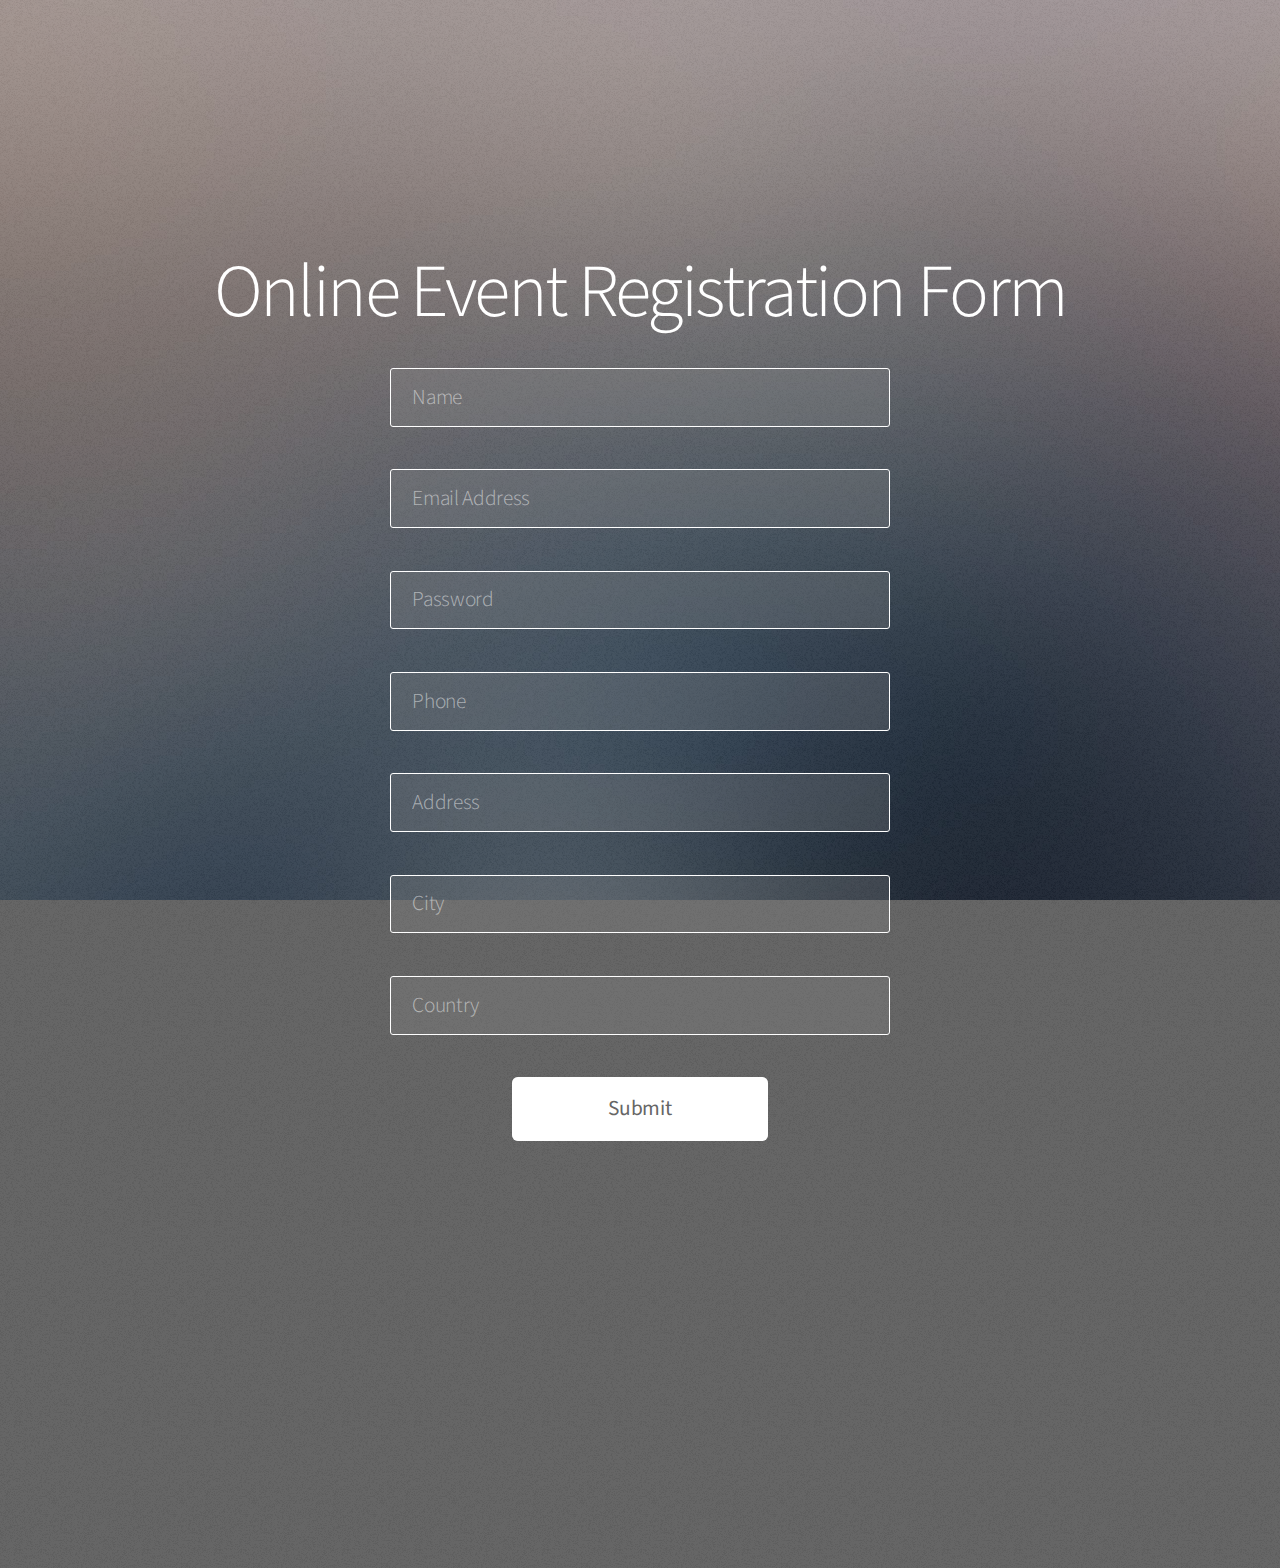
<file: html5up-alpha/index.html>
<!DOCTYPE HTML>
<html>
	<head>
<title> Online Event Registration Form </title>
		<meta charset="utf-8" />
		<meta name="viewport" content="width=device-width, initial-scale=1, user-scalable=no" />
		<link rel="stylesheet" href="assets/css/main.css" />
	</head>
	<body class="landing is-preload">
		<div id="page-wrapper">

	


			<!-- Banner -->
				<section id="banner">
<div class="inner">
					<h2>Online Event Registration Form</h2>

<!-- Signup Form -->
<div align = "center">
			<form id="signup-form" method="post" action="#">
				<input type="name" name="name" id="name" placeholder="Name"  />
			</form> 

			<form id="signup-form" method="post" action="#">
				<input type="email" name="email" id="email" placeholder="Email Address" />
			</form> 

			<form id="signup-form" method="post" action="#">
				<input type="password" name="password" id="password" placeholder="Password" />
			</form>

			<form id="signup-form" method="post" action="#">
				<input type="phone" name="phone" id="phone" placeholder="Phone" />
			</form>

			<form id="signup-form" method="post" action="#">
				<input type="address" name="address" id="address" placeholder="Address" />
			</form>

			<form id="signup-form" method="post" action="#">
				<input type="city" name="city" id="city" placeholder="City" />
			</form>

			<form id="signup-form" method="post" action="#">
				<input type="country" name="country" id="country" placeholder="Country" />
			</form>

				
			
					<ul class="actions special">
						<li><a href="#" class="button primary">Submit</a></li>					
						</div>
					</div>
</section>



		<!-- Scripts -->
			<script src="assets/js/jquery.min.js"></script>
			<script src="assets/js/jquery.dropotron.min.js"></script>
			<script src="assets/js/jquery.scrollex.min.js"></script>
			<script src="assets/js/browser.min.js"></script>
			<script src="assets/js/breakpoints.min.js"></script>
			<script src="assets/js/util.js"></script>
			<script src="assets/js/main.js"></script>

	</body>
</html>
</file>
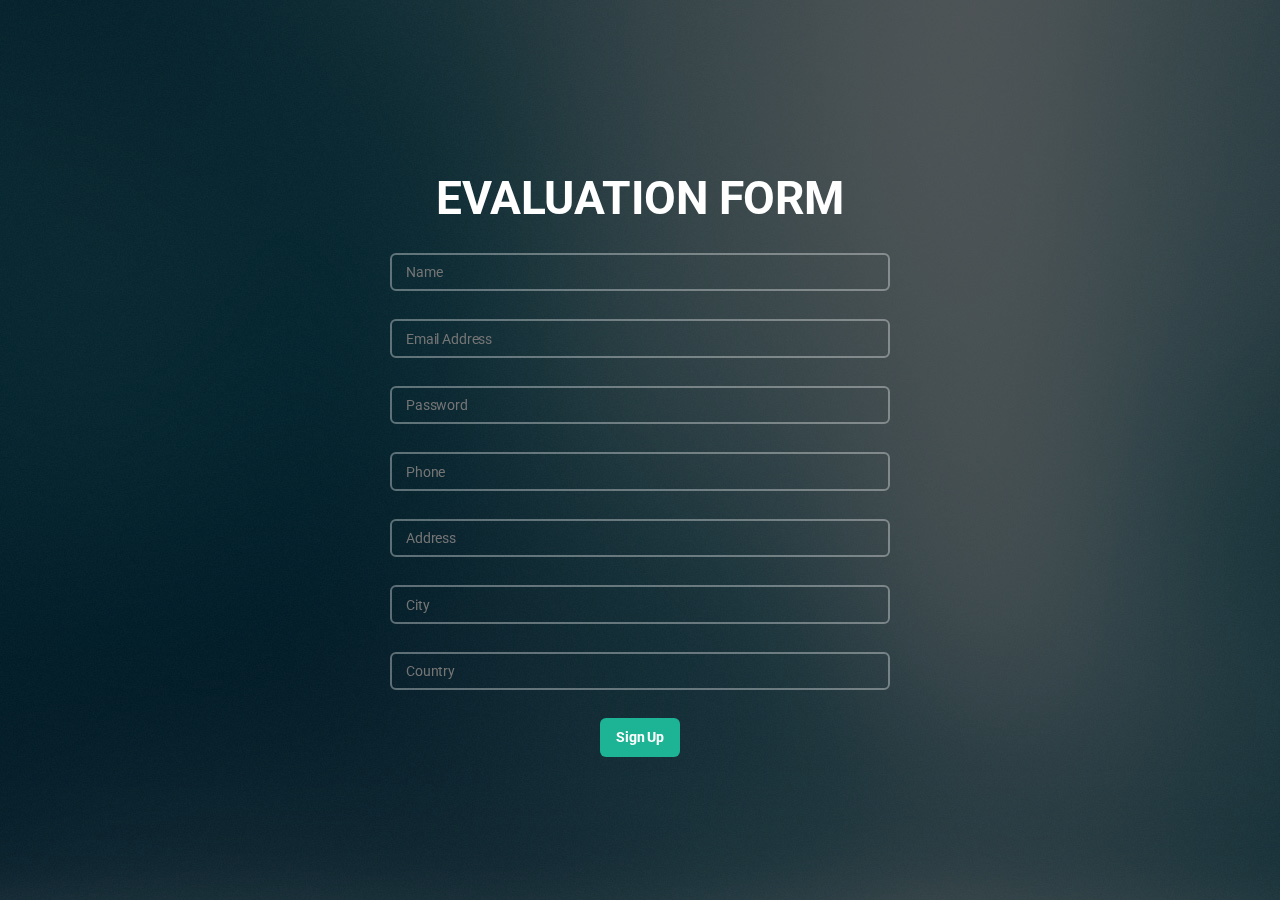
<file: html5up-eventually/index.html>
<!DOCTYPE HTML>
<!--
	Eventually by HTML5 UP
	html5up.net | @ajlkn
	Free for personal and commercial use under the CCA 3.0 license (html5up.net/license)
-->
<html>
	<head>
		<title>EVALUATION FORM</title>
		<meta charset="utf-8" />
		<meta name="viewport" content="width=device-width, initial-scale=1, user-scalable=no" />
		<link rel="stylesheet" href="assets/css/main.css" />
	</head>
	<body class="is-preload">

		<!-- Header -->
			<header id="header">
				<h1 style="text-align:center;">EVALUATION FORM</h1>
				</header>

		<!-- Signup Form -->
<div align="center">
			<form id="signup-form" method="post" action="#">
				<input type="name" name="name" id="name" placeholder="Name" />
			</form>

			<form id="signup-form" method="post" action="#">
				<input type="email" name="email" id="email" placeholder="Email Address" />
			</form> 

			<form id="signup-form" method="post" action="#">
				<input type="password" name="password" id="password" placeholder="Password" />
			</form>

			<form id="signup-form" method="post" action="#">
				<input type="phone" name="phone" id="phone" placeholder="Phone" />
			</form>

			<form id="signup-form" method="post" action="#">
				<input type="address" name="address" id="address" placeholder="Address" />
			</form>

			<form id="signup-form" method="post" action="#">
				<input type="city" name="city" id="city" placeholder="City" />
			</form>

			<form id="signup-form" method="post" action="#">
				<input type="country" name="country" id="country" placeholder="Country" />
			</form>

              <input type="submit" value="Sign Up" />


		<!-- Scripts -->
			<script src="assets/js/main.js"></script>

	</body>
</html>
</file>
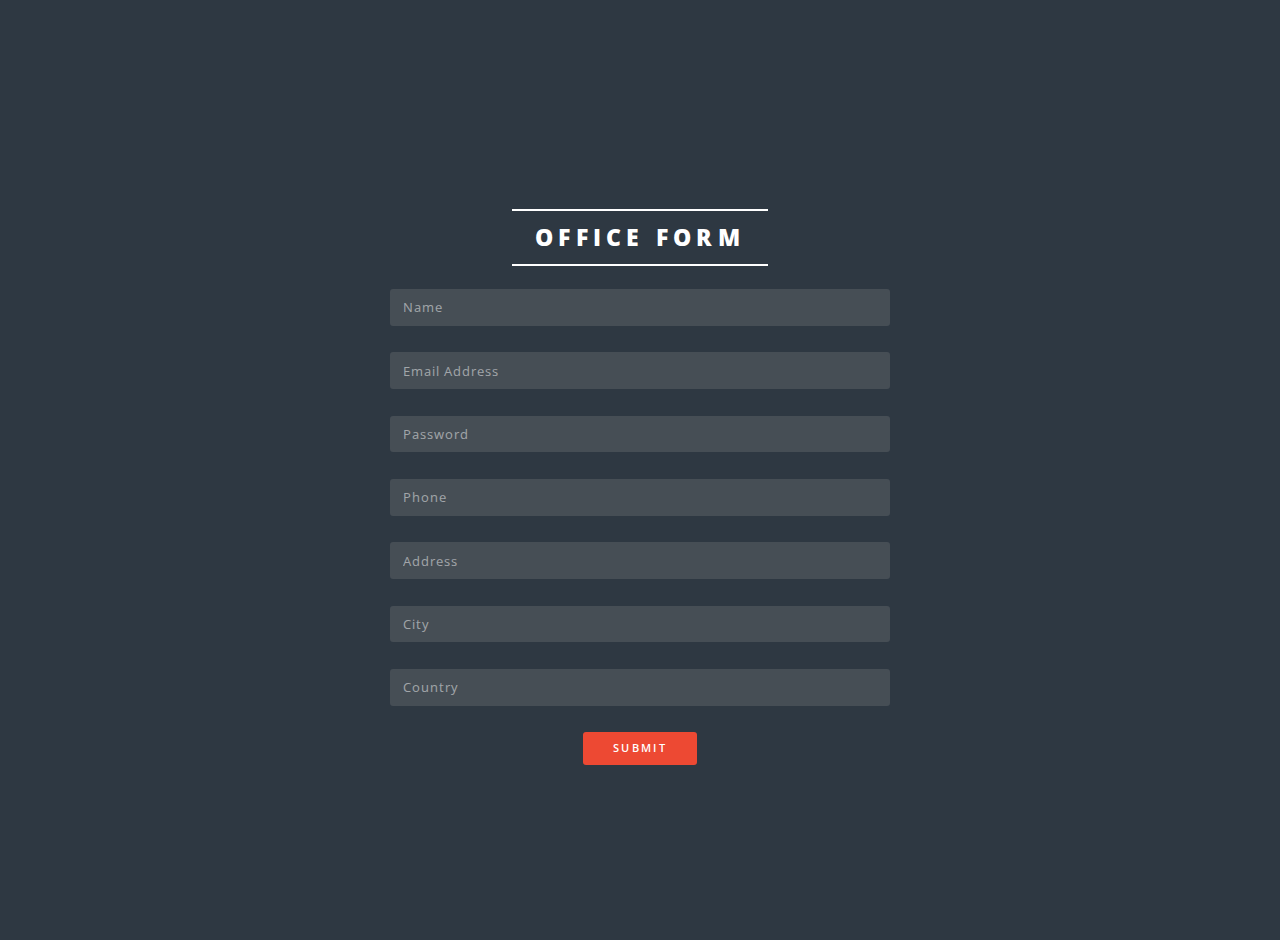
<file: html5up-spectral/index.html>
<!DOCTYPE HTML>
<!--
	Spectral by HTML5 UP
	html5up.net | @ajlkn
	Free for personal and commercial use under the CCA 3.0 license (html5up.net/license)
-->
<html>
	<head>
		<title>OFFICE FORM</title>
		<meta charset="utf-8" />
		<meta name="viewport" content="width=device-width, initial-scale=1, user-scalable=no" />
		<link rel="stylesheet" href="assets/css/main.css" />
		<noscript><link rel="stylesheet" href="assets/css/noscript.css" /></noscript>
	</head>
	<body class="landing is-preload">

		<!-- Page Wrapper -->
			<div id="page-wrapper">

				<!-- Header -->
					<header id="header" class="alt">
						<h1><a href="index.html">OFFICE FORM</a></h1>
						
					</header>

				<!-- Banner -->
					<section id="banner">
						<div class="inner">
							<h2>OFFICE FORM</h2>

				<!-- Signup Form -->
<div align="center">
			<form id="signup-form" method="post" action="#">
				<input type="name" name="name" id="name" placeholder="Name"  />
			</form>

			<form id="signup-form" method="post" action="#">
				<input type="email" name="email" id="email" placeholder="Email Address" />
			</form> 

			<form id="signup-form" method="post" action="#">
				<input type="password" name="password" id="password" placeholder="Password" />
			</form>

			<form id="signup-form" method="post" action="#">
				<input type="phone" name="phone" id="phone" placeholder="Phone" />
			</form>

			<form id="signup-form" method="post" action="#">
				<input type="address" name="address" id="address" placeholder="Address" />
			</form>

			<form id="signup-form" method="post" action="#">
				<input type="city" name="city" id="city" placeholder="City" />
			</form>

			<form id="signup-form" method="post" action="#">
				<input type="country" name="country" id="country" placeholder="Country" />
			</form>
						
								<li><a href="#" class="button primary">Submit</a></li>
							</ul>
						

		<!-- Scripts -->
			<script src="assets/js/jquery.min.js"></script>
			<script src="assets/js/jquery.scrollex.min.js"></script>
			<script src="assets/js/jquery.scrolly.min.js"></script>
			<script src="assets/js/browser.min.js"></script>
			<script src="assets/js/breakpoints.min.js"></script>
			<script src="assets/js/util.js"></script>
			<script src="assets/js/main.js"></script>

	</body>
</html>
</file>
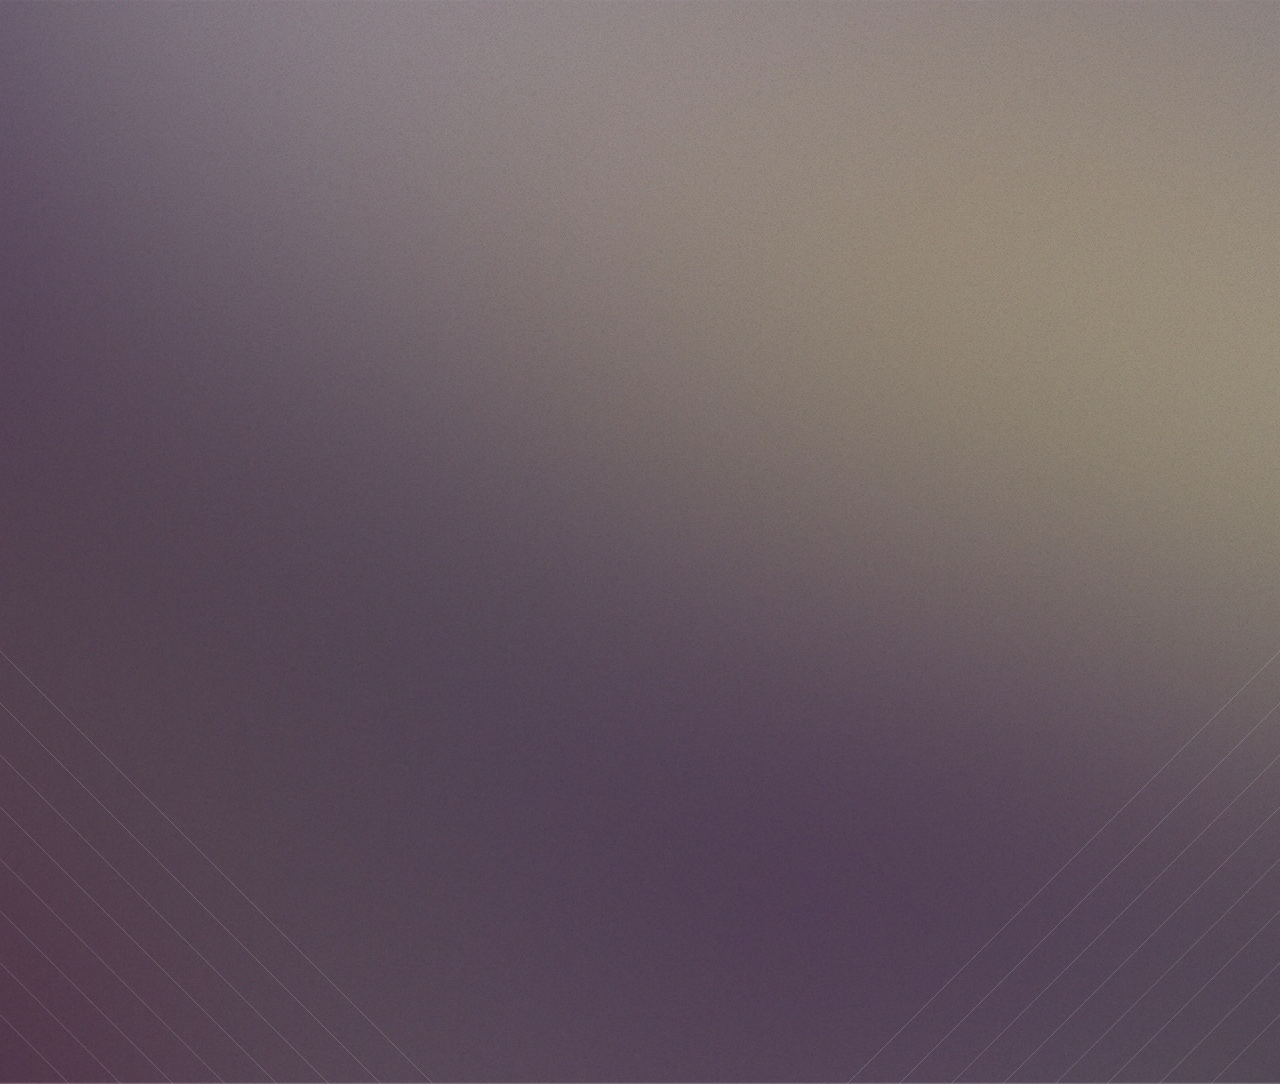
<file: html5up-twenty/index.html>
<!DOCTYPE HTML>
<!--
	Twenty by HTML5 UP
	html5up.net | @ajlkn
	Free for personal and commercial use under the CCA 3.0 license (html5up.net/license)
-->
<html>
	<head>
<title> RESERVATION FORM </title>
		<meta charset="utf-8" />
		<meta name="viewport" content="width=device-width, initial-scale=1, user-scalable=no" />
		<link rel="stylesheet" href="assets/css/main.css" />
		<noscript><link rel="stylesheet" href="assets/css/noscript.css" /></noscript>
	</head>
	<body class="index is-preload">
		<div id="page-wrapper">

			<!-- Header -->
				<header id="header" class="alt">
					
				</header>

			<!-- Banner -->
				<section id="banner">
					<div class="inner">


						<header>
							<h2>RESERVATION FORM</h2>
<!-- Signup Form -->
<br>
			<form id="signup-form" method="post" action="#";>
				<input type="name" name="name" id="name" placeholder="Name"  />
			</form> 

			<form id="signup-form" method="post" action="#">
				<input type="email" name="email" id="email" placeholder="Email Address" />
			</form> 

			<form id="signup-form" method="post" action="#">
				<input type="password" name="password" id="password" placeholder="Password" />
			</form>

			<form id="signup-form" method="post" action="#">
				<input type="phone" name="phone" id="phone" placeholder="Phone" />
			</form>

			<form id="signup-form" method="post" action="#">
				<input type="address" name="address" id="address" placeholder="Address" />
			</form>

			<form id="signup-form" method="post" action="#">
				<input type="city" name="city" id="city" placeholder="City" />
			</form>

			<form id="signup-form" method="post" action="#">
				<input type="country" name="country" id="country" placeholder="Country" />
			</form>


						</header>
						
							<ul class="buttons stacked">
								<li><a href="#main" class="button fit scrolly">Submit</a></li>
							</ul>
						</footer>

					</div>

				</section>

		
		</div>

		<!-- Scripts -->
			<script src="assets/js/jquery.min.js"></script>
			<script src="assets/js/jquery.dropotron.min.js"></script>
			<script src="assets/js/jquery.scrolly.min.js"></script>
			<script src="assets/js/jquery.scrollex.min.js"></script>
			<script src="assets/js/browser.min.js"></script>
			<script src="assets/js/breakpoints.min.js"></script>
			<script src="assets/js/util.js"></script>
			<script src="assets/js/main.js"></script>

	</body>
</html>
</file>
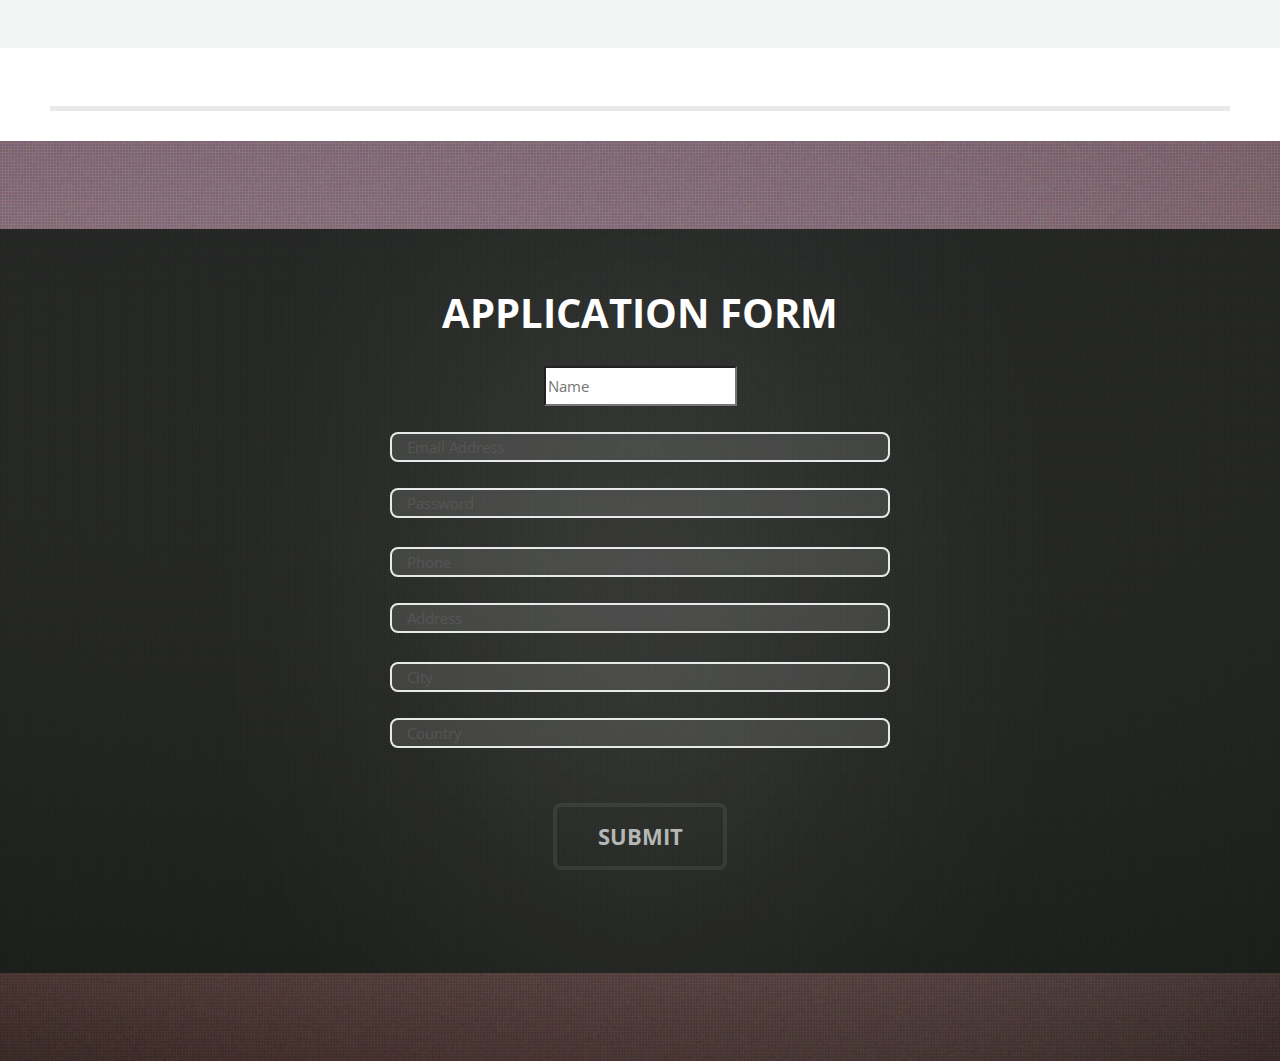
<file: html5up-txt/index.html>
<!DOCTYPE HTML>
<!--
	TXT by HTML5 UP
	html5up.net | @ajlkn
	Free for personal and commercial use under the CCA 3.0 license (html5up.net/license)
-->
<html>
	<head>
		<title>Application Form</title>
		<meta charset="utf-8" />
		<meta name="viewport" content="width=device-width, initial-scale=1, user-scalable=no" />
		<link rel="stylesheet" href="assets/css/main.css" />
	</head>
	<body class="homepage is-preload">
		<div id="page-wrapper">

			<!-- Header -->
				<header id="header">
					<div class="logo container">
					
					</div>
				</header>

	

			<!-- Banner -->
				<section id="banner">
					<div class="content">
						<h2>Application Form</h2>
<!-- Signup Form -->

<div align= "center";

			<form id="signup-form" method="post" action="#">
				<input type="name" name="name" id="name" placeholder="Name" /><br><br>

			<form id="signup-form" method="post" action="#">
				<input type="email" name="email" id="email" placeholder="Email Address" /><br>

			<form id="signup-form" method="post" action="#">
				<input type="password" name="password" id="password" placeholder="Password" />
			</form>


			<form id="signup-form" method="post" action="#">
				<input type="phone" name="phone" id="phone" placeholder="Phone" /><br>

			<form id="signup-form" method="post" action="#">
				<input type="address" name="address" id="address" placeholder="Address" />
			</form>

			<form id="signup-form" method="post" action="#">
				<input type="city" name="city" id="city" placeholder="City" /><br>

			<form id="signup-form" method="post" action="#">
				<input type="country" name="country" id="country" placeholder="Country" />
			</form><br>

					<ul class="actions special">
						<li><a href="#" class="button primary">Submit</a></li>					
						</div>
						</div>
				</section>

	</body>
</html>
</file>
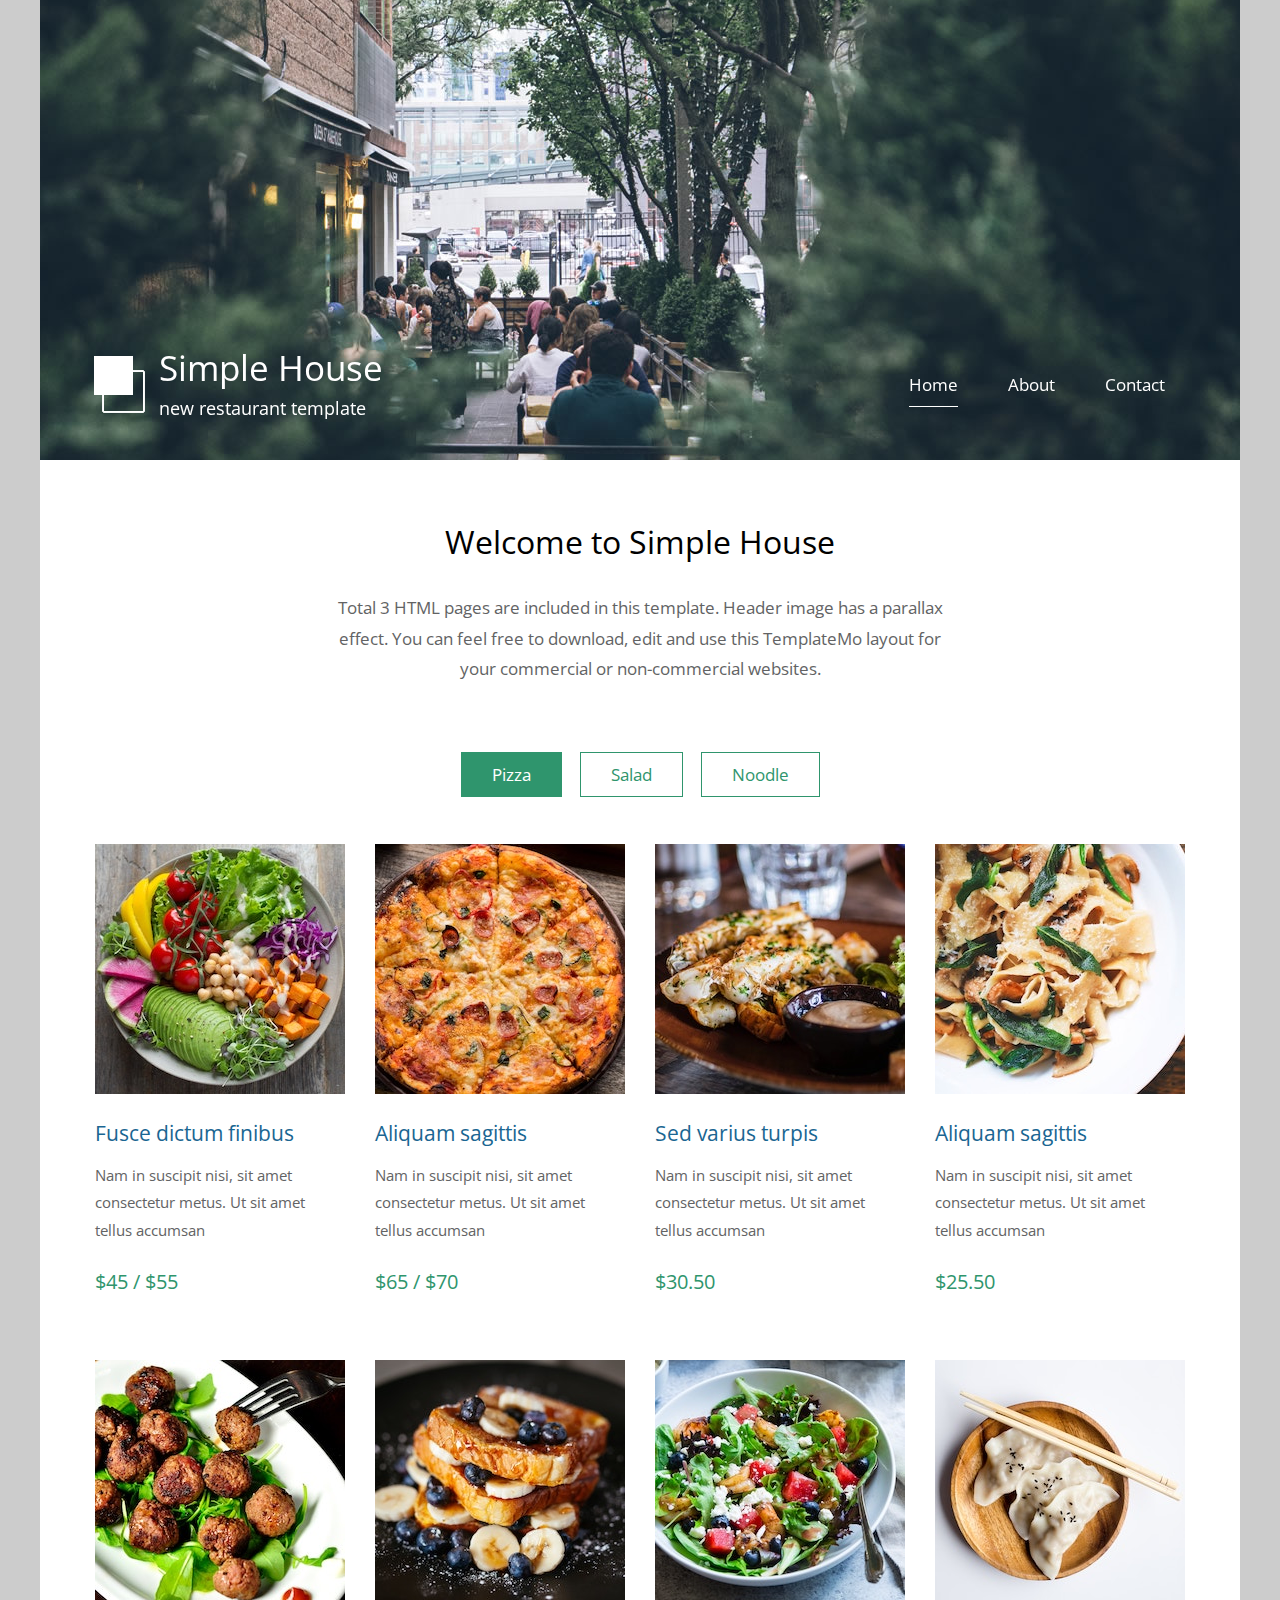
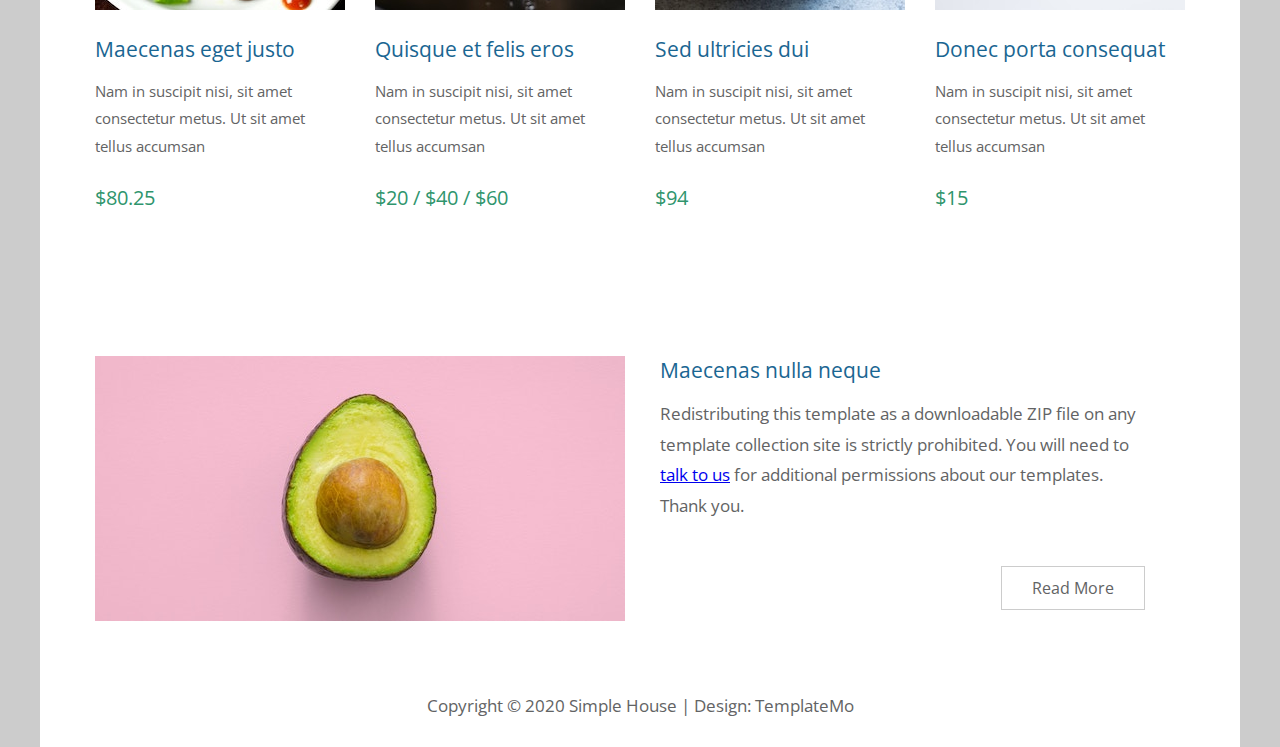
<file: parallax-template/index.html>
<!DOCTYPE html>
<html>

<head>
	<meta charset="UTF-8" />
    <meta name="viewport" content="width=device-width, initial-scale=1.0" />
    <meta http-equiv="X-UA-Compatible" content="ie=edge" />
    <title>Simple House Template</title>
    <link href="https://fonts.googleapis.com/css?family=Open+Sans:400" rel="stylesheet" />    
	<link href="css/templatemo-style.css" rel="stylesheet" />
</head>
<!--

Simple House

https://templatemo.com/tm-539-simple-house

-->
<body> 

	<div class="container">
	<!-- Top box -->
		<!-- Logo & Site Name -->
		<div class="placeholder">
			<div class="parallax-window" data-parallax="scroll" data-image-src="img/simple-house-01.jpg">
				<div class="tm-header">
					<div class="row tm-header-inner">
						<div class="col-md-6 col-12">
							<img src="img/simple-house-logo.png" alt="Logo" class="tm-site-logo" /> 
							<div class="tm-site-text-box">
								<h1 class="tm-site-title">Simple House</h1>
								<h6 class="tm-site-description">new restaurant template</h6>	
							</div>
						</div>
						<nav class="col-md-6 col-12 tm-nav">
							<ul class="tm-nav-ul">
								<li class="tm-nav-li"><a href="index.html" class="tm-nav-link active">Home</a></li>
								<li class="tm-nav-li"><a href="about.html" class="tm-nav-link">About</a></li>
								<li class="tm-nav-li"><a href="contact.html" class="tm-nav-link">Contact</a></li>
							</ul>
						</nav>	
					</div>
				</div>
			</div>
		</div>

		<main>
			<header class="row tm-welcome-section">
				<h2 class="col-12 text-center tm-section-title">Welcome to Simple House</h2>
				<p class="col-12 text-center">Total 3 HTML pages are included in this template. Header image has a parallax effect. You can feel free to download, edit and use this TemplateMo layout for your commercial or non-commercial websites.</p>
			</header>
			
			<div class="tm-paging-links">
				<nav>
					<ul>
						<li class="tm-paging-item"><a href="#" class="tm-paging-link active">Pizza</a></li>
						<li class="tm-paging-item"><a href="#" class="tm-paging-link">Salad</a></li>
						<li class="tm-paging-item"><a href="#" class="tm-paging-link">Noodle</a></li>
					</ul>
				</nav>
			</div>

			<!-- Gallery -->
			<div class="row tm-gallery">
				<!-- gallery page 1 -->
				<div id="tm-gallery-page-pizza" class="tm-gallery-page">
					<article class="col-lg-3 col-md-4 col-sm-6 col-12 tm-gallery-item">
						<figure>
							<img src="img/gallery/01.jpg" alt="Image" class="img-fluid tm-gallery-img" />
							<figcaption>
								<h4 class="tm-gallery-title">Fusce dictum finibus</h4>
								<p class="tm-gallery-description">Nam in suscipit nisi, sit amet consectetur metus. Ut sit amet tellus accumsan</p>
								<p class="tm-gallery-price">$45 / $55</p>
							</figcaption>
						</figure>
					</article>
					<article class="col-lg-3 col-md-4 col-sm-6 col-12 tm-gallery-item">
						<figure>
							<img src="img/gallery/02.jpg" alt="Image" class="img-fluid tm-gallery-img" />
							<figcaption>
								<h4 class="tm-gallery-title">Aliquam sagittis</h4>
								<p class="tm-gallery-description">Nam in suscipit nisi, sit amet consectetur metus. Ut sit amet tellus accumsan</p>
								<p class="tm-gallery-price">$65 / $70</p>
							</figcaption>
						</figure>
					</article>
					<article class="col-lg-3 col-md-4 col-sm-6 col-12 tm-gallery-item">
						<figure>
							<img src="img/gallery/03.jpg" alt="Image" class="img-fluid tm-gallery-img" />
							<figcaption>
								<h4 class="tm-gallery-title">Sed varius turpis</h4>
								<p class="tm-gallery-description">Nam in suscipit nisi, sit amet consectetur metus. Ut sit amet tellus accumsan</p>
								<p class="tm-gallery-price">$30.50</p>
							</figcaption>
						</figure>
					</article>
					<article class="col-lg-3 col-md-4 col-sm-6 col-12 tm-gallery-item">
						<figure>
							<img src="img/gallery/04.jpg" alt="Image" class="img-fluid tm-gallery-img" />
							<figcaption>
								<h4 class="tm-gallery-title">Aliquam sagittis</h4>
								<p class="tm-gallery-description">Nam in suscipit nisi, sit amet consectetur metus. Ut sit amet tellus accumsan</p>
								<p class="tm-gallery-price">$25.50</p>
							</figcaption>
						</figure>
					</article>
					<article class="col-lg-3 col-md-4 col-sm-6 col-12 tm-gallery-item">
						<figure>
							<img src="img/gallery/05.jpg" alt="Image" class="img-fluid tm-gallery-img" />
							<figcaption>
								<h4 class="tm-gallery-title">Maecenas eget justo</h4>
								<p class="tm-gallery-description">Nam in suscipit nisi, sit amet consectetur metus. Ut sit amet tellus accumsan</p>
								<p class="tm-gallery-price">$80.25</p>
							</figcaption>
						</figure>
					</article>
					<article class="col-lg-3 col-md-4 col-sm-6 col-12 tm-gallery-item">
						<figure>
							<img src="img/gallery/06.jpg" alt="Image" class="img-fluid tm-gallery-img" />
							<figcaption>
								<h4 class="tm-gallery-title">Quisque et felis eros</h4>
								<p class="tm-gallery-description">Nam in suscipit nisi, sit amet consectetur metus. Ut sit amet tellus accumsan</p>
								<p class="tm-gallery-price">$20 / $40 / $60</p>
							</figcaption>
						</figure>
					</article>
					<article class="col-lg-3 col-md-4 col-sm-6 col-12 tm-gallery-item">
						<figure>
							<img src="img/gallery/07.jpg" alt="Image" class="img-fluid tm-gallery-img" />
							<figcaption>
								<h4 class="tm-gallery-title">Sed ultricies dui</h4>
								<p class="tm-gallery-description">Nam in suscipit nisi, sit amet consectetur metus. Ut sit amet tellus accumsan</p>
								<p class="tm-gallery-price">$94</p>
							</figcaption>
						</figure>
					</article>
					<article class="col-lg-3 col-md-4 col-sm-6 col-12 tm-gallery-item">
						<figure>
							<img src="img/gallery/08.jpg" alt="Image" class="img-fluid tm-gallery-img" />
							<figcaption>
								<h4 class="tm-gallery-title">Donec porta consequat</h4>
								<p class="tm-gallery-description">Nam in suscipit nisi, sit amet consectetur metus. Ut sit amet tellus accumsan</p>
								<p class="tm-gallery-price">$15</p>
							</figcaption>
						</figure>
					</article>
				</div> <!-- gallery page 1 -->
				
				<!-- gallery page 2 -->
				<div id="tm-gallery-page-salad" class="tm-gallery-page hidden">
					<article class="col-lg-3 col-md-4 col-sm-6 col-12 tm-gallery-item">
						<figure>
							<img src="img/gallery/04.jpg" alt="Image" class="img-fluid tm-gallery-img" />
							<figcaption>
								<h4 class="tm-gallery-title">Salad Menu One</h4>
								<p class="tm-gallery-description">Proin eu velit egestas, viverra sapien eget, consequat nunc. Vestibulum tristique</p>
								<p class="tm-gallery-price">$25</p>
							</figcaption>
						</figure>
					</article>
					<article class="col-lg-3 col-md-4 col-sm-6 col-12 tm-gallery-item">
						<figure>
							<img src="img/gallery/03.jpg" alt="Image" class="img-fluid tm-gallery-img" />
							<figcaption>
								<h4 class="tm-gallery-title">Second Title Salad</h4>
								<p class="tm-gallery-description">Proin eu velit egestas, viverra sapien eget, consequat nunc. Vestibulum tristique</p>
								<p class="tm-gallery-price">$30</p>
							</figcaption>
						</figure>
					</article>
					<article class="col-lg-3 col-md-4 col-sm-6 col-12 tm-gallery-item">
						<figure>
							<img src="img/gallery/05.jpg" alt="Image" class="img-fluid tm-gallery-img" />
							<figcaption>
								<h4 class="tm-gallery-title">Third Salad Item</h4>
								<p class="tm-gallery-description">Proin eu velit egestas, viverra sapien eget, consequat nunc. Vestibulum tristique</p>
								<p class="tm-gallery-price">$45</p>
							</figcaption>
						</figure>
					</article>
					<article class="col-lg-3 col-md-4 col-sm-6 col-12 tm-gallery-item">
						<figure>
							<img src="img/gallery/01.jpg" alt="Image" class="img-fluid tm-gallery-img" />
							<figcaption>
								<h4 class="tm-gallery-title">Superior Salad</h4>
								<p class="tm-gallery-description">Proin eu velit egestas, viverra sapien eget, consequat nunc. Vestibulum tristique</p>
								<p class="tm-gallery-price">$50</p>
							</figcaption>
						</figure>
					</article>
					<article class="col-lg-3 col-md-4 col-sm-6 col-12 tm-gallery-item">
						<figure>
							<img src="img/gallery/08.jpg" alt="Image" class="img-fluid tm-gallery-img" />
							<figcaption>
								<h4 class="tm-gallery-title">Sed ultricies dui</h4>
								<p class="tm-gallery-description">Proin eu velit egestas, viverra sapien eget, consequat nunc. Vestibulum tristique</p>
								<p class="tm-gallery-price">$55 / $60</p>
							</figcaption>
						</figure>
					</article>
					<article class="col-lg-3 col-md-4 col-sm-6 col-12 tm-gallery-item">
						<figure>
							<img src="img/gallery/07.jpg" alt="Image" class="img-fluid tm-gallery-img" />
							<figcaption>
								<h4 class="tm-gallery-title">Maecenas eget justo</h4>
								<p class="tm-gallery-description">Proin eu velit egestas, viverra sapien eget, consequat nunc. Vestibulum tristique</p>
								<p class="tm-gallery-price">$75</p>
							</figcaption>
						</figure>
					</article>
				</div> <!-- gallery page 2 -->
				
				<!-- gallery page 3 -->
				<div id="tm-gallery-page-noodle" class="tm-gallery-page hidden">
					<article class="col-lg-3 col-md-4 col-sm-6 col-12 tm-gallery-item">
						<figure>
							<img src="img/gallery/08.jpg" alt="Image" class="img-fluid tm-gallery-img" />
							<figcaption>
								<h4 class="tm-gallery-title">Noodle One</h4>
								<p class="tm-gallery-description">Orci varius natoque penatibus et magnis dis parturient montes, nascetur ridiculus mus.</p>
								<p class="tm-gallery-price">$12.50</p>
							</figcaption>
						</figure>
					</article>
					<article class="col-lg-3 col-md-4 col-sm-6 col-12 tm-gallery-item">
						<figure>
							<img src="img/gallery/07.jpg" alt="Image" class="img-fluid tm-gallery-img" />
							<figcaption>
								<h4 class="tm-gallery-title">Noodle Second</h4>
								<p class="tm-gallery-description">Orci varius natoque penatibus et magnis dis parturient montes, nascetur ridiculus mus.</p>
								<p class="tm-gallery-price">$15.50</p>
							</figcaption>
						</figure>
					</article>
					<article class="col-lg-3 col-md-4 col-sm-6 col-12 tm-gallery-item">
						<figure>
							<img src="img/gallery/06.jpg" alt="Image" class="img-fluid tm-gallery-img" />
							<figcaption>
								<h4 class="tm-gallery-title">Third Soft Noodle</h4>
								<p class="tm-gallery-description">Orci varius natoque penatibus et magnis dis parturient montes, nascetur ridiculus mus.</p>
								<p class="tm-gallery-price">$20.50</p>
							</figcaption>
						</figure>
					</article>
					<article class="col-lg-3 col-md-4 col-sm-6 col-12 tm-gallery-item">
						<figure>
							<img src="img/gallery/05.jpg" alt="Image" class="img-fluid tm-gallery-img" />
							<figcaption>
								<h4 class="tm-gallery-title">Aliquam sagittis</h4>
								<p class="tm-gallery-description">Orci varius natoque penatibus et magnis dis parturient montes, nascetur ridiculus mus.</p>
								<p class="tm-gallery-price">$30.25</p>
							</figcaption>
						</figure>
					</article>
					<article class="col-lg-3 col-md-4 col-sm-6 col-12 tm-gallery-item">
						<figure>
							<img src="img/gallery/04.jpg" alt="Image" class="img-fluid tm-gallery-img" />
							<figcaption>
								<h4 class="tm-gallery-title">Maecenas eget justo</h4>
								<p class="tm-gallery-description">Orci varius natoque penatibus et magnis dis parturient montes, nascetur ridiculus mus.</p>
								<p class="tm-gallery-price">$35.50</p>
							</figcaption>
						</figure>
					</article>
					<article class="col-lg-3 col-md-4 col-sm-6 col-12 tm-gallery-item">
						<figure>
							<img src="img/gallery/03.jpg" alt="Image" class="img-fluid tm-gallery-img" />
							<figcaption>
								<h4 class="tm-gallery-title">Quisque et felis eros</h4>
								<p class="tm-gallery-description">Orci varius natoque penatibus et magnis dis parturient montes, nascetur ridiculus mus.</p>
								<p class="tm-gallery-price">$40.50</p>
							</figcaption>
						</figure>
					</article>

				</div> <!-- gallery page 3 -->
			</div>
			<div class="tm-section tm-container-inner">
				<div class="row">
					<div class="col-md-6">
						<figure class="tm-description-figure">
							<img src="img/img-01.jpg" alt="Image" class="img-fluid" />
						</figure>
					</div>
					<div class="col-md-6">
						<div class="tm-description-box"> 
							<h4 class="tm-gallery-title">Maecenas nulla neque</h4>
							<p class="tm-mb-45">Redistributing this template as a downloadable ZIP file on any template collection site is strictly prohibited. You will need to <a rel="nofollow" href="https://templatemo.com/contact">talk to us</a> for additional permissions about our templates. Thank you.</p>
							<a href="about.html" class="tm-btn tm-btn-default tm-right">Read More</a>
						</div>
					</div>
				</div>
			</div>
		</main>

		<footer class="tm-footer text-center">
			<p>Copyright &copy; 2020 Simple House 
            
            | Design: <a rel="nofollow" href="https://templatemo.com">TemplateMo</a></p>
		</footer>
	</div>
	<script src="js/jquery.min.js"></script>
	<script src="js/parallax.min.js"></script>
	<script>
		$(document).ready(function(){
			// Handle click on paging links
			$('.tm-paging-link').click(function(e){
				e.preventDefault();
				
				var page = $(this).text().toLowerCase();
				$('.tm-gallery-page').addClass('hidden');
				$('#tm-gallery-page-' + page).removeClass('hidden');
				$('.tm-paging-link').removeClass('active');
				$(this).addClass("active");
			});
		});
	</script>
</body>
</html>
</file>
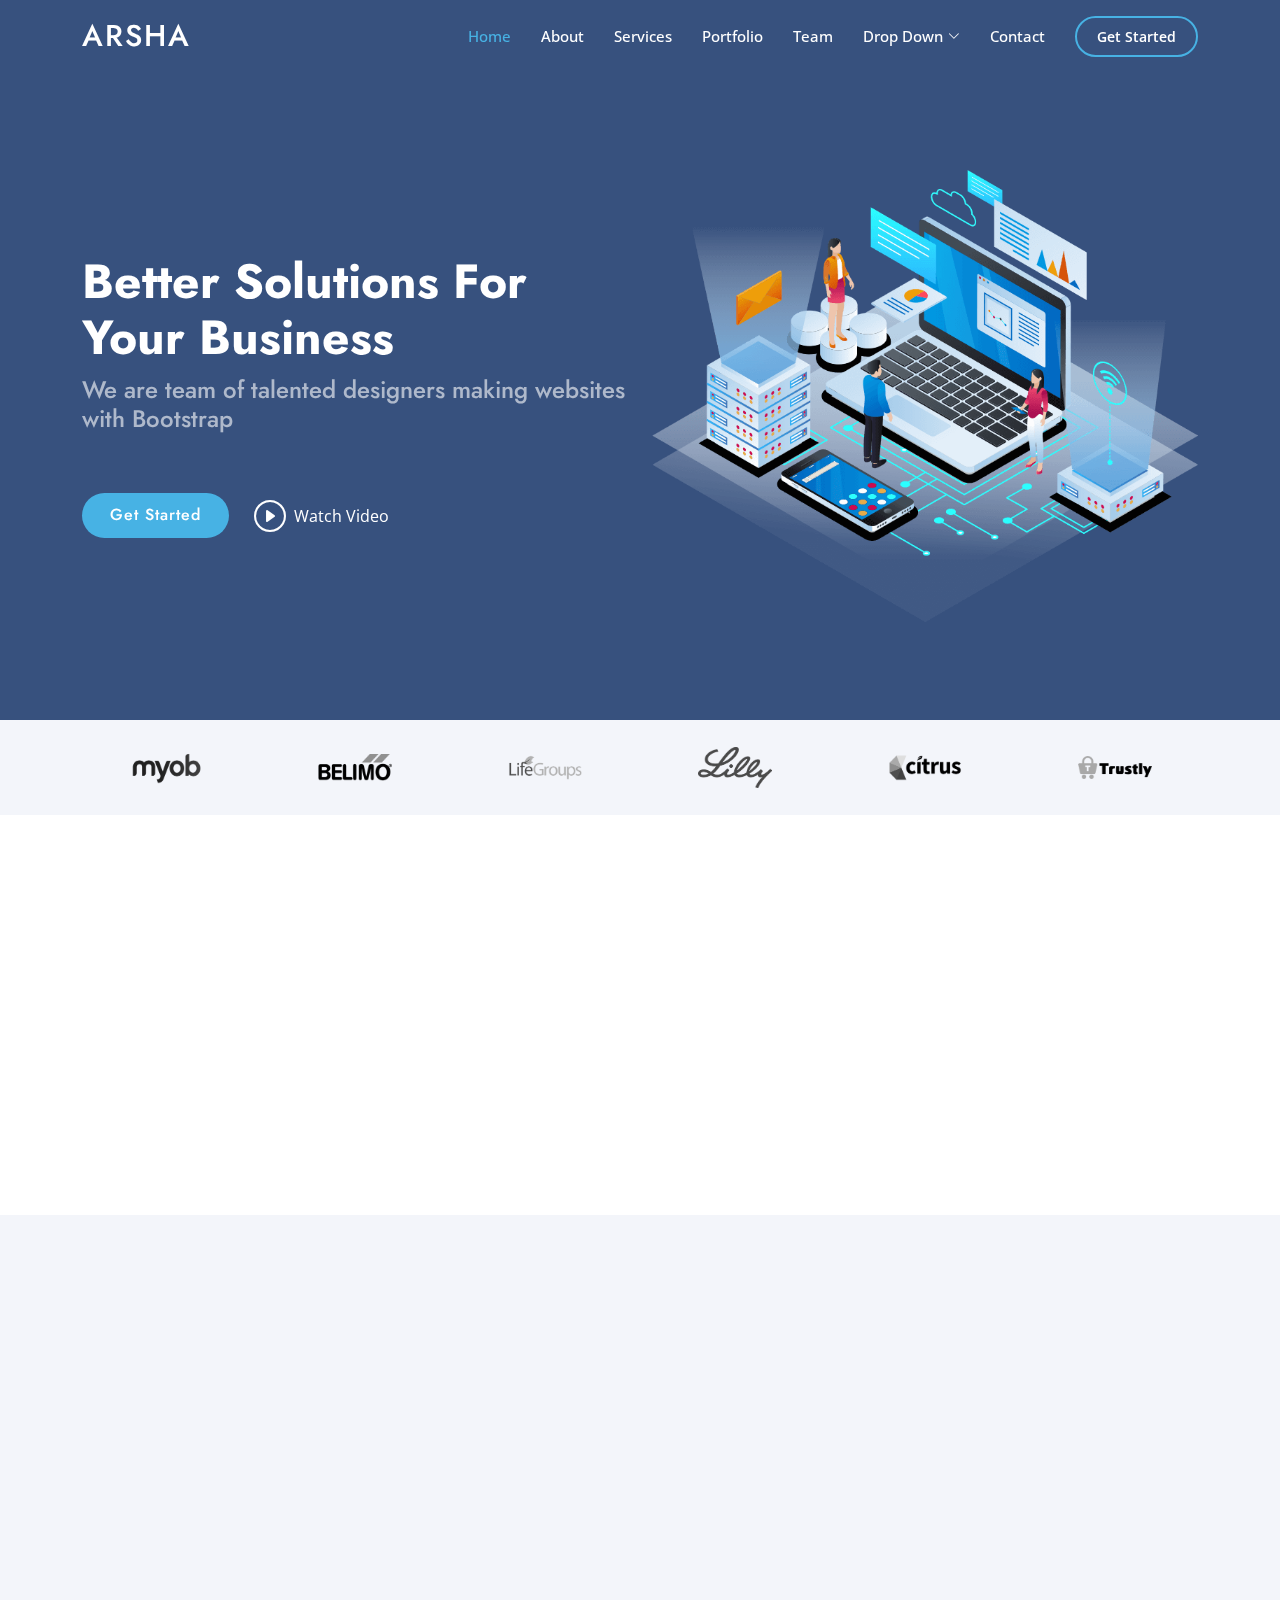
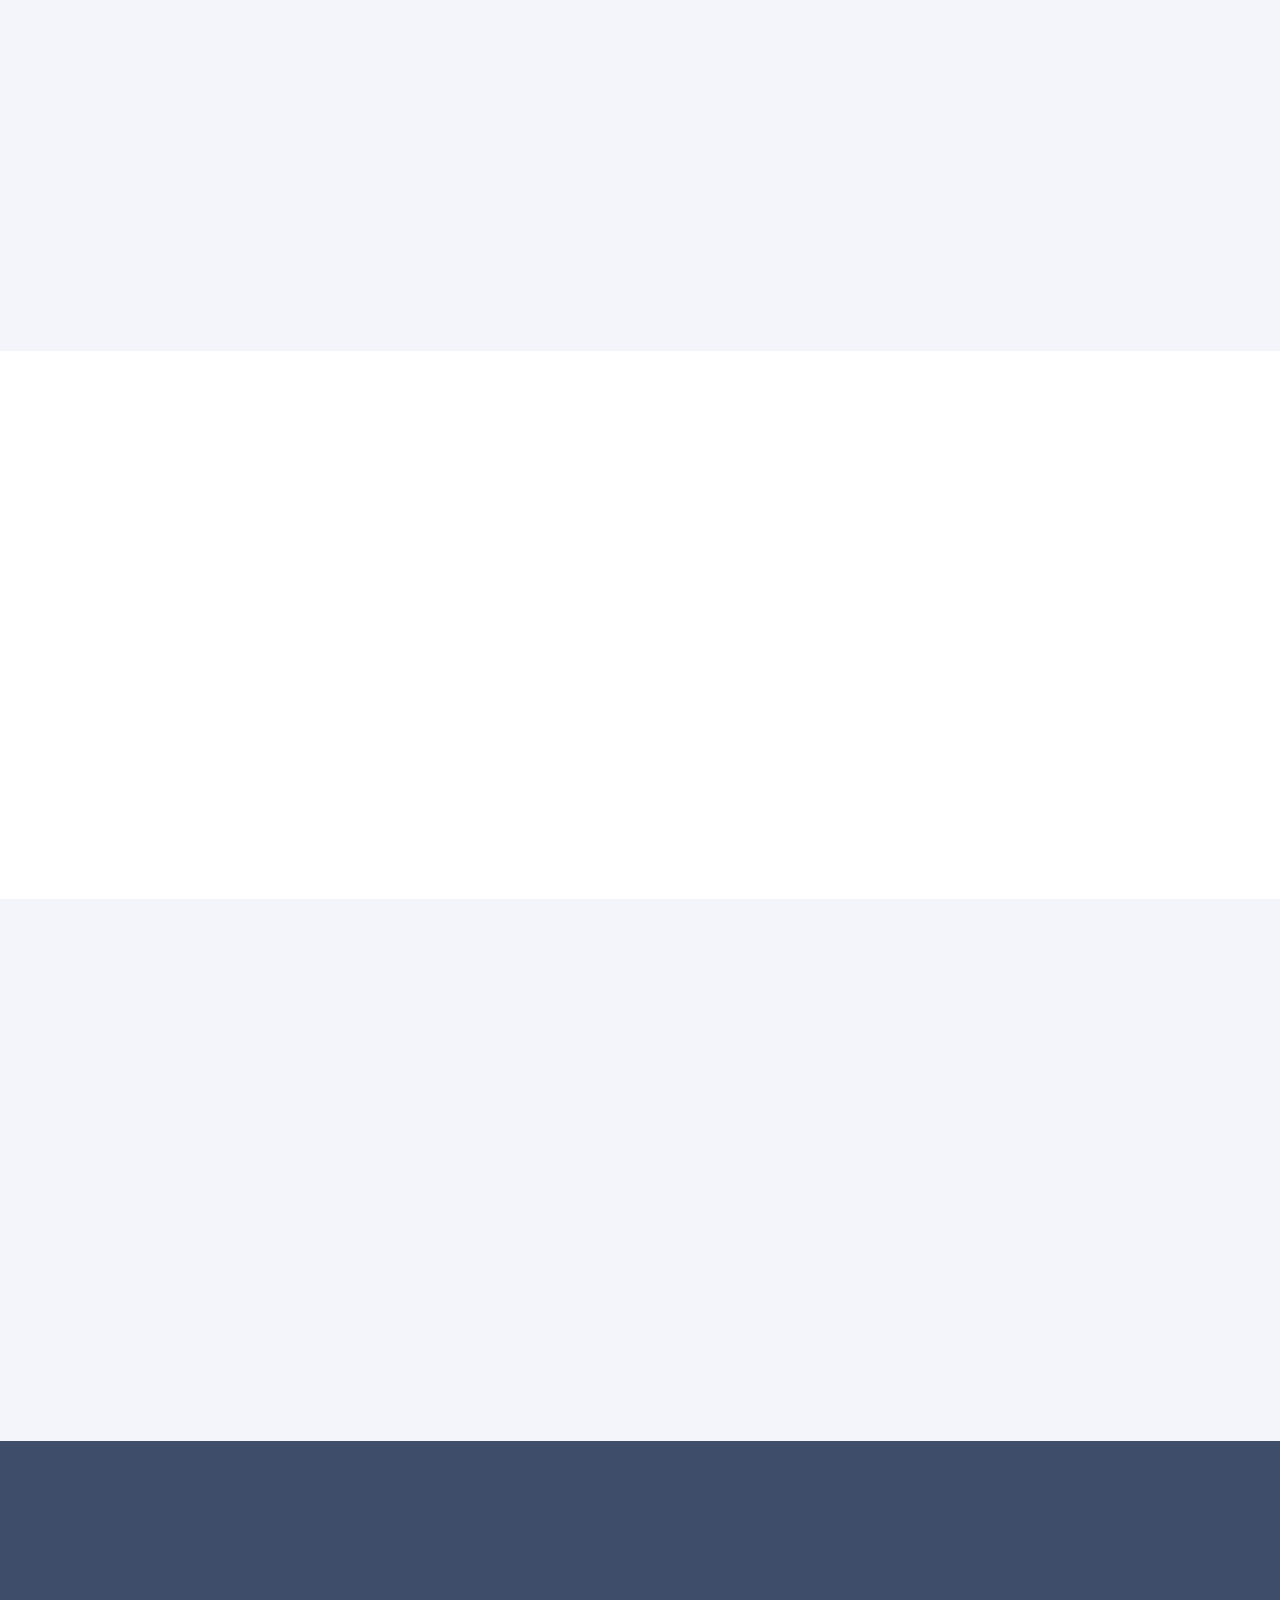
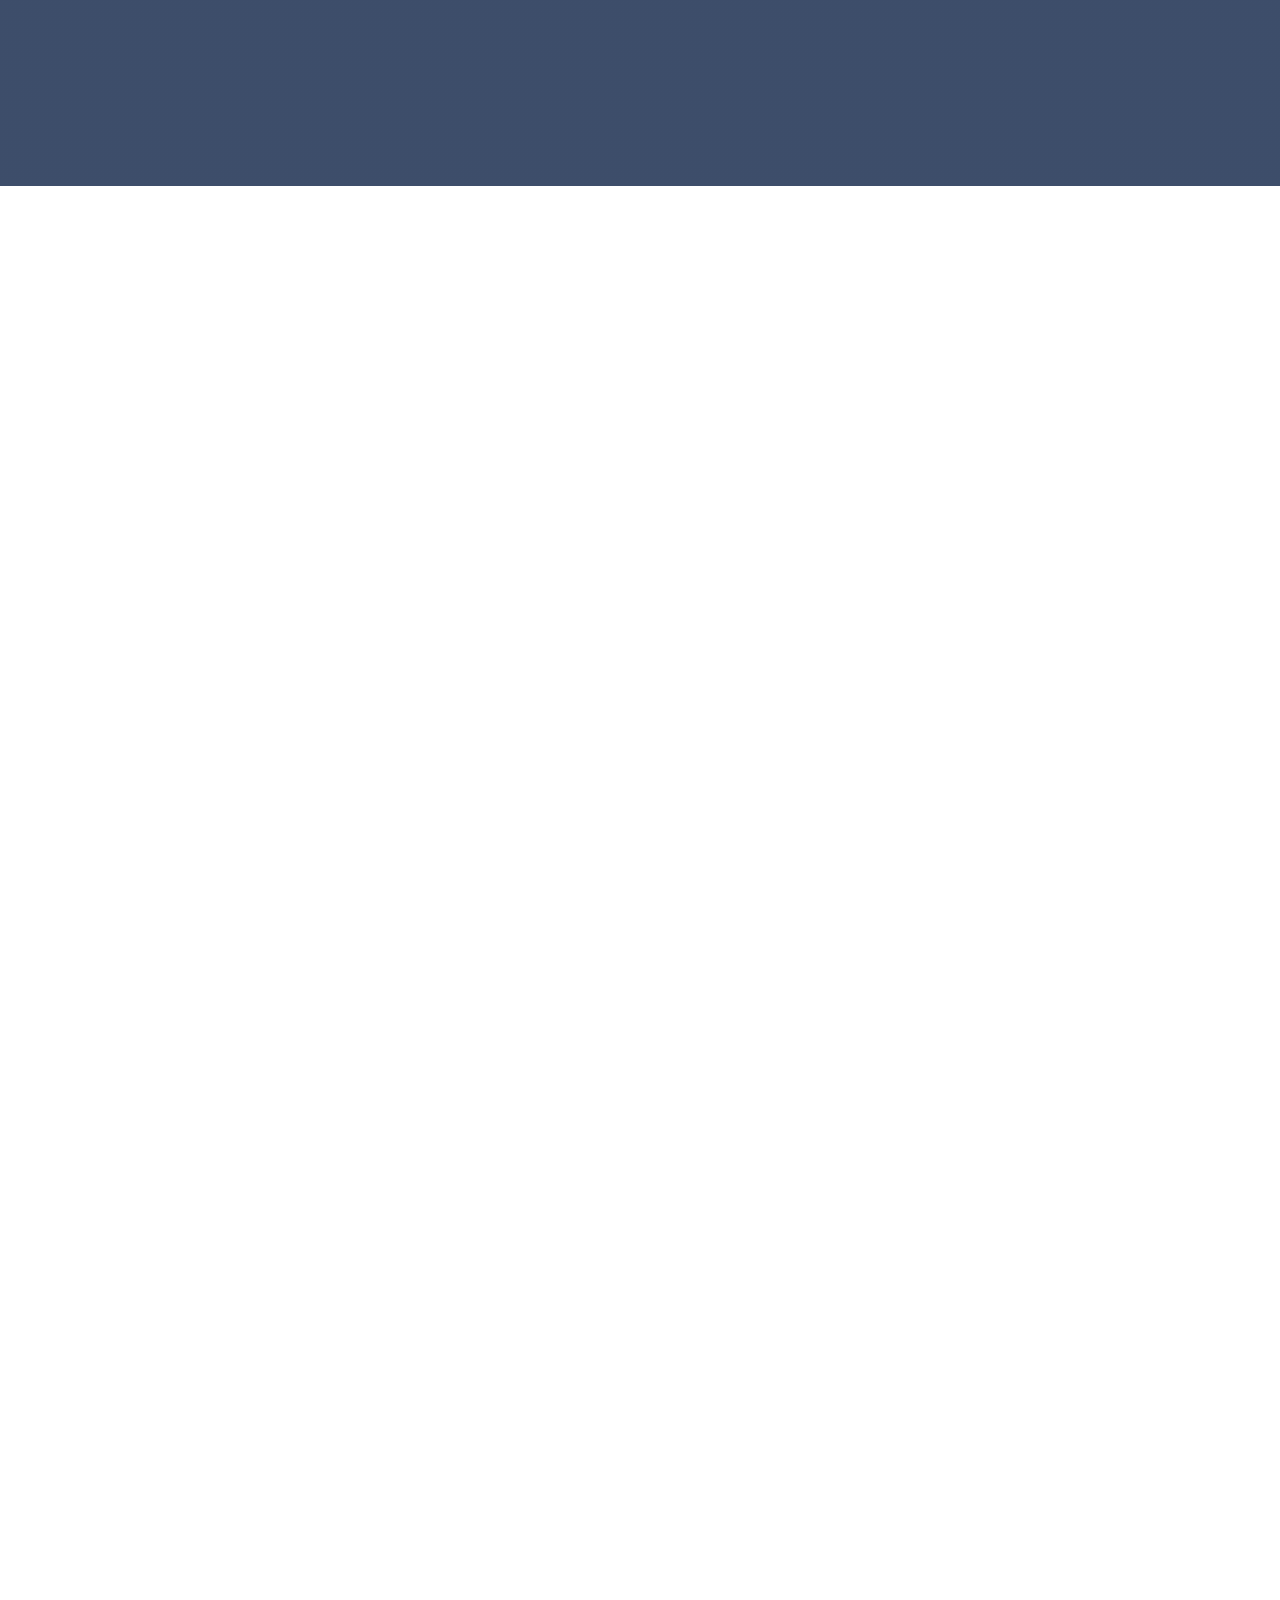
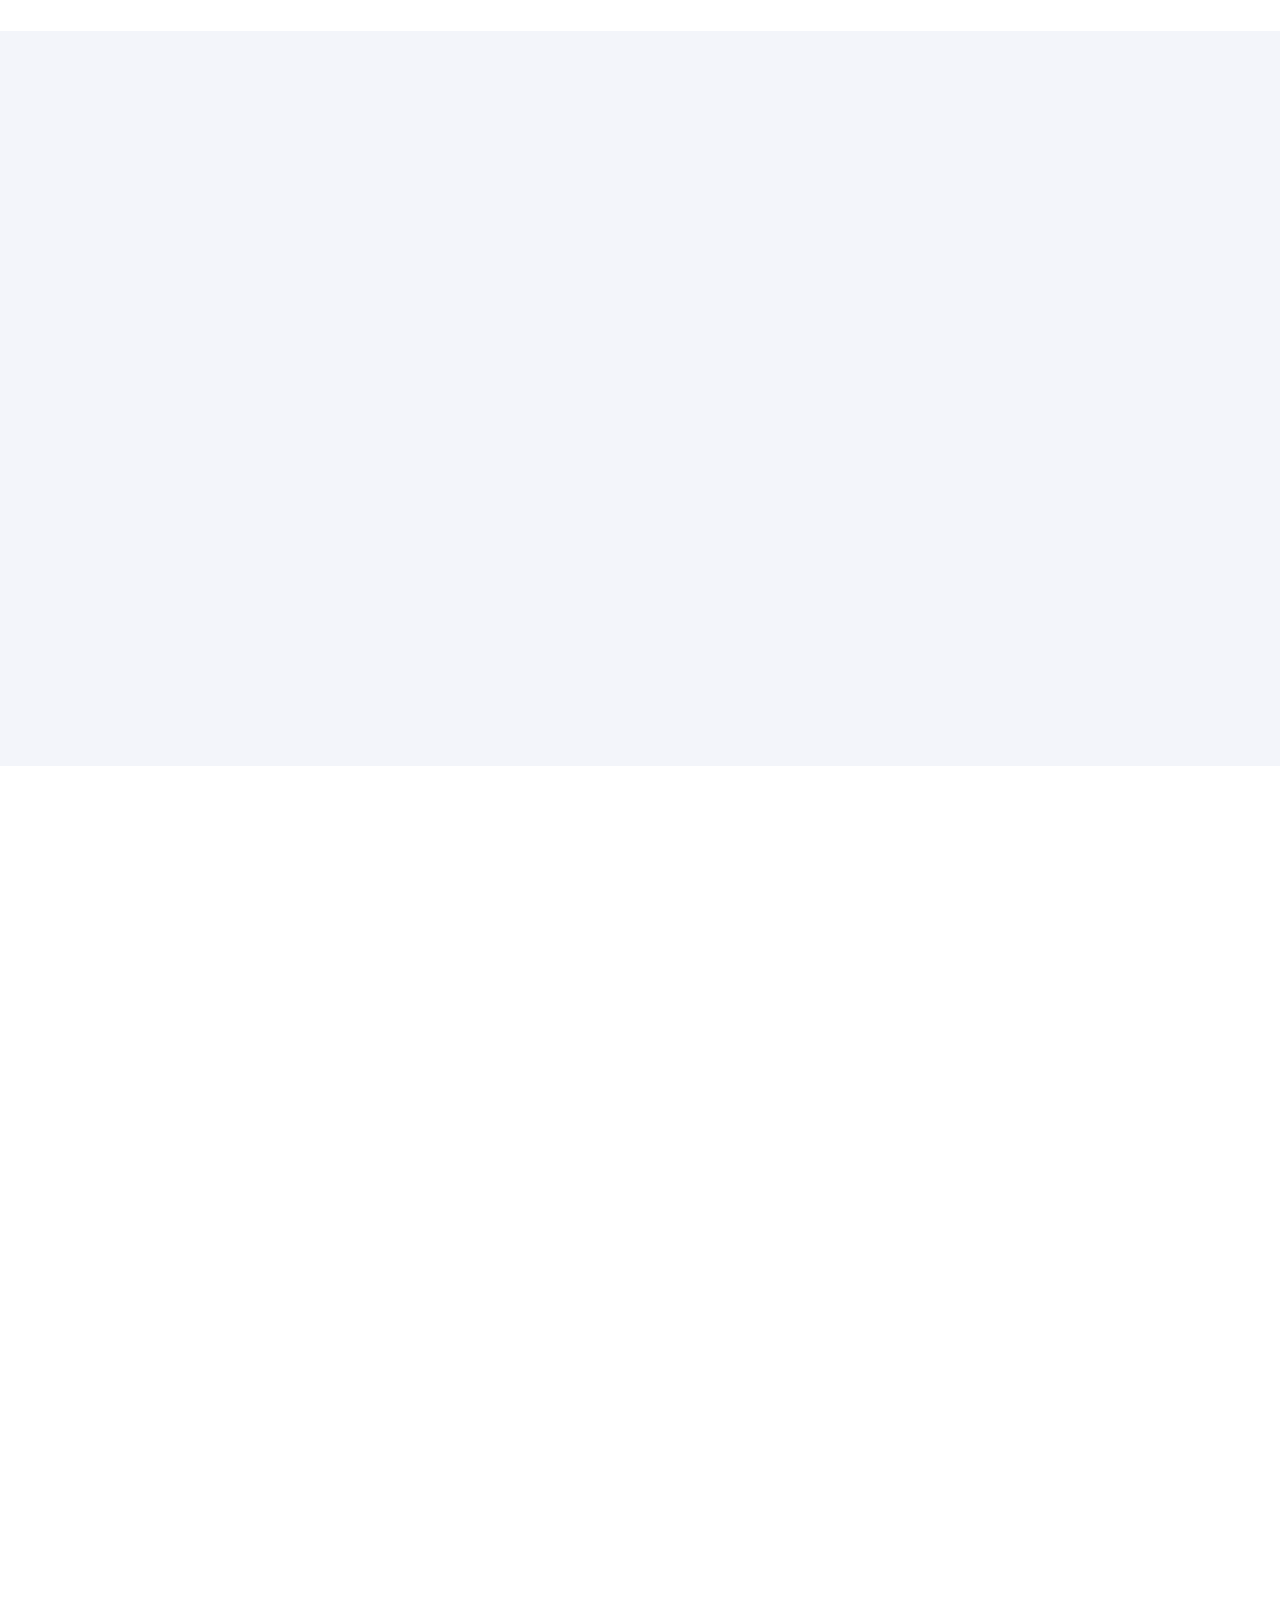
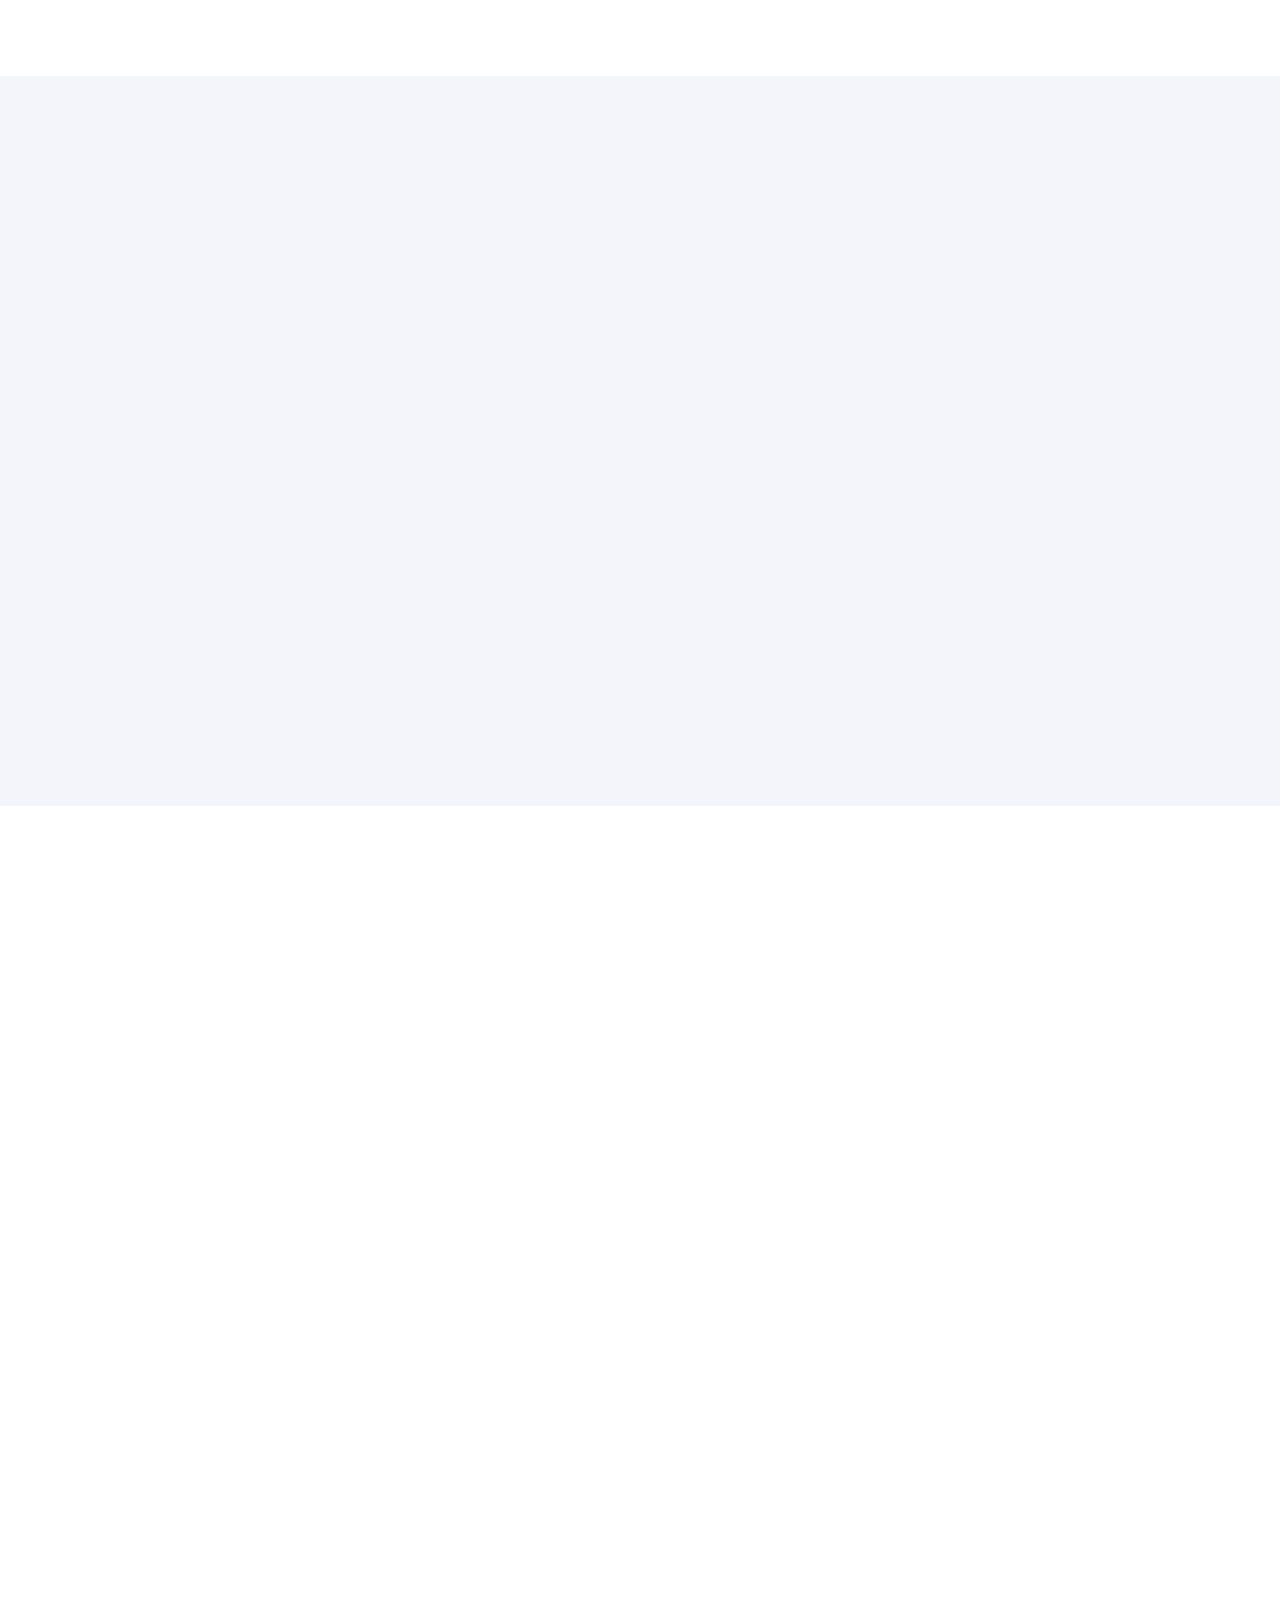
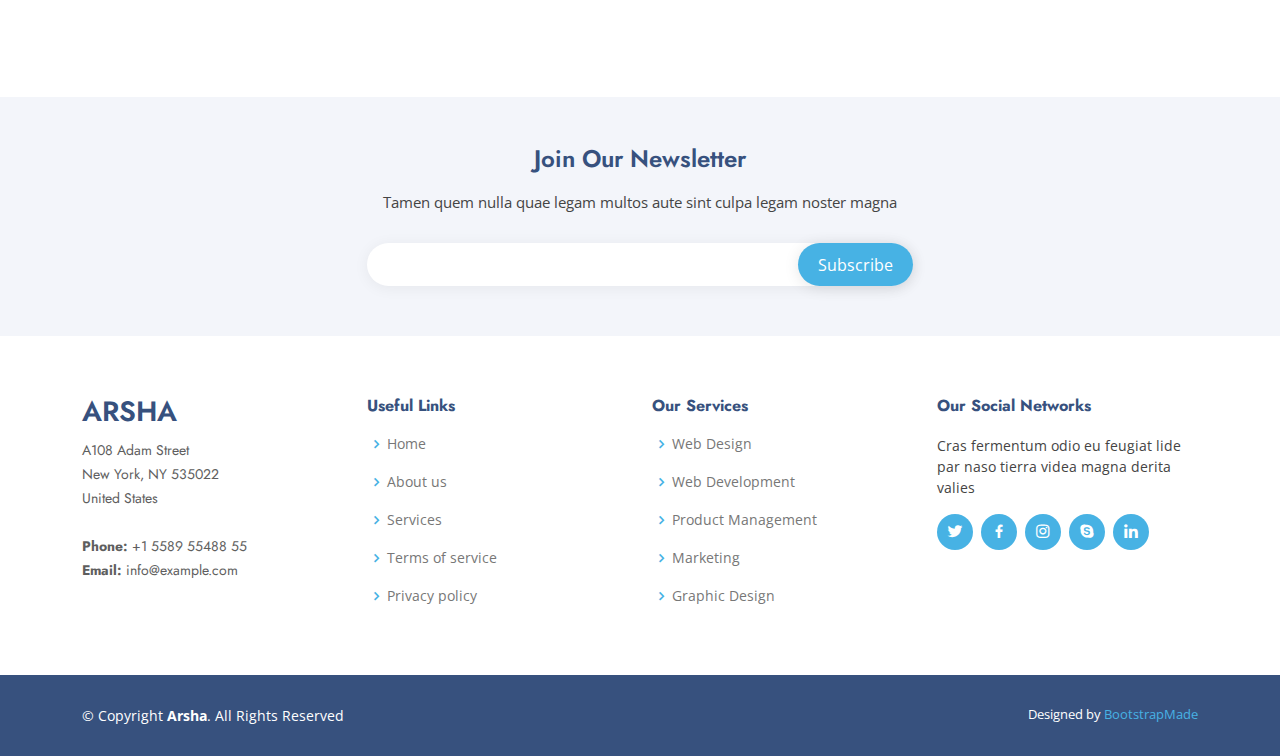
<file: Theme_1/index.html>
<!DOCTYPE html>
<html lang="en">

<head>
  <meta charset="utf-8">
  <meta content="width=device-width, initial-scale=1.0" name="viewport">

  <title>Arsha Bootstrap Template - Index</title>
  <meta content="" name="description">
  <meta content="" name="keywords">

  <!-- Favicons -->
  <link href="assets/img/favicon.png" rel="icon">
  <link href="assets/img/apple-touch-icon.png" rel="apple-touch-icon">

  <!-- Google Fonts -->
  <link href="https://fonts.googleapis.com/css?family=Open+Sans:300,300i,400,400i,600,600i,700,700i|Jost:300,300i,400,400i,500,500i,600,600i,700,700i|Poppins:300,300i,400,400i,500,500i,600,600i,700,700i" rel="stylesheet">

  <!-- Vendor CSS Files -->
  <link href="assets/vendor/aos/aos.css" rel="stylesheet">
  <link href="assets/vendor/bootstrap/css/bootstrap.min.css" rel="stylesheet">
  <link href="assets/vendor/bootstrap-icons/bootstrap-icons.css" rel="stylesheet">
  <link href="assets/vendor/boxicons/css/boxicons.min.css" rel="stylesheet">
  <link href="assets/vendor/glightbox/css/glightbox.min.css" rel="stylesheet">
  <link href="assets/vendor/remixicon/remixicon.css" rel="stylesheet">
  <link href="assets/vendor/swiper/swiper-bundle.min.css" rel="stylesheet">

  <!-- Template Main CSS File -->
  <link href="assets/css/style.css" rel="stylesheet">

  <!-- =======================================================
  * Template Name: Arsha - v4.11.0
  * Template URL: https://bootstrapmade.com/arsha-free-bootstrap-html-template-corporate/
  * Author: BootstrapMade.com
  * License: https://bootstrapmade.com/license/
  ======================================================== -->
</head>

<body>

  <!-- ======= Header ======= -->
  <header id="header" class="fixed-top ">
    <div class="container d-flex align-items-center">

      <h1 class="logo me-auto"><a href="index.html">Arsha</a></h1>
      <!-- Uncomment below if you prefer to use an image logo -->
      <!-- <a href="index.html" class="logo me-auto"><img src="assets/img/logo.png" alt="" class="img-fluid"></a>-->

      <nav id="navbar" class="navbar">
        <ul>
          <li><a class="nav-link scrollto active" href="#hero">Home</a></li>
          <li><a class="nav-link scrollto" href="#about">About</a></li>
          <li><a class="nav-link scrollto" href="#services">Services</a></li>
          <li><a class="nav-link   scrollto" href="#portfolio">Portfolio</a></li>
          <li><a class="nav-link scrollto" href="#team">Team</a></li>
          <li class="dropdown"><a href="#"><span>Drop Down</span> <i class="bi bi-chevron-down"></i></a>
            <ul>
              <li><a href="#">Drop Down 1</a></li>
              <li class="dropdown"><a href="#"><span>Deep Drop Down</span> <i class="bi bi-chevron-right"></i></a>
                <ul>
                  <li><a href="#">Deep Drop Down 1</a></li>
                  <li><a href="#">Deep Drop Down 2</a></li>
                  <li><a href="#">Deep Drop Down 3</a></li>
                  <li><a href="#">Deep Drop Down 4</a></li>
                  <li><a href="#">Deep Drop Down 5</a></li>
                </ul>
              </li>
              <li><a href="#">Drop Down 2</a></li>
              <li><a href="#">Drop Down 3</a></li>
              <li><a href="#">Drop Down 4</a></li>
            </ul>
          </li>
          <li><a class="nav-link scrollto" href="#contact">Contact</a></li>
          <li><a class="getstarted scrollto" href="#about">Get Started</a></li>
        </ul>
        <i class="bi bi-list mobile-nav-toggle"></i>
      </nav><!-- .navbar -->

    </div>
  </header><!-- End Header -->

  <!-- ======= Hero Section ======= -->
  <section id="hero" class="d-flex align-items-center">

    <div class="container">
      <div class="row">
        <div class="col-lg-6 d-flex flex-column justify-content-center pt-4 pt-lg-0 order-2 order-lg-1" data-aos="fade-up" data-aos-delay="200">
          <h1>Better Solutions For Your Business</h1>
          <h2>We are team of talented designers making websites with Bootstrap</h2>
          <div class="d-flex justify-content-center justify-content-lg-start">
            <a href="#about" class="btn-get-started scrollto">Get Started</a>
            <a href="https://www.youtube.com/watch?v=jDDaplaOz7Q" class="glightbox btn-watch-video"><i class="bi bi-play-circle"></i><span>Watch Video</span></a>
          </div>
        </div>
        <div class="col-lg-6 order-1 order-lg-2 hero-img" data-aos="zoom-in" data-aos-delay="200">
          <img src="assets/img/hero-img.png" class="img-fluid animated" alt="">
        </div>
      </div>
    </div>

  </section><!-- End Hero -->

  <main id="main">

    <!-- ======= Clients Section ======= -->
    <section id="clients" class="clients section-bg">
      <div class="container">

        <div class="row" data-aos="zoom-in">

          <div class="col-lg-2 col-md-4 col-6 d-flex align-items-center justify-content-center">
            <img src="assets/img/clients/client-1.png" class="img-fluid" alt="">
          </div>

          <div class="col-lg-2 col-md-4 col-6 d-flex align-items-center justify-content-center">
            <img src="assets/img/clients/client-2.png" class="img-fluid" alt="">
          </div>

          <div class="col-lg-2 col-md-4 col-6 d-flex align-items-center justify-content-center">
            <img src="assets/img/clients/client-3.png" class="img-fluid" alt="">
          </div>

          <div class="col-lg-2 col-md-4 col-6 d-flex align-items-center justify-content-center">
            <img src="assets/img/clients/client-4.png" class="img-fluid" alt="">
          </div>

          <div class="col-lg-2 col-md-4 col-6 d-flex align-items-center justify-content-center">
            <img src="assets/img/clients/client-5.png" class="img-fluid" alt="">
          </div>

          <div class="col-lg-2 col-md-4 col-6 d-flex align-items-center justify-content-center">
            <img src="assets/img/clients/client-6.png" class="img-fluid" alt="">
          </div>

        </div>

      </div>
    </section><!-- End Cliens Section -->

    <!-- ======= About Us Section ======= -->
    <section id="about" class="about">
      <div class="container" data-aos="fade-up">

        <div class="section-title">
          <h2>About Us</h2>
        </div>

        <div class="row content">
          <div class="col-lg-6">
            <p>
              Lorem ipsum dolor sit amet, consectetur adipiscing elit, sed do eiusmod tempor incididunt ut labore et dolore
              magna aliqua.
            </p>
            <ul>
              <li><i class="ri-check-double-line"></i> Ullamco laboris nisi ut aliquip ex ea commodo consequat</li>
              <li><i class="ri-check-double-line"></i> Duis aute irure dolor in reprehenderit in voluptate velit</li>
              <li><i class="ri-check-double-line"></i> Ullamco laboris nisi ut aliquip ex ea commodo consequat</li>
            </ul>
          </div>
          <div class="col-lg-6 pt-4 pt-lg-0">
            <p>
              Ullamco laboris nisi ut aliquip ex ea commodo consequat. Duis aute irure dolor in reprehenderit in voluptate
              velit esse cillum dolore eu fugiat nulla pariatur. Excepteur sint occaecat cupidatat non proident, sunt in
              culpa qui officia deserunt mollit anim id est laborum.
            </p>
            <a href="#" class="btn-learn-more">Learn More</a>
          </div>
        </div>

      </div>
    </section><!-- End About Us Section -->

    <!-- ======= Why Us Section ======= -->
    <section id="why-us" class="why-us section-bg">
      <div class="container-fluid" data-aos="fade-up">

        <div class="row">

          <div class="col-lg-7 d-flex flex-column justify-content-center align-items-stretch  order-2 order-lg-1">

            <div class="content">
              <h3>Eum ipsam laborum deleniti <strong>velit pariatur architecto aut nihil</strong></h3>
              <p>
                Lorem ipsum dolor sit amet, consectetur adipiscing elit, sed do eiusmod tempor incididunt ut labore et dolore magna aliqua. Duis aute irure dolor in reprehenderit
              </p>
            </div>

            <div class="accordion-list">
              <ul>
                <li>
                  <a data-bs-toggle="collapse" class="collapse" data-bs-target="#accordion-list-1"><span>01</span> Non consectetur a erat nam at lectus urna duis? <i class="bx bx-chevron-down icon-show"></i><i class="bx bx-chevron-up icon-close"></i></a>
                  <div id="accordion-list-1" class="collapse show" data-bs-parent=".accordion-list">
                    <p>
                      Feugiat pretium nibh ipsum consequat. Tempus iaculis urna id volutpat lacus laoreet non curabitur gravida. Venenatis lectus magna fringilla urna porttitor rhoncus dolor purus non.
                    </p>
                  </div>
                </li>

                <li>
                  <a data-bs-toggle="collapse" data-bs-target="#accordion-list-2" class="collapsed"><span>02</span> Feugiat scelerisque varius morbi enim nunc? <i class="bx bx-chevron-down icon-show"></i><i class="bx bx-chevron-up icon-close"></i></a>
                  <div id="accordion-list-2" class="collapse" data-bs-parent=".accordion-list">
                    <p>
                      Dolor sit amet consectetur adipiscing elit pellentesque habitant morbi. Id interdum velit laoreet id donec ultrices. Fringilla phasellus faucibus scelerisque eleifend donec pretium. Est pellentesque elit ullamcorper dignissim. Mauris ultrices eros in cursus turpis massa tincidunt dui.
                    </p>
                  </div>
                </li>

                <li>
                  <a data-bs-toggle="collapse" data-bs-target="#accordion-list-3" class="collapsed"><span>03</span> Dolor sit amet consectetur adipiscing elit? <i class="bx bx-chevron-down icon-show"></i><i class="bx bx-chevron-up icon-close"></i></a>
                  <div id="accordion-list-3" class="collapse" data-bs-parent=".accordion-list">
                    <p>
                      Eleifend mi in nulla posuere sollicitudin aliquam ultrices sagittis orci. Faucibus pulvinar elementum integer enim. Sem nulla pharetra diam sit amet nisl suscipit. Rutrum tellus pellentesque eu tincidunt. Lectus urna duis convallis convallis tellus. Urna molestie at elementum eu facilisis sed odio morbi quis
                    </p>
                  </div>
                </li>

              </ul>
            </div>

          </div>

          <div class="col-lg-5 align-items-stretch order-1 order-lg-2 img" style='background-image: url("assets/img/why-us.png");' data-aos="zoom-in" data-aos-delay="150">&nbsp;</div>
        </div>

      </div>
    </section><!-- End Why Us Section -->

    <!-- ======= Skills Section ======= -->
    <section id="skills" class="skills">
      <div class="container" data-aos="fade-up">

        <div class="row">
          <div class="col-lg-6 d-flex align-items-center" data-aos="fade-right" data-aos-delay="100">
            <img src="assets/img/skills.png" class="img-fluid" alt="">
          </div>
          <div class="col-lg-6 pt-4 pt-lg-0 content" data-aos="fade-left" data-aos-delay="100">
            <h3>Voluptatem dignissimos provident quasi corporis voluptates</h3>
            <p class="fst-italic">
              Lorem ipsum dolor sit amet, consectetur adipiscing elit, sed do eiusmod tempor incididunt ut labore et dolore
              magna aliqua.
            </p>

            <div class="skills-content">

              <div class="progress">
                <span class="skill">HTML <i class="val">100%</i></span>
                <div class="progress-bar-wrap">
                  <div class="progress-bar" role="progressbar" aria-valuenow="100" aria-valuemin="0" aria-valuemax="100"></div>
                </div>
              </div>

              <div class="progress">
                <span class="skill">CSS <i class="val">90%</i></span>
                <div class="progress-bar-wrap">
                  <div class="progress-bar" role="progressbar" aria-valuenow="90" aria-valuemin="0" aria-valuemax="100"></div>
                </div>
              </div>

              <div class="progress">
                <span class="skill">JavaScript <i class="val">75%</i></span>
                <div class="progress-bar-wrap">
                  <div class="progress-bar" role="progressbar" aria-valuenow="75" aria-valuemin="0" aria-valuemax="100"></div>
                </div>
              </div>

              <div class="progress">
                <span class="skill">Photoshop <i class="val">55%</i></span>
                <div class="progress-bar-wrap">
                  <div class="progress-bar" role="progressbar" aria-valuenow="55" aria-valuemin="0" aria-valuemax="100"></div>
                </div>
              </div>

            </div>

          </div>
        </div>

      </div>
    </section><!-- End Skills Section -->

    <!-- ======= Services Section ======= -->
    <section id="services" class="services section-bg">
      <div class="container" data-aos="fade-up">

        <div class="section-title">
          <h2>Services</h2>
          <p>Magnam dolores commodi suscipit. Necessitatibus eius consequatur ex aliquid fuga eum quidem. Sit sint consectetur velit. Quisquam quos quisquam cupiditate. Et nemo qui impedit suscipit alias ea. Quia fugiat sit in iste officiis commodi quidem hic quas.</p>
        </div>

        <div class="row">
          <div class="col-xl-3 col-md-6 d-flex align-items-stretch" data-aos="zoom-in" data-aos-delay="100">
            <div class="icon-box">
              <div class="icon"><i class="bx bxl-dribbble"></i></div>
              <h4><a href="">Lorem Ipsum</a></h4>
              <p>Voluptatum deleniti atque corrupti quos dolores et quas molestias excepturi</p>
            </div>
          </div>

          <div class="col-xl-3 col-md-6 d-flex align-items-stretch mt-4 mt-md-0" data-aos="zoom-in" data-aos-delay="200">
            <div class="icon-box">
              <div class="icon"><i class="bx bx-file"></i></div>
              <h4><a href="">Sed ut perspici</a></h4>
              <p>Duis aute irure dolor in reprehenderit in voluptate velit esse cillum dolore</p>
            </div>
          </div>

          <div class="col-xl-3 col-md-6 d-flex align-items-stretch mt-4 mt-xl-0" data-aos="zoom-in" data-aos-delay="300">
            <div class="icon-box">
              <div class="icon"><i class="bx bx-tachometer"></i></div>
              <h4><a href="">Magni Dolores</a></h4>
              <p>Excepteur sint occaecat cupidatat non proident, sunt in culpa qui officia</p>
            </div>
          </div>

          <div class="col-xl-3 col-md-6 d-flex align-items-stretch mt-4 mt-xl-0" data-aos="zoom-in" data-aos-delay="400">
            <div class="icon-box">
              <div class="icon"><i class="bx bx-layer"></i></div>
              <h4><a href="">Nemo Enim</a></h4>
              <p>At vero eos et accusamus et iusto odio dignissimos ducimus qui blanditiis</p>
            </div>
          </div>

        </div>

      </div>
    </section><!-- End Services Section -->

    <!-- ======= Cta Section ======= -->
    <section id="cta" class="cta">
      <div class="container" data-aos="zoom-in">

        <div class="row">
          <div class="col-lg-9 text-center text-lg-start">
            <h3>Call To Action</h3>
            <p> Duis aute irure dolor in reprehenderit in voluptate velit esse cillum dolore eu fugiat nulla pariatur. Excepteur sint occaecat cupidatat non proident, sunt in culpa qui officia deserunt mollit anim id est laborum.</p>
          </div>
          <div class="col-lg-3 cta-btn-container text-center">
            <a class="cta-btn align-middle" href="#">Call To Action</a>
          </div>
        </div>

      </div>
    </section><!-- End Cta Section -->

    <!-- ======= Portfolio Section ======= -->
    <section id="portfolio" class="portfolio">
      <div class="container" data-aos="fade-up">

        <div class="section-title">
          <h2>Portfolio</h2>
          <p>Magnam dolores commodi suscipit. Necessitatibus eius consequatur ex aliquid fuga eum quidem. Sit sint consectetur velit. Quisquam quos quisquam cupiditate. Et nemo qui impedit suscipit alias ea. Quia fugiat sit in iste officiis commodi quidem hic quas.</p>
        </div>

        <ul id="portfolio-flters" class="d-flex justify-content-center" data-aos="fade-up" data-aos-delay="100">
          <li data-filter="*" class="filter-active">All</li>
          <li data-filter=".filter-app">App</li>
          <li data-filter=".filter-card">Card</li>
          <li data-filter=".filter-web">Web</li>
        </ul>

        <div class="row portfolio-container" data-aos="fade-up" data-aos-delay="200">

          <div class="col-lg-4 col-md-6 portfolio-item filter-app">
            <div class="portfolio-img"><img src="assets/img/portfolio/portfolio-1.jpg" class="img-fluid" alt=""></div>
            <div class="portfolio-info">
              <h4>App 1</h4>
              <p>App</p>
              <a href="assets/img/portfolio/portfolio-1.jpg" data-gallery="portfolioGallery" class="portfolio-lightbox preview-link" title="App 1"><i class="bx bx-plus"></i></a>
              <a href="portfolio-details.html" class="details-link" title="More Details"><i class="bx bx-link"></i></a>
            </div>
          </div>

          <div class="col-lg-4 col-md-6 portfolio-item filter-web">
            <div class="portfolio-img"><img src="assets/img/portfolio/portfolio-2.jpg" class="img-fluid" alt=""></div>
            <div class="portfolio-info">
              <h4>Web 3</h4>
              <p>Web</p>
              <a href="assets/img/portfolio/portfolio-2.jpg" data-gallery="portfolioGallery" class="portfolio-lightbox preview-link" title="Web 3"><i class="bx bx-plus"></i></a>
              <a href="portfolio-details.html" class="details-link" title="More Details"><i class="bx bx-link"></i></a>
            </div>
          </div>

          <div class="col-lg-4 col-md-6 portfolio-item filter-app">
            <div class="portfolio-img"><img src="assets/img/portfolio/portfolio-3.jpg" class="img-fluid" alt=""></div>
            <div class="portfolio-info">
              <h4>App 2</h4>
              <p>App</p>
              <a href="assets/img/portfolio/portfolio-3.jpg" data-gallery="portfolioGallery" class="portfolio-lightbox preview-link" title="App 2"><i class="bx bx-plus"></i></a>
              <a href="portfolio-details.html" class="details-link" title="More Details"><i class="bx bx-link"></i></a>
            </div>
          </div>

          <div class="col-lg-4 col-md-6 portfolio-item filter-card">
            <div class="portfolio-img"><img src="assets/img/portfolio/portfolio-4.jpg" class="img-fluid" alt=""></div>
            <div class="portfolio-info">
              <h4>Card 2</h4>
              <p>Card</p>
              <a href="assets/img/portfolio/portfolio-4.jpg" data-gallery="portfolioGallery" class="portfolio-lightbox preview-link" title="Card 2"><i class="bx bx-plus"></i></a>
              <a href="portfolio-details.html" class="details-link" title="More Details"><i class="bx bx-link"></i></a>
            </div>
          </div>

          <div class="col-lg-4 col-md-6 portfolio-item filter-web">
            <div class="portfolio-img"><img src="assets/img/portfolio/portfolio-5.jpg" class="img-fluid" alt=""></div>
            <div class="portfolio-info">
              <h4>Web 2</h4>
              <p>Web</p>
              <a href="assets/img/portfolio/portfolio-5.jpg" data-gallery="portfolioGallery" class="portfolio-lightbox preview-link" title="Web 2"><i class="bx bx-plus"></i></a>
              <a href="portfolio-details.html" class="details-link" title="More Details"><i class="bx bx-link"></i></a>
            </div>
          </div>

          <div class="col-lg-4 col-md-6 portfolio-item filter-app">
            <div class="portfolio-img"><img src="assets/img/portfolio/portfolio-6.jpg" class="img-fluid" alt=""></div>
            <div class="portfolio-info">
              <h4>App 3</h4>
              <p>App</p>
              <a href="assets/img/portfolio/portfolio-6.jpg" data-gallery="portfolioGallery" class="portfolio-lightbox preview-link" title="App 3"><i class="bx bx-plus"></i></a>
              <a href="portfolio-details.html" class="details-link" title="More Details"><i class="bx bx-link"></i></a>
            </div>
          </div>

          <div class="col-lg-4 col-md-6 portfolio-item filter-card">
            <div class="portfolio-img"><img src="assets/img/portfolio/portfolio-7.jpg" class="img-fluid" alt=""></div>
            <div class="portfolio-info">
              <h4>Card 1</h4>
              <p>Card</p>
              <a href="assets/img/portfolio/portfolio-7.jpg" data-gallery="portfolioGallery" class="portfolio-lightbox preview-link" title="Card 1"><i class="bx bx-plus"></i></a>
              <a href="portfolio-details.html" class="details-link" title="More Details"><i class="bx bx-link"></i></a>
            </div>
          </div>

          <div class="col-lg-4 col-md-6 portfolio-item filter-card">
            <div class="portfolio-img"><img src="assets/img/portfolio/portfolio-8.jpg" class="img-fluid" alt=""></div>
            <div class="portfolio-info">
              <h4>Card 3</h4>
              <p>Card</p>
              <a href="assets/img/portfolio/portfolio-8.jpg" data-gallery="portfolioGallery" class="portfolio-lightbox preview-link" title="Card 3"><i class="bx bx-plus"></i></a>
              <a href="portfolio-details.html" class="details-link" title="More Details"><i class="bx bx-link"></i></a>
            </div>
          </div>

          <div class="col-lg-4 col-md-6 portfolio-item filter-web">
            <div class="portfolio-img"><img src="assets/img/portfolio/portfolio-9.jpg" class="img-fluid" alt=""></div>
            <div class="portfolio-info">
              <h4>Web 3</h4>
              <p>Web</p>
              <a href="assets/img/portfolio/portfolio-9.jpg" data-gallery="portfolioGallery" class="portfolio-lightbox preview-link" title="Web 3"><i class="bx bx-plus"></i></a>
              <a href="portfolio-details.html" class="details-link" title="More Details"><i class="bx bx-link"></i></a>
            </div>
          </div>

        </div>

      </div>
    </section><!-- End Portfolio Section -->

    <!-- ======= Team Section ======= -->
    <section id="team" class="team section-bg">
      <div class="container" data-aos="fade-up">

        <div class="section-title">
          <h2>Team</h2>
          <p>Magnam dolores commodi suscipit. Necessitatibus eius consequatur ex aliquid fuga eum quidem. Sit sint consectetur velit. Quisquam quos quisquam cupiditate. Et nemo qui impedit suscipit alias ea. Quia fugiat sit in iste officiis commodi quidem hic quas.</p>
        </div>

        <div class="row">

          <div class="col-lg-6" data-aos="zoom-in" data-aos-delay="100">
            <div class="member d-flex align-items-start">
              <div class="pic"><img src="assets/img/team/team-1.jpg" class="img-fluid" alt=""></div>
              <div class="member-info">
                <h4>Walter White</h4>
                <span>Chief Executive Officer</span>
                <p>Explicabo voluptatem mollitia et repellat qui dolorum quasi</p>
                <div class="social">
                  <a href=""><i class="ri-twitter-fill"></i></a>
                  <a href=""><i class="ri-facebook-fill"></i></a>
                  <a href=""><i class="ri-instagram-fill"></i></a>
                  <a href=""> <i class="ri-linkedin-box-fill"></i> </a>
                </div>
              </div>
            </div>
          </div>

          <div class="col-lg-6 mt-4 mt-lg-0" data-aos="zoom-in" data-aos-delay="200">
            <div class="member d-flex align-items-start">
              <div class="pic"><img src="assets/img/team/team-2.jpg" class="img-fluid" alt=""></div>
              <div class="member-info">
                <h4>Sarah Jhonson</h4>
                <span>Product Manager</span>
                <p>Aut maiores voluptates amet et quis praesentium qui senda para</p>
                <div class="social">
                  <a href=""><i class="ri-twitter-fill"></i></a>
                  <a href=""><i class="ri-facebook-fill"></i></a>
                  <a href=""><i class="ri-instagram-fill"></i></a>
                  <a href=""> <i class="ri-linkedin-box-fill"></i> </a>
                </div>
              </div>
            </div>
          </div>

          <div class="col-lg-6 mt-4" data-aos="zoom-in" data-aos-delay="300">
            <div class="member d-flex align-items-start">
              <div class="pic"><img src="assets/img/team/team-3.jpg" class="img-fluid" alt=""></div>
              <div class="member-info">
                <h4>William Anderson</h4>
                <span>CTO</span>
                <p>Quisquam facilis cum velit laborum corrupti fuga rerum quia</p>
                <div class="social">
                  <a href=""><i class="ri-twitter-fill"></i></a>
                  <a href=""><i class="ri-facebook-fill"></i></a>
                  <a href=""><i class="ri-instagram-fill"></i></a>
                  <a href=""> <i class="ri-linkedin-box-fill"></i> </a>
                </div>
              </div>
            </div>
          </div>

          <div class="col-lg-6 mt-4" data-aos="zoom-in" data-aos-delay="400">
            <div class="member d-flex align-items-start">
              <div class="pic"><img src="assets/img/team/team-4.jpg" class="img-fluid" alt=""></div>
              <div class="member-info">
                <h4>Amanda Jepson</h4>
                <span>Accountant</span>
                <p>Dolorum tempora officiis odit laborum officiis et et accusamus</p>
                <div class="social">
                  <a href=""><i class="ri-twitter-fill"></i></a>
                  <a href=""><i class="ri-facebook-fill"></i></a>
                  <a href=""><i class="ri-instagram-fill"></i></a>
                  <a href=""> <i class="ri-linkedin-box-fill"></i> </a>
                </div>
              </div>
            </div>
          </div>

        </div>

      </div>
    </section><!-- End Team Section -->

    <!-- ======= Pricing Section ======= -->
    <section id="pricing" class="pricing">
      <div class="container" data-aos="fade-up">

        <div class="section-title">
          <h2>Pricing</h2>
          <p>Magnam dolores commodi suscipit. Necessitatibus eius consequatur ex aliquid fuga eum quidem. Sit sint consectetur velit. Quisquam quos quisquam cupiditate. Et nemo qui impedit suscipit alias ea. Quia fugiat sit in iste officiis commodi quidem hic quas.</p>
        </div>

        <div class="row">

          <div class="col-lg-4" data-aos="fade-up" data-aos-delay="100">
            <div class="box">
              <h3>Free Plan</h3>
              <h4><sup>$</sup>0<span>per month</span></h4>
              <ul>
                <li><i class="bx bx-check"></i> Quam adipiscing vitae proin</li>
                <li><i class="bx bx-check"></i> Nec feugiat nisl pretium</li>
                <li><i class="bx bx-check"></i> Nulla at volutpat diam uteera</li>
                <li class="na"><i class="bx bx-x"></i> <span>Pharetra massa massa ultricies</span></li>
                <li class="na"><i class="bx bx-x"></i> <span>Massa ultricies mi quis hendrerit</span></li>
              </ul>
              <a href="#" class="buy-btn">Get Started</a>
            </div>
          </div>

          <div class="col-lg-4 mt-4 mt-lg-0" data-aos="fade-up" data-aos-delay="200">
            <div class="box featured">
              <h3>Business Plan</h3>
              <h4><sup>$</sup>29<span>per month</span></h4>
              <ul>
                <li><i class="bx bx-check"></i> Quam adipiscing vitae proin</li>
                <li><i class="bx bx-check"></i> Nec feugiat nisl pretium</li>
                <li><i class="bx bx-check"></i> Nulla at volutpat diam uteera</li>
                <li><i class="bx bx-check"></i> Pharetra massa massa ultricies</li>
                <li><i class="bx bx-check"></i> Massa ultricies mi quis hendrerit</li>
              </ul>
              <a href="#" class="buy-btn">Get Started</a>
            </div>
          </div>

          <div class="col-lg-4 mt-4 mt-lg-0" data-aos="fade-up" data-aos-delay="300">
            <div class="box">
              <h3>Developer Plan</h3>
              <h4><sup>$</sup>49<span>per month</span></h4>
              <ul>
                <li><i class="bx bx-check"></i> Quam adipiscing vitae proin</li>
                <li><i class="bx bx-check"></i> Nec feugiat nisl pretium</li>
                <li><i class="bx bx-check"></i> Nulla at volutpat diam uteera</li>
                <li><i class="bx bx-check"></i> Pharetra massa massa ultricies</li>
                <li><i class="bx bx-check"></i> Massa ultricies mi quis hendrerit</li>
              </ul>
              <a href="#" class="buy-btn">Get Started</a>
            </div>
          </div>

        </div>

      </div>
    </section><!-- End Pricing Section -->

    <!-- ======= Frequently Asked Questions Section ======= -->
    <section id="faq" class="faq section-bg">
      <div class="container" data-aos="fade-up">

        <div class="section-title">
          <h2>Frequently Asked Questions</h2>
          <p>Magnam dolores commodi suscipit. Necessitatibus eius consequatur ex aliquid fuga eum quidem. Sit sint consectetur velit. Quisquam quos quisquam cupiditate. Et nemo qui impedit suscipit alias ea. Quia fugiat sit in iste officiis commodi quidem hic quas.</p>
        </div>

        <div class="faq-list">
          <ul>
            <li data-aos="fade-up" data-aos-delay="100">
              <i class="bx bx-help-circle icon-help"></i> <a data-bs-toggle="collapse" class="collapse" data-bs-target="#faq-list-1">Non consectetur a erat nam at lectus urna duis? <i class="bx bx-chevron-down icon-show"></i><i class="bx bx-chevron-up icon-close"></i></a>
              <div id="faq-list-1" class="collapse show" data-bs-parent=".faq-list">
                <p>
                  Feugiat pretium nibh ipsum consequat. Tempus iaculis urna id volutpat lacus laoreet non curabitur gravida. Venenatis lectus magna fringilla urna porttitor rhoncus dolor purus non.
                </p>
              </div>
            </li>

            <li data-aos="fade-up" data-aos-delay="200">
              <i class="bx bx-help-circle icon-help"></i> <a data-bs-toggle="collapse" data-bs-target="#faq-list-2" class="collapsed">Feugiat scelerisque varius morbi enim nunc? <i class="bx bx-chevron-down icon-show"></i><i class="bx bx-chevron-up icon-close"></i></a>
              <div id="faq-list-2" class="collapse" data-bs-parent=".faq-list">
                <p>
                  Dolor sit amet consectetur adipiscing elit pellentesque habitant morbi. Id interdum velit laoreet id donec ultrices. Fringilla phasellus faucibus scelerisque eleifend donec pretium. Est pellentesque elit ullamcorper dignissim. Mauris ultrices eros in cursus turpis massa tincidunt dui.
                </p>
              </div>
            </li>

            <li data-aos="fade-up" data-aos-delay="300">
              <i class="bx bx-help-circle icon-help"></i> <a data-bs-toggle="collapse" data-bs-target="#faq-list-3" class="collapsed">Dolor sit amet consectetur adipiscing elit? <i class="bx bx-chevron-down icon-show"></i><i class="bx bx-chevron-up icon-close"></i></a>
              <div id="faq-list-3" class="collapse" data-bs-parent=".faq-list">
                <p>
                  Eleifend mi in nulla posuere sollicitudin aliquam ultrices sagittis orci. Faucibus pulvinar elementum integer enim. Sem nulla pharetra diam sit amet nisl suscipit. Rutrum tellus pellentesque eu tincidunt. Lectus urna duis convallis convallis tellus. Urna molestie at elementum eu facilisis sed odio morbi quis
                </p>
              </div>
            </li>

            <li data-aos="fade-up" data-aos-delay="400">
              <i class="bx bx-help-circle icon-help"></i> <a data-bs-toggle="collapse" data-bs-target="#faq-list-4" class="collapsed">Tempus quam pellentesque nec nam aliquam sem et tortor consequat? <i class="bx bx-chevron-down icon-show"></i><i class="bx bx-chevron-up icon-close"></i></a>
              <div id="faq-list-4" class="collapse" data-bs-parent=".faq-list">
                <p>
                  Molestie a iaculis at erat pellentesque adipiscing commodo. Dignissim suspendisse in est ante in. Nunc vel risus commodo viverra maecenas accumsan. Sit amet nisl suscipit adipiscing bibendum est. Purus gravida quis blandit turpis cursus in.
                </p>
              </div>
            </li>

            <li data-aos="fade-up" data-aos-delay="500">
              <i class="bx bx-help-circle icon-help"></i> <a data-bs-toggle="collapse" data-bs-target="#faq-list-5" class="collapsed">Tortor vitae purus faucibus ornare. Varius vel pharetra vel turpis nunc eget lorem dolor? <i class="bx bx-chevron-down icon-show"></i><i class="bx bx-chevron-up icon-close"></i></a>
              <div id="faq-list-5" class="collapse" data-bs-parent=".faq-list">
                <p>
                  Laoreet sit amet cursus sit amet dictum sit amet justo. Mauris vitae ultricies leo integer malesuada nunc vel. Tincidunt eget nullam non nisi est sit amet. Turpis nunc eget lorem dolor sed. Ut venenatis tellus in metus vulputate eu scelerisque.
                </p>
              </div>
            </li>

          </ul>
        </div>

      </div>
    </section><!-- End Frequently Asked Questions Section -->

    <!-- ======= Contact Section ======= -->
    <section id="contact" class="contact">
      <div class="container" data-aos="fade-up">

        <div class="section-title">
          <h2>Contact</h2>
          <p>Magnam dolores commodi suscipit. Necessitatibus eius consequatur ex aliquid fuga eum quidem. Sit sint consectetur velit. Quisquam quos quisquam cupiditate. Et nemo qui impedit suscipit alias ea. Quia fugiat sit in iste officiis commodi quidem hic quas.</p>
        </div>

        <div class="row">

          <div class="col-lg-5 d-flex align-items-stretch">
            <div class="info">
              <div class="address">
                <i class="bi bi-geo-alt"></i>
                <h4>Location:</h4>
                <p>A108 Adam Street, New York, NY 535022</p>
              </div>

              <div class="email">
                <i class="bi bi-envelope"></i>
                <h4>Email:</h4>
                <p>info@example.com</p>
              </div>

              <div class="phone">
                <i class="bi bi-phone"></i>
                <h4>Call:</h4>
                <p>+1 5589 55488 55s</p>
              </div>

              <iframe src="https://www.google.com/maps/embed?pb=!1m14!1m8!1m3!1d12097.433213460943!2d-74.0062269!3d40.7101282!3m2!1i1024!2i768!4f13.1!3m3!1m2!1s0x0%3A0xb89d1fe6bc499443!2sDowntown+Conference+Center!5e0!3m2!1smk!2sbg!4v1539943755621" frameborder="0" style="border:0; width: 100%; height: 290px;" allowfullscreen></iframe>
            </div>

          </div>

          <div class="col-lg-7 mt-5 mt-lg-0 d-flex align-items-stretch">
            <form action="forms/contact.php" method="post" role="form" class="php-email-form">
              <div class="row">
                <div class="form-group col-md-6">
                  <label for="name">Your Name</label>
                  <input type="text" name="name" class="form-control" id="name" required>
                </div>
                <div class="form-group col-md-6">
                  <label for="name">Your Email</label>
                  <input type="email" class="form-control" name="email" id="email" required>
                </div>
              </div>
              <div class="form-group">
                <label for="name">Subject</label>
                <input type="text" class="form-control" name="subject" id="subject" required>
              </div>
              <div class="form-group">
                <label for="name">Message</label>
                <textarea class="form-control" name="message" rows="10" required></textarea>
              </div>
              <div class="my-3">
                <div class="loading">Loading</div>
                <div class="error-message"></div>
                <div class="sent-message">Your message has been sent. Thank you!</div>
              </div>
              <div class="text-center"><button type="submit">Send Message</button></div>
            </form>
          </div>

        </div>

      </div>
    </section><!-- End Contact Section -->

  </main><!-- End #main -->

  <!-- ======= Footer ======= -->
  <footer id="footer">

    <div class="footer-newsletter">
      <div class="container">
        <div class="row justify-content-center">
          <div class="col-lg-6">
            <h4>Join Our Newsletter</h4>
            <p>Tamen quem nulla quae legam multos aute sint culpa legam noster magna</p>
            <form action="" method="post">
              <input type="email" name="email"><input type="submit" value="Subscribe">
            </form>
          </div>
        </div>
      </div>
    </div>

    <div class="footer-top">
      <div class="container">
        <div class="row">

          <div class="col-lg-3 col-md-6 footer-contact">
            <h3>Arsha</h3>
            <p>
              A108 Adam Street <br>
              New York, NY 535022<br>
              United States <br><br>
              <strong>Phone:</strong> +1 5589 55488 55<br>
              <strong>Email:</strong> info@example.com<br>
            </p>
          </div>

          <div class="col-lg-3 col-md-6 footer-links">
            <h4>Useful Links</h4>
            <ul>
              <li><i class="bx bx-chevron-right"></i> <a href="#">Home</a></li>
              <li><i class="bx bx-chevron-right"></i> <a href="#">About us</a></li>
              <li><i class="bx bx-chevron-right"></i> <a href="#">Services</a></li>
              <li><i class="bx bx-chevron-right"></i> <a href="#">Terms of service</a></li>
              <li><i class="bx bx-chevron-right"></i> <a href="#">Privacy policy</a></li>
            </ul>
          </div>

          <div class="col-lg-3 col-md-6 footer-links">
            <h4>Our Services</h4>
            <ul>
              <li><i class="bx bx-chevron-right"></i> <a href="#">Web Design</a></li>
              <li><i class="bx bx-chevron-right"></i> <a href="#">Web Development</a></li>
              <li><i class="bx bx-chevron-right"></i> <a href="#">Product Management</a></li>
              <li><i class="bx bx-chevron-right"></i> <a href="#">Marketing</a></li>
              <li><i class="bx bx-chevron-right"></i> <a href="#">Graphic Design</a></li>
            </ul>
          </div>

          <div class="col-lg-3 col-md-6 footer-links">
            <h4>Our Social Networks</h4>
            <p>Cras fermentum odio eu feugiat lide par naso tierra videa magna derita valies</p>
            <div class="social-links mt-3">
              <a href="#" class="twitter"><i class="bx bxl-twitter"></i></a>
              <a href="#" class="facebook"><i class="bx bxl-facebook"></i></a>
              <a href="#" class="instagram"><i class="bx bxl-instagram"></i></a>
              <a href="#" class="google-plus"><i class="bx bxl-skype"></i></a>
              <a href="#" class="linkedin"><i class="bx bxl-linkedin"></i></a>
            </div>
          </div>

        </div>
      </div>
    </div>

    <div class="container footer-bottom clearfix">
      <div class="copyright">
        &copy; Copyright <strong><span>Arsha</span></strong>. All Rights Reserved
      </div>
      <div class="credits">
        <!-- All the links in the footer should remain intact. -->
        <!-- You can delete the links only if you purchased the pro version. -->
        <!-- Licensing information: https://bootstrapmade.com/license/ -->
        <!-- Purchase the pro version with working PHP/AJAX contact form: https://bootstrapmade.com/arsha-free-bootstrap-html-template-corporate/ -->
        Designed by <a href="https://bootstrapmade.com/">BootstrapMade</a>
      </div>
    </div>
  </footer><!-- End Footer -->

  <div id="preloader"></div>
  <a href="#" class="back-to-top d-flex align-items-center justify-content-center"><i class="bi bi-arrow-up-short"></i></a>

  <!-- Vendor JS Files -->
  <script src="assets/vendor/aos/aos.js"></script>
  <script src="assets/vendor/bootstrap/js/bootstrap.bundle.min.js"></script>
  <script src="assets/vendor/glightbox/js/glightbox.min.js"></script>
  <script src="assets/vendor/isotope-layout/isotope.pkgd.min.js"></script>
  <script src="assets/vendor/swiper/swiper-bundle.min.js"></script>
  <script src="assets/vendor/waypoints/noframework.waypoints.js"></script>
  <script src="assets/vendor/php-email-form/validate.js"></script>

  <!-- Template Main JS File -->
  <script src="assets/js/main.js"></script>

</body>

</html>
</file>
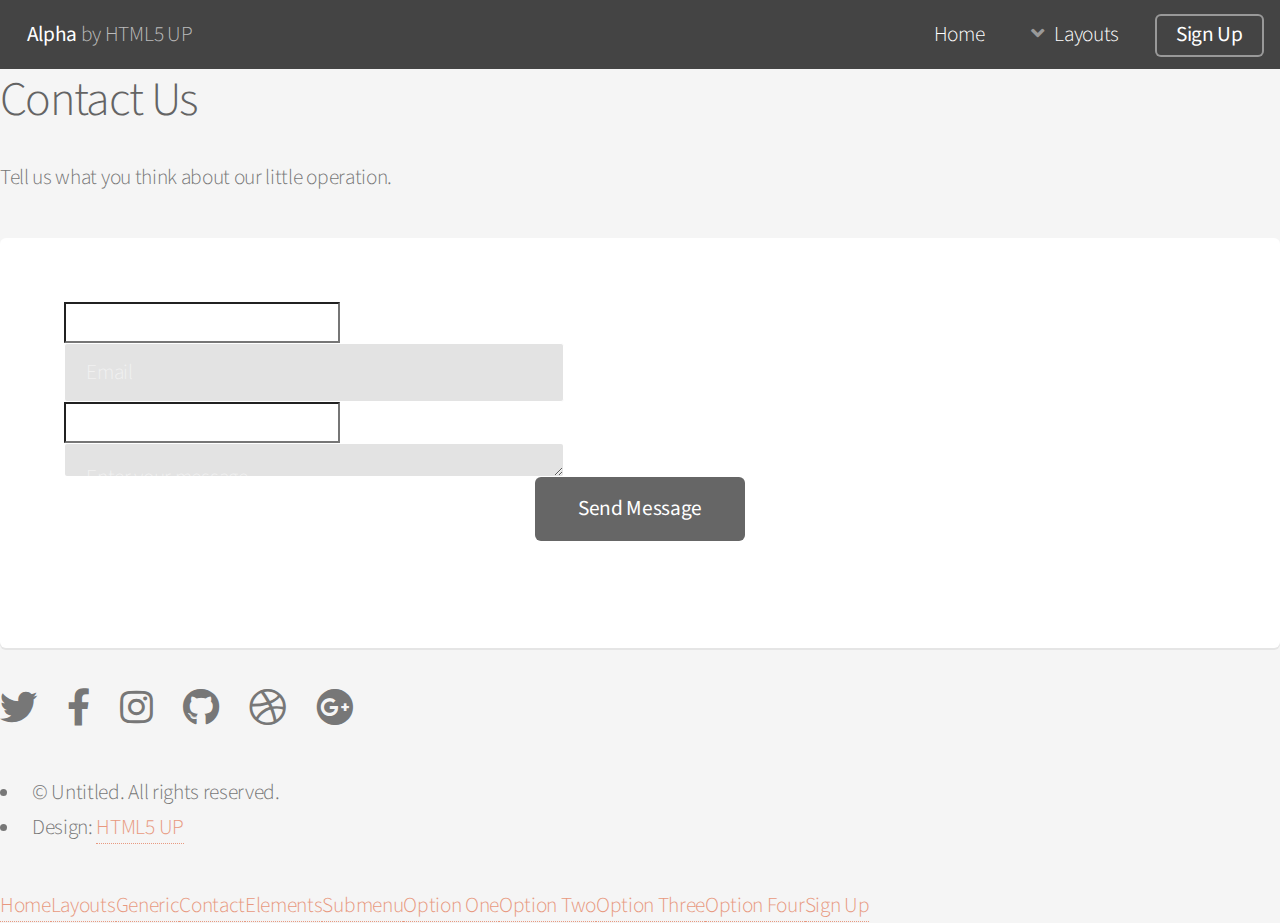
<file: html5up-alpha/contact.html>
<!DOCTYPE HTML>
<!--
	Alpha by HTML5 UP
	html5up.net | @ajlkn
	Free for personal and commercial use under the CCA 3.0 license (html5up.net/license)
-->
<html>
	<head>
		<title>Contact - Alpha by HTML5 UP</title>
		<meta charset="utf-8" />
		<meta name="viewport" content="width=device-width, initial-scale=1, user-scalable=no" />
		<link rel="stylesheet" href="assets/css/main.css" />
	</head>
	<body class="is-preload">
		<div id="page-wrapper">

			<!-- Header -->
				<header id="header">
					<h1><a href="index.html">Alpha</a> by HTML5 UP</h1>
					<nav id="nav">
						<ul>
							<li><a href="index.html">Home</a></li>
							<li>
								<a href="#" class="icon solid fa-angle-down">Layouts</a>
								<ul>
									<li><a href="generic.html">Generic</a></li>
									<li><a href="contact.html">Contact</a></li>
									<li><a href="elements.html">Elements</a></li>
									<li>
										<a href="#">Submenu</a>
										<ul>
											<li><a href="#">Option One</a></li>
											<li><a href="#">Option Two</a></li>
											<li><a href="#">Option Three</a></li>
											<li><a href="#">Option Four</a></li>
										</ul>
									</li>
								</ul>
							</li>
							<li><a href="#" class="button">Sign Up</a></li>
						</ul>
					</nav>
				</header>

			<!-- Main -->
				<section id="main" class="container medium">
					<header>
						<h2>Contact Us</h2>
						<p>Tell us what you think about our little operation.</p>
					</header>
					<div class="box">
						<form method="post" action="#">
							<div class="row gtr-50 gtr-uniform">
								<div class="col-6 col-12-mobilep">
									<input type="text" name="name" id="name" value="" placeholder="Name" />
								</div>
								<div class="col-6 col-12-mobilep">
									<input type="email" name="email" id="email" value="" placeholder="Email" />
								</div>
								<div class="col-12">
									<input type="text" name="subject" id="subject" value="" placeholder="Subject" />
								</div>
								<div class="col-12">
									<textarea name="message" id="message" placeholder="Enter your message" rows="6"></textarea>
								</div>
								<div class="col-12">
									<ul class="actions special">
										<li><input type="submit" value="Send Message" /></li>
									</ul>
								</div>
							</div>
						</form>
					</div>
				</section>

			<!-- Footer -->
				<footer id="footer">
					<ul class="icons">
						<li><a href="#" class="icon brands fa-twitter"><span class="label">Twitter</span></a></li>
						<li><a href="#" class="icon brands fa-facebook-f"><span class="label">Facebook</span></a></li>
						<li><a href="#" class="icon brands fa-instagram"><span class="label">Instagram</span></a></li>
						<li><a href="#" class="icon brands fa-github"><span class="label">Github</span></a></li>
						<li><a href="#" class="icon brands fa-dribbble"><span class="label">Dribbble</span></a></li>
						<li><a href="#" class="icon brands fa-google-plus"><span class="label">Google+</span></a></li>
					</ul>
					<ul class="copyright">
						<li>&copy; Untitled. All rights reserved.</li><li>Design: <a href="http://html5up.net">HTML5 UP</a></li>
					</ul>
				</footer>

		</div>

		<!-- Scripts -->
			<script src="assets/js/jquery.min.js"></script>
			<script src="assets/js/jquery.dropotron.min.js"></script>
			<script src="assets/js/jquery.scrollex.min.js"></script>
			<script src="assets/js/browser.min.js"></script>
			<script src="assets/js/breakpoints.min.js"></script>
			<script src="assets/js/util.js"></script>
			<script src="assets/js/main.js"></script>

	</body>
</html>
</file>
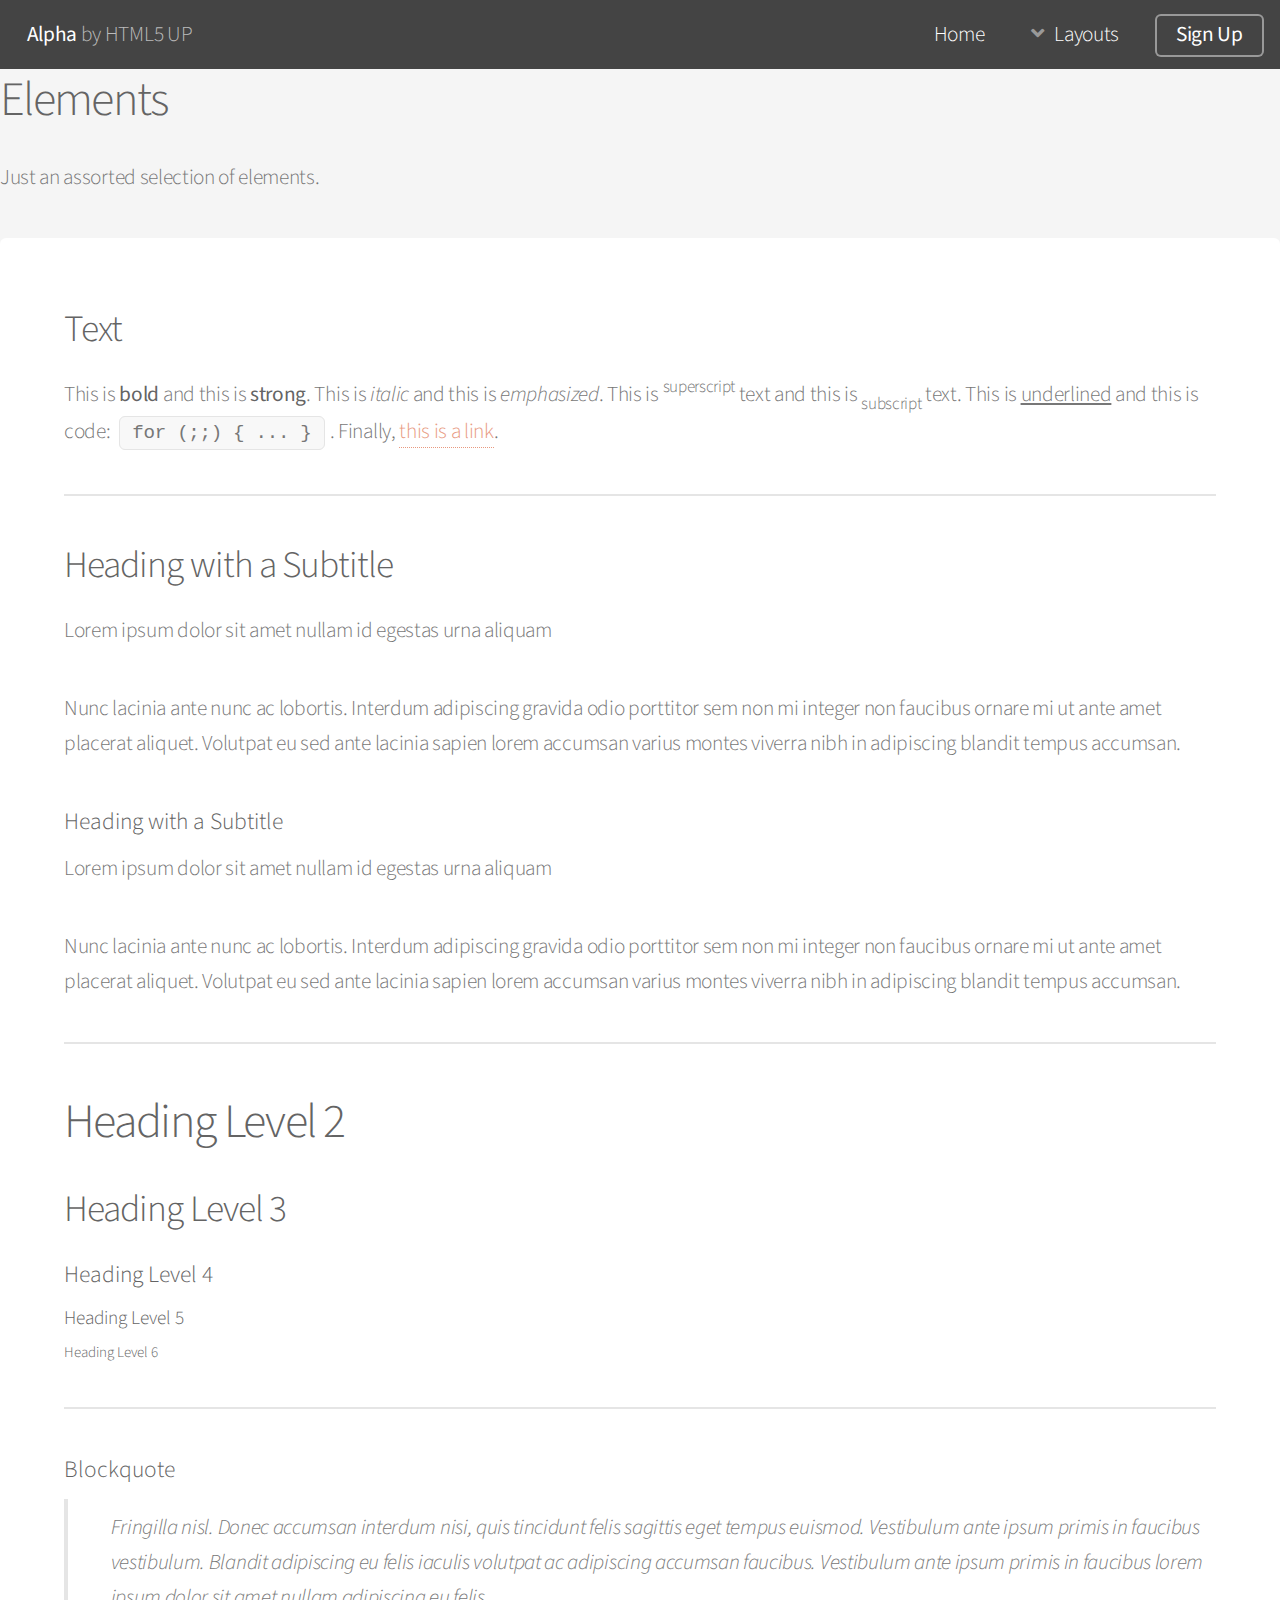
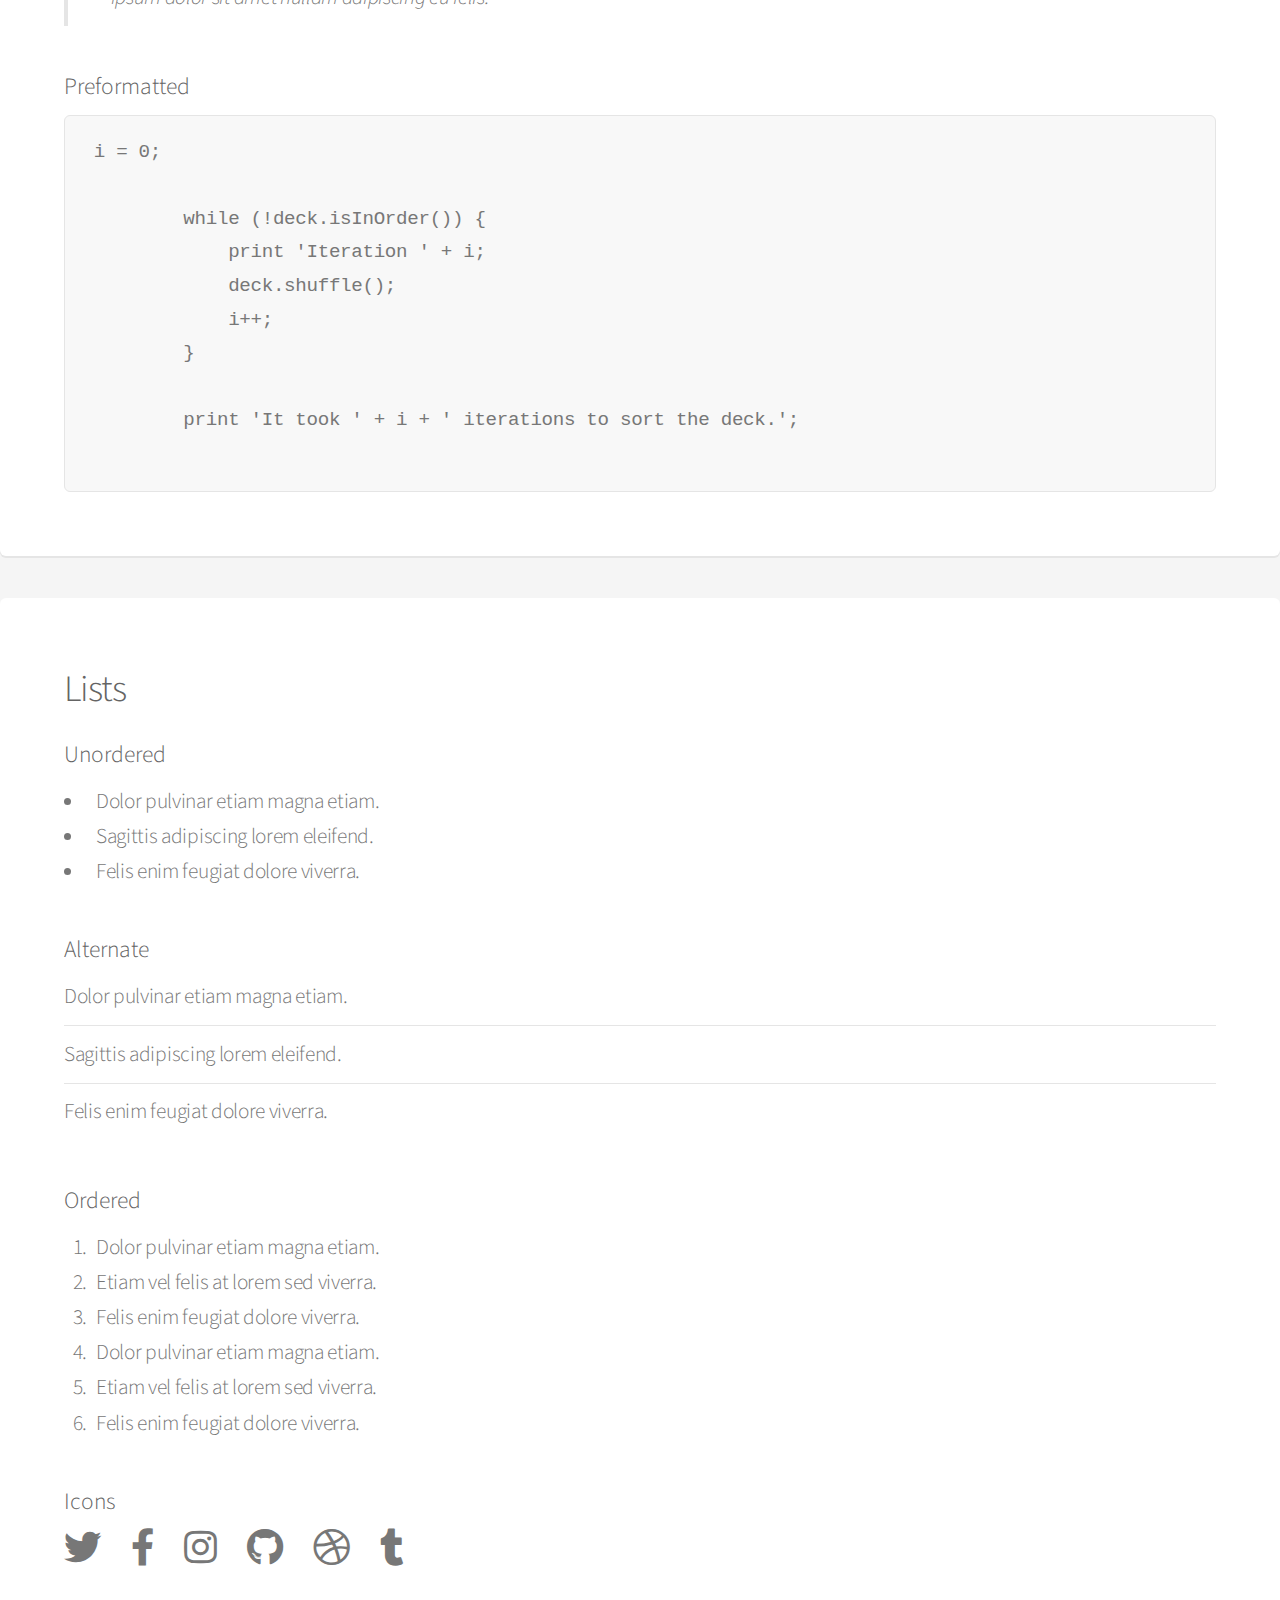
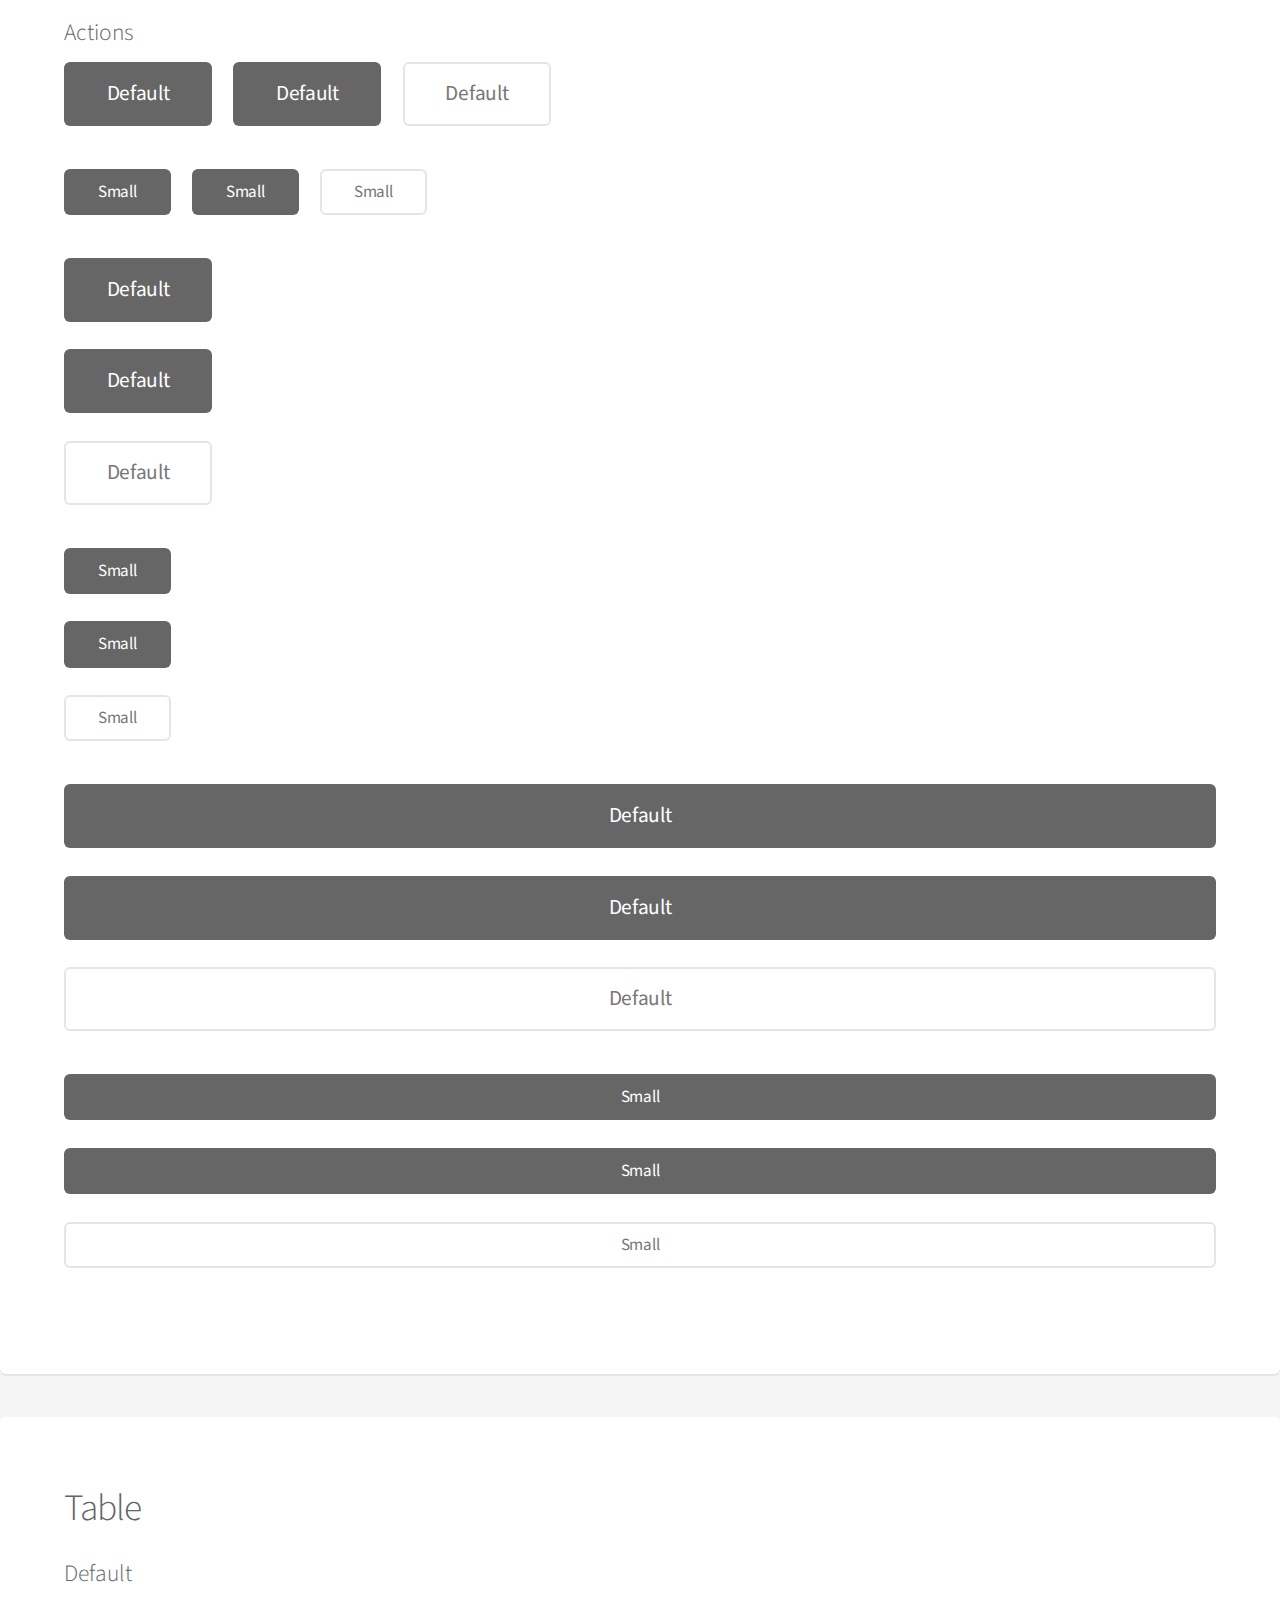
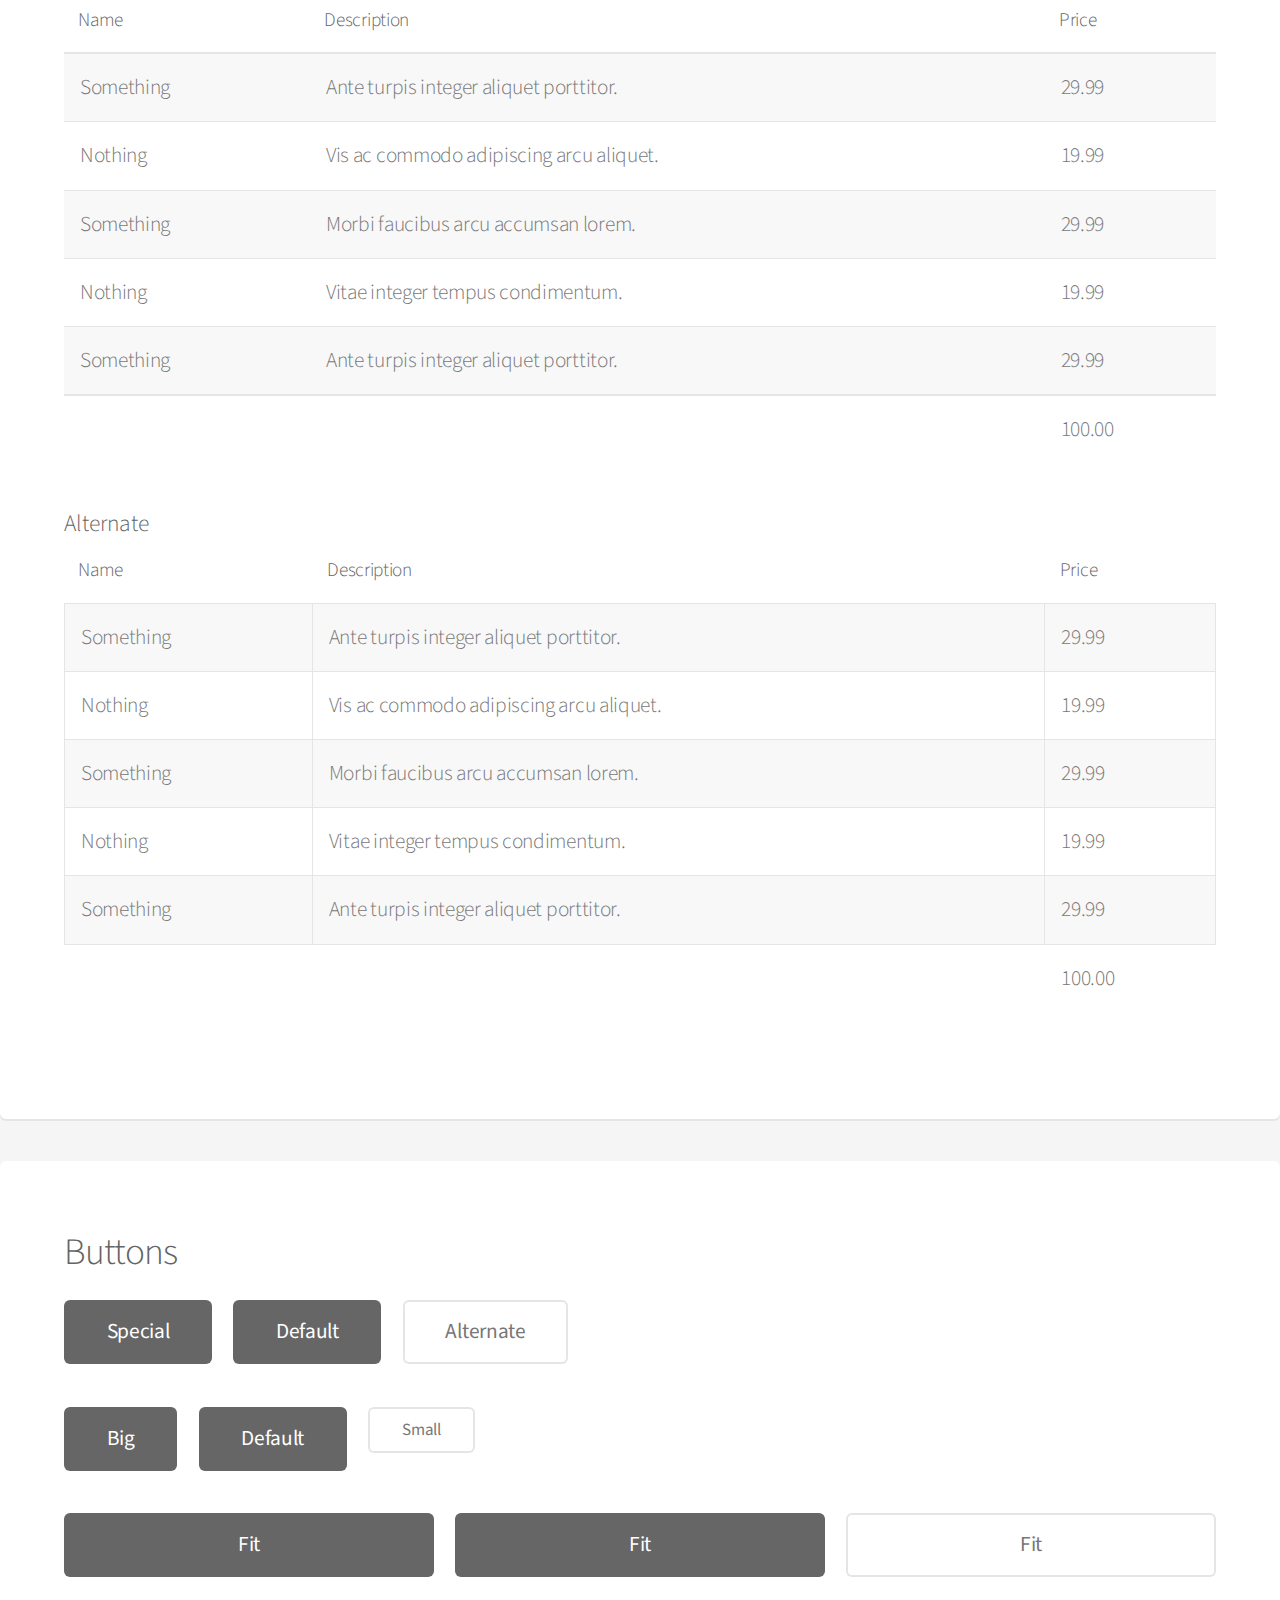
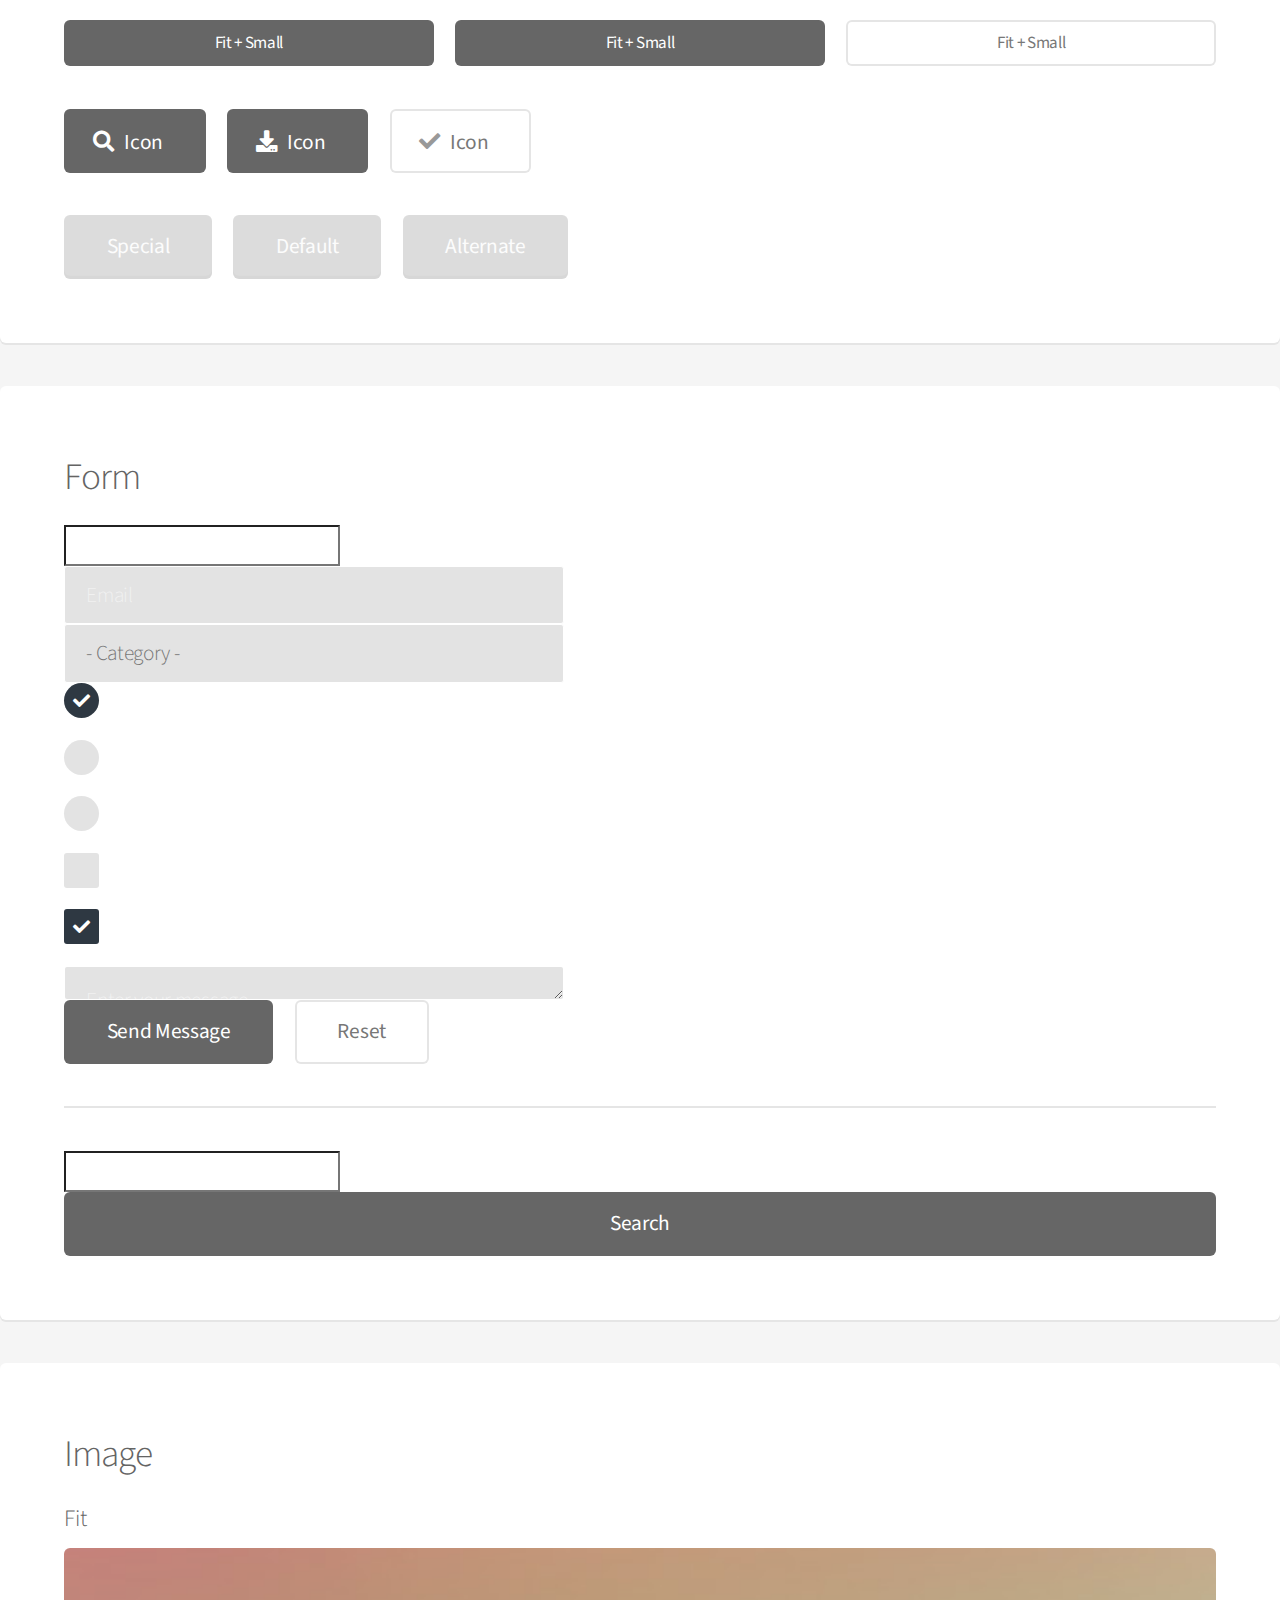
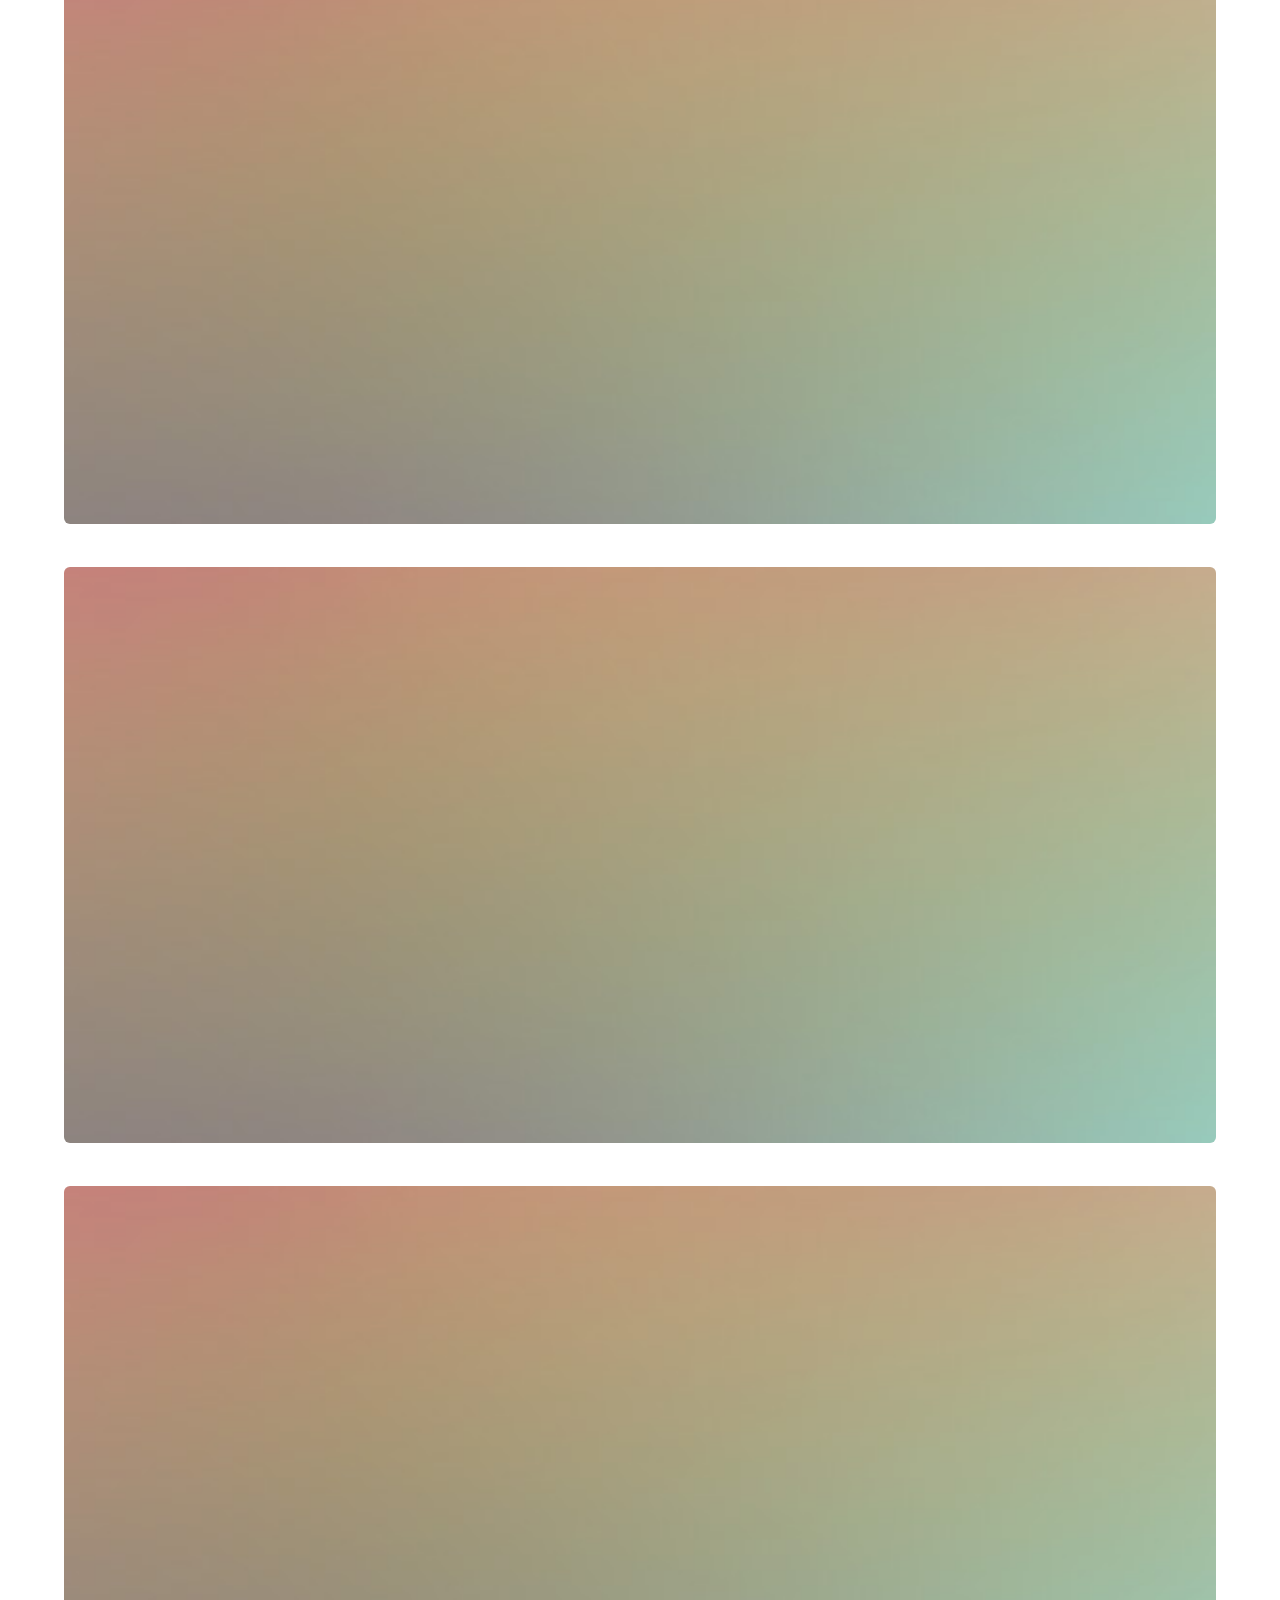
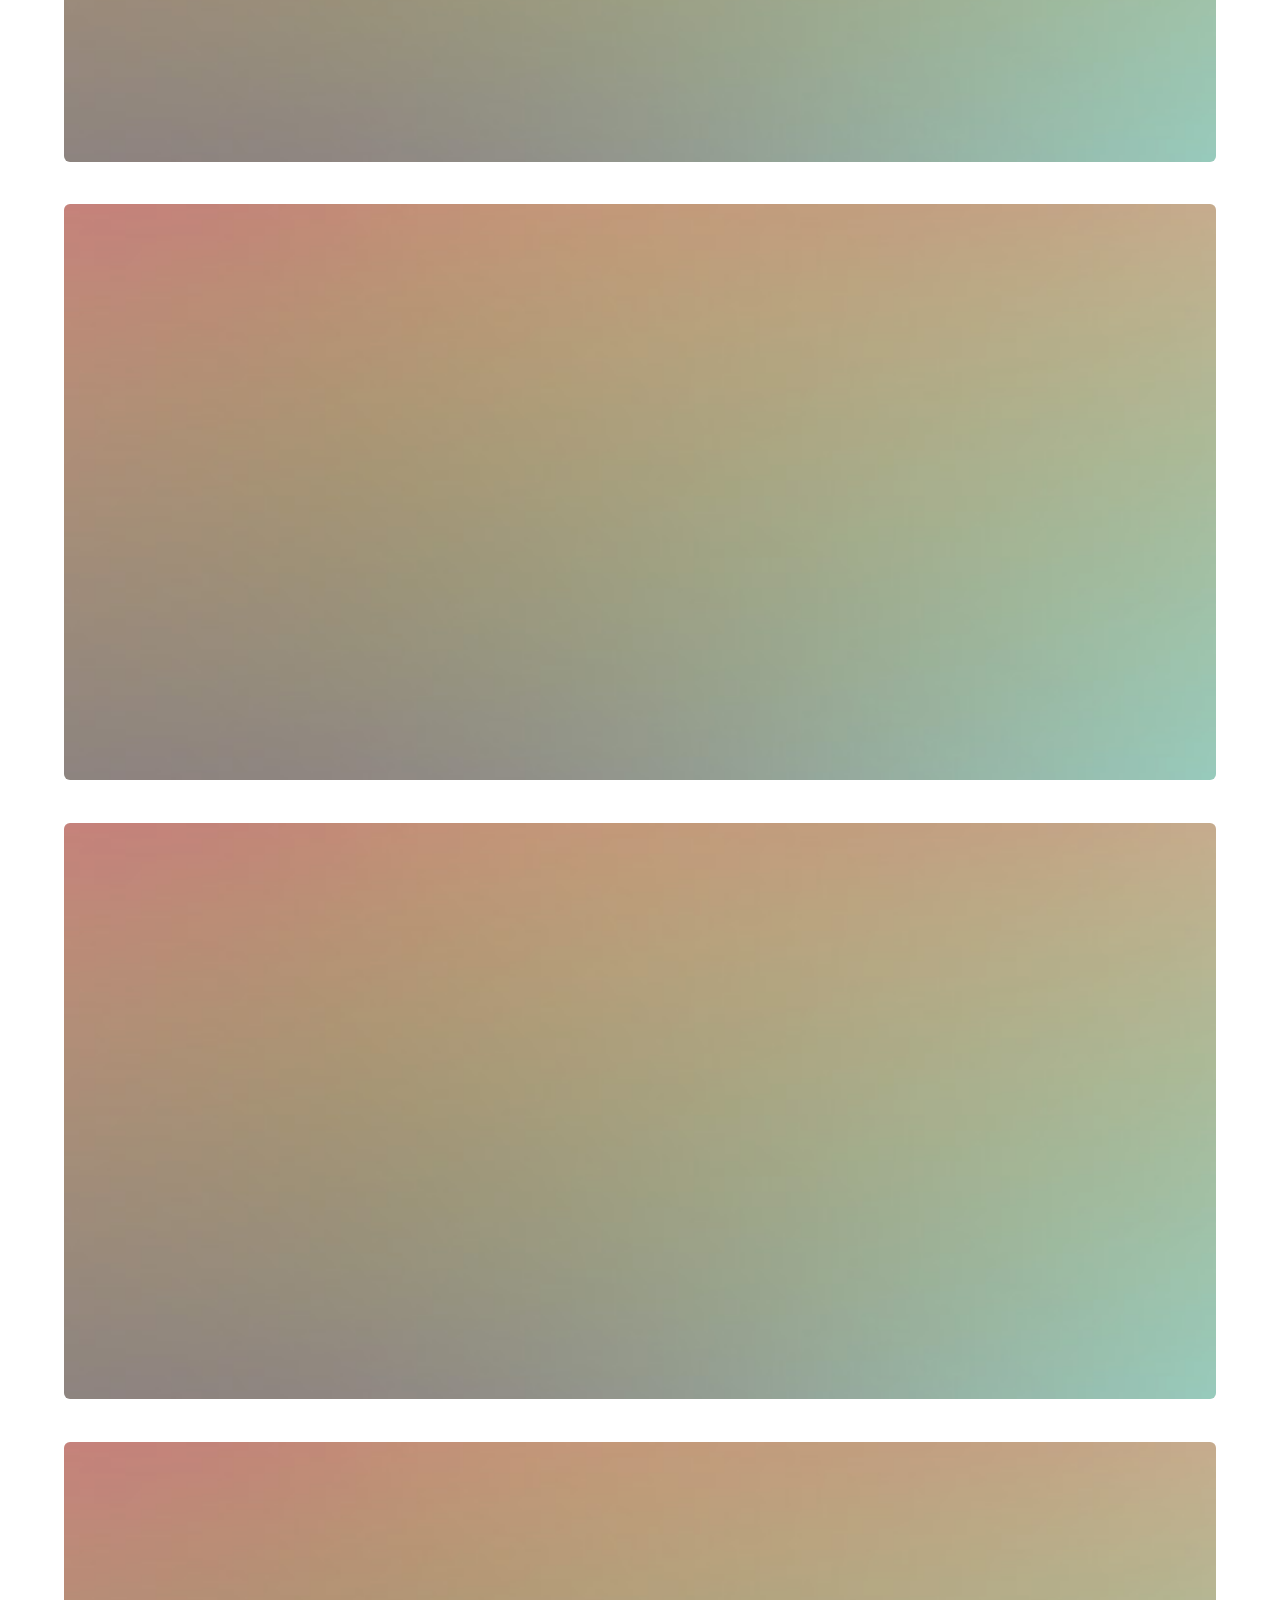
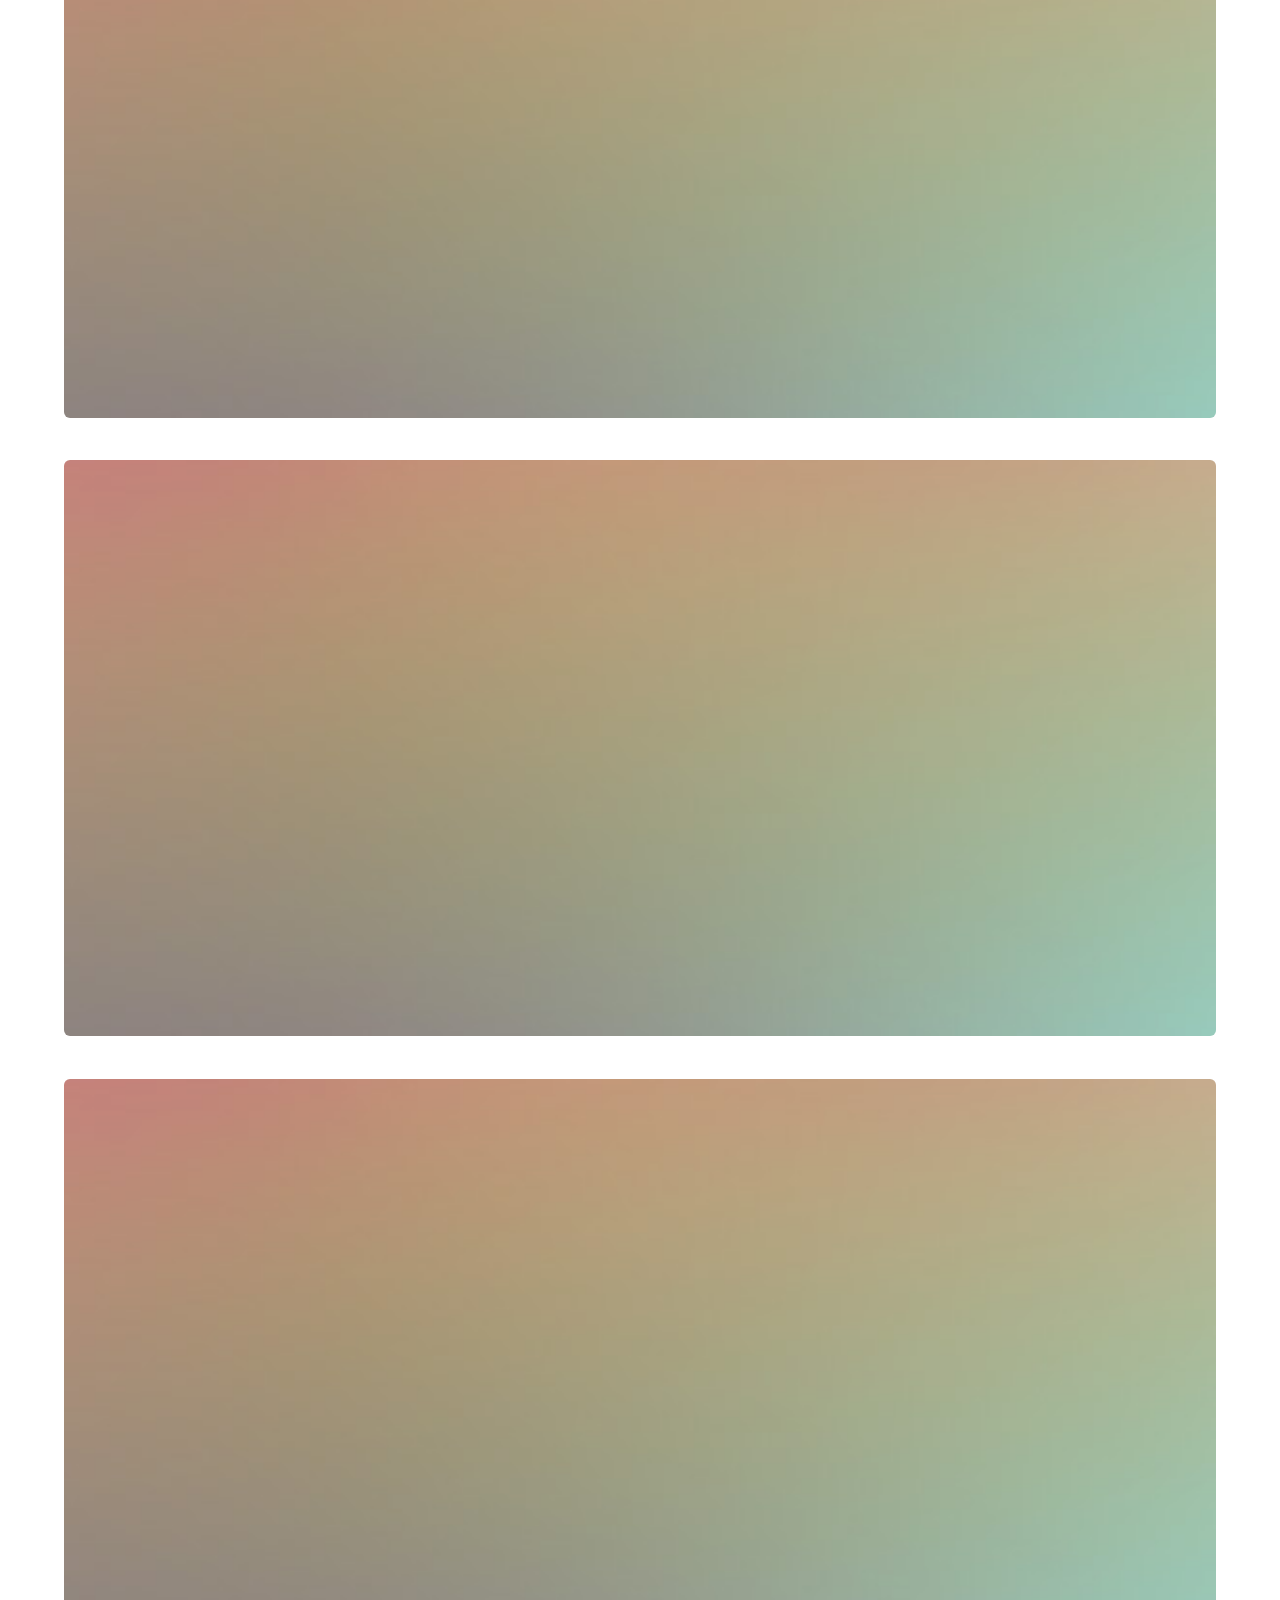
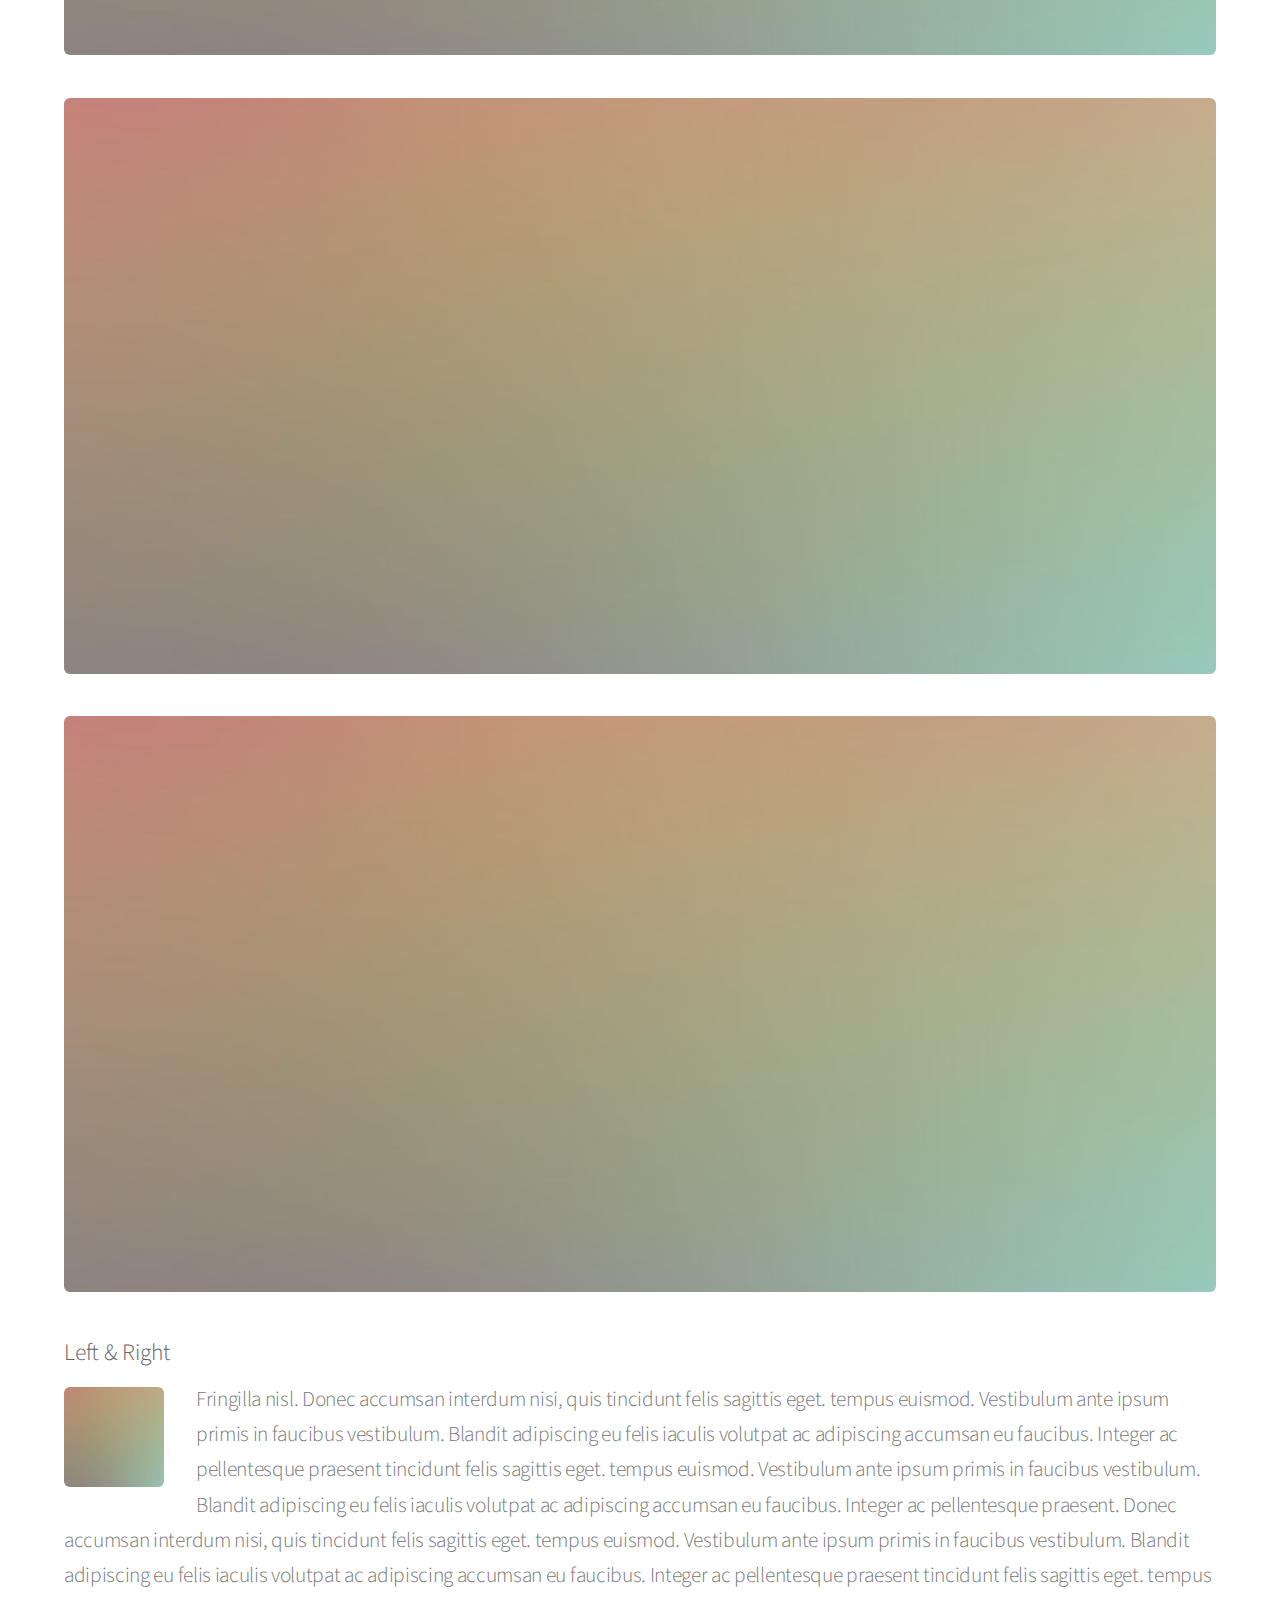
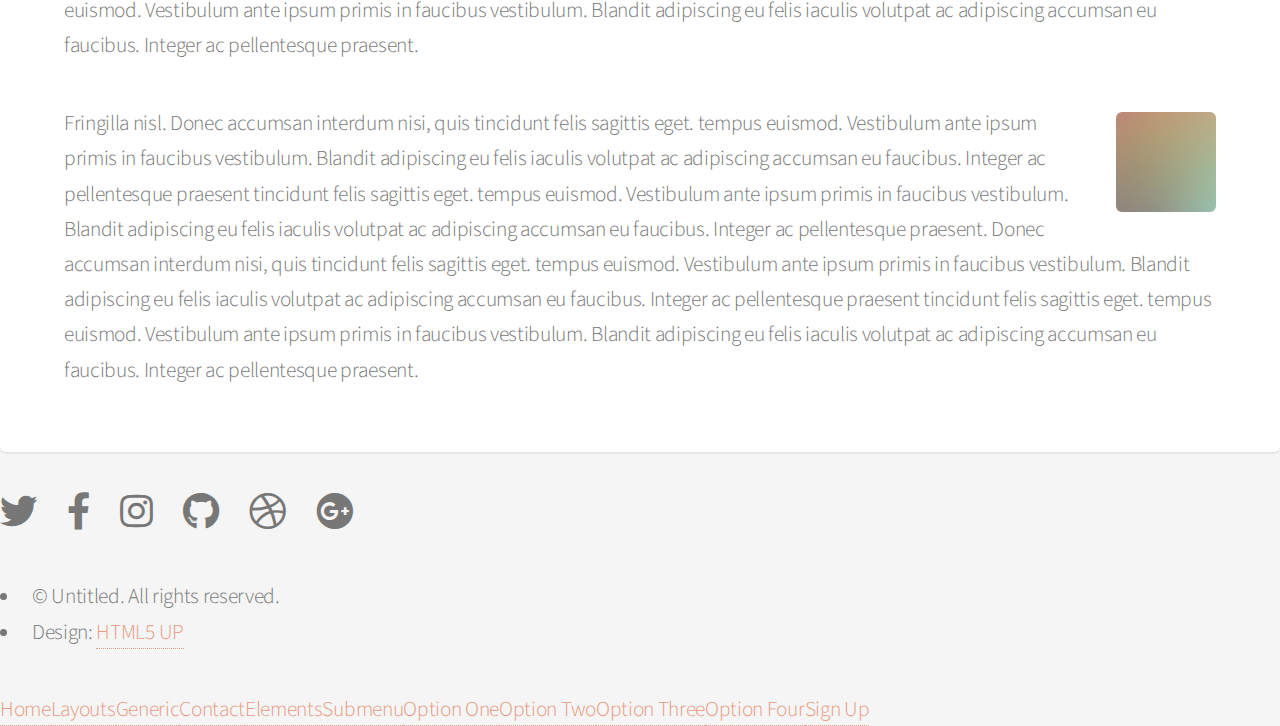
<file: html5up-alpha/elements.html>
<!DOCTYPE HTML>
<!--
	Alpha by HTML5 UP
	html5up.net | @ajlkn
	Free for personal and commercial use under the CCA 3.0 license (html5up.net/license)
-->
<html>
	<head>
		<title>Elements - Alpha by HTML5 UP</title>
		<meta charset="utf-8" />
		<meta name="viewport" content="width=device-width, initial-scale=1, user-scalable=no" />
		<link rel="stylesheet" href="assets/css/main.css" />
	</head>
	<body class="is-preload">
		<div id="page-wrapper">

			<!-- Header -->
				<header id="header">
					<h1><a href="index.html">Alpha</a> by HTML5 UP</h1>
					<nav id="nav">
						<ul>
							<li><a href="index.html">Home</a></li>
							<li>
								<a href="#" class="icon solid fa-angle-down">Layouts</a>
								<ul>
									<li><a href="generic.html">Generic</a></li>
									<li><a href="contact.html">Contact</a></li>
									<li><a href="elements.html">Elements</a></li>
									<li>
										<a href="#">Submenu</a>
										<ul>
											<li><a href="#">Option One</a></li>
											<li><a href="#">Option Two</a></li>
											<li><a href="#">Option Three</a></li>
											<li><a href="#">Option Four</a></li>
										</ul>
									</li>
								</ul>
							</li>
							<li><a href="#" class="button">Sign Up</a></li>
						</ul>
					</nav>
				</header>

			<!-- Main -->
				<section id="main" class="container">
					<header>
						<h2>Elements</h2>
						<p>Just an assorted selection of elements.</p>
					</header>
					<div class="row">
						<div class="col-12">

							<!-- Text -->
								<section class="box">
									<h3>Text</h3>
									<p>This is <b>bold</b> and this is <strong>strong</strong>. This is <i>italic</i> and this is <em>emphasized</em>.
									This is <sup>superscript</sup> text and this is <sub>subscript</sub> text.
									This is <u>underlined</u> and this is code: <code>for (;;) { ... }</code>. Finally, <a href="#">this is a link</a>.</p>

									<hr />

									<header>
										<h3>Heading with a Subtitle</h3>
										<p>Lorem ipsum dolor sit amet nullam id egestas urna aliquam</p>
									</header>
									<p>Nunc lacinia ante nunc ac lobortis. Interdum adipiscing gravida odio porttitor sem non mi integer non faucibus ornare mi ut ante amet placerat aliquet. Volutpat eu sed ante lacinia sapien lorem accumsan varius montes viverra nibh in adipiscing blandit tempus accumsan.</p>
									<header>
										<h4>Heading with a Subtitle</h4>
										<p>Lorem ipsum dolor sit amet nullam id egestas urna aliquam</p>
									</header>
									<p>Nunc lacinia ante nunc ac lobortis. Interdum adipiscing gravida odio porttitor sem non mi integer non faucibus ornare mi ut ante amet placerat aliquet. Volutpat eu sed ante lacinia sapien lorem accumsan varius montes viverra nibh in adipiscing blandit tempus accumsan.</p>

									<hr />

									<h2>Heading Level 2</h2>
									<h3>Heading Level 3</h3>
									<h4>Heading Level 4</h4>
									<h5>Heading Level 5</h5>
									<h6>Heading Level 6</h6>

									<hr />

									<h4>Blockquote</h4>
									<blockquote>Fringilla nisl. Donec accumsan interdum nisi, quis tincidunt felis sagittis eget tempus euismod. Vestibulum ante ipsum primis in faucibus vestibulum. Blandit adipiscing eu felis iaculis volutpat ac adipiscing accumsan faucibus. Vestibulum ante ipsum primis in faucibus lorem ipsum dolor sit amet nullam adipiscing eu felis.</blockquote>

									<h4>Preformatted</h4>
									<pre>i = 0;

	while (!deck.isInOrder()) {
	    print 'Iteration ' + i;
	    deck.shuffle();
	    i++;
	}

	print 'It took ' + i + ' iterations to sort the deck.';
	</pre>
								</section>

						</div>
					</div>
					<div class="row">
						<div class="col-12">

							<!-- Lists -->
								<section class="box">
									<h3>Lists</h3>
									<div class="row">
										<div class="col-6 col-12-mobilep">

											<h4>Unordered</h4>
											<ul>
												<li>Dolor pulvinar etiam magna etiam.</li>
												<li>Sagittis adipiscing lorem eleifend.</li>
												<li>Felis enim feugiat dolore viverra.</li>
											</ul>

											<h4>Alternate</h4>
											<ul class="alt">
												<li>Dolor pulvinar etiam magna etiam.</li>
												<li>Sagittis adipiscing lorem eleifend.</li>
												<li>Felis enim feugiat dolore viverra.</li>
											</ul>

										</div>
										<div class="col-6 col-12-mobilep">

											<h4>Ordered</h4>
											<ol>
												<li>Dolor pulvinar etiam magna etiam.</li>
												<li>Etiam vel felis at lorem sed viverra.</li>
												<li>Felis enim feugiat dolore viverra.</li>
												<li>Dolor pulvinar etiam magna etiam.</li>
												<li>Etiam vel felis at lorem sed viverra.</li>
												<li>Felis enim feugiat dolore viverra.</li>
											</ol>

											<h4>Icons</h4>
											<ul class="icons">
												<li><a href="#" class="icon brands fa-twitter"><span class="label">Twitter</span></a></li>
												<li><a href="#" class="icon brands fa-facebook-f"><span class="label">Facebook</span></a></li>
												<li><a href="#" class="icon brands fa-instagram"><span class="label">Instagram</span></a></li>
												<li><a href="#" class="icon brands fa-github"><span class="label">Github</span></a></li>
												<li><a href="#" class="icon brands fa-dribbble"><span class="label">Dribbble</span></a></li>
												<li><a href="#" class="icon brands fa-tumblr"><span class="label">Tumblr</span></a></li>
											</ul>

										</div>
									</div>

									<h4>Actions</h4>
									<ul class="actions">
										<li><a href="#" class="button special">Default</a></li>
										<li><a href="#" class="button">Default</a></li>
										<li><a href="#" class="button alt">Default</a></li>
									</ul>
									<ul class="actions small">
										<li><a href="#" class="button special small">Small</a></li>
										<li><a href="#" class="button small">Small</a></li>
										<li><a href="#" class="button alt small">Small</a></li>
									</ul>
									<div class="row">
										<div class="col-3 col-6-narrower col-12-mobilep">
											<ul class="actions stacked">
												<li><a href="#" class="button special">Default</a></li>
												<li><a href="#" class="button">Default</a></li>
												<li><a href="#" class="button alt">Default</a></li>
											</ul>
										</div>
										<div class="col-3 col-6-narrower col-12-mobilep">
											<ul class="actions stacked">
												<li><a href="#" class="button special small">Small</a></li>
												<li><a href="#" class="button small">Small</a></li>
												<li><a href="#" class="button alt small">Small</a></li>
											</ul>
										</div>
										<div class="col-3 col-6-narrower col-12-mobilep">
											<ul class="actions stacked">
												<li><a href="#" class="button special fit">Default</a></li>
												<li><a href="#" class="button fit">Default</a></li>
												<li><a href="#" class="button alt fit">Default</a></li>
											</ul>
										</div>
										<div class="col-3 col-6-narrower col-12-mobilep">
											<ul class="actions stacked">
												<li><a href="#" class="button special small fit">Small</a></li>
												<li><a href="#" class="button small fit">Small</a></li>
												<li><a href="#" class="button alt small fit">Small</a></li>
											</ul>
										</div>
									</div>
								</section>

						</div>
					</div>
					<div class="row">
						<div class="col-12">

							<!-- Table -->
								<section class="box">
									<h3>Table</h3>

									<h4>Default</h4>
									<div class="table-wrapper">
										<table>
											<thead>
												<tr>
													<th>Name</th>
													<th>Description</th>
													<th>Price</th>
												</tr>
											</thead>
											<tbody>
												<tr>
													<td>Something</td>
													<td>Ante turpis integer aliquet porttitor.</td>
													<td>29.99</td>
												</tr>
												<tr>
													<td>Nothing</td>
													<td>Vis ac commodo adipiscing arcu aliquet.</td>
													<td>19.99</td>
												</tr>
												<tr>
													<td>Something</td>
													<td> Morbi faucibus arcu accumsan lorem.</td>
													<td>29.99</td>
												</tr>
												<tr>
													<td>Nothing</td>
													<td>Vitae integer tempus condimentum.</td>
													<td>19.99</td>
												</tr>
												<tr>
													<td>Something</td>
													<td>Ante turpis integer aliquet porttitor.</td>
													<td>29.99</td>
												</tr>
											</tbody>
											<tfoot>
												<tr>
													<td colspan="2"></td>
													<td>100.00</td>
												</tr>
											</tfoot>
										</table>
									</div>

									<h4>Alternate</h4>
									<div class="table-wrapper">
										<table class="alt">
											<thead>
												<tr>
													<th>Name</th>
													<th>Description</th>
													<th>Price</th>
												</tr>
											</thead>
											<tbody>
												<tr>
													<td>Something</td>
													<td>Ante turpis integer aliquet porttitor.</td>
													<td>29.99</td>
												</tr>
												<tr>
													<td>Nothing</td>
													<td>Vis ac commodo adipiscing arcu aliquet.</td>
													<td>19.99</td>
												</tr>
												<tr>
													<td>Something</td>
													<td> Morbi faucibus arcu accumsan lorem.</td>
													<td>29.99</td>
												</tr>
												<tr>
													<td>Nothing</td>
													<td>Vitae integer tempus condimentum.</td>
													<td>19.99</td>
												</tr>
												<tr>
													<td>Something</td>
													<td>Ante turpis integer aliquet porttitor.</td>
													<td>29.99</td>
												</tr>
											</tbody>
											<tfoot>
												<tr>
													<td colspan="2"></td>
													<td>100.00</td>
												</tr>
											</tfoot>
										</table>
									</div>
								</section>

						</div>
					</div>
					<div class="row">
						<div class="col-12">

							<!-- Buttons -->
								<section class="box">
									<h3>Buttons</h3>
									<ul class="actions">
										<li><a href="#" class="button special">Special</a></li>
										<li><a href="#" class="button">Default</a></li>
										<li><a href="#" class="button alt">Alternate</a></li>
									</ul>
									<ul class="actions">
										<li><a href="#" class="button special big">Big</a></li>
										<li><a href="#" class="button">Default</a></li>
										<li><a href="#" class="button alt small">Small</a></li>
									</ul>
									<ul class="actions fit">
										<li><a href="#" class="button special fit">Fit</a></li>
										<li><a href="#" class="button fit">Fit</a></li>
										<li><a href="#" class="button alt fit">Fit</a></li>
									</ul>
									<ul class="actions fit small">
										<li><a href="#" class="button special fit small">Fit + Small</a></li>
										<li><a href="#" class="button fit small">Fit + Small</a></li>
										<li><a href="#" class="button alt fit small">Fit + Small</a></li>
									</ul>
									<ul class="actions">
										<li><a href="#" class="button special icon solid fa-search">Icon</a></li>
										<li><a href="#" class="button icon solid fa-download">Icon</a></li>
										<li><a href="#" class="button alt icon solid fa-check">Icon</a></li>
									</ul>
									<ul class="actions">
										<li><span class="button special disabled">Special</span></li>
										<li><span class="button disabled">Default</span></li>
										<li><span class="button alt disabled">Alternate</span></li>
									</ul>
								</section>

						</div>
					</div>
					<div class="row">
						<div class="col-12">

							<!-- Form -->
								<section class="box">
									<h3>Form</h3>
									<form method="post" action="#">
										<div class="row gtr-uniform gtr-50">
											<div class="col-6 col-12-mobilep">
												<input type="text" name="name" id="name" value="" placeholder="Name" />
											</div>
											<div class="col-6 col-12-mobilep">
												<input type="email" name="email" id="email" value="" placeholder="Email" />
											</div>
											<div class="col-12">
												<select name="category" id="category">
													<option value="">- Category -</option>
													<option value="1">Manufacturing</option>
													<option value="1">Shipping</option>
													<option value="1">Administration</option>
													<option value="1">Human Resources</option>
												</select>
											</div>
											<div class="col-4 col-12-narrower">
												<input type="radio" id="priority-low" name="priority" checked>
												<label for="priority-low">Low Priority</label>
											</div>
											<div class="col-4 col-12-narrower">
												<input type="radio" id="priority-normal" name="priority">
												<label for="priority-normal">Normal Priority</label>
											</div>
											<div class="col-4 col-12-narrower">
												<input type="radio" id="priority-high" name="priority">
												<label for="priority-high">High Priority</label>
											</div>
											<div class="col-6 col-12-narrower">
												<input type="checkbox" id="copy" name="copy">
												<label for="copy">Email me a copy of this message</label>
											</div>
											<div class="col-6 col-12-narrower">
												<input type="checkbox" id="human" name="human" checked>
												<label for="human">I am a human and not a robot</label>
											</div>
											<div class="col-12">
												<textarea name="message" id="message" placeholder="Enter your message" rows="6"></textarea>
											</div>
											<div class="col-12">
												<ul class="actions">
													<li><input type="submit" value="Send Message" /></li>
													<li><input type="reset" value="Reset" class="alt" /></li>
												</ul>
											</div>
										</div>
									</form>

									<hr />

									<form method="post" action="#">
										<div class="row gtr-uniform gtr-50">
											<div class="col-9 col-12-mobilep">
												<input type="text" name="query" id="query" value="" placeholder="Query" />
											</div>
											<div class="col-3 col-12-mobilep">
												<input type="submit" value="Search" class="fit" />
											</div>
										</div>
									</form>
								</section>

						</div>
					</div>
					<div class="row">
						<div class="col-12">

							<!-- Image -->
								<section class="box">
									<h3>Image</h3>
									<h4>Fit</h4>
									<span class="image fit"><img src="images/pic04.jpg" alt="" /></span>
									<div class="box alt">
										<div class="row gtr-50 gtr-uniform">
											<div class="col-4"><span class="image fit"><img src="images/pic04.jpg" alt="" /></span></div>
											<div class="col-4"><span class="image fit"><img src="images/pic04.jpg" alt="" /></span></div>
											<div class="col-4"><span class="image fit"><img src="images/pic04.jpg" alt="" /></span></div>
											<div class="col-4"><span class="image fit"><img src="images/pic04.jpg" alt="" /></span></div>
											<div class="col-4"><span class="image fit"><img src="images/pic04.jpg" alt="" /></span></div>
											<div class="col-4"><span class="image fit"><img src="images/pic04.jpg" alt="" /></span></div>
											<div class="col-4"><span class="image fit"><img src="images/pic04.jpg" alt="" /></span></div>
											<div class="col-4"><span class="image fit"><img src="images/pic04.jpg" alt="" /></span></div>
											<div class="col-4"><span class="image fit"><img src="images/pic04.jpg" alt="" /></span></div>
										</div>
									</div>

									<h4>Left &amp; Right</h4>
									<p><span class="image left"><img src="images/pic05.jpg" alt="" /></span>Fringilla nisl. Donec accumsan interdum nisi, quis tincidunt felis sagittis eget. tempus euismod. Vestibulum ante ipsum primis in faucibus vestibulum. Blandit adipiscing eu felis iaculis volutpat ac adipiscing accumsan eu faucibus. Integer ac pellentesque praesent tincidunt felis sagittis eget. tempus euismod. Vestibulum ante ipsum primis in faucibus vestibulum. Blandit adipiscing eu felis iaculis volutpat ac adipiscing accumsan eu faucibus. Integer ac pellentesque praesent. Donec accumsan interdum nisi, quis tincidunt felis sagittis eget. tempus euismod. Vestibulum ante ipsum primis in faucibus vestibulum. Blandit adipiscing eu felis iaculis volutpat ac adipiscing accumsan eu faucibus. Integer ac pellentesque praesent tincidunt felis sagittis eget. tempus euismod. Vestibulum ante ipsum primis in faucibus vestibulum. Blandit adipiscing eu felis iaculis volutpat ac adipiscing accumsan eu faucibus. Integer ac pellentesque praesent.</p>
									<p><span class="image right"><img src="images/pic05.jpg" alt="" /></span>Fringilla nisl. Donec accumsan interdum nisi, quis tincidunt felis sagittis eget. tempus euismod. Vestibulum ante ipsum primis in faucibus vestibulum. Blandit adipiscing eu felis iaculis volutpat ac adipiscing accumsan eu faucibus. Integer ac pellentesque praesent tincidunt felis sagittis eget. tempus euismod. Vestibulum ante ipsum primis in faucibus vestibulum. Blandit adipiscing eu felis iaculis volutpat ac adipiscing accumsan eu faucibus. Integer ac pellentesque praesent. Donec accumsan interdum nisi, quis tincidunt felis sagittis eget. tempus euismod. Vestibulum ante ipsum primis in faucibus vestibulum. Blandit adipiscing eu felis iaculis volutpat ac adipiscing accumsan eu faucibus. Integer ac pellentesque praesent tincidunt felis sagittis eget. tempus euismod. Vestibulum ante ipsum primis in faucibus vestibulum. Blandit adipiscing eu felis iaculis volutpat ac adipiscing accumsan eu faucibus. Integer ac pellentesque praesent.</p>
								</section>

						</div>
					</div>
				</section>

			<!-- Footer -->
				<footer id="footer">
					<ul class="icons">
						<li><a href="#" class="icon brands fa-twitter"><span class="label">Twitter</span></a></li>
						<li><a href="#" class="icon brands fa-facebook-f"><span class="label">Facebook</span></a></li>
						<li><a href="#" class="icon brands fa-instagram"><span class="label">Instagram</span></a></li>
						<li><a href="#" class="icon brands fa-github"><span class="label">Github</span></a></li>
						<li><a href="#" class="icon brands fa-dribbble"><span class="label">Dribbble</span></a></li>
						<li><a href="#" class="icon brands fa-google-plus"><span class="label">Google+</span></a></li>
					</ul>
					<ul class="copyright">
						<li>&copy; Untitled. All rights reserved.</li><li>Design: <a href="http://html5up.net">HTML5 UP</a></li>
					</ul>
				</footer>

		</div>

		<!-- Scripts -->
			<script src="assets/js/jquery.min.js"></script>
			<script src="assets/js/jquery.dropotron.min.js"></script>
			<script src="assets/js/jquery.scrollex.min.js"></script>
			<script src="assets/js/browser.min.js"></script>
			<script src="assets/js/breakpoints.min.js"></script>
			<script src="assets/js/util.js"></script>
			<script src="assets/js/main.js"></script>

	</body>
</html>
</file>
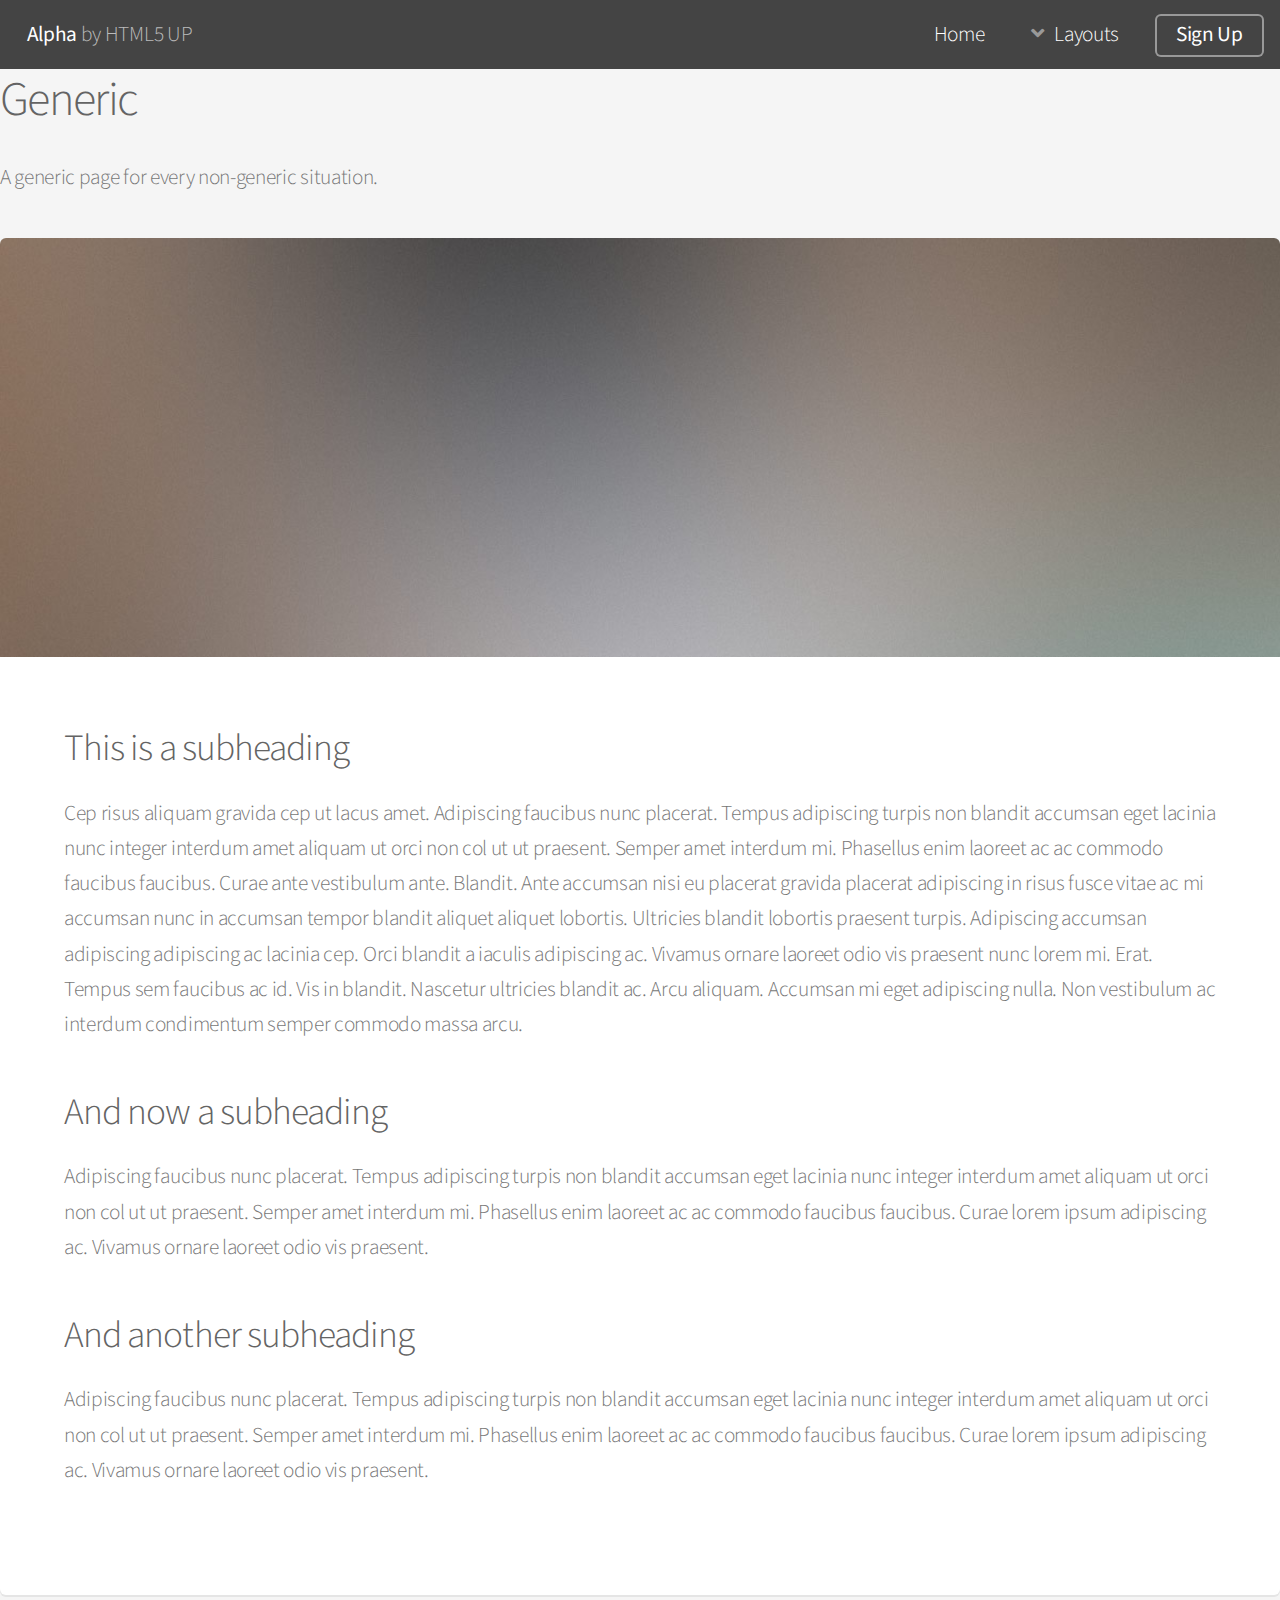
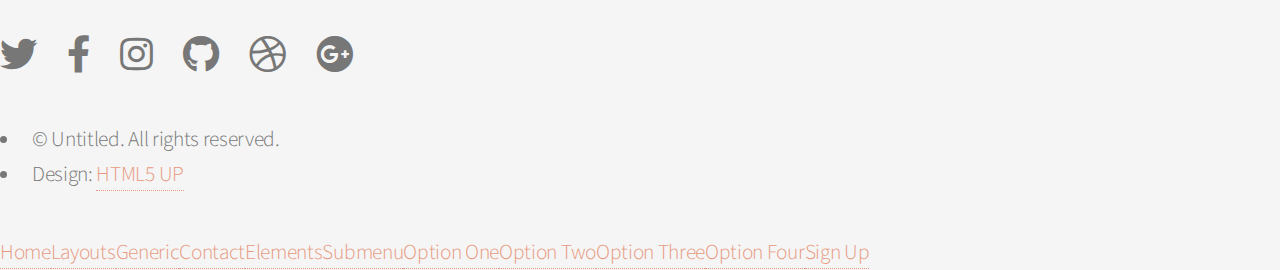
<file: html5up-alpha/generic.html>
<!DOCTYPE HTML>
<!--
	Alpha by HTML5 UP
	html5up.net | @ajlkn
	Free for personal and commercial use under the CCA 3.0 license (html5up.net/license)
-->
<html>
	<head>
		<title>Generic - Alpha by HTML5 UP</title>
		<meta charset="utf-8" />
		<meta name="viewport" content="width=device-width, initial-scale=1, user-scalable=no" />
		<link rel="stylesheet" href="assets/css/main.css" />
	</head>
	<body class="is-preload">
		<div id="page-wrapper">

			<!-- Header -->
				<header id="header">
					<h1><a href="index.html">Alpha</a> by HTML5 UP</h1>
					<nav id="nav">
						<ul>
							<li><a href="index.html">Home</a></li>
							<li>
								<a href="#" class="icon solid fa-angle-down">Layouts</a>
								<ul>
									<li><a href="generic.html">Generic</a></li>
									<li><a href="contact.html">Contact</a></li>
									<li><a href="elements.html">Elements</a></li>
									<li>
										<a href="#">Submenu</a>
										<ul>
											<li><a href="#">Option One</a></li>
											<li><a href="#">Option Two</a></li>
											<li><a href="#">Option Three</a></li>
											<li><a href="#">Option Four</a></li>
										</ul>
									</li>
								</ul>
							</li>
							<li><a href="#" class="button">Sign Up</a></li>
						</ul>
					</nav>
				</header>

			<!-- Main -->
				<section id="main" class="container">
					<header>
						<h2>Generic</h2>
						<p>A generic page for every non-generic situation.</p>
					</header>
					<div class="box">
						<span class="image featured"><img src="images/pic01.jpg" alt="" /></span>
						<h3>This is a subheading</h3>
						<p>Cep risus aliquam gravida cep ut lacus amet. Adipiscing faucibus nunc placerat. Tempus adipiscing turpis non blandit accumsan eget lacinia nunc integer interdum amet aliquam ut orci non col ut ut praesent. Semper amet interdum mi. Phasellus enim laoreet ac ac commodo faucibus faucibus. Curae ante vestibulum ante. Blandit. Ante accumsan nisi eu placerat gravida placerat adipiscing in risus fusce vitae ac mi accumsan nunc in accumsan tempor blandit aliquet aliquet lobortis. Ultricies blandit lobortis praesent turpis. Adipiscing accumsan adipiscing adipiscing ac lacinia cep. Orci blandit a iaculis adipiscing ac. Vivamus ornare laoreet odio vis praesent nunc lorem mi. Erat. Tempus sem faucibus ac id. Vis in blandit. Nascetur ultricies blandit ac. Arcu aliquam. Accumsan mi eget adipiscing nulla. Non vestibulum ac interdum condimentum semper commodo massa arcu.</p>
						<div class="row">
							<div class="row-6 row-12-mobilep">
								<h3>And now a subheading</h3>
								<p>Adipiscing faucibus nunc placerat. Tempus adipiscing turpis non blandit accumsan eget lacinia nunc integer interdum amet aliquam ut orci non col ut ut praesent. Semper amet interdum mi. Phasellus enim laoreet ac ac commodo faucibus faucibus. Curae lorem ipsum adipiscing ac. Vivamus ornare laoreet odio vis praesent.</p>
							</div>
							<div class="row-6 row-12-mobilep">
								<h3>And another subheading</h3>
								<p>Adipiscing faucibus nunc placerat. Tempus adipiscing turpis non blandit accumsan eget lacinia nunc integer interdum amet aliquam ut orci non col ut ut praesent. Semper amet interdum mi. Phasellus enim laoreet ac ac commodo faucibus faucibus. Curae lorem ipsum adipiscing ac. Vivamus ornare laoreet odio vis praesent.</p>
							</div>
						</div>
					</div>
				</section>

			<!-- Footer -->
				<footer id="footer">
					<ul class="icons">
						<li><a href="#" class="icon brands fa-twitter"><span class="label">Twitter</span></a></li>
						<li><a href="#" class="icon brands fa-facebook-f"><span class="label">Facebook</span></a></li>
						<li><a href="#" class="icon brands fa-instagram"><span class="label">Instagram</span></a></li>
						<li><a href="#" class="icon brands fa-github"><span class="label">Github</span></a></li>
						<li><a href="#" class="icon brands fa-dribbble"><span class="label">Dribbble</span></a></li>
						<li><a href="#" class="icon brands fa-google-plus"><span class="label">Google+</span></a></li>
					</ul>
					<ul class="copyright">
						<li>&copy; Untitled. All rights reserved.</li><li>Design: <a href="http://html5up.net">HTML5 UP</a></li>
					</ul>
				</footer>

		</div>

		<!-- Scripts -->
			<script src="assets/js/jquery.min.js"></script>
			<script src="assets/js/jquery.dropotron.min.js"></script>
			<script src="assets/js/jquery.scrollex.min.js"></script>
			<script src="assets/js/browser.min.js"></script>
			<script src="assets/js/breakpoints.min.js"></script>
			<script src="assets/js/util.js"></script>
			<script src="assets/js/main.js"></script>

	</body>
</html>
</file>
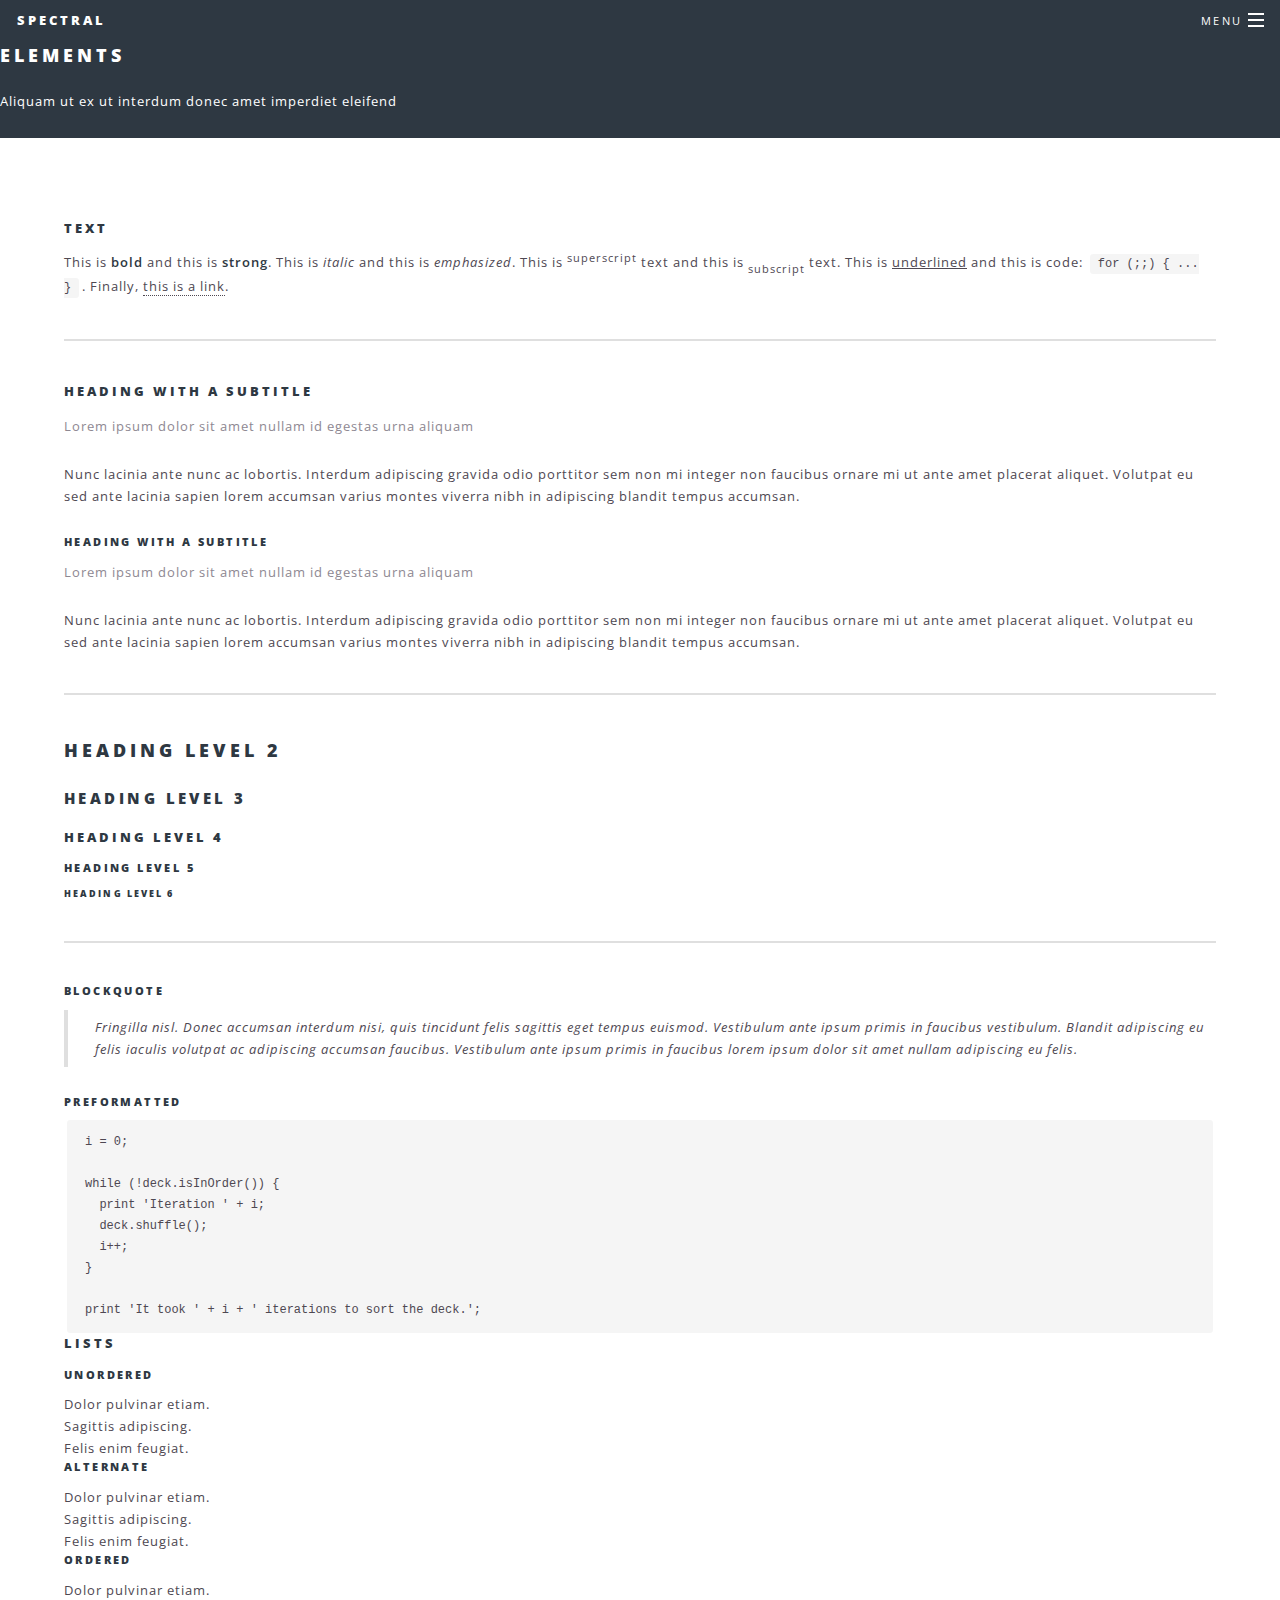
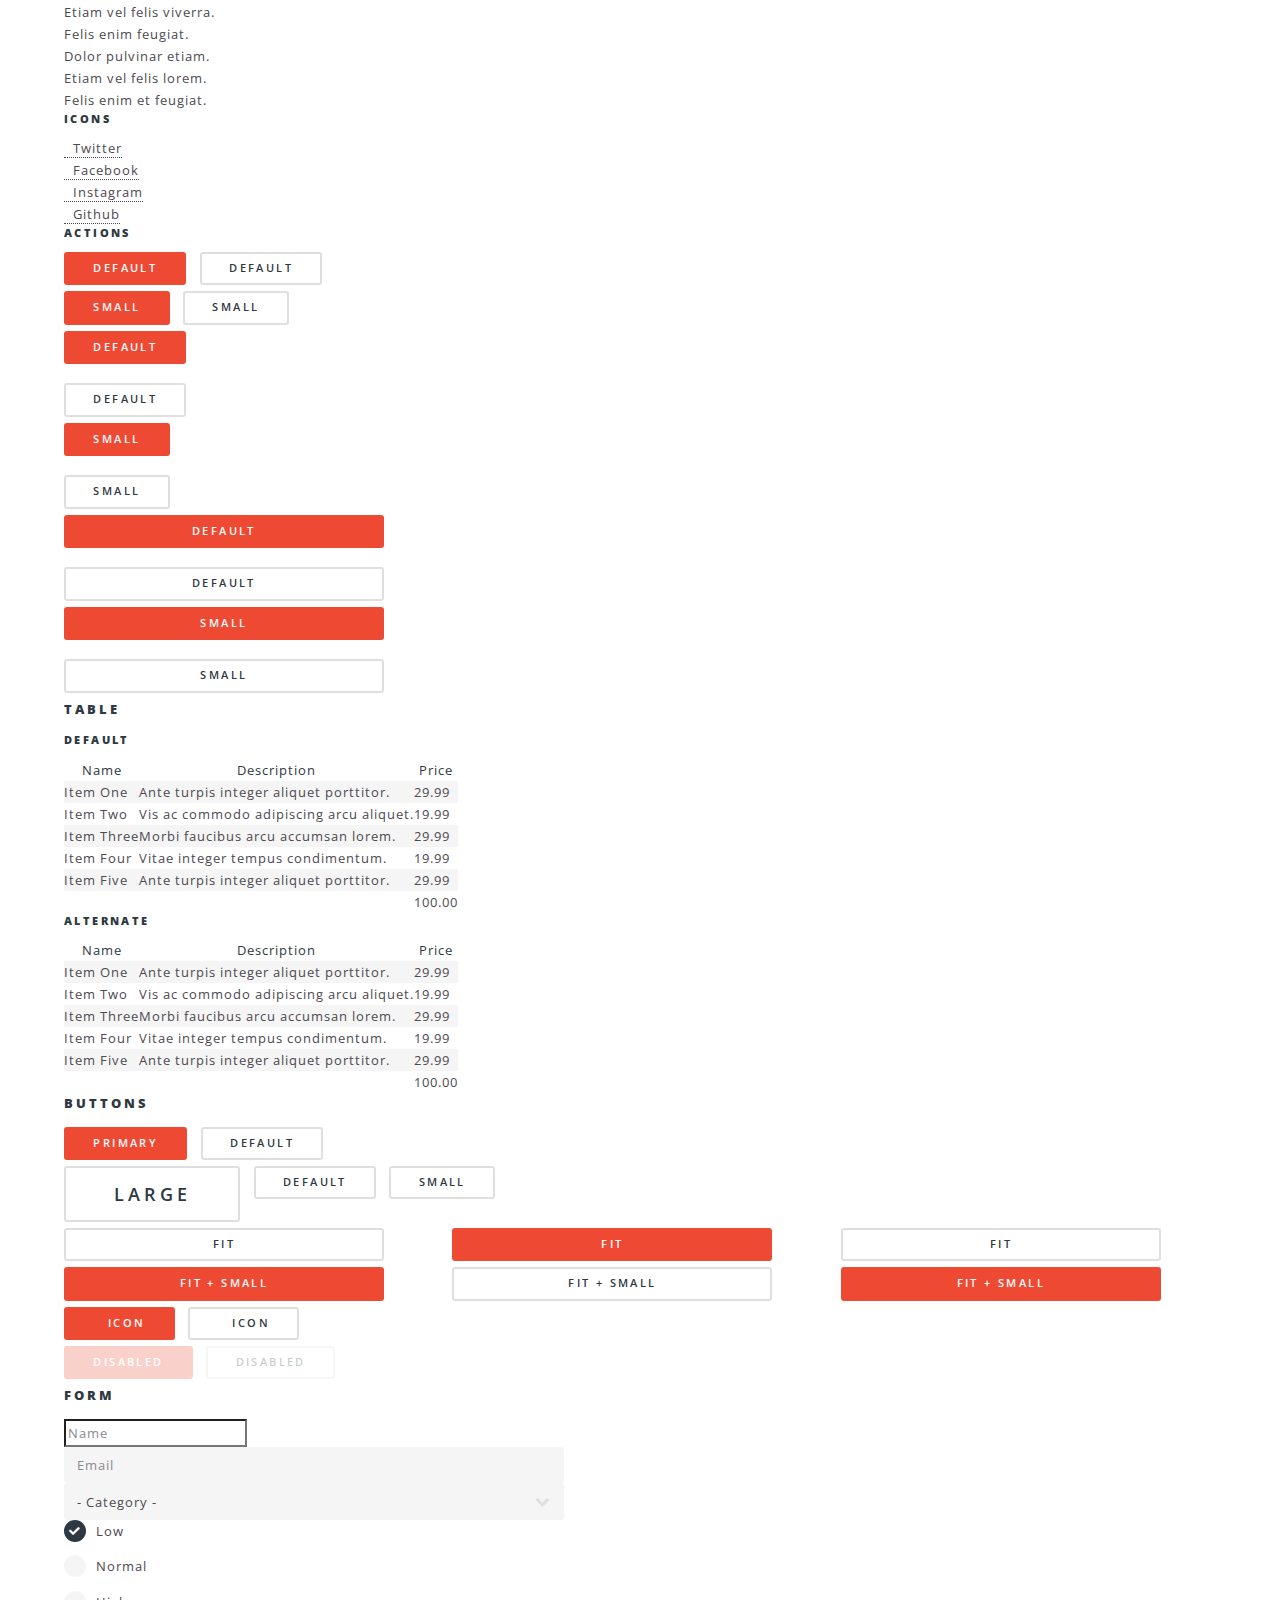
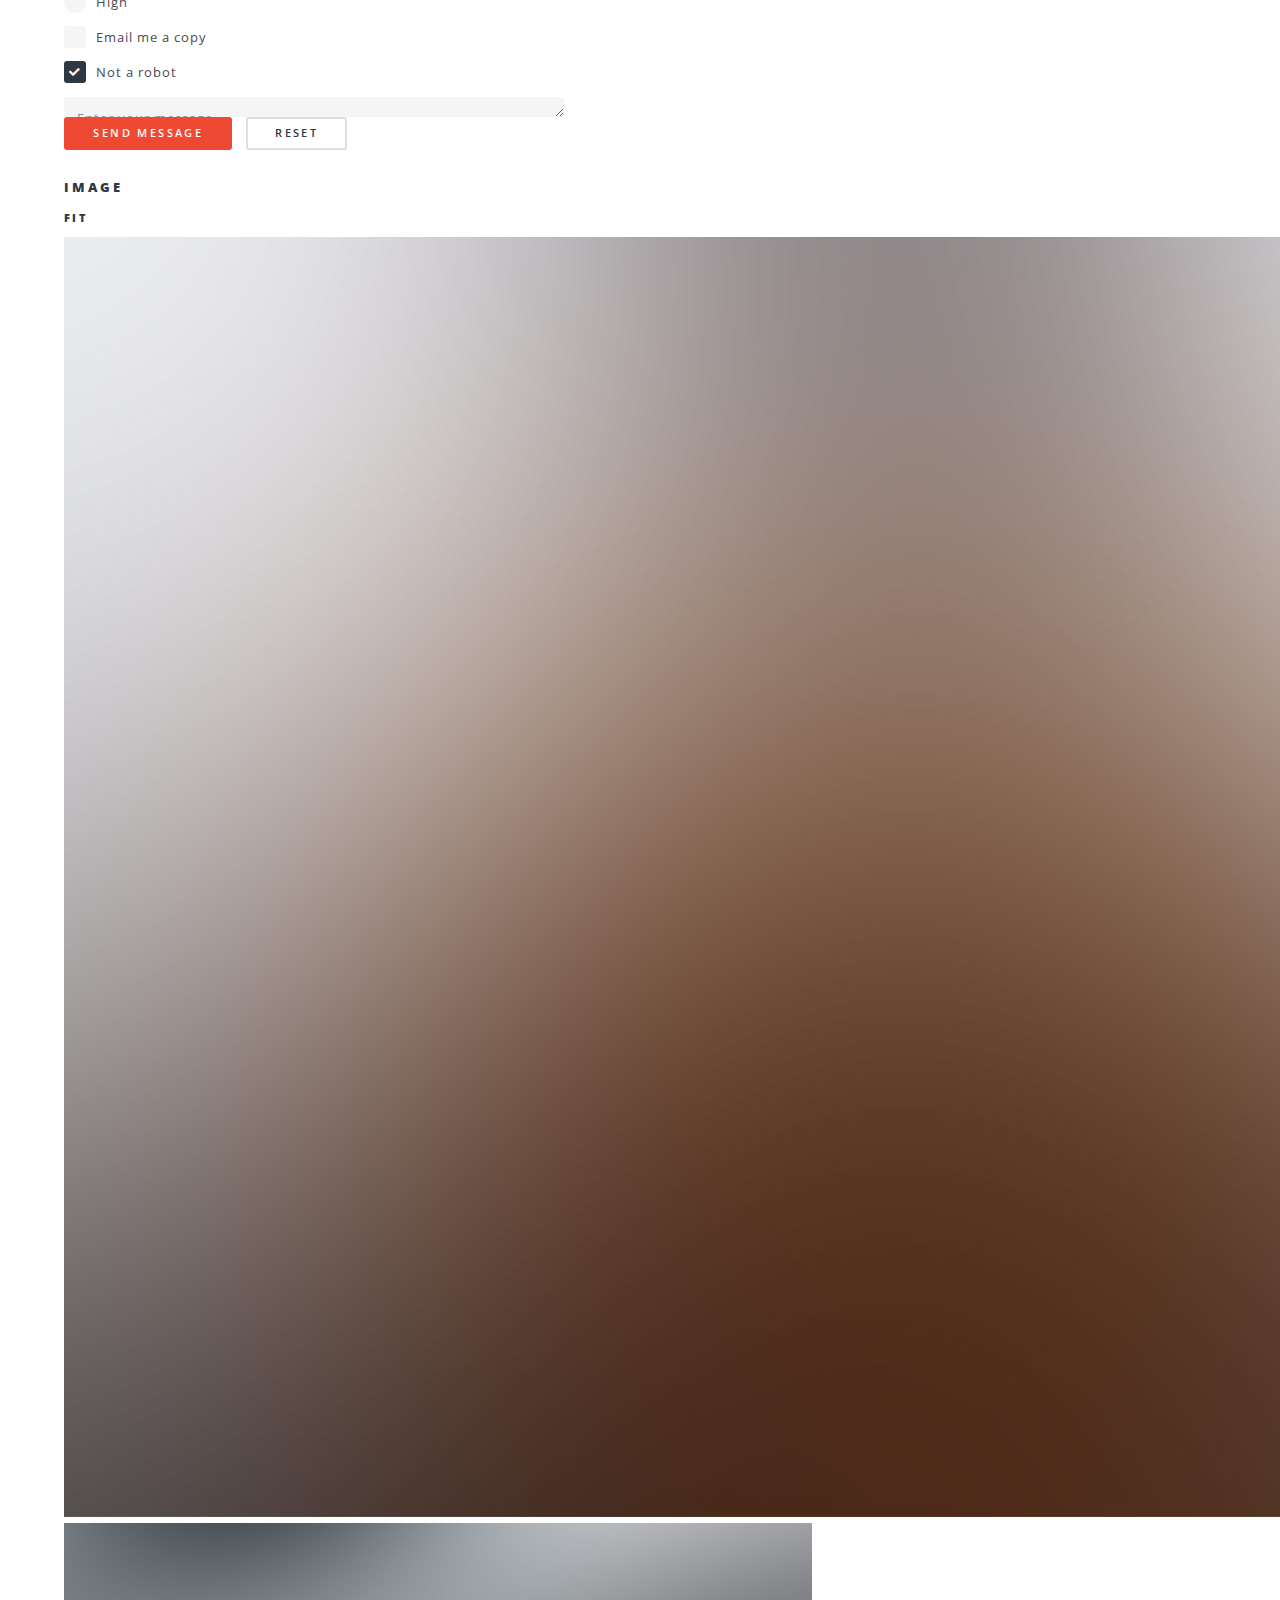
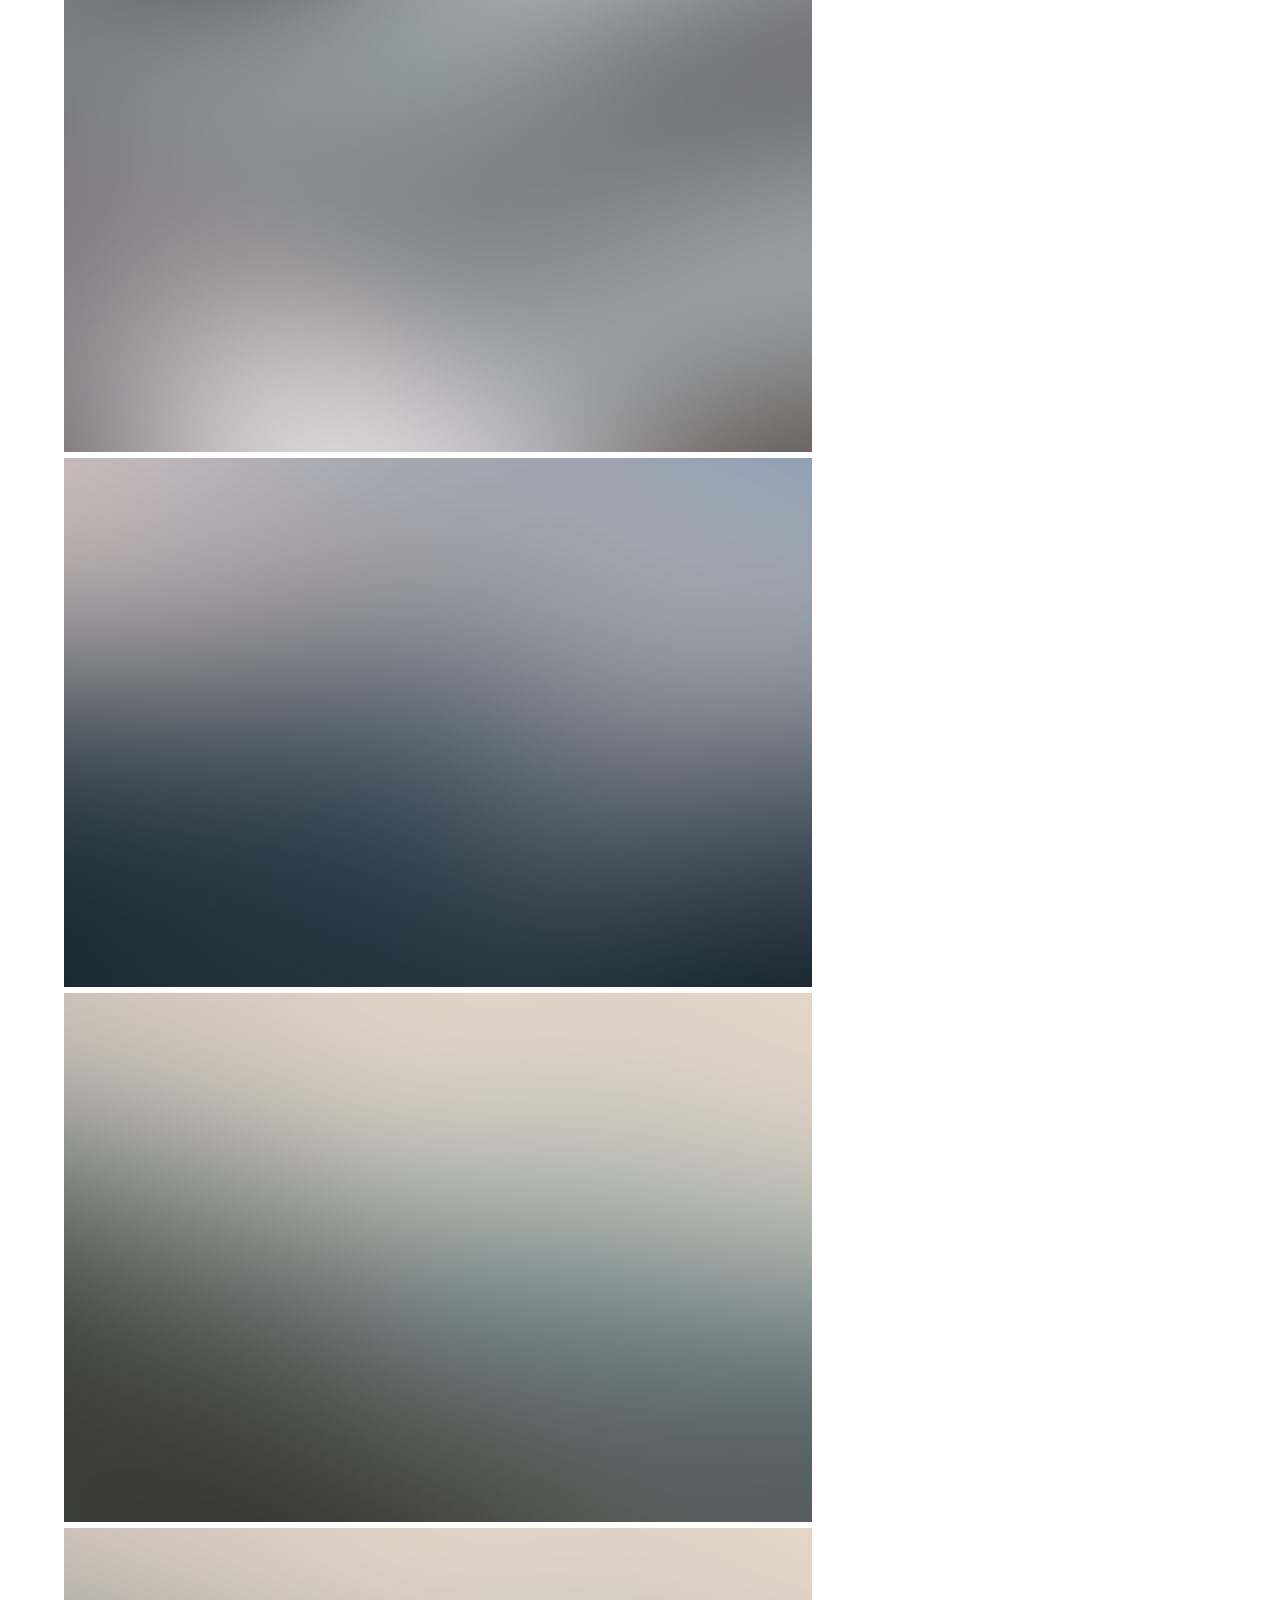
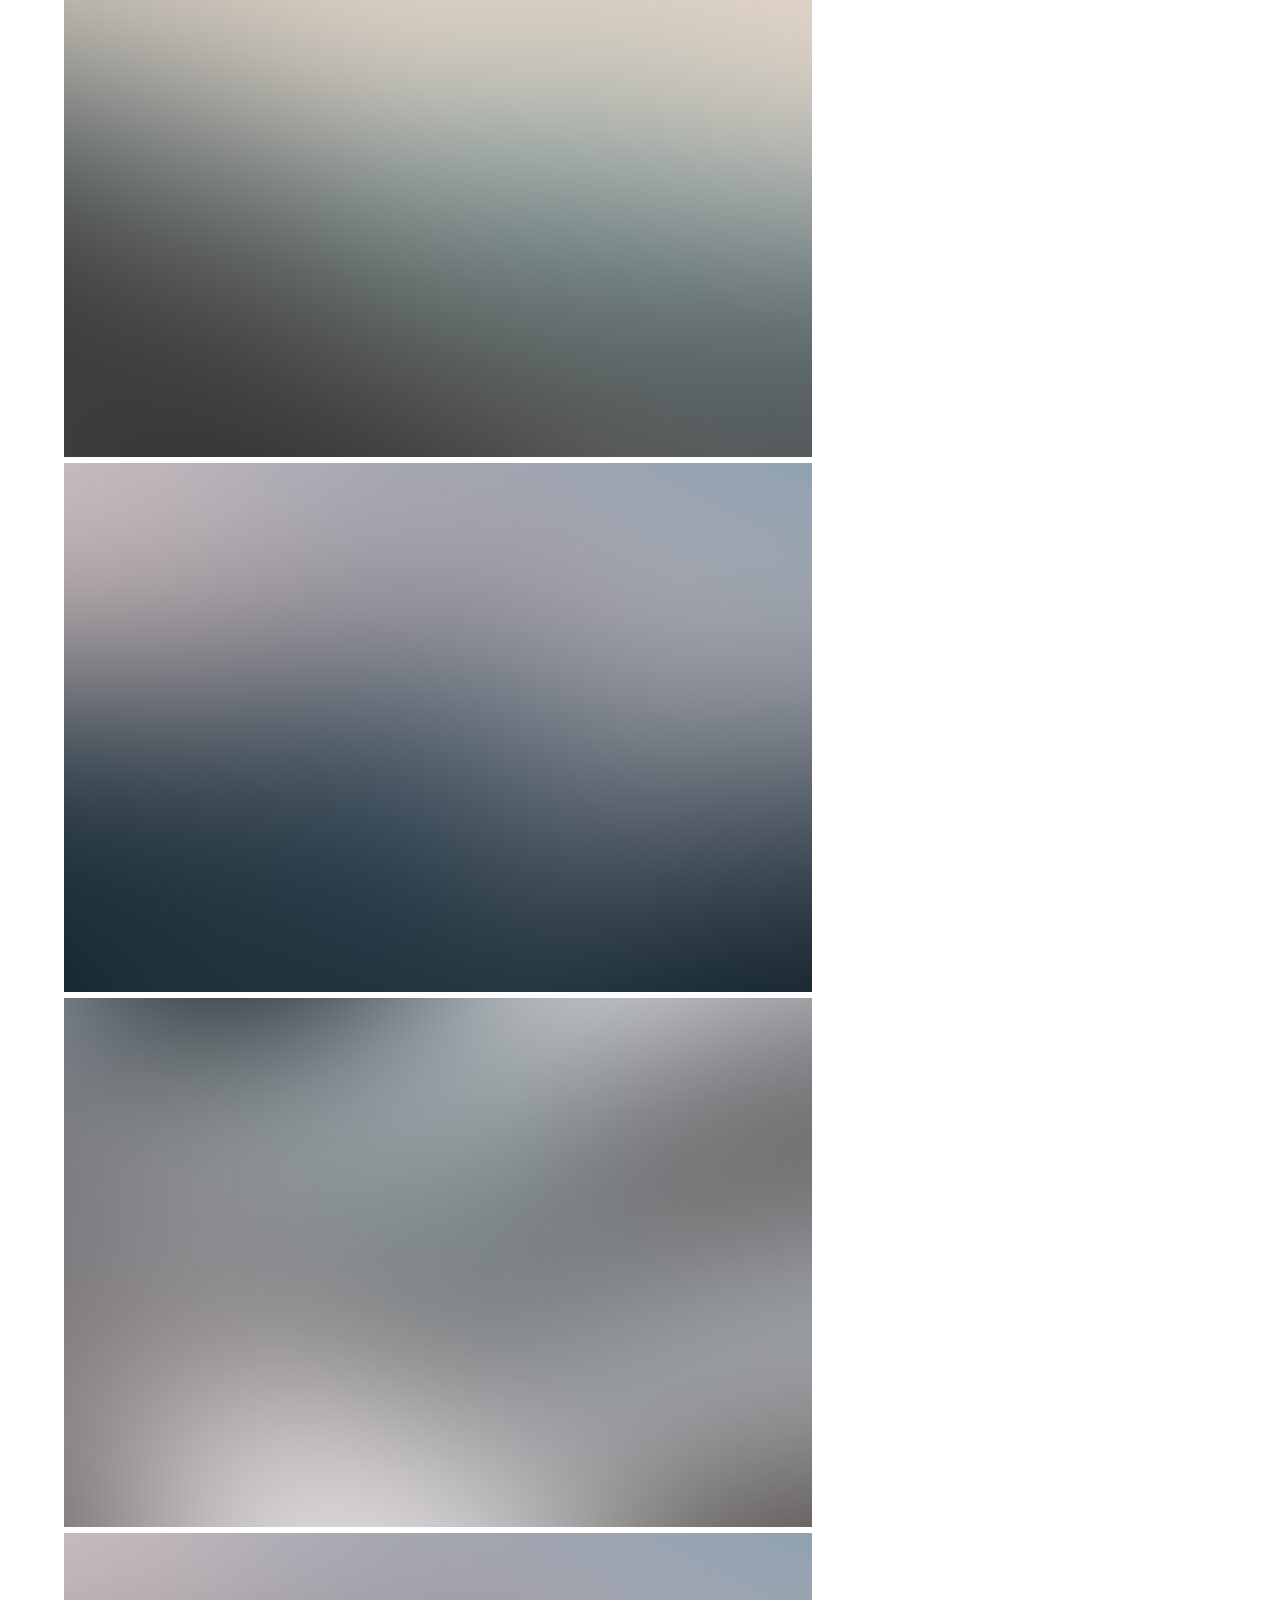
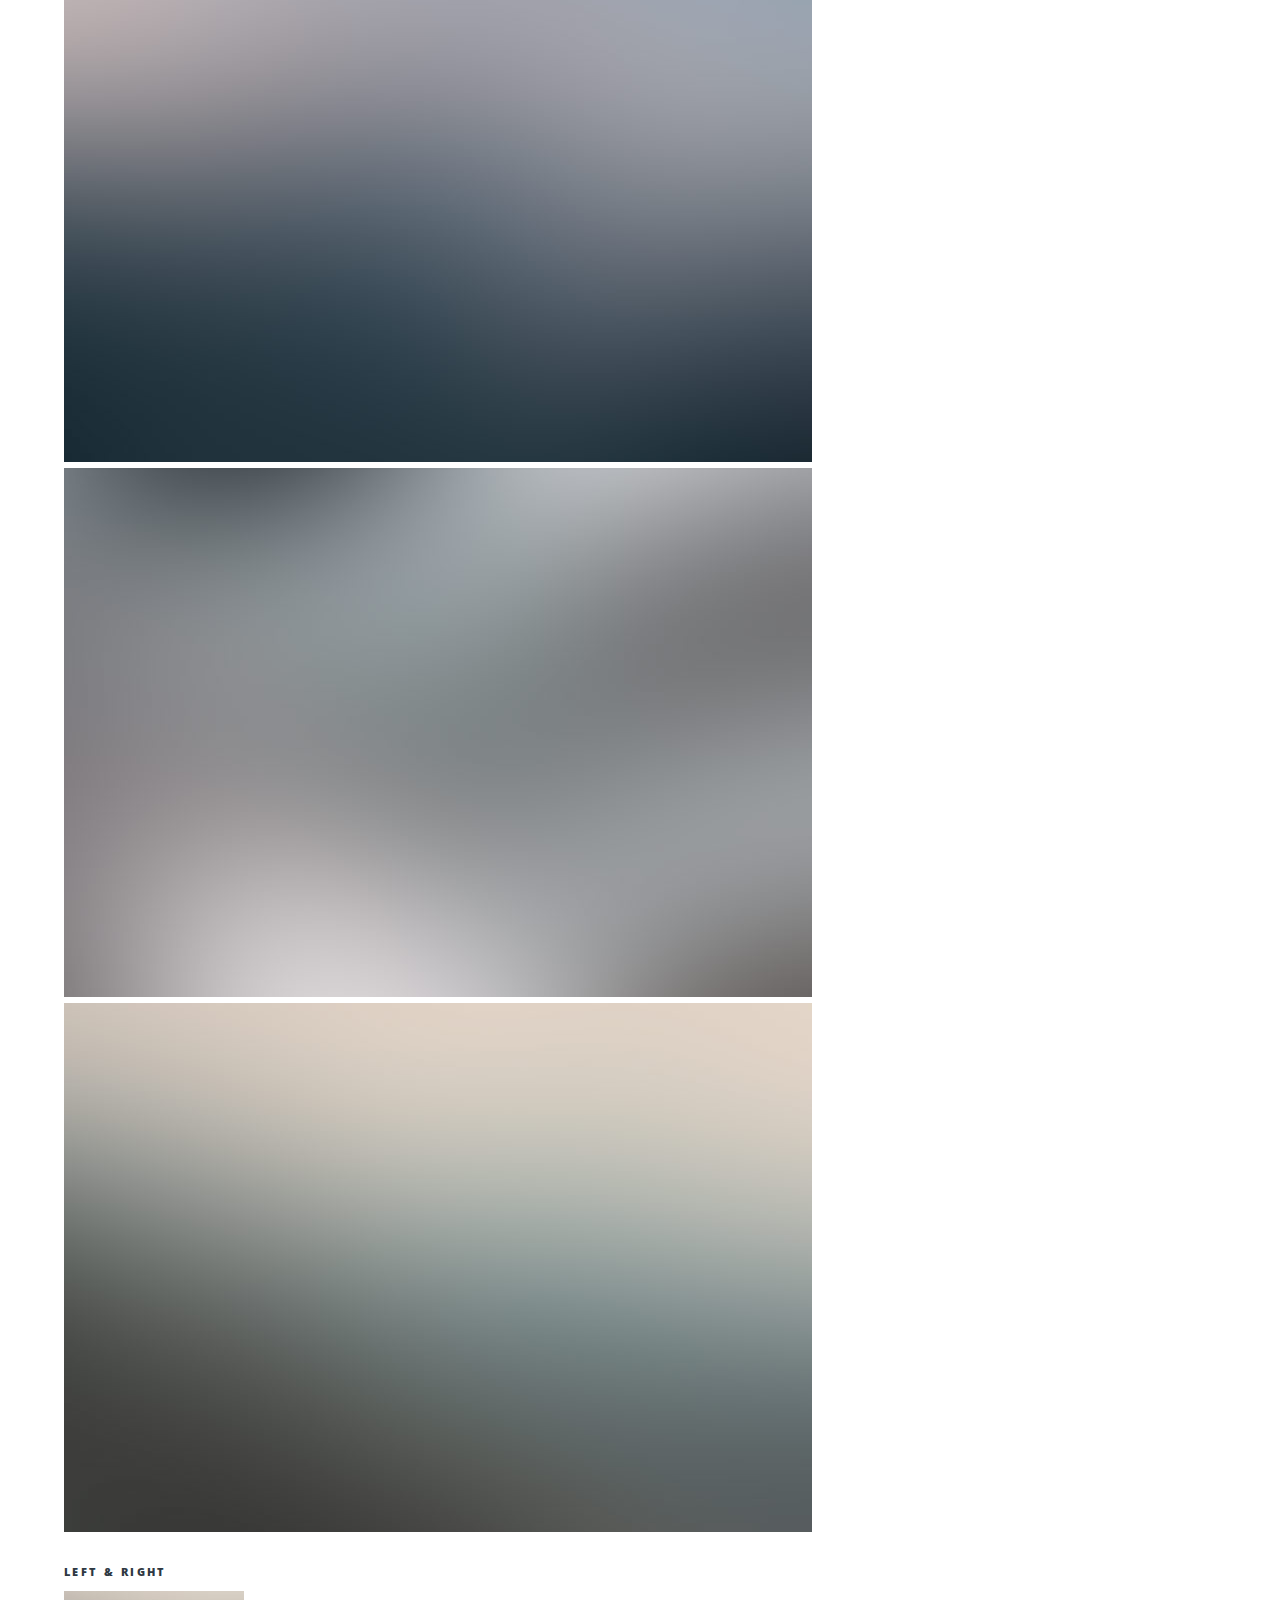
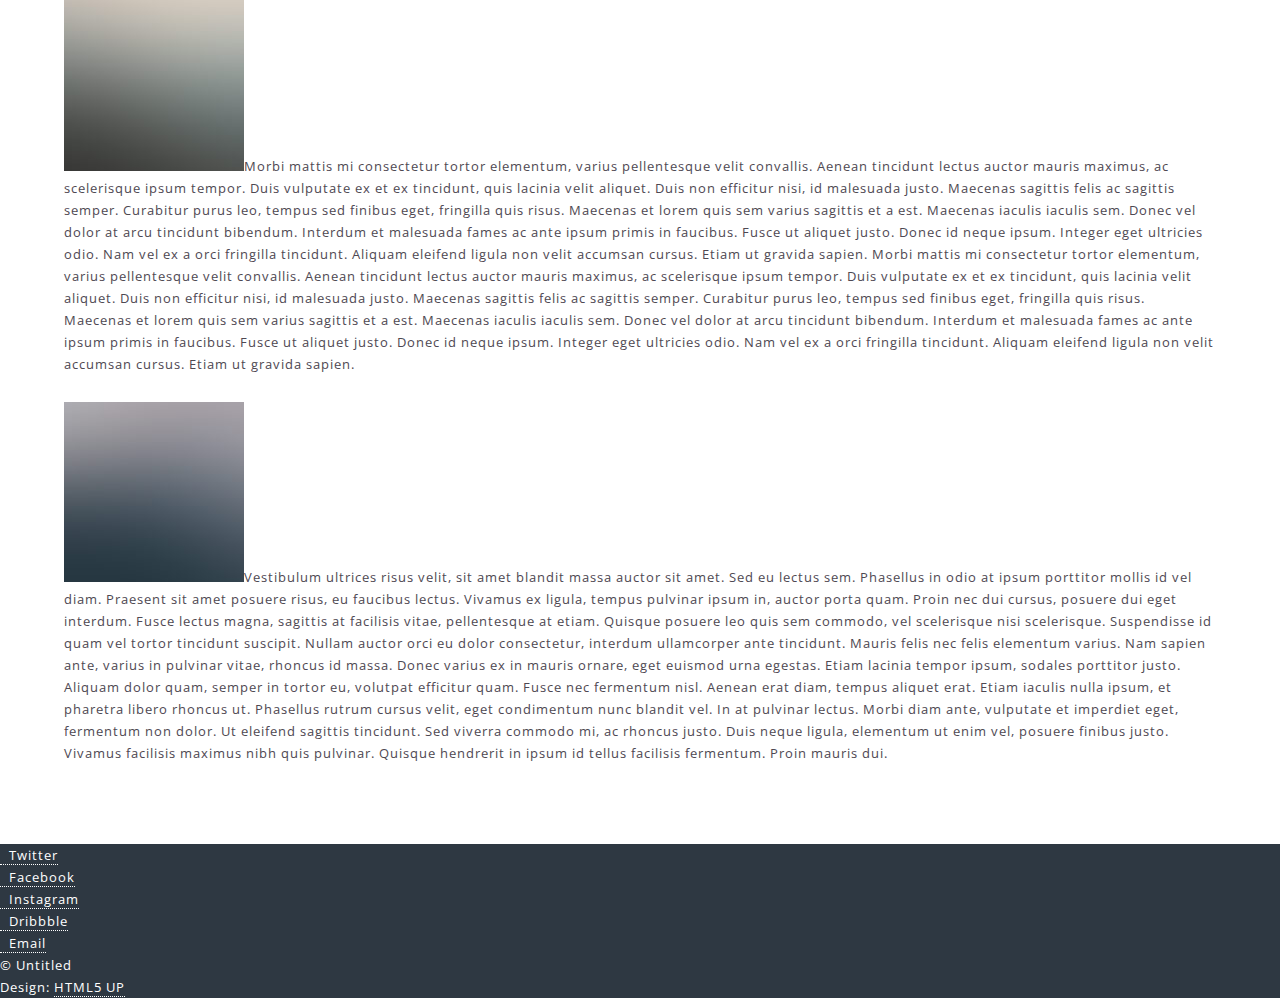
<file: html5up-spectral/elements.html>
<!DOCTYPE HTML>
<!--
	Spectral by HTML5 UP
	html5up.net | @ajlkn
	Free for personal and commercial use under the CCA 3.0 license (html5up.net/license)
-->
<html>
	<head>
		<title>Elements - Spectral by HTML5 UP</title>
		<meta charset="utf-8" />
		<meta name="viewport" content="width=device-width, initial-scale=1, user-scalable=no" />
		<link rel="stylesheet" href="assets/css/main.css" />
		<noscript><link rel="stylesheet" href="assets/css/noscript.css" /></noscript>
	</head>
	<body class="is-preload">

		<!-- Page Wrapper -->
			<div id="page-wrapper">

				<!-- Header -->
					<header id="header">
						<h1><a href="index.html">Spectral</a></h1>
						<nav id="nav">
							<ul>
								<li class="special">
									<a href="#menu" class="menuToggle"><span>Menu</span></a>
									<div id="menu">
										<ul>
											<li><a href="index.html">Home</a></li>
											<li><a href="generic.html">Generic</a></li>
											<li><a href="elements.html">Elements</a></li>
											<li><a href="#">Sign Up</a></li>
											<li><a href="#">Log In</a></li>
										</ul>
									</div>
								</li>
							</ul>
						</nav>
					</header>

				<!-- Main -->
					<article id="main">
						<header>
							<h2>Elements</h2>
							<p>Aliquam ut ex ut interdum donec amet imperdiet eleifend</p>
						</header>
						<section class="wrapper style5">
							<div class="inner">

								<section>
									<h4>Text</h4>
									<p>This is <b>bold</b> and this is <strong>strong</strong>. This is <i>italic</i> and this is <em>emphasized</em>.
									This is <sup>superscript</sup> text and this is <sub>subscript</sub> text.
									This is <u>underlined</u> and this is code: <code>for (;;) { ... }</code>. Finally, <a href="#">this is a link</a>.</p>
									<hr />
									<header>
										<h4>Heading with a Subtitle</h4>
										<p>Lorem ipsum dolor sit amet nullam id egestas urna aliquam</p>
									</header>
									<p>Nunc lacinia ante nunc ac lobortis. Interdum adipiscing gravida odio porttitor sem non mi integer non faucibus ornare mi ut ante amet placerat aliquet. Volutpat eu sed ante lacinia sapien lorem accumsan varius montes viverra nibh in adipiscing blandit tempus accumsan.</p>
									<header>
										<h5>Heading with a Subtitle</h5>
										<p>Lorem ipsum dolor sit amet nullam id egestas urna aliquam</p>
									</header>
									<p>Nunc lacinia ante nunc ac lobortis. Interdum adipiscing gravida odio porttitor sem non mi integer non faucibus ornare mi ut ante amet placerat aliquet. Volutpat eu sed ante lacinia sapien lorem accumsan varius montes viverra nibh in adipiscing blandit tempus accumsan.</p>
									<hr />
									<h2>Heading Level 2</h2>
									<h3>Heading Level 3</h3>
									<h4>Heading Level 4</h4>
									<h5>Heading Level 5</h5>
									<h6>Heading Level 6</h6>
									<hr />
									<h5>Blockquote</h5>
									<blockquote>Fringilla nisl. Donec accumsan interdum nisi, quis tincidunt felis sagittis eget tempus euismod. Vestibulum ante ipsum primis in faucibus vestibulum. Blandit adipiscing eu felis iaculis volutpat ac adipiscing accumsan faucibus. Vestibulum ante ipsum primis in faucibus lorem ipsum dolor sit amet nullam adipiscing eu felis.</blockquote>
									<h5>Preformatted</h5>
									<pre><code>i = 0;

while (!deck.isInOrder()) {
  print 'Iteration ' + i;
  deck.shuffle();
  i++;
}

print 'It took ' + i + ' iterations to sort the deck.';</code></pre>
								</section>

								<section>
									<h4>Lists</h4>
									<div class="row">
										<div class="col-6 col-12-medium">
											<h5>Unordered</h5>
											<ul>
												<li>Dolor pulvinar etiam.</li>
												<li>Sagittis adipiscing.</li>
												<li>Felis enim feugiat.</li>
											</ul>
											<h5>Alternate</h5>
											<ul class="alt">
												<li>Dolor pulvinar etiam.</li>
												<li>Sagittis adipiscing.</li>
												<li>Felis enim feugiat.</li>
											</ul>
										</div>
										<div class="col-6 col-12-medium">
											<h5>Ordered</h5>
											<ol>
												<li>Dolor pulvinar etiam.</li>
												<li>Etiam vel felis viverra.</li>
												<li>Felis enim feugiat.</li>
												<li>Dolor pulvinar etiam.</li>
												<li>Etiam vel felis lorem.</li>
												<li>Felis enim et feugiat.</li>
											</ol>
											<h5>Icons</h5>
											<ul class="icons">
												<li><a href="#" class="icon brands fa-twitter"><span class="label">Twitter</span></a></li>
												<li><a href="#" class="icon brands fa-facebook-f"><span class="label">Facebook</span></a></li>
												<li><a href="#" class="icon brands fa-instagram"><span class="label">Instagram</span></a></li>
												<li><a href="#" class="icon brands fa-github"><span class="label">Github</span></a></li>
											</ul>
										</div>
									</div>
									<h5>Actions</h5>
									<div class="row">
										<div class="col-6 col-12-medium">
											<ul class="actions">
												<li><a href="#" class="button primary">Default</a></li>
												<li><a href="#" class="button">Default</a></li>
											</ul>
											<ul class="actions small">
												<li><a href="#" class="button primary small">Small</a></li>
												<li><a href="#" class="button small">Small</a></li>
											</ul>
											<ul class="actions stacked">
												<li><a href="#" class="button primary">Default</a></li>
												<li><a href="#" class="button">Default</a></li>
											</ul>
											<ul class="actions stacked">
												<li><a href="#" class="button primary small">Small</a></li>
												<li><a href="#" class="button small">Small</a></li>
											</ul>
										</div>
										<div class="col-6 col-12-medium">
											<ul class="actions stacked">
												<li><a href="#" class="button primary fit">Default</a></li>
												<li><a href="#" class="button fit">Default</a></li>
											</ul>
											<ul class="actions stacked">
												<li><a href="#" class="button primary small fit">Small</a></li>
												<li><a href="#" class="button small fit">Small</a></li>
											</ul>
										</div>
									</div>
								</section>

								<section>
									<h4>Table</h4>
									<h5>Default</h5>
									<div class="table-wrapper">
										<table>
											<thead>
												<tr>
													<th>Name</th>
													<th>Description</th>
													<th>Price</th>
												</tr>
											</thead>
											<tbody>
												<tr>
													<td>Item One</td>
													<td>Ante turpis integer aliquet porttitor.</td>
													<td>29.99</td>
												</tr>
												<tr>
													<td>Item Two</td>
													<td>Vis ac commodo adipiscing arcu aliquet.</td>
													<td>19.99</td>
												</tr>
												<tr>
													<td>Item Three</td>
													<td> Morbi faucibus arcu accumsan lorem.</td>
													<td>29.99</td>
												</tr>
												<tr>
													<td>Item Four</td>
													<td>Vitae integer tempus condimentum.</td>
													<td>19.99</td>
												</tr>
												<tr>
													<td>Item Five</td>
													<td>Ante turpis integer aliquet porttitor.</td>
													<td>29.99</td>
												</tr>
											</tbody>
											<tfoot>
												<tr>
													<td colspan="2"></td>
													<td>100.00</td>
												</tr>
											</tfoot>
										</table>
									</div>

									<h5>Alternate</h5>
									<div class="table-wrapper">
										<table class="alt">
											<thead>
												<tr>
													<th>Name</th>
													<th>Description</th>
													<th>Price</th>
												</tr>
											</thead>
											<tbody>
												<tr>
													<td>Item One</td>
													<td>Ante turpis integer aliquet porttitor.</td>
													<td>29.99</td>
												</tr>
												<tr>
													<td>Item Two</td>
													<td>Vis ac commodo adipiscing arcu aliquet.</td>
													<td>19.99</td>
												</tr>
												<tr>
													<td>Item Three</td>
													<td> Morbi faucibus arcu accumsan lorem.</td>
													<td>29.99</td>
												</tr>
												<tr>
													<td>Item Four</td>
													<td>Vitae integer tempus condimentum.</td>
													<td>19.99</td>
												</tr>
												<tr>
													<td>Item Five</td>
													<td>Ante turpis integer aliquet porttitor.</td>
													<td>29.99</td>
												</tr>
											</tbody>
											<tfoot>
												<tr>
													<td colspan="2"></td>
													<td>100.00</td>
												</tr>
											</tfoot>
										</table>
									</div>
								</section>

								<section>
									<h4>Buttons</h4>
									<ul class="actions">
										<li><a href="#" class="button primary">Primary</a></li>
										<li><a href="#" class="button">Default</a></li>
									</ul>
									<ul class="actions">
										<li><a href="#" class="button large">Large</a></li>
										<li><a href="#" class="button">Default</a></li>
										<li><a href="#" class="button small">Small</a></li>
									</ul>
									<ul class="actions fit">
										<li><a href="#" class="button fit">Fit</a></li>
										<li><a href="#" class="button primary fit">Fit</a></li>
										<li><a href="#" class="button fit">Fit</a></li>
									</ul>
									<ul class="actions fit small">
										<li><a href="#" class="button primary fit small">Fit + Small</a></li>
										<li><a href="#" class="button fit small">Fit + Small</a></li>
										<li><a href="#" class="button primary fit small">Fit + Small</a></li>
									</ul>
									<ul class="actions">
										<li><a href="#" class="button primary icon solid fa-download">Icon</a></li>
										<li><a href="#" class="button icon solid fa-download">Icon</a></li>
									</ul>
									<ul class="actions">
										<li><span class="button primary disabled">Disabled</span></li>
										<li><span class="button disabled">Disabled</span></li>
									</ul>
								</section>

								<section>
									<h4>Form</h4>
									<form method="post" action="#">
										<div class="row gtr-uniform">
											<div class="col-6 col-12-xsmall">
												<input type="text" name="demo-name" id="demo-name" value="" placeholder="Name" />
											</div>
											<div class="col-6 col-12-xsmall">
												<input type="email" name="demo-email" id="demo-email" value="" placeholder="Email" />
											</div>
											<div class="col-12">
												<select name="demo-category" id="demo-category">
													<option value="">- Category -</option>
													<option value="1">Manufacturing</option>
													<option value="1">Shipping</option>
													<option value="1">Administration</option>
													<option value="1">Human Resources</option>
												</select>
											</div>
											<div class="col-4 col-12-small">
												<input type="radio" id="demo-priority-low" name="demo-priority" checked>
												<label for="demo-priority-low">Low</label>
											</div>
											<div class="col-4 col-12-small">
												<input type="radio" id="demo-priority-normal" name="demo-priority">
												<label for="demo-priority-normal">Normal</label>
											</div>
											<div class="col-4 col-12-small">
												<input type="radio" id="demo-priority-high" name="demo-priority">
												<label for="demo-priority-high">High</label>
											</div>
											<div class="col-6 col-12-small">
												<input type="checkbox" id="demo-copy" name="demo-copy">
												<label for="demo-copy">Email me a copy</label>
											</div>
											<div class="col-6 col-12-small">
												<input type="checkbox" id="demo-human" name="demo-human" checked>
												<label for="demo-human">Not a robot</label>
											</div>
											<div class="col-12">
												<textarea name="demo-message" id="demo-message" placeholder="Enter your message" rows="6"></textarea>
											</div>
											<div class="col-12">
												<ul class="actions">
													<li><input type="submit" value="Send Message" class="primary" /></li>
													<li><input type="reset" value="Reset" /></li>
												</ul>
											</div>
										</div>
									</form>
								</section>

								<section>
									<h4>Image</h4>
									<h5>Fit</h5>
									<div class="box alt">
										<div class="row gtr-50 gtr-uniform">
											<div class="col-12"><span class="image fit"><img src="images/banner.jpg" alt="" /></span></div>
											<div class="col-4"><span class="image fit"><img src="images/pic01.jpg" alt="" /></span></div>
											<div class="col-4"><span class="image fit"><img src="images/pic02.jpg" alt="" /></span></div>
											<div class="col-4"><span class="image fit"><img src="images/pic03.jpg" alt="" /></span></div>
											<div class="col-4"><span class="image fit"><img src="images/pic03.jpg" alt="" /></span></div>
											<div class="col-4"><span class="image fit"><img src="images/pic02.jpg" alt="" /></span></div>
											<div class="col-4"><span class="image fit"><img src="images/pic01.jpg" alt="" /></span></div>
											<div class="col-4"><span class="image fit"><img src="images/pic02.jpg" alt="" /></span></div>
											<div class="col-4"><span class="image fit"><img src="images/pic01.jpg" alt="" /></span></div>
											<div class="col-4"><span class="image fit"><img src="images/pic03.jpg" alt="" /></span></div>
										</div>
									</div>
									<h5>Left &amp; Right</h5>
									<p><span class="image left"><img src="images/pic04.jpg" alt="" /></span>Morbi mattis mi consectetur tortor elementum, varius pellentesque velit convallis. Aenean tincidunt lectus auctor mauris maximus, ac scelerisque ipsum tempor. Duis vulputate ex et ex tincidunt, quis lacinia velit aliquet. Duis non efficitur nisi, id malesuada justo. Maecenas sagittis felis ac sagittis semper. Curabitur purus leo, tempus sed finibus eget, fringilla quis risus. Maecenas et lorem quis sem varius sagittis et a est. Maecenas iaculis iaculis sem. Donec vel dolor at arcu tincidunt bibendum. Interdum et malesuada fames ac ante ipsum primis in faucibus. Fusce ut aliquet justo. Donec id neque ipsum. Integer eget ultricies odio. Nam vel ex a orci fringilla tincidunt. Aliquam eleifend ligula non velit accumsan cursus. Etiam ut gravida sapien. Morbi mattis mi consectetur tortor elementum, varius pellentesque velit convallis. Aenean tincidunt lectus auctor mauris maximus, ac scelerisque ipsum tempor. Duis vulputate ex et ex tincidunt, quis lacinia velit aliquet. Duis non efficitur nisi, id malesuada justo. Maecenas sagittis felis ac sagittis semper. Curabitur purus leo, tempus sed finibus eget, fringilla quis risus. Maecenas et lorem quis sem varius sagittis et a est. Maecenas iaculis iaculis sem. Donec vel dolor at arcu tincidunt bibendum. Interdum et malesuada fames ac ante ipsum primis in faucibus. Fusce ut aliquet justo. Donec id neque ipsum. Integer eget ultricies odio. Nam vel ex a orci fringilla tincidunt. Aliquam eleifend ligula non velit accumsan cursus. Etiam ut gravida sapien.</p>
									<p><span class="image right"><img src="images/pic05.jpg" alt="" /></span>Vestibulum ultrices risus velit, sit amet blandit massa auctor sit amet. Sed eu lectus sem. Phasellus in odio at ipsum porttitor mollis id vel diam. Praesent sit amet posuere risus, eu faucibus lectus. Vivamus ex ligula, tempus pulvinar ipsum in, auctor porta quam. Proin nec dui cursus, posuere dui eget interdum. Fusce lectus magna, sagittis at facilisis vitae, pellentesque at etiam. Quisque posuere leo quis sem commodo, vel scelerisque nisi scelerisque. Suspendisse id quam vel tortor tincidunt suscipit. Nullam auctor orci eu dolor consectetur, interdum ullamcorper ante tincidunt. Mauris felis nec felis elementum varius. Nam sapien ante, varius in pulvinar vitae, rhoncus id massa. Donec varius ex in mauris ornare, eget euismod urna egestas. Etiam lacinia tempor ipsum, sodales porttitor justo. Aliquam dolor quam, semper in tortor eu, volutpat efficitur quam. Fusce nec fermentum nisl. Aenean erat diam, tempus aliquet erat. Etiam iaculis nulla ipsum, et pharetra libero rhoncus ut. Phasellus rutrum cursus velit, eget condimentum nunc blandit vel. In at pulvinar lectus. Morbi diam ante, vulputate et imperdiet eget, fermentum non dolor. Ut eleifend sagittis tincidunt. Sed viverra commodo mi, ac rhoncus justo. Duis neque ligula, elementum ut enim vel, posuere finibus justo. Vivamus facilisis maximus nibh quis pulvinar. Quisque hendrerit in ipsum id tellus facilisis fermentum. Proin mauris dui.</p>
								</section>

							</div>
						</section>
					</article>

				<!-- Footer -->
					<footer id="footer">
						<ul class="icons">
							<li><a href="#" class="icon brands fa-twitter"><span class="label">Twitter</span></a></li>
							<li><a href="#" class="icon brands fa-facebook-f"><span class="label">Facebook</span></a></li>
							<li><a href="#" class="icon brands fa-instagram"><span class="label">Instagram</span></a></li>
							<li><a href="#" class="icon brands fa-dribbble"><span class="label">Dribbble</span></a></li>
							<li><a href="#" class="icon solid fa-envelope"><span class="label">Email</span></a></li>
						</ul>
						<ul class="copyright">
							<li>&copy; Untitled</li><li>Design: <a href="http://html5up.net">HTML5 UP</a></li>
						</ul>
					</footer>

			</div>

		<!-- Scripts -->
			<script src="assets/js/jquery.min.js"></script>
			<script src="assets/js/jquery.scrollex.min.js"></script>
			<script src="assets/js/jquery.scrolly.min.js"></script>
			<script src="assets/js/browser.min.js"></script>
			<script src="assets/js/breakpoints.min.js"></script>
			<script src="assets/js/util.js"></script>
			<script src="assets/js/main.js"></script>

	</body>
</html>
</file>
<file: html5up-spectral/assets/css/noscript.css>
/*
	Spectral by HTML5 UP
	html5up.net | @ajlkn
	Free for personal and commercial use under the CCA 3.0 license (html5up.net/license)
*/

/* Banner */

	body.is-preload #banner h2 {
		-moz-transform: none;
		-webkit-transform: none;
		-ms-transform: none;
		transform: none;
		opacity: 1;
	}

		body.is-preload #banner h2:before, body.is-preload #banner h2:after {
			width: 100%;
		}

	body.is-preload #banner .more {
		-moz-transform: none;
		-webkit-transform: none;
		-ms-transform: none;
		transform: none;
		opacity: 1;
	}

	body.is-preload #banner:after {
		opacity: 0;
	}
</file>
<file: html5up-twenty/assets/css/noscript.css>
/*
	Twenty by HTML5 UP
	html5up.net | @ajlkn
	Free for personal and commercial use under the CCA 3.0 license (html5up.net/license)
*/

/* Banner */

	#banner .inner {
		opacity: 1;
	}
</file>
<file: parallax-template/css/templatemo-style.css>
/*

Simple House

https://templatemo.com/tm-539-simple-house

*/

ul, nav, body, h1, h2, h4, h6, p, figure {
  margin: 0;
  padding: 0;
}

a, button { transition: all 0.3s ease; }

/* Bootstrap grid system  */

html {
  box-sizing: border-box;
  -ms-overflow-style: scrollbar;
}

*,
*::before,
*::after {
  box-sizing: inherit;
}

.container {
  width: 100%;
  max-width: 1200px;
  margin-right: auto;
  margin-left: auto;
}

.tm-container-inner,
.tm-container-inner-2 {
  padding-left: 15px;
  padding-right: 15px;
}

.row {
  display: -ms-flexbox;
  display: flex;
  -ms-flex-wrap: wrap;
  flex-wrap: wrap;
  margin-left: -15px;
  margin-right: -15px;
}

.col-lg-3,
.col-lg-4,
.col-lg-6,
.col-md-4,
.col-md-6,
.col-sm-6, 
.col-12 {
  position: relative;
  width: 100%;
  padding-right: 15px;
  padding-left: 15px;
}

.col-12 {
  -ms-flex: 0 0 100%;
  flex: 0 0 100%;
  max-width: 100%;
}

@media (min-width: 576px) {
  .col-sm-6 {
    -ms-flex: 0 0 50%;
    flex: 0 0 50%;
    max-width: 50%;
  }
}

@media (min-width: 768px) {
  .col-md-4 {
    -ms-flex: 0 0 33.333333%;
    flex: 0 0 33.333333%;
    max-width: 33.333333%;
  }
  
  .col-md-6 {
    -ms-flex: 0 0 50%;
    flex: 0 0 50%;
    max-width: 50%;
  }
}

@media (min-width: 992px) {
  .col-lg-3 {
    -ms-flex: 0 0 25%;
    flex: 0 0 25%;
    max-width: 25%;
  }
  
  .col-lg-4 {
    -ms-flex: 0 0 33.333333%;
    flex: 0 0 33.333333%;
    max-width: 33.333333%;
  }
  
  .col-lg-6 {
    -ms-flex: 0 0 50%;
    flex: 0 0 50%;
    max-width: 50%;
  }
}

/*
  primary: #2D99CC
  success: #319966
  danger: #993332
*/

.tm-btn {
  display: inline-block;
  font-size: 1rem;
  width: auto;
  padding: 10px 30px;
  text-decoration: none;
  cursor: pointer;
  border: 0;
}

.tm-btn-default {
  border: 1px solid #ccc;
  background-color: transparent;
  color: #626364;
}

.tm-btn-default:hover,
.tm-btn-default:focus {
  color: white;
  background-color: #98999A;
}

.tm-btn-primary {
  background-color: #2D99CC;
  color: white;
}

.tm-btn-primary:hover,
.tm-btn-primary:focus {
  background-color: #1b6f96;
}

.tm-btn-success {
  background-color: #319966;
  color: white;
}

.tm-btn-success:hover,
.tm-btn-success:focus {
  background-color: #1d6e46;
}

.tm-btn-danger {
  background-color: #993332;
  color: white;
}

.tm-btn-danger:hover,
.tm-btn-danger:focus {
  background-color: #752423;
}

.tm-mb-45 {
  margin-bottom: 45px;
}

.tm-mb-p {
    margin-bottom: 20px;
}

.tm-text-success {
  color: #319966;
}

.text-center {
  text-align: center;
}

.hidden {
  display: none !important;
}

.img-fluid {
  max-width: 100%;
  height: auto;
}

body {
  font-family: 'Open Sans', Arial, sans-serif;
  font-size: 17px;
  background-color: #ccc;
  overflow-x: hidden;
}

.container {
  background-color: white;
}

p, address {
  color: #626364;
  line-height: 1.8;
}

/* Set width and height in JS */
.placeholder {
  width: 100%;
  min-height: 460px;
  background-color: #556E5B;
}

.placeholder-2 {
  width: 100%;
  min-height: 220px;
  background-color: #CFBEA5;
  position: relative;
  z-index: 998;
}

.parallax-window {
  min-height: 460px;
  background: transparent;
  position: relative;
}

.parallax-window-2 {
  min-height: 220px;
  width: 100%;
  margin-left: auto;
  margin-right: auto;
  background: transparent;
  position: relative;
}

.parallax-mirror {
  z-index: 999 !important;
}

.tm-header {
  position: absolute;
  bottom: 0;
  left: 0;
  width: 100%;
  color: white;
  z-index: 1000;
}

.tm-header-inner {
  padding: 40px 50px;
}

@media (max-width: 991px) {
  .tm-header-inner {
    padding: 30px 15px;
  }
}

.tm-site-logo {
  display: inline-block;
  margin-right: 5px;
}

.tm-site-text-box {
  display: inline-block;
}

.tm-site-title {
  font-size: 2.2rem;
  font-weight: 400;
  margin-bottom: 5px;
}

.tm-site-description {
  font-size: 1.1rem;
  font-weight: 400;
}

.tm-nav {
  text-align: right;
  margin-top: 30px;
}

.tm-nav-ul {
  display: flex;
  justify-content: flex-end;
}

.tm-nav-li {
  list-style: none;
  display: block;
  margin-bottom: 0;
  padding-right: 25px;
  padding-left: 25px;
}

@media (max-width: 991px) {
  .tm-nav-li {
    padding-right: 15px;
    padding-left: 15px;
  }
}

.tm-nav-link {
  color: white;
  text-decoration: none;
  padding-bottom: 10px;
}

.tm-nav-link.active,
.tm-nav-link:hover {
  border-bottom: 1px solid white;
}

.tm-welcome-section {
  margin: 60px auto;
  max-width: 655px;
}

.tm-section-title {
  font-size: 2rem;
  font-weight: 400;
  margin-bottom: 30px;
}

.tm-gallery {
  margin-bottom: 80px;
}

.tm-gallery-page {
  max-width: 280px;
  margin-left: auto;
  margin-right: auto;
  display: -ms-flexbox;
  display: flex;
  -ms-flex-wrap: wrap;
  flex-wrap: wrap;
}

.tm-gallery-description {
  font-size: 0.95rem;
}

.tm-section,
.tm-container-inner,
.tm-container-inner-2 {
  margin-left: auto;
  margin-right: auto;
}

/* Small devices (landscape phones, 576px and up) */
@media (min-width: 576px) {
  .tm-gallery-page {
    max-width: 560px;
  }
}

/* Medium devices (tablets, 768px and up) */
@media (min-width: 768px) {
  .tm-gallery-page,
  .tm-section,
  .tm-container-inner,
  .tm-container-inner-2 {
    max-width: 840px;
  }
}

/* Large devices (desktops, 992px and up) */
@media (min-width: 992px) {
  .tm-gallery-page,
  .tm-section {
    max-width: 1120px;
  }
  
  .tm-container-inner {
    max-width: 1120px;
  }
  
  .tm-container-inner-2 {
    max-width: 900px;
  }
}

.tm-gallery-item {
  max-width: 280px;
}

.tm-gallery-img {
  margin-bottom: 20px;
}

.tm-gallery-title {
  font-size: 1.3rem;
  font-weight: 400;
  color: #1A6692;
  margin-bottom: 15px;
}

.tm-gallery-description {
  margin-bottom: 20px;
}

.tm-gallery-price {
  font-size: 1.25rem;
  color: #2F956D;
  margin-bottom: 60px;
}

.tm-paging-links {
  text-align: center;
  margin-bottom: 40px;
}

.tm-paging-item {
  list-style: none;
  display: inline-block;
  border: 1px solid #2F956D;
  margin: 7px;
}

.tm-paging-link {
  padding: 10px 30px;
  display: flex;
  align-items: center;
  justify-content: center;
  text-decoration: none;
  color: #2F956D;
  background-color: transparent;
}

.tm-paging-link.active,
.tm-paging-link:hover {
  background-color: #2F956D;
  color: white;
}

.tm-description-figure {
  text-align: center;  
}

.tm-description-box {
  margin-left: auto;
  margin-right: auto;
}

.tm-description-box {
  padding-left: 0;
  padding-right: 0;
  display: flex;
  flex-direction: column;
  margin-top: 30px;
  max-width: 530px;
}

@media (min-width: 768px) {
  .tm-description-box {
    padding-left: 5px;
    padding-right: 40px;
    margin-top: 0;
  }
}

.tm-right {
  align-self: flex-end;
}

.tm-footer {
  padding: 25px 15px;
  margin-top: 40px;
}

.tm-footer a {
  color: #626364;
  text-decoration: none;
}

.tm-footer a:hover {
  color: #1A6692;
}

/* About */
.tm-persons {
  margin-bottom: 20px;
}

.tm-person {
  display: flex;
  flex-direction: column;
  align-items: center;
  justify-content: center;
  margin-bottom: 60px;
}

@media (min-width: 420px) {
  .tm-person {
    flex-direction: row;
  }
}

.tm-person-description {
  padding-left: 20px;
  padding-right: 20px;
}

.tm-person-name {
  font-size: 1.6rem;
  font-weight: 300;
  color: #09C;
  margin-bottom: 5px;
  margin-top: 15px;
}

@media (min-width: 420px) {
  .tm-person-name {
    margin-top: 0;
  }
}

.tm-person-title {
  color: #C39;
  margin-bottom: 20px;
}

.tm-person-about {
  margin-bottom: 20px;
}

.tm-social-link {
  color: #626364;
  display: inline-block;
  border-radius: 1px;
  background-color: transparent;
  font-size: 1.3rem;
  text-decoration: none;
  width: 40px;
  height: 40px;
  margin-right: 0;
  margin-bottom: 15px;
}

.tm-social-link:hover {
  color: white;
  background-color: #626364;
}

.tm-social-icon {
  display: flex;
  align-items: center;
  justify-content: center;
  width: 100%;
  height: 100%;
}

.tm-feature {
  text-align: center;
  padding: 45px 20px;
}

.tm-feature-icon {
  color: #9f9c9c;
  margin-bottom: 65px;
}

.tm-feature-description {
  margin-bottom: 35px;
  font-size: 1rem;
}

.tm-features {
  margin-top: 35px;
}

.tm-history {
  margin-top: 45px;
}

.tm-history-inner {
  display: flex;
  align-items: center;
  justify-content: center;
  flex-direction: column;
}

.tm-history-img {
  max-width: 100%;
}

@media (min-width: 768px) {
 .tm-history-img {
    max-width: 50%;
  }
  
  .tm-history-inner {
    flex-direction: row;
  }
}

.tm-history-title {
  font-size: 1.6rem;
  font-weight: 300;
  color: #1A6692;
  margin-bottom: 30px;
}

.tm-history-text {
  max-width: 480px;
  margin: 15px auto 0;
}

.tm-history-description {
  margin-bottom: 40px;
}

@media (min-width: 768px) {
 .tm-history-text {
    max-width: auto;
    margin: 0 auto 0 35px;
  } 
}

/* Contact Page */
.tm-contact-form {
  max-width: 100%;
}

@media (min-width: 768px) {
 .tm-contact-form {
    max-width: 310px;
  } 
}

.tm-d-flex {
  display: flex;
  flex-direction: column;
}

.tm-btn-right {
  align-self: flex-end;
}

.form-group {
  margin-bottom: 30px;
}

.form-control {
  display: block;
  width: 100%;
  padding: 0.375rem 0.75rem;
  font-size: 1.1rem;
  font-weight: 400;
  line-height: 1.5;
  color: #626364;
  background-color: #fff;
  background-clip: padding-box;
  border: 1px solid #ced4da;
  border-right: 0;
  border-top: 0;
  border-left: 0;
  border-radius: 0;
  transition: border-color 0.15s ease-in-out, box-shadow 0.15s ease-in-out;
}

.form-control::-ms-expand {
  background-color: transparent;
  border: 0;
}

.form-control:focus {
  color: #495057;
  background-color: #fff;
  border-color: #80bdff;
  outline: 0;
  box-shadow: 0 0 0 0.2rem rgba(0, 123, 255, 0.25);
}

.form-control::-webkit-input-placeholder {
  color: #6c757d;
  opacity: 1;
}

.form-control::-moz-placeholder {
  color: #6c757d;
  opacity: 1;
}

.form-control:-ms-input-placeholder {
  color: #6c757d;
  opacity: 1;
}

.form-control::-ms-input-placeholder {
  color: #6c757d;
  opacity: 1;
}

.form-control::placeholder {
  color: #6c757d;
  opacity: 1;
}

.tm-info-title {
  font-size: 1.6rem;
  font-weight: 300;
  margin-bottom: 30px;
}

address {
  font-style: normal;
  margin-bottom: 50px;
}

.tm-address-box {
  max-width: 100%;
}

@media (min-width: 768px) {
 .tm-address-box {
    max-width: 315px;
  } 
}

.tm-contact-icon {
  display: inline-block;
  margin-right: 25px;
  color: #319966;
}

.tm-contact-link {
  display: inline-block;
  color: #626364;
  margin-bottom: 25px;
  text-decoration: none;
}

.tm-contact-social {
  margin-top: 10px;
}

.tm-map {
  max-width: 900px;
  height: 450px;
  width: 100%;
  margin-left: auto;
  margin-right: auto;
}

.tm-map iframe {
  width: 100%;
  height: 100%;
}

.tm-contact-section {
  padding-bottom: 30px;
}

.tm-map-section {
  padding-top: 40px;
  padding-bottom: 40px;
}

.tm-info-section {
  padding-top: 30px;
}

.tm-faq {
  max-width: 650px;
  margin-left: auto;
  margin-right: auto;
}

.tm-accordion {
  padding-top: 40px;
}

/* https://www.w3schools.com/howto/howto_js_accordion.asp */
/* Style the buttons that are used to open and close the accordion panel */
.accordion {
  font-size: 1.2rem;
  font-family: 'Open Sans', Helevetica, Arial, sans-serif;
  color: #999;
  background-color: transparent;
  border: 1px solid #d0d0d0;
  margin-bottom: 17px;
  margin-top: 17px;
  cursor: pointer;
  padding: 10px 20px 6px;
  width: 100%;
  text-align: left;
  outline: none;
  transition: 0.4s;
}

/* Add a background color to the button if it is clicked on (add the .active class with JS), and when you move the mouse over it (hover) */
.accordion.active, .accordion:hover {
  color: #09C;
}

@keyframes changeIcon {
  0% {
    content: '\f0d9';
  }
  50% {
    color: white;
  }
  100% {
    content: "\f0d7";
  }
}

@keyframes changeIconBack {
  0% {
    content: '\f0d7';
  }
  50% {
    color: white;
  }
  100% {
    content: "\f0d9";
  }
}

.accordion:after {
  font-family: 'Font Awesome 5 Free';
  font-weight: 900;
  animation: changeIconBack 0.3s linear;
  content: '\f0d9';
  font-size: 2rem;
  color: #999;
  float: right;
  margin-left: 5px;
}

.accordion.active:after {
  animation: changeIcon 0.3s linear;
  content: '\f0d7';
}

/* Style the accordion panel. Note: hidden by default */
.panel {
  background-color: white;
  max-height: 0;
  overflow: hidden;
  transition: max-height 0.2s ease-out;
}

.panel p {
  padding: 5px 20px 30px;
}
</file>
<file: html5up-alpha/assets/css/main.css>
@import url("fontawesome-all.min.css");
@import url("https://fonts.googleapis.com/css?family=Source+Sans+Pro:300,400,300italic,400italic");

/*
	Alpha by HTML5 UP
	html5up.net | @ajlkn
	Free for personal and commercial use under the CCA 3.0 license (html5up.net/license)
*/

/* Reset */

/* Based on meyerweb.com/eric/tools/css/reset (v2.0 | 20110126 | License: public domain) */

	html, body, div, span, applet, object,
	iframe, h1, h2, h3, h4, h5, h6, p, blockquote,
	pre, a, abbr, acronym, address, big, cite,
	code, del, dfn, em, img, ins, kbd, q, s, samp,
	small, strike, strong, sub, sup, tt, var, b,
	u, i, center, dl, dt, dd, ol, ul, li, fieldset,
	form, label, legend, table, caption, tbody,
	tfoot, thead, tr, th, td, article, aside,
	canvas, details, embed, figure, figcaption,
	footer, header, hgroup, menu, nav, output, ruby,
	section, summary, time, mark, audio, video {
		margin: 0;
		padding: 0;
		border: 0;
		font-size: 100%;
		font: inherit;
		vertical-align: baseline;
	}

	article, aside, details, figcaption, figure,
	footer, header, hgroup, menu, nav, section {
		display: block;
	}

	body {
		line-height: 1;
	}

	ol, ul {
		list-style: none;
	}

	blockquote, q {
		quotes: none;
	}

		blockquote:before, blockquote:after, q:before, q:after {
			content: '';
			content: none;
		}

	table {
		border-collapse: collapse;
		border-spacing: 0;
	}

	body {
		-webkit-text-size-adjust: none;
	}

	mark {
		background-color: transparent;
		color: inherit;
	}

	input::-moz-focus-inner {
		border: 0;
		padding: 0;
	}

	input, select, textarea {
		-moz-appearance: none;
		-webkit-appearance: none;
		-ms-appearance: none;
		appearance: none;
	}

/* Basic */

	@-ms-viewport {
		width: device-width;
	}

	body {
		-ms-overflow-style: scrollbar;
	}

	@media screen and (max-width: 480px) {

		html, body {
			min-width: 320px;
		}

	}

	html {
		box-sizing: border-box;
	}

	*, *:before, *:after {
		box-sizing: inherit;
	}

	body {
		background: #f5f5f5;
	}

	body, input, select, textarea {
		color: #777;
		font-family: "Source Sans Pro", sans-serif;
		font-size: 16pt;
		font-weight: 300;
		line-height: 1.65em;
		letter-spacing: -0.015em;
	}

	a {
		-moz-transition: color 0.2s ease-in-out, border-bottom-color 0.2s ease-in-out;
		-webkit-transition: color 0.2s ease-in-out, border-bottom-color 0.2s ease-in-out;
		-ms-transition: color 0.2s ease-in-out, border-bottom-color 0.2s ease-in-out;
		transition: color 0.2s ease-in-out, border-bottom-color 0.2s ease-in-out;
		border-bottom: dotted 1px;
		color: #e89980;
		text-decoration: none;
	}

		a:hover {
			border-bottom-color: transparent;
		}

	strong, b {
		color: #646464;
		font-weight: 400;
	}

	em, i {
		font-style: italic;
	}

	p {
		margin: 0 0 2em 0;
	}

	h1, h2, h3, h4, h5, h6 {
		color: #646464;
		font-weight: 300;
		line-height: 1em;
		margin: 0 0 0.5em 0;
	}

		h1 a, h2 a, h3 a, h4 a, h5 a, h6 a {
			color: inherit;
			text-decoration: none;
		}

	h2 {
		font-size: 2.25em;
		line-height: 1.5em;
		letter-spacing: -0.035em;
	}

	h3 {
		font-size: 1.75em;
		line-height: 1.5em;
		letter-spacing: -0.025em;
	}

	h4 {
		font-size: 1.1em;
		line-height: 1.5em;
		letter-spacing: 0;
	}

	h5 {
		font-size: 0.9em;
		line-height: 1.5em;
		letter-spacing: 0;
	}

	h6 {
		font-size: 0.7em;
		line-height: 1.5em;
		letter-spacing: 0;
	}

	sub {
		font-size: 0.8em;
		position: relative;
		top: 0.5em;
	}

	sup {
		font-size: 0.8em;
		position: relative;
		top: -0.5em;
	}

	hr {
		border: 0;
		border-bottom: solid 2px #e5e5e5;
		margin: 2em 0;
	}

		hr.major {
			margin: 3em 0;
		}

	blockquote {
		border-left: solid 4px #e5e5e5;
		font-style: italic;
		margin: 0 0 2em 0;
		padding: 0.5em 0 0.5em 2em;
	}

	pre {
		-webkit-overflow-scrolling: touch;
		background: #f8f8f8;
		border-radius: 6px;
		border: solid 1px #e5e5e5;
		font-family: monospace;
		font-size: 0.9em;
		line-height: 1.75em;
		margin: 0 0 2em 0;
		overflow-x: auto;
		padding: 1em 1.5em;
	}

	code {
		background: #f8f8f8;
		border-radius: 6px;
		border: solid 1px #e5e5e5;
		font-family: monospace;
		font-size: 0.9em;
		margin: 0 0.25em;
		padding: 0.25em 0.65em;
	}

	.align-left {
		text-align: left;
	}

	.align-center {
		text-align: center;
	}

	.align-right {
		text-align: right;
	}

/* Form */

	form {
		margin: 0 0 2em 0;
	}

	label {
		color: #fff;
		display: block;
		font-size: 0.9em;
		font-weight: 600;
		margin: 0 0 1em 0;
	}

	input[type="name"],
	input[type="password"],
	input[type="email"],
	input[type="address"],
	input[type="phone"],
	input[type="city"],
	input[type="country"],
	select,
	textarea {
		-moz-appearance: none;
		-webkit-appearance: none;
		-ms-appearance: none;
		appearance: none;
		background-color: rgba(144, 144, 144, 0.25);
		border-radius: 3px;
		border: 1px solid white;
		color: inherit;
		display: block;
		outline: 0;
		padding: 0 1em;
		text-decoration: none;
		width: 500px;
          height: 30px;
<div align = "center"> </div>

	}

		input[type="name"]:invalid,
		input[type="password"]:invalid,
		input[type="email"]:invalid,
		input[type="address"]:invalid,
		input[type="phone"]:invalid,
		input[type="country"]:invalid,
		input[type="city"]:invalid,
		select:invalid,
		textarea:invalid {
			box-shadow: none;
		}

		input[type="name"]:focus,
		input[type="password"]:focus,
		input[type="email"]:focus,
		input[type="address"]:focus,
		input[type="phone"]:focus,
		input[type="country"]:focus,
		input[type="city"]:focus,
		select:focus,
		textarea:focus {
			box-shadow: 0 0 0 2px #21b2a6;
		}

	select {
		background-size: 1.25em;
		background-repeat: no-repeat;
		background-position: calc(100% - 1em) center;
		height: 2.75em;
		padding-right: 2.75em;
		text-overflow: ellipsis;
	}

		select:focus::-ms-value {
			background-color: transparent;
		}

		select::-ms-expand {
			display: none;
		}

	input[type="name"],
	input[type="password"],
	input[type="address"],
	input[type="email"],
	input[type="phone"],
	input[type="city"],
	input[type="country"],
	select {
		height: 2.75em;
	}

	textarea {
		padding: 0.75em 1em;
	}

	input[type="checkbox"],
	input[type="radio"] {
		-moz-appearance: none;
		-webkit-appearance: none;
		-ms-appearance: none;
		appearance: none;
		display: block;
		float: left;
		margin-right: -2em;
		opacity: 0;
		width: 1em;
		z-index: -1;
	}

		input[type="checkbox"] + label,
		input[type="radio"] + label {
			text-decoration: none;
			color: #fff;
			cursor: pointer;
			display: inline-block;
			font-size: 1em;
			font-weight: 400;
			padding-left: 2.4em;
			padding-right: 0.75em;
			position: relative;
		}

			input[type="checkbox"] + label:before,
			input[type="radio"] + label:before {
				-moz-osx-font-smoothing: grayscale;
				-webkit-font-smoothing: antialiased;
				display: inline-block;
				font-style: normal;
				font-variant: normal;
				text-rendering: auto;
				line-height: 1;
				text-transform: none !important;
				font-family: 'Font Awesome 5 Free';
				font-weight: 900;
			}

			input[type="checkbox"] + label:before,
			input[type="radio"] + label:before {
				background: rgba(144, 144, 144, 0.25);
				border-radius: 3px;
				content: '';
				display: inline-block;
				font-size: 0.8em;
				height: 2.0625em;
				left: 0;
				line-height: 2.0625em;
				position: absolute;
				text-align: center;
				top: 0;
				width: 2.0625em;
			}

		input[type="checkbox"]:checked + label:before,
		input[type="radio"]:checked + label:before {
			background: #2e3842;
			color: #fff;
			content: '\f00c';
		}

		input[type="checkbox"]:focus + label:before,
		input[type="radio"]:focus + label:before {
			box-shadow: 0 0 0 2px #21b2a6;
		}

	input[type="checkbox"] + label:before {
		border-radius: 3px;
	}

	input[type="radio"] + label:before {
		border-radius: 100%;
	}

	::-webkit-input-placeholder {
		color: rgba(255, 255, 255, 0.5) !important;
		opacity: 1.0;
	}

	:-moz-placeholder {
		color: rgba(255, 255, 255, 0.5) !important;
		opacity: 1.0;
	}

	::-moz-placeholder {
		color: rgba(255, 255, 255, 0.5) !important;
		opacity: 1.0;
	}

	:-ms-input-placeholder {
		color: rgba(255, 255, 255, 0.5) !important;
		opacity: 1.0;
	}




/* Box */

	.box {
		background: #fff;
		border-radius: 6px;
		box-shadow: 0 2px 0 0 #e5e5e5;
		margin: 0 0 2em 0;
		padding: 3em;
	}

		.box > :last-child {
			margin-bottom: 0;
		}

		.box.alt {
			background: none !important;
			border-radius: 0 !important;
			box-shadow: none !important;
			margin: 0 0 2em 0;
			padding: 0 !important;
		}

		.box.features .features-row {
			border-top: solid 2px #e5e5e5;
			position: relative;
		}

			.box.features .features-row:after {
				clear: both;
				content: '';
				display: block;
			}

			.box.features .features-row section {
				float: left;
				padding: 3em;
				width: 50%;
			}

				.box.features .features-row section :last-child {
					margin-bottom: 0;
				}

				.box.features .features-row section:nth-child(2n) {
					padding-right: 0;
				}

					.box.features .features-row section:nth-child(2n):before {
						background: #e5e5e5;
						content: '';
						display: block;
						height: 100%;
						margin-left: -3em;
						position: absolute;
						top: 0;
						width: 2px;
					}

				.box.features .features-row section:nth-child(2n-1) {
					padding-left: 0;
				}

			.box.features .features-row:first-child {
				border-top: 0;
			}

				.box.features .features-row:first-child section {
					padding-top: 0;
				}

			.box.features .features-row:last-child {
				padding-bottom: 0;
			}

				.box.features .features-row:last-child section {
					padding-bottom: 0;
				}

		.box.special {
			text-align: center;
		}

		.box .image.featured {
			border-radius: 0;
			display: block;
			margin: 3em 0 3em -3em;
			position: relative;
			width: calc(100% + 6em);
		}

			.box .image.featured img {
				border-radius: 0;
				display: block;
				width: 100%;
			}

			.box .image.featured:first-child {
				border-radius: 6px 6px 0 0;
				margin-bottom: 3em;
				margin-top: -3em;
			}

				.box .image.featured:first-child img {
					border-radius: 6px 6px 0 0;
				}

			.box .image.featured:last-child {
				border-radius: 0 0 6px 6px;
				margin-bottom: -3em;
				margin-top: 3em;
			}

				.box .image.featured:last-child img {
					border-radius: 0 0 6px 6px;
				}

/* Icon */

	.icon {
		text-decoration: none;
		border-bottom: none;
		position: relative;
	}

		.icon:before {
			-moz-osx-font-smoothing: grayscale;
			-webkit-font-smoothing: antialiased;
			display: inline-block;
			font-style: normal;
			font-variant: normal;
			text-rendering: auto;
			line-height: 1;
			text-transform: none !important;
			font-family: 'Font Awesome 5 Free';
			font-weight: 400;
		}

		.icon > .label {
			display: none;
		}

		.icon:before {
			line-height: inherit;
		}

		.icon.solid:before {
			font-weight: 900;
		}

		.icon.brands:before {
			font-family: 'Font Awesome 5 Brands';
		}

		.icon.major {
			background: #666;
			border-radius: 100%;
			color: #ffffff;
			cursor: default;
			display: inline-block;
			height: 5.5em;
			line-height: 5.5em;
			margin: 0 0 2em 0;
			width: 5.5em;
		}

			.icon.major:before {
				font-size: 2.5em;
			}

			.icon.major.accent1 {
				background: #666;
				color: #ffffff;
			}

			.icon.major.accent2 {
				background: #e89980;
				color: #ffffff;
			}

			.icon.major.accent3 {
				background: #7fcdb8;
				color: #ffffff;
			}

			.icon.major.accent4 {
				background: #90b0ba;
				color: #ffffff;
			}

			.icon.major.accent5 {
				background: #e5cb95;
				color: #ffffff;
			}

/* Image */

	.image {
		border-radius: 6px;
		border: 0;
		display: inline-block;
		position: relative;
	}

		.image img {
			border-radius: 6px;
			display: block;
		}

		.image.left {
			float: left;
			padding: 0 1.5em 1em 0;
			top: 0.25em;
		}

		.image.right {
			float: right;
			padding: 0 0 1em 1.5em;
			top: 0.25em;
		}

		.image.fit {
			display: block;
			margin: 0 0 2em 0;
			width: 100%;
		}

			.image.fit img {
				display: block;
				width: 100%;
			}

/* List */

	ol {
		list-style: decimal;
		margin: 0 0 2em 0;
		padding-left: 1.25em;
	}

		ol li {
			padding-left: 0.25em;
		}

	ul {
		list-style: disc;
		margin: 0 0 2em 0;
		padding-left: 1em;
	}

		ul li {
			padding-left: 0.5em;
		}

		ul.alt {
			list-style: none;
			padding-left: 0;
		}

			ul.alt li {
				border-top: solid 1px #e5e5e5;
				padding: 0.5em 0;
			}

				ul.alt li:first-child {
					border-top: 0;
					padding-top: 0;
				}

		ul.icons {
			cursor: default;
			list-style: none;
			padding-left: 0;
		}

			ul.icons li {
				display: inline-block;
				padding: 0 1.25em 0 0;
			}

				ul.icons li:last-child {
					padding-right: 0;
				}

				ul.icons li .icon {
					color: inherit;
				}

					ul.icons li .icon:before {
						font-size: 1.75em;
					}

	dl {
		margin: 0 0 2em 0;
	}

/* Actions */

	ul.actions {
		display: -moz-flex;
		display: -webkit-flex;
		display: -ms-flex;
		display: flex;
		cursor: default;
		list-style: none;
		margin-left: -1em;
		padding-left: 0;
	}

		ul.actions li {
			padding: 0 0 0 1em;
			vertical-align: middle;
		}

		ul.actions.special {
			-moz-justify-content: center;
			-webkit-justify-content: center;
			-ms-justify-content: center;
			justify-content: center;
			width: 100%;
			margin-left: 0;
		}

			ul.actions.special li:first-child {
				padding-left: 0;
			}

		ul.actions.stacked {
			-moz-flex-direction: column;
			-webkit-flex-direction: column;
			-ms-flex-direction: column;
			flex-direction: column;
			margin-left: 0;
		}

			ul.actions.stacked li {
				padding: 1.3em 0 0 0;
			}

				ul.actions.stacked li:first-child {
					padding-top: 0;
				}

		ul.actions.fit {
			width: calc(100% + 1em);
		}

			ul.actions.fit li {
				-moz-flex-grow: 1;
				-webkit-flex-grow: 1;
				-ms-flex-grow: 1;
				flex-grow: 1;
				-moz-flex-shrink: 1;
				-webkit-flex-shrink: 1;
				-ms-flex-shrink: 1;
				flex-shrink: 1;
				width: 100%;
			}

				ul.actions.fit li > * {
					width: 100%;
				}

			ul.actions.fit.stacked {
				width: 100%;
			}

		@media screen and (max-width: 480px) {

			ul.actions:not(.fixed) {
				-moz-flex-direction: column;
				-webkit-flex-direction: column;
				-ms-flex-direction: column;
				flex-direction: column;
				margin-left: 0;
				width: 100% !important;
			}

				ul.actions:not(.fixed) li {
					-moz-flex-grow: 1;
					-webkit-flex-grow: 1;
					-ms-flex-grow: 1;
					flex-grow: 1;
					-moz-flex-shrink: 1;
					-webkit-flex-shrink: 1;
					-ms-flex-shrink: 1;
					flex-shrink: 1;
					padding: 1em 0 0 0;
					text-align: center;
					width: 100%;
				}

					ul.actions:not(.fixed) li > * {
						width: 100%;
					}

					ul.actions:not(.fixed) li:first-child {
						padding-top: 0;
					}

					ul.actions:not(.fixed) li input[type="submit"],
					ul.actions:not(.fixed) li input[type="reset"],
					ul.actions:not(.fixed) li input[type="button"],
					ul.actions:not(.fixed) li button,
					ul.actions:not(.fixed) li .button {
						width: 100%;
					}

						ul.actions:not(.fixed) li input[type="submit"].icon:before,
						ul.actions:not(.fixed) li input[type="reset"].icon:before,
						ul.actions:not(.fixed) li input[type="button"].icon:before,
						ul.actions:not(.fixed) li button.icon:before,
						ul.actions:not(.fixed) li .button.icon:before {
							margin-left: -0.5em;
						}

		}

/* Table */

	.table-wrapper {
		-webkit-overflow-scrolling: touch;
		overflow-x: auto;
	}

	table {
		margin: 0 0 2em 0;
		width: 100%;
	}

		table tbody tr {
			border: solid 1px #e5e5e5;
			border-left: 0;
			border-right: 0;
		}

			table tbody tr:nth-child(2n + 1) {
				background-color: #f8f8f8;
			}

		table td {
			padding: 0.75em 0.75em;
		}

		table th {
			color: #646464;
			font-size: 0.9em;
			font-weight: 300;
			padding: 0 0.75em 0.75em 0.75em;
			text-align: left;
		}

		table thead {
			border-bottom: solid 2px #e5e5e5;
		}

		table tfoot {
			border-top: solid 2px #e5e5e5;
		}

		table.alt {
			border-collapse: separate;
		}

			table.alt tbody tr td {
				border: solid 1px #e5e5e5;
				border-left-width: 0;
				border-top-width: 0;
			}

				table.alt tbody tr td:first-child {
					border-left-width: 1px;
				}

			table.alt tbody tr:first-child td {
				border-top-width: 1px;
			}

			table.alt thead {
				border-bottom: 0;
			}

			table.alt tfoot {
				border-top: 0;
			}

/* Button */

	input[type="submit"],
	input[type="reset"],
	input[type="button"],
	.button {
		-moz-appearance: none;
		-webkit-appearance: none;
		-ms-appearance: none;
		appearance: none;
		-moz-transition: background-color 0.2s ease-in-out, color 0.2s ease-in-out;
		-webkit-transition: background-color 0.2s ease-in-out, color 0.2s ease-in-out;
		-ms-transition: background-color 0.2s ease-in-out, color 0.2s ease-in-out;
		transition: background-color 0.2s ease-in-out, color 0.2s ease-in-out;
		background-color: #666;
		border-radius: 6px;
		border: 0;
		color: #ffffff;
		cursor: pointer;
		display: inline-block;
		font-weight: 400;
		height: 3em;
		line-height: 3em;
		padding: 0 2em;
		text-align: center;
		text-decoration: none;
		white-space: nowrap;
	}

		input[type="submit"]:hover,
		input[type="reset"]:hover,
		input[type="button"]:hover,
		.button:hover {
			background-color: #737373;
		}

		input[type="submit"]:active,
		input[type="reset"]:active,
		input[type="button"]:active,
		.button:active {
			background-color: #595959;
		}

		input[type="submit"].icon,
		input[type="reset"].icon,
		input[type="button"].icon,
		.button.icon {
			padding-left: 1.35em;
		}

			input[type="submit"].icon:before,
			input[type="reset"].icon:before,
			input[type="button"].icon:before,
			.button.icon:before {
				margin-right: 0.5em;
			}

		input[type="submit"].fit,
		input[type="reset"].fit,
		input[type="button"].fit,
		.button.fit {
			width: 100%;
		}

		input[type="submit"].small,
		input[type="reset"].small,
		input[type="button"].small,
		.button.small {
			font-size: 0.8em;
			height: 2.7em;
			line-height: 2.7em;
		}

		input[type="submit"].large,
		input[type="reset"].large,
		input[type="button"].large,
		.button.large {
			font-size: 1.25em;
			height: 2.7em;
			line-height: 2.7em;
		}

		input[type="submit"].alt,
		input[type="reset"].alt,
		input[type="button"].alt,
		.button.alt {
			background-color: transparent;
			box-shadow: inset 0 0 0 2px #e5e5e5;
			color: #777;
		}

			input[type="submit"].alt:hover,
			input[type="reset"].alt:hover,
			input[type="button"].alt:hover,
			.button.alt:hover {
				background-color: #f8f8f8;
			}

			input[type="submit"].alt:active,
			input[type="reset"].alt:active,
			input[type="button"].alt:active,
			.button.alt:active {
				background-color: #f0f0f0;
			}

			input[type="submit"].alt.icon:before,
			input[type="reset"].alt.icon:before,
			input[type="button"].alt.icon:before,
			.button.alt.icon:before {
				color: #999;
			}

		input[type="submit"].primary,
		input[type="reset"].primary,
		input[type="button"].primary,
		.button.primary {
			background-color: #e89980;
			color: #ffffff !important;
		}

			input[type="submit"].primary:hover,
			input[type="reset"].primary:hover,
			input[type="button"].primary:hover,
			.button.primary:hover {
				background-color: #ecaa96;
			}

			input[type="submit"].primary:active,
			input[type="reset"].primary:active,
			input[type="button"].primary:active,
			.button.primary:active {
				background-color: #e4886a;
			}

		input[type="submit"].disabled, input[type="submit"]:disabled,
		input[type="reset"].disabled,
		input[type="reset"]:disabled,
		input[type="button"].disabled,
		input[type="button"]:disabled,
		.button.disabled,
		.button:disabled {
			background-color: #777 !important;
			box-shadow: inset 0 -0.15em 0 0 rgba(0, 0, 0, 0.15);
			color: #f5f5f5 !important;
			cursor: default;
			opacity: 0.25;
		}



/* Header */

	#page-wrapper {
		padding-top: 3em;
	}

	body.landing #page-wrapper {
		padding-top: 0;
	}

	@-moz-keyframes reveal-header {
		0% {
			top: -5em;
		}

		100% {
			top: 0;
		}
	}

	@-webkit-keyframes reveal-header {
		0% {
			top: -5em;
		}

		100% {
			top: 0;
		}
	}

	@-ms-keyframes reveal-header {
		0% {
			top: -5em;
		}

		100% {
			top: 0;
		}
	}

	@keyframes reveal-header {
		0% {
			top: -5em;
		}

		100% {
			top: 0;
		}
	}

	#header {
		background: #444;
		color: #bbb;
		cursor: default;
		height: 3.25em;
		left: 0;
		line-height: 3.25em;
		position: fixed;
		top: 0;
		width: 100%;
		z-index: 10000;
	}

		#header h1 {
			color: inherit;
			height: inherit;
			left: 1.25em;
			line-height: inherit;
			margin: 0;
			padding: 0;
			position: absolute;
			top: 0;
		}

			#header h1 a {
				color: #fff;
				font-weight: 400;
				border: 0;
			}

		#header nav {
			height: inherit;
			line-height: inherit;
			position: absolute;
			right: 0.75em;
			top: 0;
			vertical-align: middle;
		}

			#header nav > ul {
				list-style: none;
				margin: 0;
				padding-left: 0;
			}

				#header nav > ul > li {
					display: inline-block;
					padding-left: 0;
				}

					#header nav > ul > li > ul {
						display: none;
					}

					#header nav > ul > li a {
						display: inline-block;
						height: 2em;
						line-height: 1.95em;
						padding: 0 1em;
						border-radius: 6px;
					}

					#header nav > ul > li a:not(.button) {
						color: #fff;
						display: inline-block;
						text-decoration: none;
						border: 0;
					}

						#header nav > ul > li a:not(.button).icon:before {
							color: #999;
							margin-right: 0.5em;
						}

					#header nav > ul > li:first-child {
						margin-left: 0;
					}

					#header nav > ul > li.active a:not(.button) {
						background-color: rgba(153, 153, 153, 0.25);
					}

					#header nav > ul > li .button {
						margin: 0 0 0 0.5em;
						position: relative;
					}

		#header input[type="submit"],
		#header input[type="reset"],
		#header input[type="button"],
		#header .button {
			background-color: transparent;
			box-shadow: inset 0 0 0 2px #999;
			color: #fff;
		}

			#header input[type="submit"]:hover,
			#header input[type="reset"]:hover,
			#header input[type="button"]:hover,
			#header .button:hover {
				background-color: rgba(153, 153, 153, 0.25);
			}

			#header input[type="submit"]:active,
			#header input[type="reset"]:active,
			#header input[type="button"]:active,
			#header .button:active {
				background-color: rgba(153, 153, 153, 0.5);
			}

		#header .container {
			position: relative;
		}

			#header .container h1 {
				left: 0;
			}

			#header .container nav {
				right: 0;
			}

		#header.reveal {
			-moz-animation: reveal-header 0.5s;
			-webkit-animation: reveal-header 0.5s;
			-ms-animation: reveal-header 0.5s;
			animation: reveal-header 0.5s;
		}

		#header.alt {
			-moz-animation: none;
			-webkit-animation: none;
			-ms-animation: none;
			animation: none;
			background: none;
			color: rgba(255, 255, 255, 0.75);
			position: absolute;
		}

			#header.alt nav > ul > li a:not(.button).icon:before {
				color: rgba(255, 255, 255, 0.75);
			}

			#header.alt nav > ul > li.active a:not(.button) {
				background-color: rgba(255, 255, 255, 0.2);
			}

			#header.alt input[type="submit"],
			#header.alt input[type="reset"],
			#header.alt input[type="button"],
			#header.alt .button {
				box-shadow: inset 0 0 0 2px rgba(255, 255, 255, 0.5);
			}

				#header.alt input[type="submit"]:hover,
				#header.alt input[type="reset"]:hover,
				#header.alt input[type="button"]:hover,
				#header.alt .button:hover {
					background-color: rgba(255, 255, 255, 0.1);
				}

				#header.alt input[type="submit"]:active,
				#header.alt input[type="reset"]:active,
				#header.alt input[type="button"]:active,
				#header.alt .button:active {
					background-color: rgba(255, 255, 255, 0.2);
				}

	.dropotron {
		background: #fff;
		border-radius: 6px;
		box-shadow: 0 2px 0 0 rgba(0, 0, 0, 0.065), inset 0 -1px 0 0 #fff, inset 0 0 0 1px rgba(229, 229, 229, 0.5);
		list-style: none;
		margin: calc(-0.5em + 1px) 0 0 1px;
		padding: 0.5em 0;
		width: 11em;
	}

		.dropotron li {
			padding: 0;
		}

			.dropotron li a, .dropotron li span {
				-moz-transition: none;
				-webkit-transition: none;
				-ms-transition: none;
				transition: none;
				border: 0;
				border-top: solid 1px #f2f2f2;
				color: inherit;
				display: block;
				padding: 0.15em 1em;
			}

			.dropotron li:first-child > a, .dropotron li:first-child > span {
				border-top: 0;
			}

			.dropotron li.active > a, .dropotron li.active > span, .dropotron li:hover > a, .dropotron li:hover > span {
				background: #e89980;
				color: #ffffff;
			}

		.dropotron.level-0 {
			font-size: 0.9em;
			margin: 1em 0 0 0;
		}

			.dropotron.level-0:before {
				-moz-transform: rotate(45deg);
				-webkit-transform: rotate(45deg);
				-ms-transform: rotate(45deg);
				transform: rotate(45deg);
				background: #fff;
				border: solid 1px rgba(229, 229, 229, 0.5);
				border-bottom: 0;
				border-right: 0;
				box-shadow: -0.25em -0.125em 0.125em 0 rgba(0, 0, 0, 0.015);
				content: '';
				display: block;
				height: 0.75em;
				position: absolute;
				right: 1.25em;
				top: -0.375em;
				width: 0.75em;
				z-index: 0;
			}

/* Banner */

	#banner {
		background-attachment: scroll,							fixed;
		background-color: #666;
		background-image: url("images/overlay.png"), url("../../images/banner.jpg");
		background-position: top left,						center center;
		background-repeat: repeat,							no-repeat;
		background-size: auto,							cover;
		color: #fff;
		padding: 12em 0 20em 0;
		text-align: center;
	}

		#banner :last-child {
			margin-bottom: 0;
		}

		#banner h2, #banner h3, #banner h4, #banner h5, #banner h6 {
			color: #fff;
		}

		#banner h2 {
			font-size: 3.5em;
			line-height: 1em;
			margin: 0 0 0.5em 0;
			padding: 0;
		}

		#banner p {
			font-size: 1.25em;
			margin-bottom: 1.75em;
		}

		#banner input[type="submit"],
		#banner input[type="reset"],
		#banner input[type="button"],
		#banner .button {
			background-color: transparent;
			box-shadow: inset 0 0 0 2px rgba(255, 255, 255, 0.5);
			color: #fff;
			min-width: 12em;
		}

			#banner input[type="submit"]:hover,
			#banner input[type="reset"]:hover,
			#banner input[type="button"]:hover,
			#banner .button:hover {
				background-color: rgba(255, 255, 255, 0.1);
			}

			#banner input[type="submit"]:active,
			#banner input[type="reset"]:active,
			#banner input[type="button"]:active,
			#banner .button:active {
				background-color: rgba(255, 255, 255, 0.2);
			}

			#banner input[type="submit"].primary,
			#banner input[type="reset"].primary,
			#banner input[type="button"].primary,
			#banner .button.primary {
				background: #fff;
				color: #666 !important;
			}



		

	}

	
	}
</file>
<file: html5up-eventually/assets/css/main.css>
@import url(fontawesome-all.min.css);
@import url("https://fonts.googleapis.com/css?family=Roboto:400,700");
/*
	Eventually by HTML5 UP
	html5up.net | @ajlkn
	Free for personal and commercial use under the CCA 3.0 license (html5up.net/license)
*/
html, body, div, span, applet, object,
iframe, h1, h2, h3, h4, h5, h6, p, blockquote,
pre, a, abbr, acronym, address, big, cite,
code, del, dfn, em, img, ins, kbd, q, s, samp,
small, strike, strong, sub, sup, tt, var, b,
u, i, center, dl, dt, dd, ol, ul, li, fieldset,
form, label, legend, table, caption, tbody,
tfoot, thead, tr, th, td, article, aside,
canvas, details, embed, figure, figcaption,
footer, header, hgroup, menu, nav, output, ruby,
section, summary, time, mark, audio, video {
  margin: 0px;
  padding: 0;
  border: 0;
  font-size: 100%;
  font: inherit;
  vertical-align: baseline; }

article, aside, details, figcaption, figure,
footer, header, hgroup, menu, nav, section {
  display: block; }

body {
  line-height: 1; }

ol, ul {
  list-style: none; }

blockquote, q {
  quotes: none; }
  blockquote:before, blockquote:after, q:before, q:after {
    content: '';
    content: none; }

table {
  border-collapse: collapse;
  border-spacing: 0; }

body {
  -webkit-text-size-adjust: none; }

mark {
  background-color: transparent;
  color: inherit; }

input::-moz-focus-inner {
  border: 0;
  padding: 0; }

input, select, textarea {

background-color: transparent;
  -moz-appearance: none;
  -webkit-appearance: none;
  -ms-appearance: none;
  appearance: none; }

/* Basic */
@-ms-viewport {
  width: device-width; }

body {
  -ms-overflow-style: scrollbar; }

@media screen and (max-width: 100px) {
  html, body {
    min-width: 100px; } }

html {
  box-sizing: border-box; }

*, *:before, *:after {
  box-sizing: inherit; }

html, body {
  height: 100%;
margin: 0px;
  overflow-x: hidden;
  width: 100%; }
  @media screen and (max-height: 100px) {
    html, body {
      height: 100%;
      min-height: 100%; } }

body {
  display: -moz-flex;
  display: -webkit-flex;
  display: -ms-flex;
  display: flex;
  -moz-flex-direction: column;
  -webkit-flex-direction: column;
  -ms-flex-direction: column;
  flex-direction: column;
  -moz-justify-content: center;
  -webkit-justify-content: center;
  -ms-justify-content: center;
  justify-content: center;
  background-color: #000;
  padding: 6em 4em 4em 4em; }
  body.is-preload *, body.is-preload *:before, body.is-preload *:after {
    -moz-animation: none !important;
    -webkit-animation: none !important;
    -ms-animation: none !important;
    animation: none !important;
    -moz-transition: none !important;
    -webkit-transition: none !important;
    -ms-transition: none !important;
    transition: none !important; }
  body > * {
    position: relative;
    z-index: 2; }
  @media screen and (max-width: 100px) {
    body {
      padding: 6em 3.5em 3.5em 3.5em; } }
  @media screen and (max-width: 100px) {
    body {
      padding: 5em 2em 2em 2em; } }
  @media screen and (max-width: 100px) {
    body {
      padding: 5em 1.25em 1.25em 1.25em; } }

/* BG */
#bg {
  -moz-transition: opacity 2s ease-in-out;
  -webkit-transition: opacity 2s ease-in-out;
  -ms-transition: opacity 2s ease-in-out;
  transition: opacity 2s ease-in-out;
  height: 100%;
margin: 0px;
  left: 0;
  opacity: 0.375;
  position: fixed;
  top: 0;
  width: 100%;
  z-index: 1; }
  #bg div {
    -moz-transition: opacity 3s ease;
    -webkit-transition: opacity 3s ease;
    -ms-transition: opacity 3s ease;
    transition: opacity 3s ease;
    background-size: cover;
margin: 0px;
    height: 100%;
    left: 0;
    opacity: 0;
    position: absolute;
    top: 0;
    visibility: hidden;
    width: 100%; }
    #bg div.visible {
      -moz-animation: bg 45s linear infinite;
      -webkit-animation: bg 45s linear infinite;
      -ms-animation: bg 45s linear infinite;
      animation: bg 45s linear infinite;
      opacity: 1;
      visibility: visible;
      z-index: 1; }
      #bg div.visible.top {
        z-index: 2; }
      @media screen and (max-width: 1280px) {
        #bg div.visible {
          -moz-animation: bg 29.25s linear infinite;
          -webkit-animation: bg 29.25s linear infinite;
          -ms-animation: bg 29.25s linear infinite;
          animation: bg 29.25s linear infinite; } }
      @media screen and (max-width: 736px) {
        #bg div.visible {
          -moz-animation: bg 18s linear infinite;
          -webkit-animation: bg 18s linear infinite;
          -ms-animation: bg 18s linear infinite;
          animation: bg 18s linear infinite; } }
    #bg div:only-child {
      -moz-animation-direction: alternate !important;
      -webkit-animation-direction: alternate !important;
      -ms-animation-direction: alternate !important;
      animation-direction: alternate !important; }
  body.is-preload #bg {
    opacity: 0; }


/* Type */
body, input, select, textarea {
  color: rgba(255, 255, 255, 0.75);
  font-family: "Roboto", sans-serif;
  font-size: 10.5pt;
  font-weight: 400;
  letter-spacing: -0.01em;
  line-height: 1.65em; }
  @media screen and (max-width: 100px) {
    body, input, select, textarea {
      font-size: 12pt; } }
  @media screen and (max-width: 100px) {
    body, input, select, textarea {
      font-size: 12pt; } }
  @media screen and (max-width: 100px) {
    body, input, select, textarea {
      font-size: 12pt; } }
  @media screen and (max-width: 100px) {
    body, input, select, textarea {
      font-size: 12pt; } }
  @media screen and (max-width: 100px) {
    body, input, select, textarea {
      font-size: 12pt; } }

a {
  -moz-transition: border-bottom-color 0.2s ease, color 0.2s ease;
  -webkit-transition: border-bottom-color 0.2s ease, color 0.2s ease;
  -ms-transition: border-bottom-color 0.2s ease, color 0.2s ease;
  transition: border-bottom-color 0.2s ease, color 0.2s ease;
  border-bottom: dotted 1px rgba(255, 255, 255, 0.25);
  color: #1cb495;
  text-decoration: none; }
  a:hover {
    border-bottom-color: transparent;
    color: #1cb495 !important;
    text-decoration: none; }

strong, b {
  color: #fff;
  font-weight: 700; }

em, i {
  font-style: italic; }

p {
  margin: 0 0 2em 0; }

h1, h2, h3, h4, h5, h6 {
  color: #fff;
  font-weight: 700;
  line-height: 1em;
  margin: 0 0 1em 0; }
  h1 a, h2 a, h3 a, h4 a, h5 a, h6 a {
    color: inherit;
    text-decoration: none; }

h1 {
  font-size: 2.5em;
  line-height: 1.25em; }

h2 {
  font-size: 1.75em;
  line-height: 1.5em; }

h3 {
  font-size: 1.35em;
  line-height: 1.5em; }

h4 {
  font-size: 1.1em;
  line-height: 1.5em; }

h5 {
  font-size: 0.9em;
  line-height: 1.5em; }

h6 {
  font-size: 0.7em;
  line-height: 1.5em; }

sub {
  font-size: 0.8em;
  position: relative;
  top: 0.5em; }

sup {
  font-size: 0.8em;
  position: relative;
  top: -0.5em; }

blockquote {
  border-left: solid 8px rgba(255, 255, 255, 0.35);
  font-style: italic;
  margin: 0 0 2em 0;
  padding: 0.5em 0 0.5em 2em; }

code {
  background: rgba(255, 255, 255, 0.125);
  border-radius: 6px;
  border: solid 2px rgba(255, 255, 255, 0.35);
  font-family: "Courier New", monospace;
  font-size: 0.9em;
  margin: 0 0.25em;
  padding: 0.25em 0.65em; }

pre {
  -webkit-overflow-scrolling: touch;
  font-family: "Courier New", monospace;
  font-size: 0.9em;
  margin: 0 0 2em 0; }
  pre code {
    display: block;
    line-height: 1.75em;
    padding: 1em 1.5em;
    overflow-x: auto; }

hr {
  border: 0;
  border-bottom: solid 2px rgba(255, 255, 255, 0.35);
  margin: 2em 0; }
  hr.major {
    margin: 3em 0; }

/* Section/Article */
section.special, article.special {
  text-align: center; }

header p {
  color: rgba(255, 255, 255, 0.5);
  position: relative;
  margin: 0 0 1.5em 0; }

header h2 + p {
  font-size: 1.25em;
  margin-top: -1em;
  line-height: 1.5em; }

header h3 + p {
  font-size: 1.1em;
  margin-top: -0.8em;
  line-height: 1.5em; }

header h4 + p,
header h5 + p,
header h6 + p {
  font-size: 0.9em;
  margin-top: -0.6em;
  line-height: 1.5em; }

@media screen and (max-width: 100px) {
  header br {
    display: none; } }

@media screen and (max-width: 100px) {
  header br {
    display: inline; } }

@media screen and (max-width: 100px) {
  header br {
    display: none; } }

/* Icon */
.icon {
  text-decoration: none;
  border-bottom: none;
  position: relative; }
  .icon:before {
    -moz-osx-font-smoothing: grayscale;
    -webkit-font-smoothing: antialiased;
    display: inline-block;
    font-style: normal;
    font-variant: normal;
    text-rendering: auto;
    line-height: 1;
    text-transform: none !important;
    font-family: 'Font Awesome 5 Free';
    font-weight: 400; }
  .icon > .label {
    display: none; }
  .icon:before {
    line-height: inherit; }
  .icon.solid:before {
    font-weight: 900; }
  .icon.brands:before {
    font-family: 'Font Awesome 5 Brands'; }

/* List */
ol {
  list-style: decimal;
  margin: 0 0 2em 0;
  padding-left: 1.25em; }
  ol li {
    padding-left: 0.25em; }

ul {
  list-style: disc;
  margin: 0 0 2em 0;
  padding-left: 1em; }
  ul li {
    padding-left: 0.5em; }



/* Form */
form {
  margin: 0 0 2em 0; }
  form .message {
    text-decoration: none;
    -moz-transition: opacity 0.2s ease-in-out, -moz-transform 0.2s ease-in-out;
    -webkit-transition: opacity 0.2s ease-in-out, -webkit-transform 0.2s ease-in-out;
    -ms-transition: opacity 0.2s ease-in-out, -ms-transform 0.2s ease-in-out;
    transition: opacity 0.2s ease-in-out, transform 0.2s ease-in-out;
    -moz-transform: scale(1.05);
    -webkit-transform: scale(1.05);
    -ms-transform: scale(1.05);
    transform: scale(1.05);
    height: 2.75em;
    line-height: 2.75em;
    opacity: 0; }
    form .message:before {
      -moz-osx-font-smoothing: grayscale;
      -webkit-font-smoothing: antialiased;
      display: inline-block;
      font-style: normal;
      font-variant: normal;
      text-rendering: auto;
      line-height: 1;
      text-transform: none !important;
      font-family: 'Font Awesome 5 Free';
      font-weight: 900; }
    form .message:before {
      margin-right: 0.5em; }
    form .message.visible {
      -moz-transform: scale(1);
      -webkit-transform: scale(1);
      -ms-transform: scale(1);
      transform: scale(1);
      opacity: 1; }
    form .message.success {
      color: #1cb495; }
      form .message.success:before {
        content: '\f00c'; }
    form .message.failure {
      color: #ff2361; }
      form .message.failure:before {
        content: '\f119'; }

label {
  color: #fff;
  display: block;
  font-size: 0.9em;
  font-weight: 700;
  margin: 0 0 1em 0; }

@-moz-keyframes focus {
  0% {
    -moz-transform: scale(1);
    -webkit-transform: scale(1);
    -ms-transform: scale(1);
    transform: scale(1); }
  50% {
    -moz-transform: scale(1.025);
    -webkit-transform: scale(1.025);
    -ms-transform: scale(1.025);
    transform: scale(1.025); }
  100% {
    -moz-transform: scale(1);
    -webkit-transform: scale(1);
    -ms-transform: scale(1);
    transform: scale(1); } }

@-webkit-keyframes focus {
  0% {
    -moz-transform: scale(1);
    -webkit-transform: scale(1);
    -ms-transform: scale(1);
    transform: scale(1); }
  50% {
    -moz-transform: scale(1.025);
    -webkit-transform: scale(1.025);
    -ms-transform: scale(1.025);
    transform: scale(1.025); }
  100% {
    -moz-transform: scale(1);
    -webkit-transform: scale(1);
    -ms-transform: scale(1);
    transform: scale(1); } }

@-ms-keyframes focus {
  0% {
    -moz-transform: scale(1);
    -webkit-transform: scale(1);
    -ms-transform: scale(1);
    transform: scale(1); }
  50% {
    -moz-transform: scale(1.025);
    -webkit-transform: scale(1.025);
    -ms-transform: scale(1.025);
    transform: scale(1.025); }
  100% {
    -moz-transform: scale(1);
    -webkit-transform: scale(1);
    -ms-transform: scale(1);
    transform: scale(1); } }

@keyframes focus {
  0% {
    -moz-transform: scale(1);
    -webkit-transform: scale(1);
    -ms-transform: scale(1);
    transform: scale(1); }
  50% {
    -moz-transform: scale(1.025);
    -webkit-transform: scale(1.025);
    -ms-transform: scale(1.025);
    transform: scale(1.025); }
  100% {
    -moz-transform: scale(1);
    -webkit-transform: scale(1);
    -ms-transform: scale(1);
    transform: scale(1); } }

input[type="name"],
input[type="phone"],
input[type="address"],
input[type="city"],
input[type="country"],
input[type="password"],
input[type="email"],
select,

textarea
{

  -moz-appearance: none;
  -webkit-appearance: none;
  -ms-appearance: none;
  appearance: none;
  -moz-transform: scale(1);
  -webkit-transform: scale(1);
  -ms-transform: scale(1);
  transform: scale(1);
  -moz-transition: border-color 0.2s ease, background-color 0.2s ease;
  -webkit-transition: border-color 0.2s ease, background-color 0.2s ease;
  -ms-transition: border-color 0.2s ease, background-color 0.2s ease;
  transition: border-color 0.2s ease, background-color 0.2s ease;
  background-color: transparent;
  border-radius: 6px;

  border: solid 2px rgba(255, 255, 255, 0.35);
  color: inherit;
  display: block;
  outline: 0;
  padding: 0 1em;
  text-decoration: none;
  width: 500px;
  height: 30px;

}

  input[type="name"]:invalid,
  input[type="address"]:invalid,
  input[type="phone"]:invalid,
  input[type="password"]:invalid,
  input[type="email"]:invalid,
  input[type="city"]:invalid,
  input[type="country"]:invalid,
  select:invalid,
  


select {
  background-image: url("data:image/svg+xml;charset=utf8,%3Csvg xmlns='http://www.w3.org/2000/svg' width='40' height='40' preserveAspectRatio='none' viewBox='0 0 40 40'%3E%3Cpath d='M9.4,12.3l10.4,10.4l10.4-10.4c0.2-0.2,0.5-0.4,0.9-0.4c0.3,0,0.6,0.1,0.9,0.4l3.3,3.3c0.2,0.2,0.4,0.5,0.4,0.9 c0,0.4-0.1,0.6-0.4,0.9L20.7,31.9c-0.2,0.2-0.5,0.4-0.9,0.4c-0.3,0-0.6-0.1-0.9-0.4L4.3,17.3c-0.2-0.2-0.4-0.5-0.4-0.9 c0-0.4,0.1-0.6,0.4-0.9l3.3-3.3c0.2-0.2,0.5-0.4,0.9-0.4S9.1,12.1,9.4,12.3z' fill='rgba(255, 255, 255, 0.35)' /%3E%3C/svg%3E");
  background-size: 1.25rem;
  background-repeat: no-repeat;
  background-position: calc(100% - 1rem) center;
  height: 2.75em;
  padding-right: 2.75em;
  text-overflow: ellipsis; }
  select option {
    color: #fff;
    background: #000; }
  select:focus::-ms-value {
    background-color: transparent; }
  select::-ms-expand {
    display: none; }

input[type="name"],
input[type="phone"],
input[type="address"],
input[type="city"],
input[type="country"],
input[type="password"],
input[type="email"],
select {
  height: 2.75em; }


/* Button */
input[type="submit"],
input[type="reset"],
input[type="button"],
button,
.button {
  -moz-appearance: none;
  -webkit-appearance: none;
  -ms-appearance: none;
  appearance: none;
  -moz-transition: background-color 0.2s ease-in-out, color 0.2s ease-in-out, opacity 0.2s ease-in-out;
  -webkit-transition: background-color 0.2s ease-in-out, color 0.2s ease-in-out, opacity 0.2s ease-in-out;
  -ms-transition: background-color 0.2s ease-in-out, color 0.2s ease-in-out, opacity 0.2s ease-in-out;
  transition: background-color 0.2s ease-in-out, color 0.2s ease-in-out, opacity 0.2s ease-in-out;
  background-color: #1cb495;
  border-radius: 6px;
  border: 0;
  color: #ffffff !important;
  cursor: pointer;
  display: inline-block;
  font-weight: 700;
  height: 2.75em;
  line-height: 2.75em;
  padding: 0 1.125em;
  text-align: center;
  text-decoration: none;
  white-space: nowrap; }
  input[type="submit"]:hover,
  input[type="reset"]:hover,
  input[type="button"]:hover,
  button:hover,
  .button:hover {
    background-color: #1fcaa7; }
  input[type="submit"]:active,
  input[type="reset"]:active,
  input[type="button"]:active,
  button:active,
  .button:active {
    background-color: #199e83; }
  input[type="submit"].disabled, input[type="submit"]:disabled,
  input[type="reset"].disabled,
  input[type="reset"]:disabled,
  input[type="button"].disabled,
  input[type="button"]:disabled,
  button.disabled,
  button:disabled,
  .button.disabled,
  .button:disabled {
    opacity: 0.5; }
  @media screen and (max-width: 480px) {
    input[type="submit"],
    input[type="reset"],
    input[type="button"],
    button,
    .button {
      padding: 0; } }

/* Header */
#header h1 {
  font-size: 3.25em;
  margin: 0 0 0.55em 0; }

#header p {
  font-size: 1.35em;
  line-height: 1.65em; }

#header a {
  color: inherit; }

@media screen and (max-width: 736px) {
  #header h1 {
    font-size: 2em; }
  #header p {
    font-size: 1em; } }

@media screen and (max-width: 480px) {
  #header {
    margin: 0 0 1em 0; } }

/* Signup Form */
#signup-form {
.center{
  display: -moz-flex;
  display: -webkit-flex;
  display: -ms-flex;
  display: flex;
  position: relative; }
  #signup-form input[type="name"],
  #signup-form input[type="password"],
  #signup-form input[type="address"],
  #signup-form input[type="phone"],
  #signup-form input[type="city"],
  #signup-form input[type="country"],
  #signup-form input[type="password"],
  #signup-form input[type="email"] {
    width: 18em; }
  #signup-form > * {
    margin: 0 0 0 1em; }
  #signup-form > :first-child {
    margin: 0 0 0 0; }
  @media screen and (max-width: 480px) {
    #signup-form {
      -moz-flex-direction: column;
      -webkit-flex-direction: column;
      -ms-flex-direction: column;
      flex-direction: column; }
      #signup-form input[type="name"],
      #signup-form input[type="password"],
      #signup-form input[type="city"],
      #signup-form input[type="country"],
      #signup-form input[type="address"],
      #signup-form input[type="phone"],
      #signup-form input[type="email"] {
margin: 0px;        
width: 100%; }
      #signup-form > * {
        margin: 1.25em 0 0 0; }
      #signup-form .message {
        bottom: -1.5em;
        font-size: 0.9em;
        height: 1em;
        left: 0;
        line-height: inherit;
        margin-top: 0;
        position: absolute; } }
</file>
<file: html5up-spectral/assets/css/main.css>
@import url(fontawesome-all.min.css);
@import url("https://fonts.googleapis.com/css?family=Open+Sans:400,400italic,600,600italic,800,800italic");

/*
	Spectral by HTML5 UP
	html5up.net | @ajlkn
	Free for personal and commercial use under the CCA 3.0 license (html5up.net/license)
*/

html, body, div, span, applet, object,
iframe, h1, h2, h3, h4, h5, h6, p, blockquote,
pre, a, abbr, acronym, address, big, cite,
code, del, dfn, em, img, ins, kbd, q, s, samp,
small, strike, strong, sub, sup, tt, var, b,
u, i, center, dl, dt, dd, ol, ul, li, fieldset,
form, label, legend, table, caption, tbody,
tfoot, thead, tr, th, td, article, aside,
canvas, details, embed, figure, figcaption,
footer, header, hgroup, menu, nav, output, ruby,
section, summary, time, mark, audio, video {
	margin: 0;
	padding: 0;
	border: 0;
	font-size: 100%;
	font: inherit;
	vertical-align: baseline;}

article, aside, details, figcaption, figure,
footer, header, hgroup, menu, nav, section {
	display: block;}

body {
	line-height: 1;
}

ol, ul {
	list-style: none;
}

blockquote, q {
	quotes: none;
}

	blockquote:before, blockquote:after, q:before, q:after {
		content: '';
		content: none;
	}

table {
	border-collapse: collapse;
	border-spacing: 0;
}

body {
	-webkit-text-size-adjust: none;
}

mark {
	background-color: transparent;
	color: inherit;
}

input::-moz-focus-inner {
	border: 0;
	padding: 0;
}

input, select, textarea {
	-moz-appearance: none;
	-webkit-appearance: none;
	-ms-appearance: none;
	appearance: none;
}

/* Basic */
<style>
	@-ms-viewport {
		width: device-width;
	}
/*Page size*/
	html {
height: 100%;
margin:0;
		box-sizing: border-box;
	}
.full-height {
  height: 100%;
}


	*, *:before, *:after {
		box-sizing: inherit;
	}

	body {
		background: #2e3842;
	}

		body.is-preload *, body.is-preload *:before, body.is-preload *:after {
			-moz-animation: none !important;
			-webkit-animation: none !important;
			-ms-animation: none !important;
			animation: none !important;
			-moz-transition: none !important;
			-webkit-transition: none !important;
			-ms-transition: none !important;
			transition: none !important;
		}

	body, input, select, textarea {
		color: #fff;
		font-family: "Open Sans", Helvetica, sans-serif;
		font-size: 15pt;
		font-weight: 400;
		letter-spacing: 0.075em;
		line-height: 1.65em;
	}

		@media screen and (min-width: 1680px) {

			body, input, select, textarea {
				font-size: 13pt;
			}

		}

		@media screen and (max-width: 1280px) {

			body, input, select, textarea {
				font-size: 10pt;
			}

		}

		@media screen and (max-width: 736px) {

			body, input, select, textarea {
				font-size: 11pt;
				letter-spacing: 0.0375em;
			}

		}

	a {
		-moz-transition: color 0.2s ease, border-bottom-color 0.2s ease;
		-webkit-transition: color 0.2s ease, border-bottom-color 0.2s ease;
		-ms-transition: color 0.2s ease, border-bottom-color 0.2s ease;
		transition: color 0.2s ease, border-bottom-color 0.2s ease;
		border-bottom: dotted 1px;
		color: inherit;
		text-decoration: none;
	}

		a:hover {
			border-bottom-color: transparent;
		}

	strong, b {
		color: #fff;
		font-weight: 600;
	}

	em, i {
		font-style: italic;
	}

	p {
		margin: 0 0 2em 0;
	}

	h1, h2, h3, h4, h5, h6 {
		color: #fff;
		font-weight: 800;
		letter-spacing: 0.225em;
		line-height: 1em;
		margin: 0 0 1em 0;
		text-transform: uppercase;
	}

		h1 a, h2 a, h3 a, h4 a, h5 a, h6 a {
			color: inherit;
			text-decoration: none;
		}

	h2 {
		font-size: 1.35em;
		line-height: 1.75em;
	}

		@media screen and (max-width: 736px) {

			h2 {
				font-size: 1.1em;
				line-height: 1.65em;
			}

		}

	h3 {
		font-size: 1.15em;
		line-height: 1.75em;
	}

		@media screen and (max-width: 736px) {

			h3 {
				font-size: 1em;
				line-height: 1.65em;
			}

		}

	h4 {
		font-size: 1em;
		line-height: 1.5em;
	}

	h5 {
		font-size: 0.8em;
		line-height: 1.5em;
	}

	h6 {
		font-size: 0.7em;
		line-height: 1.5em;
	}

	sub {
		font-size: 0.8em;
		position: relative;
		top: 0.5em;
	}

	sup {
		font-size: 0.8em;
		position: relative;
		top: -0.5em;
	}

	hr {
		border: 0;
		border-bottom: solid 2px #fff;
		margin: 3em 0;
	}

		hr.major {
			margin: 4.5em 0;
		}

	blockquote {
		border-left: solid 4px #fff;
		font-style: italic;
		margin: 0 0 2em 0;
		padding: 0.5em 0 0.5em 2em;
	}

	code {
		background: rgba(144, 144, 144, 0.25);
		border-radius: 3px;
		font-family: "Courier New", monospace;
		font-size: 0.9em;
		letter-spacing: 0;
		margin: 0 0.25em;
		padding: 0.25em 0.65em;
	}



		pre code {
			display: block;
			line-height: 1.75em;
			padding: 1em 1.5em;
			overflow-x: auto;
		}

	.align-left {
		text-align: left;
	}

	.align-center {
		text-align: center;
	}

	.align-right {
		text-align: right;
	}



	



/* Form */

	form {
		margin: 0 0 2em 0;
	}

	label {
		color: #fff;
		display: block;
		font-size: 0.9em;
		font-weight: 600;
		margin: 0 0 1em 0;
	}

	input[type="name"],
	input[type="password"],
	input[type="email"],
	input[type="address"],
	input[type="phone"],
	input[type="city"],
	input[type="country"],
	select,
	textarea {
		-moz-appearance: none;
		-webkit-appearance: none;
		-ms-appearance: none;
		appearance: none;
		background-color: rgba(144, 144, 144, 0.25);
		border-radius: 3px;
		border: none;
		color: inherit;
		display: block;
		outline: 0;
		padding: 0 1em;
		text-decoration: none;
		width: 500px;
          height: 10px;
	}

		input[type="name"]:invalid,
		input[type="password"]:invalid,
		input[type="email"]:invalid,
		input[type="address"]:invalid,
		input[type="phone"]:invalid,
		input[type="country"]:invalid,
		input[type="city"]:invalid,
		select:invalid,
		textarea:invalid {
			box-shadow: none;
		}

		input[type="name"]:focus,
		input[type="password"]:focus,
		input[type="email"]:focus,
		input[type="address"]:focus,
		input[type="phone"]:focus,
		input[type="country"]:focus,
		input[type="city"]:focus,
		select:focus,
		textarea:focus {
			box-shadow: 0 0 0 2px #21b2a6;
		}

	select {
		background-size: 1.25em;
		background-repeat: no-repeat;
		background-position: calc(100% - 1em) center;
		height: 2.75em;
		padding-right: 2.75em;
		text-overflow: ellipsis;
	}

		select:focus::-ms-value {
			background-color: transparent;
		}

		select::-ms-expand {
			display: none;
		}

	input[type="name"],
	input[type="password"],
	input[type="address"],
	input[type="email"],
	input[type="phone"],
	input[type="city"],
	input[type="country"],
	select {
		height: 2.75em;
	}

	textarea {
		padding: 0.75em 1em;
	}

	input[type="checkbox"],
	input[type="radio"] {
		-moz-appearance: none;
		-webkit-appearance: none;
		-ms-appearance: none;
		appearance: none;
		display: block;
		float: left;
		margin-right: -2em;
		opacity: 0;
		width: 1em;
		z-index: -1;
	}

		input[type="checkbox"] + label,
		input[type="radio"] + label {
			text-decoration: none;
			color: #fff;
			cursor: pointer;
			display: inline-block;
			font-size: 1em;
			font-weight: 400;
			padding-left: 2.4em;
			padding-right: 0.75em;
			position: relative;
		}

			input[type="checkbox"] + label:before,
			input[type="radio"] + label:before {
				-moz-osx-font-smoothing: grayscale;
				-webkit-font-smoothing: antialiased;
				display: inline-block;
				font-style: normal;
				font-variant: normal;
				text-rendering: auto;
				line-height: 1;
				text-transform: none !important;
				font-family: 'Font Awesome 5 Free';
				font-weight: 900;
			}

			input[type="checkbox"] + label:before,
			input[type="radio"] + label:before {
				background: rgba(144, 144, 144, 0.25);
				border-radius: 3px;
				content: '';
				display: inline-block;
				font-size: 0.8em;
				height: 2.0625em;
				left: 0;
				line-height: 2.0625em;
				position: absolute;
				text-align: center;
				top: 0;
				width: 2.0625em;
			}

		input[type="checkbox"]:checked + label:before,
		input[type="radio"]:checked + label:before {
			background: #2e3842;
			color: #fff;
			content: '\f00c';
		}

		input[type="checkbox"]:focus + label:before,
		input[type="radio"]:focus + label:before {
			box-shadow: 0 0 0 2px #21b2a6;
		}

	input[type="checkbox"] + label:before {
		border-radius: 3px;
	}

	input[type="radio"] + label:before {
		border-radius: 100%;
	}

	::-webkit-input-placeholder {
		color: rgba(255, 255, 255, 0.5) !important;
		opacity: 1.0;
	}

	:-moz-placeholder {
		color: rgba(255, 255, 255, 0.5) !important;
		opacity: 1.0;
	}

	::-moz-placeholder {
		color: rgba(255, 255, 255, 0.5) !important;
		opacity: 1.0;
	}

	:-ms-input-placeholder {
		color: rgba(255, 255, 255, 0.5) !important;
		opacity: 1.0;
	}

/* Box */

	.box {
		border-radius: 3px;
		border: solid 2px #fff;
		margin-bottom: 2em;
		padding: 1.5em;
	}

		.box > :last-child,
		.box > :last-child > :last-child,
		.box > :last-child > :last-child > :last-child {
			margin-bottom: 0;
		}

		.box.alt {
			border: 0;
			border-radius: 0;
			padding: 0;
		}



/* Actions */

	ul.actions {
		display: -moz-flex;
		display: -webkit-flex;
		display: -ms-flex;
		display: flex;
		cursor: default;
		list-style: none;
		margin-left: -1em;
		padding-left: 0;
	}

		ul.actions li {
			padding: 0 0 0 1em;
			vertical-align: middle;
		}

		ul.actions.special {
			-moz-justify-content: center;
			-webkit-justify-content: center;
			-ms-justify-content: center;
			justify-content: center;
			width: 100%;
			margin-left: 0;
		}

			ul.actions.special li:first-child {
				padding-left: 0;
			}

		ul.actions.stacked {
			-moz-flex-direction: column;
			-webkit-flex-direction: column;
			-ms-flex-direction: column;
			flex-direction: column;
			margin-left: 0;
		}

			ul.actions.stacked li {
				padding: 1em 0 0 0;
			}

				ul.actions.stacked li:first-child {
					padding-top: 0;
				}

		ul.actions.fit {
			width: calc(100% + 1em);
		}

			ul.actions.fit li {
				-moz-flex-grow: 1;
				-webkit-flex-grow: 1;
				-ms-flex-grow: 1;
				flex-grow: 1;
				-moz-flex-shrink: 1;
				-webkit-flex-shrink: 1;
				-ms-flex-shrink: 1;
				flex-shrink: 1;
				width: 100%;
			}

				ul.actions.fit li > * {
					width: 100%;
				}

			ul.actions.fit.stacked {
				width: 100%;
			}

		@media screen and (max-width: 480px) {

			ul.actions:not(.fixed) {
				-moz-flex-direction: column;
				-webkit-flex-direction: column;
				-ms-flex-direction: column;
				flex-direction: column;
				margin-left: 0;
				width: 100% !important;
			}

				ul.actions:not(.fixed) li {
					-moz-flex-grow: 1;
					-webkit-flex-grow: 1;
					-ms-flex-grow: 1;
					flex-grow: 1;
					-moz-flex-shrink: 1;
					-webkit-flex-shrink: 1;
					-ms-flex-shrink: 1;
					flex-shrink: 1;
					padding: 1em 0 0 0;
					text-align: center;
					width: 100%;
				}

					ul.actions:not(.fixed) li > * {
						width: 100%;
					}

					ul.actions:not(.fixed) li:first-child {
						padding-top: 0;
					}

					ul.actions:not(.fixed) li input[type="submit"],
					ul.actions:not(.fixed) li input[type="reset"],
					ul.actions:not(.fixed) li input[type="button"],
					ul.actions:not(.fixed) li button,
					ul.actions:not(.fixed) li .button {
						width: 100%;
					}

						ul.actions:not(.fixed) li input[type="submit"].icon:before,
						ul.actions:not(.fixed) li input[type="reset"].icon:before,
						ul.actions:not(.fixed) li input[type="button"].icon:before,
						ul.actions:not(.fixed) li button.icon:before,
						ul.actions:not(.fixed) li .button.icon:before {
							margin-left: -0.5em;
						}

		}


/* Button */

	input[type="submit"],
	input[type="reset"],
	input[type="button"],
	button,
	.button {
		-moz-appearance: none;
		-webkit-appearance: none;
		-ms-appearance: none;
		appearance: none;
		-moz-transition: background-color 0.2s ease-in-out, color 0.2s ease-in-out;
		-webkit-transition: background-color 0.2s ease-in-out, color 0.2s ease-in-out;
		-ms-transition: background-color 0.2s ease-in-out, color 0.2s ease-in-out;
		transition: background-color 0.2s ease-in-out, color 0.2s ease-in-out;
		background-color: transparent;
		border-radius: 3px;
		border: 0;
		box-shadow: inset 0 0 0 2px #fff;
		color: #fff;
		cursor: pointer;
		display: inline-block;
		font-size: 0.8em;
		font-weight: 600;
		height: 3.125em;
		letter-spacing: 0.225em;
		line-height: 3.125em;
		max-width: 30em;
		padding: 0 2.75em;
		text-align: center;
		text-decoration: none;
		text-transform: uppercase;
		white-space: nowrap;
		overflow: hidden;
		text-overflow: ellipsis;
	}

		input[type="submit"]:hover,
		input[type="reset"]:hover,
		input[type="button"]:hover,
		button:hover,
		.button:hover {
			background-color: rgba(144, 144, 144, 0.25);
		}

		input[type="submit"]:active,
		input[type="reset"]:active,
		input[type="button"]:active,
		button:active,
		.button:active {
			background-color: rgba(144, 144, 144, 0.5);
		}

		input[type="submit"].icon:before,
		input[type="reset"].icon:before,
		input[type="button"].icon:before,
		button.icon:before,
		.button.icon:before {
			margin-right: 0.5em;
		}

		input[type="submit"].fit,
		input[type="reset"].fit,
		input[type="button"].fit,
		button.fit,
		.button.fit {
			width: 100%;
		}

		input[type="submit"].small,
		input[type="reset"].small,
		input[type="button"].small,
		button.small,
		.button.small {
			font-size: 0.8em;
		}

		input[type="submit"].large,
		input[type="reset"].large,
		input[type="button"].large,
		button.large,
		.button.large {
			font-size: 1.35em;
		}

		input[type="submit"].primary,
		input[type="reset"].primary,
		input[type="button"].primary,
		button.primary,
		.button.primary {
			background-color: #ed4933;
			box-shadow: none !important;
			color: #ffffff !important;
		}

			input[type="submit"].primary:hover,
			input[type="reset"].primary:hover,
			input[type="button"].primary:hover,
			button.primary:hover,
			.button.primary:hover {
				background-color: #ef5e4a !important;
			}

			input[type="submit"].primary:active,
			input[type="reset"].primary:active,
			input[type="button"].primary:active,
			button.primary:active,
			.button.primary:active {
				background-color: #eb341c !important;
			}

		input[type="submit"].disabled, input[type="submit"]:disabled,
		input[type="reset"].disabled,
		input[type="reset"]:disabled,
		input[type="button"].disabled,
		input[type="button"]:disabled,
		button.disabled,
		button:disabled,
		.button.disabled,
		.button:disabled {
			pointer-events: none;
			opacity: 0.25;
		}

		@media screen and (max-width: 736px) {

			input[type="submit"],
			input[type="reset"],
			input[type="button"],
			button,
			.button {
				height: 3.75em;
				line-height: 3.75em;
			}

		}


/* Spotlight */

	.spotlight {
		-moz-align-items: center;
		-webkit-align-items: center;
		-ms-align-items: center;
		align-items: center;
		display: -moz-flex;
		display: -webkit-flex;
		display: -ms-flex;
		display: flex;
	}

/* Wrapper */

	.wrapper {
		padding: 6em 0 4em 0 ;
	}

		.wrapper > .inner {
			width: 60em;
			margin: 0 auto;
		}

			@media screen and (max-width: 1280px) {

				.wrapper > .inner {
					width: 90%;
				}

			}

			@media screen and (max-width: 980px) {

				.wrapper > .inner {
					width: 100%;
				}

			}

		.wrapper.alt {
			padding: 0;
		}

		.wrapper.style1 {
			background-color: #21b2a6;
			color: #c8ece9;
		}

			.wrapper.style1 strong, .wrapper.style1 b {
				color: #ffffff;
			}

			.wrapper.style1 h2, .wrapper.style1 h3, .wrapper.style1 h4, .wrapper.style1 h5, .wrapper.style1 h6 {
				color: #ffffff;
			}

			.wrapper.style1 hr {
				border-color: rgba(0, 0, 0, 0.125);
			}

			.wrapper.style1 blockquote {
				border-color: rgba(0, 0, 0, 0.125);
			}

			.wrapper.style1 code {
				background: rgba(255, 255, 255, 0.075);
			}

			.wrapper.style1 header p {
				color: #a6e0db;
			}

			.wrapper.style1 header.major h2, .wrapper.style1 header.major h3, .wrapper.style1 header.major h4, .wrapper.style1 header.major h5, .wrapper.style1 header.major h6 {
				border-color: rgba(0, 0, 0, 0.125);
			}

			.wrapper.style1 header.major p {
				color: #c8ece9;
			}

			.wrapper.style1 label {
				color: #ffffff;
			}

			.wrapper.style1 input[type="name"],
			.wrapper.style1 input[type="password"],
			.wrapper.style1 input[type="email"],
			.wrapper.style1 input[type="address"],
			.wrapper.style1 input[type="phone"],
			.wrapper.style1 input[type="city"],
			.wrapper.style1 input[type="country"],
			.wrapper.style1 select,
			.wrapper.style1 textarea {
				background-color: rgba(255, 255, 255, 0.075);
			}

			.wrapper.style1 select {
				background-image: url("data:image/svg+xml;charset=utf8,%3Csvg xmlns='http://www.w3.org/2000/svg' width='40' height='40' preserveAspectRatio='none' viewBox='0 0 40 40'%3E%3Cpath d='M9.4,12.3l10.4,10.4l10.4-10.4c0.2-0.2,0.5-0.4,0.9-0.4c0.3,0,0.6,0.1,0.9,0.4l3.3,3.3c0.2,0.2,0.4,0.5,0.4,0.9 c0,0.4-0.1,0.6-0.4,0.9L20.7,31.9c-0.2,0.2-0.5,0.4-0.9,0.4c-0.3,0-0.6-0.1-0.9-0.4L4.3,17.3c-0.2-0.2-0.4-0.5-0.4-0.9 c0-0.4,0.1-0.6,0.4-0.9l3.3-3.3c0.2-0.2,0.5-0.4,0.9-0.4S9.1,12.1,9.4,12.3z' fill='rgba(0, 0, 0, 0.125)' /%3E%3C/svg%3E");
			}

				.wrapper.style1 select option {
					color: #ffffff;
					background: #21b2a6;
				}

			.wrapper.style1 input[type="checkbox"] + label,
			.wrapper.style1 input[type="radio"] + label {
				color: #c8ece9;
			}

				.wrapper.style1 input[type="checkbox"] + label:before,
				.wrapper.style1 input[type="radio"] + label:before {
					background: rgba(255, 255, 255, 0.075);
				}

			.wrapper.style1 input[type="checkbox"]:checked + label:before,
			.wrapper.style1 input[type="radio"]:checked + label:before {
				background: #ffffff;
				color: #21b2a6;
			}

			.wrapper.style1 ::-webkit-input-placeholder {
				color: #a6e0db !important;
			}

			.wrapper.style1 :-moz-placeholder {
				color: #a6e0db !important;
			}

			.wrapper.style1 ::-moz-placeholder {
				color: #a6e0db !important;
			}

			.wrapper.style1 :-ms-input-placeholder {
				color: #a6e0db !important;
			}

			.wrapper.style1 .formerize-placeholder {
				color: #a6e0db !important;
			}

			.wrapper.style1 .icon.major {
				border-color: rgba(0, 0, 0, 0.125);
			}

			.wrapper.style1 ul.alt li {
				border-color: rgba(0, 0, 0, 0.125);
			}

			.wrapper.style1 table tbody tr {
				border-color: rgba(0, 0, 0, 0.125);
			}

				.wrapper.style1 table tbody tr:nth-child(2n + 1) {
					background-color: rgba(255, 255, 255, 0.075);
				}

			.wrapper.style1 table th {
				color: #ffffff;
			}

			.wrapper.style1 table thead {
				border-color: rgba(0, 0, 0, 0.125);
			}

			.wrapper.style1 table tfoot {
				border-color: rgba(0, 0, 0, 0.125);
			}

			.wrapper.style1 table.alt tbody tr td {
				border-color: rgba(0, 0, 0, 0.125);
			}

			.wrapper.style1 input[type="submit"],
			.wrapper.style1 input[type="reset"],
			.wrapper.style1 input[type="button"],
			.wrapper.style1 button,
			.wrapper.style1 .button {
				box-shadow: inset 0 0 0 2px rgba(0, 0, 0, 0.125);
				color: #ffffff;
			}

				.wrapper.style1 input[type="submit"]:hover,
				.wrapper.style1 input[type="reset"]:hover,
				.wrapper.style1 input[type="button"]:hover,
				.wrapper.style1 button:hover,
				.wrapper.style1 .button:hover {
					background-color: rgba(255, 255, 255, 0.075);
				}

				.wrapper.style1 input[type="submit"]:active,
				.wrapper.style1 input[type="reset"]:active,
				.wrapper.style1 input[type="button"]:active,
				.wrapper.style1 button:active,
				.wrapper.style1 .button:active {
					background-color: rgba(255, 255, 255, 0.2);
				}

			@media screen and (max-width: 736px) {

				.wrapper.style1 .features li {
					border-top-color: rgba(0, 0, 0, 0.125);
				}

			}

		.wrapper.style2 {
			background-color: #2e3842;
		}

		.wrapper.style3 {
			background-color: #505393;
			color: #d3d4e4;
		}

			.wrapper.style3 strong, .wrapper.style3 b {
				color: #ffffff;
			}

			.wrapper.style3 h2, .wrapper.style3 h3, .wrapper.style3 h4, .wrapper.style3 h5, .wrapper.style3 h6 {
				color: #ffffff;
			}

			.wrapper.style3 hr {
				border-color: rgba(0, 0, 0, 0.125);
			}

			.wrapper.style3 blockquote {
				border-color: rgba(0, 0, 0, 0.125);
			}

			.wrapper.style3 code {
				background: rgba(255, 255, 255, 0.075);
			}

			.wrapper.style3 header p {
				color: #b9bad4;
			}

			.wrapper.style3 header.major h2, .wrapper.style3 header.major h3, .wrapper.style3 header.major h4, .wrapper.style3 header.major h5, .wrapper.style3 header.major h6 {
				border-color: rgba(0, 0, 0, 0.125);
			}

			.wrapper.style3 header.major p {
				color: #d3d4e4;
			}

			.wrapper.style3 label {
				color: #ffffff;
			}

			.wrapper.style3 input[type="name"],
			.wrapper.style3 input[type="password"],
			.wrapper.style3 input[type="email"],
			.wrapper.style3 input[type="address"],
			.wrapper.style3 input[type="phone"],
			.wrapper.style3 input[type="city"],
			.wrapper.style3 input[type="country"],
			.wrapper.style3 select,
			.wrapper.style3 textarea {
				background-color: rgba(255, 255, 255, 0.075);
			}

			.wrapper.style3 select {
				background-image: url("data:image/svg+xml;charset=utf8,%3Csvg xmlns='http://www.w3.org/2000/svg' width='40' height='40' preserveAspectRatio='none' viewBox='0 0 40 40'%3E%3Cpath d='M9.4,12.3l10.4,10.4l10.4-10.4c0.2-0.2,0.5-0.4,0.9-0.4c0.3,0,0.6,0.1,0.9,0.4l3.3,3.3c0.2,0.2,0.4,0.5,0.4,0.9 c0,0.4-0.1,0.6-0.4,0.9L20.7,31.9c-0.2,0.2-0.5,0.4-0.9,0.4c-0.3,0-0.6-0.1-0.9-0.4L4.3,17.3c-0.2-0.2-0.4-0.5-0.4-0.9 c0-0.4,0.1-0.6,0.4-0.9l3.3-3.3c0.2-0.2,0.5-0.4,0.9-0.4S9.1,12.1,9.4,12.3z' fill='rgba(0, 0, 0, 0.125)' /%3E%3C/svg%3E");
			}

				.wrapper.style3 select option {
					color: #ffffff;
					background: #505393;
				}

			.wrapper.style3 input[type="checkbox"] + label,
			.wrapper.style3 input[type="radio"] + label {
				color: #d3d4e4;
			}

				.wrapper.style3 input[type="checkbox"] + label:before,
				.wrapper.style3 input[type="radio"] + label:before {
					background: rgba(255, 255, 255, 0.075);
				}

			.wrapper.style3 input[type="checkbox"]:checked + label:before,
			.wrapper.style3 input[type="radio"]:checked + label:before {
				background: #ffffff;
				color: #505393;
			}

			.wrapper.style3 ::-webkit-input-placeholder {
				color: #b9bad4 !important;
			}

			.wrapper.style3 :-moz-placeholder {
				color: #b9bad4 !important;
			}

			.wrapper.style3 ::-moz-placeholder {
				color: #b9bad4 !important;
			}

			.wrapper.style3 :-ms-input-placeholder {
				color: #b9bad4 !important;
			}

			.wrapper.style3 .formerize-placeholder {
				color: #b9bad4 !important;
			}

			.wrapper.style3 .icon.major {
				border-color: rgba(0, 0, 0, 0.125);
			}

			.wrapper.style3 ul.alt li {
				border-color: rgba(0, 0, 0, 0.125);
			}

			.wrapper.style3 table tbody tr {
				border-color: rgba(0, 0, 0, 0.125);
			}

				.wrapper.style3 table tbody tr:nth-child(2n + 1) {
					background-color: rgba(255, 255, 255, 0.075);
				}

			.wrapper.style3 table th {
				color: #ffffff;
			}

			.wrapper.style3 table thead {
				border-color: rgba(0, 0, 0, 0.125);
			}

			.wrapper.style3 table tfoot {
				border-color: rgba(0, 0, 0, 0.125);
			}

			.wrapper.style3 table.alt tbody tr td {
				border-color: rgba(0, 0, 0, 0.125);
			}

			.wrapper.style3 input[type="submit"],
			.wrapper.style3 input[type="reset"],
			.wrapper.style3 input[type="button"],
			.wrapper.style3 button,
			.wrapper.style3 .button {
				box-shadow: inset 0 0 0 2px rgba(0, 0, 0, 0.125);
				color: #ffffff;
			}

				.wrapper.style3 input[type="submit"]:hover,
				.wrapper.style3 input[type="reset"]:hover,
				.wrapper.style3 input[type="button"]:hover,
				.wrapper.style3 button:hover,
				.wrapper.style3 .button:hover {
					background-color: rgba(255, 255, 255, 0.075);
				}

				.wrapper.style3 input[type="submit"]:active,
				.wrapper.style3 input[type="reset"]:active,
				.wrapper.style3 input[type="button"]:active,
				.wrapper.style3 button:active,
				.wrapper.style3 .button:active {
					background-color: rgba(255, 255, 255, 0.2);
				}

			@media screen and (max-width: 736px) {

				.wrapper.style3 .features li {
					border-top-color: rgba(0, 0, 0, 0.125);
				}

			}

		.wrapper.style4 {
			background-color: transparent;
		}

		.wrapper.style5 {
			background-color: #ffffff;
			color: #4E4852;
		}

			.wrapper.style5 strong, .wrapper.style5 b {
				color: #2E3842;
			}

			.wrapper.style5 h2, .wrapper.style5 h3, .wrapper.style5 h4, .wrapper.style5 h5, .wrapper.style5 h6 {
				color: #2E3842;
			}

			.wrapper.style5 hr {
				border-color: #dfdfdf;
			}

			.wrapper.style5 blockquote {
				border-color: #dfdfdf;
			}

			.wrapper.style5 code {
				background: rgba(0, 0, 0, 0.0375);
			}

			.wrapper.style5 header p {
				color: #8E8892;
			}

			.wrapper.style5 header.major h2, .wrapper.style5 header.major h3, .wrapper.style5 header.major h4, .wrapper.style5 header.major h5, .wrapper.style5 header.major h6 {
				border-color: #dfdfdf;
			}

			.wrapper.style5 header.major p {
				color: #4E4852;
			}

			.wrapper.style5 label {
				color: #2E3842;
			}

			.wrapper.style5 input[type="name"],
			.wrapper.style5 input[type="password"],
			.wrapper.style5 input[type="email"],
			.wrapper.style5 input[type="address"],
			.wrapper.style5 input[type="phone"],
			.wrapper.style5 input[type="city"],
			.wrapper.style5 input[type="country"],
			.wrapper.style5 select,
			.wrapper.style5 textarea {
				background-color: rgba(0, 0, 0, 0.0375);
			}

			.wrapper.style5 select {
				background-image: url("data:image/svg+xml;charset=utf8,%3Csvg xmlns='http://www.w3.org/2000/svg' width='40' height='40' preserveAspectRatio='none' viewBox='0 0 40 40'%3E%3Cpath d='M9.4,12.3l10.4,10.4l10.4-10.4c0.2-0.2,0.5-0.4,0.9-0.4c0.3,0,0.6,0.1,0.9,0.4l3.3,3.3c0.2,0.2,0.4,0.5,0.4,0.9 c0,0.4-0.1,0.6-0.4,0.9L20.7,31.9c-0.2,0.2-0.5,0.4-0.9,0.4c-0.3,0-0.6-0.1-0.9-0.4L4.3,17.3c-0.2-0.2-0.4-0.5-0.4-0.9 c0-0.4,0.1-0.6,0.4-0.9l3.3-3.3c0.2-0.2,0.5-0.4,0.9-0.4S9.1,12.1,9.4,12.3z' fill='%23dfdfdf' /%3E%3C/svg%3E");
			}

				.wrapper.style5 select option {
					color: #2E3842;
					background: #ffffff;
				}

			.wrapper.style5 input[type="checkbox"] + label,
			.wrapper.style5 input[type="radio"] + label {
				color: #4E4852;
			}

				.wrapper.style5 input[type="checkbox"] + label:before,
				.wrapper.style5 input[type="radio"] + label:before {
					background: rgba(0, 0, 0, 0.0375);
				}

			.wrapper.style5 input[type="checkbox"]:checked + label:before,
			.wrapper.style5 input[type="radio"]:checked + label:before {
				background: #2E3842;
				color: #ffffff;
			}

			.wrapper.style5 ::-webkit-input-placeholder {
				color: #8E8892 !important;
			}

			.wrapper.style5 :-moz-placeholder {
				color: #8E8892 !important;
			}

			.wrapper.style5 ::-moz-placeholder {
				color: #8E8892 !important;
			}

			.wrapper.style5 :-ms-input-placeholder {
				color: #8E8892 !important;
			}

			.wrapper.style5 .formerize-placeholder {
				color: #8E8892 !important;
			}

			.wrapper.style5 .icon.major {
				border-color: #dfdfdf;
			}

			.wrapper.style5 ul.alt li {
				border-color: #dfdfdf;
			}

			.wrapper.style5 table tbody tr {
				border-color: #dfdfdf;
			}

				.wrapper.style5 table tbody tr:nth-child(2n + 1) {
					background-color: rgba(0, 0, 0, 0.0375);
				}

			.wrapper.style5 table th {
				color: #2E3842;
			}

			.wrapper.style5 table thead {
				border-color: #dfdfdf;
			}

			.wrapper.style5 table tfoot {
				border-color: #dfdfdf;
			}

			.wrapper.style5 table.alt tbody tr td {
				border-color: #dfdfdf;
			}

			.wrapper.style5 input[type="submit"],
			.wrapper.style5 input[type="reset"],
			.wrapper.style5 input[type="button"],
			.wrapper.style5 button,
			.wrapper.style5 .button {
				box-shadow: inset 0 0 0 2px #dfdfdf;
				color: #2E3842;
			}

				.wrapper.style5 input[type="submit"]:hover,
				.wrapper.style5 input[type="reset"]:hover,
				.wrapper.style5 input[type="button"]:hover,
				.wrapper.style5 button:hover,
				.wrapper.style5 .button:hover {
					background-color: rgba(0, 0, 0, 0.0375);
				}

				.wrapper.style5 input[type="submit"]:active,
				.wrapper.style5 input[type="reset"]:active,
				.wrapper.style5 input[type="button"]:active,
				.wrapper.style5 button:active,
				.wrapper.style5 .button:active {
					background-color: rgba(0, 0, 0, 0.1);
				}

			@media screen and (max-width: 736px) {

				.wrapper.style5 .features li {
					border-top-color: #dfdfdf;
				}

			}

		@media screen and (max-width: 980px) {

			.wrapper {
				padding: 4em 3em 2em 3em ;
			}

		}

		@media screen and (max-width: 736px) {

			.wrapper {
				padding: 3em 2em 1em 2em ;
			}

		}

/* Page Wrapper + Menu */

	#page-wrapper {
		-moz-transition: opacity 0.5s ease;
		-webkit-transition: opacity 0.5s ease;
		-ms-transition: opacity 0.5s ease;
		transition: opacity 0.5s ease;
		opacity: 1;
		padding-top: 3em;
	}

		#page-wrapper:before {
			background: rgba(0, 0, 0, 0);
			content: '';
			display: block;
			display: none;
			height: 100%;
			left: 0;
			position: fixed;
			top: 0;
			width: 100%;
			z-index: 10001;
		}

	#menu {
		-moz-transform: translateX(20em);
		-webkit-transform: translateX(20em);
		-ms-transform: translateX(20em);
		transform: translateX(20em);
		-moz-transition: -moz-transform 0.5s ease;
		-webkit-transition: -webkit-transform 0.5s ease;
		-ms-transition: -ms-transform 0.5s ease;
		transition: transform 0.5s ease;
		-webkit-overflow-scrolling: touch;
		background: #21b2a6;
		color: #ffffff;
		height: 100%;
		max-width: 80%;
		overflow-y: auto;
		padding: 3em 2em;
		position: fixed;
		right: 0;
		top: 0;
		width: 20em;
		z-index: 10002;
	}

		#menu ul {
			list-style: none;
			padding: 0;
		}

			#menu ul > li {
				border-top: solid 1px rgba(0, 0, 0, 0.125);
				margin: 0.5em 0 0 0;
				padding: 0.5em 0 0 0;
			}

				#menu ul > li:first-child {
					border-top: 0 !important;
					margin-top: 0 !important;
					padding-top: 0 !important;
				}

				#menu ul > li > a {
					border: 0;
					color: inherit;
					display: block;
					font-size: 0.8em;
					letter-spacing: 0.225em;
					outline: 0;
					text-decoration: none;
					text-transform: uppercase;
				}

					@media screen and (max-width: 736px) {

						#menu ul > li > a {
							line-height: 3em;
						}

					}

		#menu .close {
			background-image: url("images/close.svg");
			background-position: 4.85em 1em;
			background-repeat: no-repeat;
			border: 0;
			cursor: pointer;
			display: block;
			height: 3em;
			position: absolute;
			right: 0;
			top: 0;
			vertical-align: middle;
			width: 7em;
		}

		@media screen and (max-width: 736px) {

			#menu {
				padding: 3em 1.5em;
			}

		}

	body.is-menu-visible #page-wrapper {
		opacity: 0.35;
	}

		body.is-menu-visible #page-wrapper:before {
			display: block;
		}

	body.is-menu-visible #menu {
		-moz-transform: translateX(0);
		-webkit-transform: translateX(0);
		-ms-transform: translateX(0);
		transform: translateX(0);
	}

/* Header */

	#header {
		-moz-transition: background-color 0.2s ease;
		-webkit-transition: background-color 0.2s ease;
		-ms-transition: background-color 0.2s ease;
		transition: background-color 0.2s ease;
		background: #2e3842;
		height: 3em;
		left: 0;
		line-height: 3em;
		position: fixed;
		top: 0;
		width: 100%;
		z-index: 10000;
	}

		#header h1 {
			-moz-transition: opacity 0.2s ease;
			-webkit-transition: opacity 0.2s ease;
			-ms-transition: opacity 0.2s ease;
			transition: opacity 0.2s ease;
			height: inherit;
			left: 1.25em;
			line-height: inherit;
			position: absolute;
			top: 0;
		}

			#header h1 a {
				border: 0;
				display: block;
				height: inherit;
				line-height: inherit;
			}

				@media screen and (max-width: 736px) {

					#header h1 a {
						font-size: 0.8em;
					}

				}

		#header nav {
			height: inherit;
			line-height: inherit;
			position: absolute;
			right: 0;
			top: 0;
		}

			#header nav > ul {
				list-style: none;
				margin: 0;
				padding: 0;
				white-space: nowrap;
			}

				#header nav > ul > li {
					display: inline-block;
					padding: 0;
				}

					#header nav > ul > li > a {
						border: 0;
						color: #fff;
						display: block;
						font-size: 0.8em;
						letter-spacing: 0.225em;
						padding: 0 1.5em;
						text-transform: uppercase;
					}

						#header nav > ul > li > a.menuToggle {
							outline: 0;
							position: relative;
						}

							#header nav > ul > li > a.menuToggle:after {
								background-image: url("images/bars.svg");
								background-position: right center;
								background-repeat: no-repeat;
								content: '';
								display: inline-block;
								height: 3.75em;
								vertical-align: top;
								width: 2em;
							}

							@media screen and (max-width: 736px) {

								#header nav > ul > li > a.menuToggle {
									padding: 0 1.5em;
								}

									#header nav > ul > li > a.menuToggle span {
										display: none;
									}

							}

						@media screen and (max-width: 736px) {

							#header nav > ul > li > a {
								padding: 0 0 0 1.5em;
							}

						}

					#header nav > ul > li:first-child {
						margin-left: 0;
					}

		#header.alt {
			background: transparent;
		}

			#header.alt h1 {
				pointer-events: none;
				opacity: 0;
			}

/* Banner */

	#banner {
		display: -moz-flex;
		display: -webkit-flex;
		display: -ms-flex;
		display: flex;
		-moz-flex-direction: column;
		-webkit-flex-direction: column;
		-ms-flex-direction: column;
		flex-direction: column;
		-moz-justify-content: center;
		-webkit-justify-content: center;
		-ms-justify-content: center;
		justify-content: center;
		cursor: default;
		height: 100vh;
		min-height: 35em;
		overflow: hidden;
		position: relative;
		text-align: center;
	}

		#banner h2 {
			-moz-transform: scale(1);
			-webkit-transform: scale(1);
			-ms-transform: scale(1);
			transform: scale(1);
			-moz-transition: -moz-transform 0.5s ease, opacity 0.5s ease;
			-webkit-transition: -webkit-transform 0.5s ease, opacity 0.5s ease;
			-ms-transition: -ms-transform 0.5s ease, opacity 0.5s ease;
			transition: transform 0.5s ease, opacity 0.5s ease;
			display: inline-block;
			font-size: 1.75em;
			opacity: 1;
			padding: 0.35em 1em;
			position: relative;
			z-index: 1;
		}

			#banner h2:before, #banner h2:after {
				-moz-transition: width 0.85s ease;
				-webkit-transition: width 0.85s ease;
				-ms-transition: width 0.85s ease;
				transition: width 0.85s ease;
				-moz-transition-delay: 0.25s;
				-webkit-transition-delay: 0.25s;
				-ms-transition-delay: 0.25s;
				transition-delay: 0.25s;
				background: #fff;
				content: '';
				display: block;
				height: 2px;
				position: absolute;
				width: 100%;
			}

			#banner h2:before {
				top: 0;
				left: 0;
			}

			#banner h2:after {
				bottom: 0;
				right: 0;
			}

		#banner p {
			letter-spacing: 0.225em;
			text-transform: uppercase;
		}

			#banner p a {
				color: inherit;
			}

		#banner .more {
			-moz-transition: -moz-transform 0.75s ease, opacity 0.75s ease;
			-webkit-transition: -webkit-transform 0.75s ease, opacity 0.75s ease;
			-ms-transition: -ms-transform 0.75s ease, opacity 0.75s ease;
			transition: transform 0.75s ease, opacity 0.75s ease;
			-moz-transition-delay: 3.5s;
			-webkit-transition-delay: 3.5s;
			-ms-transition-delay: 3.5s;
			transition-delay: 3.5s;
			-moz-transform: translateY(0);
			-webkit-transform: translateY(0);
			-ms-transform: translateY(0);
			transform: translateY(0);
			border: none;
			bottom: 0;
			color: inherit;
			font-size: 0.8em;
			height: 8.5em;
			left: 50%;
			letter-spacing: 0.225em;
			margin-left: -8.5em;
			opacity: 1;
			outline: 0;
			padding-left: 0.225em;
			position: absolute;
			text-align: center;
			text-transform: uppercase;
			width: 16em;
			z-index: 1;
		}

			#banner .more:after {
				background-image: url("images/arrow.svg");
				background-position: center;
				background-repeat: no-repeat;
				background-size: contain;
				bottom: 4em;
				content: '';
				display: block;
				height: 1.5em;
				left: 50%;
				margin: 0 0 0 -0.75em;
				position: absolute;
				width: 1.5em;
			}

		#banner:after {
			pointer-events: none;
			-moz-transition: opacity 3s ease-in-out;
			-webkit-transition: opacity 3s ease-in-out;
			-ms-transition: opacity 3s ease-in-out;
			transition: opacity 3s ease-in-out;
			-moz-transition-delay: 1.25s;
			-webkit-transition-delay: 1.25s;
			-ms-transition-delay: 1.25s;
			transition-delay: 1.25s;
			content: '';
			background: #2e3842;
			display: block;
			width: 100%;
			height: 100%;
			position: absolute;
			left: 0;
			top: 0;
			opacity: 0;
		}

		@media screen and (max-width: 736px) {

			#banner {
				padding: 7em 3em 5em 3em ;
				height: auto;
				min-height: 0;
			}

				#banner h2 {
					font-size: 1.25em;
				}

				#banner br {
					display: none;
				}

				#banner .more {
					display: none;
				}

		}

	body.is-preload #banner h2 {
		-moz-transform: scale(0.95);
		-webkit-transform: scale(0.95);
		-ms-transform: scale(0.95);
		transform: scale(0.95);
		opacity: 0;
	}

		body.is-preload #banner h2:before, body.is-preload #banner h2:after {
			width: 0;
		}

	body.is-preload #banner .more {
		-moz-transform: translateY(8.5em);
		-webkit-transform: translateY(8.5em);
		-ms-transform: translateY(8.5em);
		transform: translateY(8.5em);
		opacity: 0;
	}

	body.is-preload #banner:after {
		opacity: 1;
	}
</file>
<file: html5up-twenty/assets/css/main.css>
@import url("fontawesome-all.min.css");
@import url("https://fonts.googleapis.com/css?family=Lato:300,400,900");

/*
	Twenty by HTML5 UP
	html5up.net | @ajlkn
	Free for personal and commercial use under the CCA 3.0 license (html5up.net/license)
*/

html, body, div, span, applet, object,
iframe, h1, h2, h3, h4, h5, h6, p, blockquote,
pre, a, abbr, acronym, address, big, cite,
code, del, dfn, em, img, ins, kbd, q, s, samp,
small, strike, strong, sub, sup, tt, var, b,
u, i, center, dl, dt, dd, ol, ul, li, fieldset,
form, label, legend, table, caption, tbody,
tfoot, thead, tr, th, td, article, aside,
canvas, details, embed, figure, figcaption,
footer, header, hgroup, menu, nav, output, ruby,
section, summary, time, mark, audio, video {
	margin: 0;
	padding: 0;
	font-size: 100%;
	font: inherit;
	vertical-align: baseline;}

article, aside, details, figcaption, figure,
footer, header, hgroup, menu, nav, section {
	display: block;}

body {
	line-height: 1;
}

ol, ul {
	list-style: none;
}

blockquote, q {
	quotes: none;
}

	blockquote:before, blockquote:after, q:before, q:after {
		content: '';
		content: none;
	}

table {
	border-collapse: collapse;
	border-spacing: 0;
}

body {
	-webkit-text-size-adjust: none;
}

mark {
	background-color: transparent;
	color: inherit;
}

input::-moz-focus-inner {
	border: 0;
	padding: 0;
}

input, select, textarea {
	-moz-appearance: none;
	-webkit-appearance: none;
	-ms-appearance: none;
	appearance: none;

}

/* Form */

	form {
		margin: 0 0 2em 0;
	}

	label {
		color: #fff;
		display: block;
		font-size: 0.9em;
		font-weight: 600;
		margin: 0 0 1em 0;
	}

	input[type="name"],
	input[type="password"],
	input[type="email"],
	input[type="address"],
	input[type="phone"],
	input[type="city"],
	input[type="country"],
	select,
	textarea {
		-moz-appearance: none;
		-webkit-appearance: none;
		-ms-appearance: none;
		appearance: none;
		background-color: rgba(144, 144, 144, 0.25);
		border-radius: 3px;
		border: none;
		color: inherit;
		display: block;
		outline: 0;
		padding: 0 1em;
		text-decoration: none;
		width: 100%;
	}

		input[type="name"]:invalid,
		input[type="password"]:invalid,
		input[type="email"]:invalid,
		input[type="address"]:invalid,
		input[type="phone"]:invalid,
		input[type="country"]:invalid,
		input[type="city"]:invalid,
		select:invalid,
		textarea:invalid {
			box-shadow: none;
		}

		input[type="name"]:focus,
		input[type="password"]:focus,
		input[type="email"]:focus,
		input[type="address"]:focus,
		input[type="phone"]:focus,
		input[type="country"]:focus,
		input[type="city"]:focus,
		select:focus,
		textarea:focus {
			box-shadow: 0 0 0 2px #21b2a6;
		}

	select {
		background-size: 1.25em;
		background-repeat: no-repeat;
		background-position: calc(100% - 1em) center;
		height: 2.75em;
		padding-right: 2.75em;
		text-overflow: ellipsis;
	}

		select:focus::-ms-value {
			background-color: transparent;
		}

		select::-ms-expand {
			display: none;
		}

	input[type="name"],
	input[type="password"],
	input[type="address"],
	input[type="email"],
	input[type="phone"],
	input[type="city"],
	input[type="country"],
	select {
		height: 2.75em;
	}

	textarea {
		border: 1px solid white;
		padding: 0.75em 1em;
		color: inherit;
		display: block;
		outline: 0;
		padding: 0 1em;
		text-decoration: none;
	}

	input[type="checkbox"],
	input[type="radio"] {
		-moz-appearance: none;
		-webkit-appearance: none;
		-ms-appearance: none;
		appearance: none;
		display: block;
		float: left;
		margin-right: -2em;
		opacity: 0;
		width: 1em;
		z-index: -1;
	}

		input[type="checkbox"] + label,
		input[type="radio"] + label {
			text-decoration: none;
			color: #fff;
			cursor: pointer;
			display: inline-block;
			font-size: 1em;
			font-weight: 400;
			padding-left: 2.4em;
			padding-right: 0.75em;
			position: relative;
		}

			input[type="checkbox"] + label:before,
			input[type="radio"] + label:before {
				-moz-osx-font-smoothing: grayscale;
				-webkit-font-smoothing: antialiased;
				display: inline-block;
				font-style: normal;
				font-variant: normal;
				text-rendering: auto;
				line-height: 1;
				text-transform: none !important;
				font-family: 'Font Awesome 5 Free';
				font-weight: 900;
			}

			input[type="checkbox"] + label:before,
			input[type="radio"] + label:before {
				background: rgba(144, 144, 144, 0.25);
				border-radius: 3px;
				content: '';
				display: inline-block;
				font-size: 0.8em;
				height: 2.0625em;
				left: 0;
				line-height: 2.0625em;
				position: absolute;
				text-align: center;
				top: 0;
				width: 2.0625em;
			}

		input[type="checkbox"]:checked + label:before,
		input[type="radio"]:checked + label:before {
			background: #2e3842;
			color: #fff;
			content: '\f00c';
		}

		input[type="checkbox"]:focus + label:before,
		input[type="radio"]:focus + label:before {
			box-shadow: 0 0 0 2px #21b2a6;
		}

	input[type="checkbox"] + label:before {
		border-radius: 3px;
	}

	input[type="radio"] + label:before {
		border-radius: 100%;
	}

	::-webkit-input-placeholder {
		color: rgba(255, 255, 255, 0.5) !important;
		opacity: 1.0;
	}

	:-moz-placeholder {
		color: rgba(255, 255, 255, 0.5) !important;
		opacity: 1.0;
	}

	::-moz-placeholder {
		color: rgba(255, 255, 255, 0.5) !important;
		opacity: 1.0;
	}

	:-ms-input-placeholder {
		color: rgba(255, 255, 255, 0.5) !important;
		opacity: 1.0;
	}


/* Basic */

	html {
		box-sizing: border-box;
	}

	*, *:before, *:after {
		box-sizing: inherit;
	}

	body {
		background: #f3f6fa;
	}

		body.is-preload *, body.is-preload *:before, body.is-preload *:after {
			-moz-animation: none !important;
			-webkit-animation: none !important;
			-ms-animation: none !important;
			animation: none !important;
			-moz-transition: none !important;
			-webkit-transition: none !important;
			-ms-transition: none !important;
			transition: none !important;
		}

	body, input, select, textarea {
		color: #7c8081;
		font-family: 'Lato', sans-serif;
		font-size: 15pt;
		font-weight: 300;
		letter-spacing: 0.025em;
		line-height: 1.75em;
	}

	a {
		-moz-transition: color 0.2s ease-in-out, border-color 0.2s ease-in-out, background-color 0.2s ease-in-out;
		-webkit-transition: color 0.2s ease-in-out, border-color 0.2s ease-in-out, background-color 0.2s ease-in-out;
		-ms-transition: color 0.2s ease-in-out, border-color 0.2s ease-in-out, background-color 0.2s ease-in-out;
		transition: color 0.2s ease-in-out, border-color 0.2s ease-in-out, background-color 0.2s ease-in-out;
		color: #3fb1a3;
		text-decoration: none;
		border-bottom: dotted 1px;
	}

		a:hover {
			border-bottom-color: transparent;
		}

	strong, b {
		font-weight: 400;
	}

	p, ul, ol, dl, table, blockquote {
		margin: 0 0 2em 0;
	}

	h1, h2, h3, h4, h5, h6 {
		color: inherit;
		font-weight: 300;
		line-height: 1.75em;
		margin-bottom: 1em;
		text-transform: uppercase;
	}

		h1 a, h2 a, h3 a, h4 a, h5 a, h6 a {
			color: inherit;
			text-decoration: none;
			border: 0;
		}

	h2 {
		font-size: 1.5em;
		letter-spacing: 0.1em;
	}

	h3 {
		font-size: 1.15em;
		letter-spacing: 0.025em;
	}

	sub {
		font-size: 0.8em;
		position: relative;
		top: 0.5em;
	}

	sup {
		font-size: 0.8em;
		position: relative;
		top: -0.5em;
	}

	hr {
		border-top: solid 1px rgba(124, 128, 129, 0.2);
		border: 0;
		margin-bottom: 1.5em;
	}

	blockquote {
		border-left: solid 0.5em rgba(124, 128, 129, 0.2);
		font-style: italic;
		padding: 1em 0 1em 2em;
	}

/* Container */

	.container {
		margin: 0 auto;
		max-width: 100%;
		width: 1400px;
	}

		.container.medium {
			width: 1050px;
		}

		@media screen and (max-width: 1680px) {

			.container {
				width: 1200px;
			}

				.container.medium {
					width: 900px;
				}

		}

		@media screen and (max-width: 1280px) {

			.container {
				width: 960px;
			}

				.container.medium {
					width: 735px;
				}

		}

		@media screen and (max-width: 980px) {

			.container {
				width: 95%;
			}

				.container.medium {
					width: 71.25%;
				}

		}

		@media screen and (max-width: 840px) {

			.container {
				width: 95%;
			}

				.container.medium {
					width: 95%;
				}

		}

		@media screen and (max-width: 736px) {

			.container {
				width: 100%;
			}

				.container.medium {
					width: 100%;
				}

		}

/* Row */

	.row {
		display: flex;
		flex-wrap: wrap;
		box-sizing: border-box;
		align-items: stretch;
	}

		.row > * {
			box-sizing: border-box;
		}

		.row.gtr-uniform > * > :last-child {
			margin-bottom: 0;
		}

		.row.aln-left {
			justify-content: flex-start;
		}

		.row.aln-center {
			justify-content: center;
		}

		.row.aln-right {
			justify-content: flex-end;
		}

		.row.aln-top {
			align-items: flex-start;
		}

		.row.aln-middle {
			align-items: center;
		}

		.row.aln-bottom {
			align-items: flex-end;
		}

		.row > .imp {
			order: -1;
		}

		.row > .col-1 {
			width: 8.33333%;
		}

		.row > .off-1 {
			margin-left: 8.33333%;
		}

		.row > .col-2 {
			width: 16.66667%;
		}

		.row > .off-2 {
			margin-left: 16.66667%;
		}

		.row > .col-3 {
			width: 25%;
		}

		.row > .off-3 {
			margin-left: 25%;
		}

		.row > .col-4 {
			width: 33.33333%;
		}

		.row > .off-4 {
			margin-left: 33.33333%;
		}

		.row > .col-5 {
			width: 41.66667%;
		}

		.row > .off-5 {
			margin-left: 41.66667%;
		}

		.row > .col-6 {
			width: 50%;
		}

		.row > .off-6 {
			margin-left: 50%;
		}

		.row > .col-7 {
			width: 58.33333%;
		}

		.row > .off-7 {
			margin-left: 58.33333%;
		}

		.row > .col-8 {
			width: 66.66667%;
		}

		.row > .off-8 {
			margin-left: 66.66667%;
		}

		.row > .col-9 {
			width: 75%;
		}

		.row > .off-9 {
			margin-left: 75%;
		}

		.row > .col-10 {
			width: 83.33333%;
		}

		.row > .off-10 {
			margin-left: 83.33333%;
		}

		.row > .col-11 {
			width: 91.66667%;
		}

		.row > .off-11 {
			margin-left: 91.66667%;
		}

		.row > .col-12 {
			width: 100%;
		}

		.row > .off-12 {
			margin-left: 100%;
		}

		.row.gtr-0 {
			margin-top: 0px;
			margin-left: 0px;
		}

			.row.gtr-0 > * {
				padding: 0px 0 0 0px;
			}

			.row.gtr-0.gtr-uniform {
				margin-top: 0px;
			}

				.row.gtr-0.gtr-uniform > * {
					padding-top: 0px;
				}

		.row.gtr-25 {
			margin-top: -12.5px;
			margin-left: -12.5px;
		}

			.row.gtr-25 > * {
				padding: 12.5px 0 0 12.5px;
			}

			.row.gtr-25.gtr-uniform {
				margin-top: -12.5px;
			}

				.row.gtr-25.gtr-uniform > * {
					padding-top: 12.5px;
				}

		.row.gtr-50 {
			margin-top: -25px;
			margin-left: -25px;
		}

			.row.gtr-50 > * {
				padding: 25px 0 0 25px;
			}

			.row.gtr-50.gtr-uniform {
				margin-top: -25px;
			}

				.row.gtr-50.gtr-uniform > * {
					padding-top: 25px;
				}

		.row {
			margin-top: -50px;
			margin-left: -50px;
		}

			.row > * {
				padding: 50px 0 0 50px;
			}

			.row.gtr-uniform {
				margin-top: -50px;
			}

				.row.gtr-uniform > * {
					padding-top: 50px;
				}

		.row.gtr-150 {
			margin-top: -75px;
			margin-left: -75px;
		}

			.row.gtr-150 > * {
				padding: 75px 0 0 75px;
			}

			.row.gtr-150.gtr-uniform {
				margin-top: -75px;
			}

				.row.gtr-150.gtr-uniform > * {
					padding-top: 75px;
				}

		.row.gtr-200 {
			margin-top: -100px;
			margin-left: -100px;
		}

			.row.gtr-200 > * {
				padding: 100px 0 0 100px;
			}

			.row.gtr-200.gtr-uniform {
				margin-top: -100px;
			}

				.row.gtr-200.gtr-uniform > * {
					padding-top: 100px;
				}

		@media screen and (max-width: 1680px) {

			.row {
				display: flex;
				flex-wrap: wrap;
				box-sizing: border-box;
				align-items: stretch;
			}

				.row > * {
					box-sizing: border-box;
				}

				.row.gtr-uniform > * > :last-child {
					margin-bottom: 0;
				}

				.row.aln-left {
					justify-content: flex-start;
				}

				.row.aln-center {
					justify-content: center;
				}

				.row.aln-right {
					justify-content: flex-end;
				}

				.row.aln-top {
					align-items: flex-start;
				}

				.row.aln-middle {
					align-items: center;
				}

				.row.aln-bottom {
					align-items: flex-end;
				}

				.row > .imp-wide {
					order: -1;
				}

				.row > .col-1-wide {
					width: 8.33333%;
				}

				.row > .off-1-wide {
					margin-left: 8.33333%;
				}

				.row > .col-2-wide {
					width: 16.66667%;
				}

				.row > .off-2-wide {
					margin-left: 16.66667%;
				}

				.row > .col-3-wide {
					width: 25%;
				}

				.row > .off-3-wide {
					margin-left: 25%;
				}

				.row > .col-4-wide {
					width: 33.33333%;
				}

				.row > .off-4-wide {
					margin-left: 33.33333%;
				}

				.row > .col-5-wide {
					width: 41.66667%;
				}

				.row > .off-5-wide {
					margin-left: 41.66667%;
				}

				.row > .col-6-wide {
					width: 50%;
				}

				.row > .off-6-wide {
					margin-left: 50%;
				}

				.row > .col-7-wide {
					width: 58.33333%;
				}

				.row > .off-7-wide {
					margin-left: 58.33333%;
				}

				.row > .col-8-wide {
					width: 66.66667%;
				}

				.row > .off-8-wide {
					margin-left: 66.66667%;
				}

				.row > .col-9-wide {
					width: 75%;
				}

				.row > .off-9-wide {
					margin-left: 75%;
				}

				.row > .col-10-wide {
					width: 83.33333%;
				}

				.row > .off-10-wide {
					margin-left: 83.33333%;
				}

				.row > .col-11-wide {
					width: 91.66667%;
				}

				.row > .off-11-wide {
					margin-left: 91.66667%;
				}

				.row > .col-12-wide {
					width: 100%;
				}

				.row > .off-12-wide {
					margin-left: 100%;
				}

				.row.gtr-0 {
					margin-top: 0px;
					margin-left: 0px;
				}

					.row.gtr-0 > * {
						padding: 0px 0 0 0px;
					}

					.row.gtr-0.gtr-uniform {
						margin-top: 0px;
					}

						.row.gtr-0.gtr-uniform > * {
							padding-top: 0px;
						}

				.row.gtr-25 {
					margin-top: -10px;
					margin-left: -10px;
				}

					.row.gtr-25 > * {
						padding: 10px 0 0 10px;
					}

					.row.gtr-25.gtr-uniform {
						margin-top: -10px;
					}

						.row.gtr-25.gtr-uniform > * {
							padding-top: 10px;
						}

				.row.gtr-50 {
					margin-top: -20px;
					margin-left: -20px;
				}

					.row.gtr-50 > * {
						padding: 20px 0 0 20px;
					}

					.row.gtr-50.gtr-uniform {
						margin-top: -20px;
					}

						.row.gtr-50.gtr-uniform > * {
							padding-top: 20px;
						}

				.row {
					margin-top: -40px;
					margin-left: -40px;
				}

					.row > * {
						padding: 40px 0 0 40px;
					}

					.row.gtr-uniform {
						margin-top: -40px;
					}

						.row.gtr-uniform > * {
							padding-top: 40px;
						}

				.row.gtr-150 {
					margin-top: -60px;
					margin-left: -60px;
				}

					.row.gtr-150 > * {
						padding: 60px 0 0 60px;
					}

					.row.gtr-150.gtr-uniform {
						margin-top: -60px;
					}

						.row.gtr-150.gtr-uniform > * {
							padding-top: 60px;
						}

				.row.gtr-200 {
					margin-top: -80px;
					margin-left: -80px;
				}

					.row.gtr-200 > * {
						padding: 80px 0 0 80px;
					}

					.row.gtr-200.gtr-uniform {
						margin-top: -80px;
					}

						.row.gtr-200.gtr-uniform > * {
							padding-top: 80px;
						}

		}

		@media screen and (max-width: 1280px) {

			.row {
				display: flex;
				flex-wrap: wrap;
				box-sizing: border-box;
				align-items: stretch;
			}

				.row > * {
					box-sizing: border-box;
				}

				.row.gtr-uniform > * > :last-child {
					margin-bottom: 0;
				}

				.row.aln-left {
					justify-content: flex-start;
				}

				.row.aln-center {
					justify-content: center;
				}

				.row.aln-right {
					justify-content: flex-end;
				}

				.row.aln-top {
					align-items: flex-start;
				}

				.row.aln-middle {
					align-items: center;
				}

				.row.aln-bottom {
					align-items: flex-end;
				}

				.row > .imp-normal {
					order: -1;
				}

				.row > .col-1-normal {
					width: 8.33333%;
				}

				.row > .off-1-normal {
					margin-left: 8.33333%;
				}

				.row > .col-2-normal {
					width: 16.66667%;
				}

				.row > .off-2-normal {
					margin-left: 16.66667%;
				}

				.row > .col-3-normal {
					width: 25%;
				}

				.row > .off-3-normal {
					margin-left: 25%;
				}

				.row > .col-4-normal {
					width: 33.33333%;
				}

				.row > .off-4-normal {
					margin-left: 33.33333%;
				}

				.row > .col-5-normal {
					width: 41.66667%;
				}

				.row > .off-5-normal {
					margin-left: 41.66667%;
				}

				.row > .col-6-normal {
					width: 50%;
				}

				.row > .off-6-normal {
					margin-left: 50%;
				}

				.row > .col-7-normal {
					width: 58.33333%;
				}

				.row > .off-7-normal {
					margin-left: 58.33333%;
				}

				.row > .col-8-normal {
					width: 66.66667%;
				}

				.row > .off-8-normal {
					margin-left: 66.66667%;
				}

				.row > .col-9-normal {
					width: 75%;
				}

				.row > .off-9-normal {
					margin-left: 75%;
				}

				.row > .col-10-normal {
					width: 83.33333%;
				}

				.row > .off-10-normal {
					margin-left: 83.33333%;
				}

				.row > .col-11-normal {
					width: 91.66667%;
				}

				.row > .off-11-normal {
					margin-left: 91.66667%;
				}

				.row > .col-12-normal {
					width: 100%;
				}

				.row > .off-12-normal {
					margin-left: 100%;
				}

				.row.gtr-0 {
					margin-top: 0px;
					margin-left: 0px;
				}

					.row.gtr-0 > * {
						padding: 0px 0 0 0px;
					}

					.row.gtr-0.gtr-uniform {
						margin-top: 0px;
					}

						.row.gtr-0.gtr-uniform > * {
							padding-top: 0px;
						}

				.row.gtr-25 {
					margin-top: -10px;
					margin-left: -10px;
				}

					.row.gtr-25 > * {
						padding: 10px 0 0 10px;
					}

					.row.gtr-25.gtr-uniform {
						margin-top: -10px;
					}

						.row.gtr-25.gtr-uniform > * {
							padding-top: 10px;
						}

				.row.gtr-50 {
					margin-top: -20px;
					margin-left: -20px;
				}

					.row.gtr-50 > * {
						padding: 20px 0 0 20px;
					}

					.row.gtr-50.gtr-uniform {
						margin-top: -20px;
					}

						.row.gtr-50.gtr-uniform > * {
							padding-top: 20px;
						}

				.row {
					margin-top: -40px;
					margin-left: -40px;
				}

					.row > * {
						padding: 40px 0 0 40px;
					}

					.row.gtr-uniform {
						margin-top: -40px;
					}

						.row.gtr-uniform > * {
							padding-top: 40px;
						}

				.row.gtr-150 {
					margin-top: -60px;
					margin-left: -60px;
				}

					.row.gtr-150 > * {
						padding: 60px 0 0 60px;
					}

					.row.gtr-150.gtr-uniform {
						margin-top: -60px;
					}

						.row.gtr-150.gtr-uniform > * {
							padding-top: 60px;
						}

				.row.gtr-200 {
					margin-top: -80px;
					margin-left: -80px;
				}

					.row.gtr-200 > * {
						padding: 80px 0 0 80px;
					}

					.row.gtr-200.gtr-uniform {
						margin-top: -80px;
					}

						.row.gtr-200.gtr-uniform > * {
							padding-top: 80px;
						}

		}

		@media screen and (max-width: 980px) {

			.row {
				display: flex;
				flex-wrap: wrap;
				box-sizing: border-box;
				align-items: stretch;
			}

				.row > * {
					box-sizing: border-box;
				}

				.row.gtr-uniform > * > :last-child {
					margin-bottom: 0;
				}

				.row.aln-left {
					justify-content: flex-start;
				}

				.row.aln-center {
					justify-content: center;
				}

				.row.aln-right {
					justify-content: flex-end;
				}

				.row.aln-top {
					align-items: flex-start;
				}

				.row.aln-middle {
					align-items: center;
				}

				.row.aln-bottom {
					align-items: flex-end;
				}

				.row > .imp-narrow {
					order: -1;
				}

				.row > .col-1-narrow {
					width: 8.33333%;
				}

				.row > .off-1-narrow {
					margin-left: 8.33333%;
				}

				.row > .col-2-narrow {
					width: 16.66667%;
				}

				.row > .off-2-narrow {
					margin-left: 16.66667%;
				}

				.row > .col-3-narrow {
					width: 25%;
				}

				.row > .off-3-narrow {
					margin-left: 25%;
				}

				.row > .col-4-narrow {
					width: 33.33333%;
				}

				.row > .off-4-narrow {
					margin-left: 33.33333%;
				}

				.row > .col-5-narrow {
					width: 41.66667%;
				}

				.row > .off-5-narrow {
					margin-left: 41.66667%;
				}

				.row > .col-6-narrow {
					width: 50%;
				}

				.row > .off-6-narrow {
					margin-left: 50%;
				}

				.row > .col-7-narrow {
					width: 58.33333%;
				}

				.row > .off-7-narrow {
					margin-left: 58.33333%;
				}

				.row > .col-8-narrow {
					width: 66.66667%;
				}

				.row > .off-8-narrow {
					margin-left: 66.66667%;
				}

				.row > .col-9-narrow {
					width: 75%;
				}

				.row > .off-9-narrow {
					margin-left: 75%;
				}

				.row > .col-10-narrow {
					width: 83.33333%;
				}

				.row > .off-10-narrow {
					margin-left: 83.33333%;
				}

				.row > .col-11-narrow {
					width: 91.66667%;
				}

				.row > .off-11-narrow {
					margin-left: 91.66667%;
				}

				.row > .col-12-narrow {
					width: 100%;
				}

				.row > .off-12-narrow {
					margin-left: 100%;
				}

				.row.gtr-0 {
					margin-top: 0px;
					margin-left: 0px;
				}

					.row.gtr-0 > * {
						padding: 0px 0 0 0px;
					}

					.row.gtr-0.gtr-uniform {
						margin-top: 0px;
					}

						.row.gtr-0.gtr-uniform > * {
							padding-top: 0px;
						}

				.row.gtr-25 {
					margin-top: -7.5px;
					margin-left: -7.5px;
				}

					.row.gtr-25 > * {
						padding: 7.5px 0 0 7.5px;
					}

					.row.gtr-25.gtr-uniform {
						margin-top: -7.5px;
					}

						.row.gtr-25.gtr-uniform > * {
							padding-top: 7.5px;
						}

				.row.gtr-50 {
					margin-top: -15px;
					margin-left: -15px;
				}

					.row.gtr-50 > * {
						padding: 15px 0 0 15px;
					}

					.row.gtr-50.gtr-uniform {
						margin-top: -15px;
					}

						.row.gtr-50.gtr-uniform > * {
							padding-top: 15px;
						}

				.row {
					margin-top: -30px;
					margin-left: -30px;
				}

					.row > * {
						padding: 30px 0 0 30px;
					}

					.row.gtr-uniform {
						margin-top: -30px;
					}

						.row.gtr-uniform > * {
							padding-top: 30px;
						}

				.row.gtr-150 {
					margin-top: -45px;
					margin-left: -45px;
				}

					.row.gtr-150 > * {
						padding: 45px 0 0 45px;
					}

					.row.gtr-150.gtr-uniform {
						margin-top: -45px;
					}

						.row.gtr-150.gtr-uniform > * {
							padding-top: 45px;
						}

				.row.gtr-200 {
					margin-top: -60px;
					margin-left: -60px;
				}

					.row.gtr-200 > * {
						padding: 60px 0 0 60px;
					}

					.row.gtr-200.gtr-uniform {
						margin-top: -60px;
					}

						.row.gtr-200.gtr-uniform > * {
							padding-top: 60px;
						}

		}

		@media screen and (max-width: 840px) {

			.row {
				display: flex;
				flex-wrap: wrap;
				box-sizing: border-box;
				align-items: stretch;
			}

				.row > * {
					box-sizing: border-box;
				}

				.row.gtr-uniform > * > :last-child {
					margin-bottom: 0;
				}

				.row.aln-left {
					justify-content: flex-start;
				}

				.row.aln-center {
					justify-content: center;
				}

				.row.aln-right {
					justify-content: flex-end;
				}

				.row.aln-top {
					align-items: flex-start;
				}

				.row.aln-middle {
					align-items: center;
				}

				.row.aln-bottom {
					align-items: flex-end;
				}

				.row > .imp-narrower {
					order: -1;
				}

				.row > .col-1-narrower {
					width: 8.33333%;
				}

				.row > .off-1-narrower {
					margin-left: 8.33333%;
				}

				.row > .col-2-narrower {
					width: 16.66667%;
				}

				.row > .off-2-narrower {
					margin-left: 16.66667%;
				}

				.row > .col-3-narrower {
					width: 25%;
				}

				.row > .off-3-narrower {
					margin-left: 25%;
				}

				.row > .col-4-narrower {
					width: 33.33333%;
				}

				.row > .off-4-narrower {
					margin-left: 33.33333%;
				}

				.row > .col-5-narrower {
					width: 41.66667%;
				}

				.row > .off-5-narrower {
					margin-left: 41.66667%;
				}

				.row > .col-6-narrower {
					width: 50%;
				}

				.row > .off-6-narrower {
					margin-left: 50%;
				}

				.row > .col-7-narrower {
					width: 58.33333%;
				}

				.row > .off-7-narrower {
					margin-left: 58.33333%;
				}

				.row > .col-8-narrower {
					width: 66.66667%;
				}

				.row > .off-8-narrower {
					margin-left: 66.66667%;
				}

				.row > .col-9-narrower {
					width: 75%;
				}

				.row > .off-9-narrower {
					margin-left: 75%;
				}

				.row > .col-10-narrower {
					width: 83.33333%;
				}

				.row > .off-10-narrower {
					margin-left: 83.33333%;
				}

				.row > .col-11-narrower {
					width: 91.66667%;
				}

				.row > .off-11-narrower {
					margin-left: 91.66667%;
				}

				.row > .col-12-narrower {
					width: 100%;
				}

				.row > .off-12-narrower {
					margin-left: 100%;
				}

				.row.gtr-0 {
					margin-top: 0px;
					margin-left: 0px;
				}

					.row.gtr-0 > * {
						padding: 0px 0 0 0px;
					}

					.row.gtr-0.gtr-uniform {
						margin-top: 0px;
					}

						.row.gtr-0.gtr-uniform > * {
							padding-top: 0px;
						}

				.row.gtr-25 {
					margin-top: -7.5px;
					margin-left: -7.5px;
				}

					.row.gtr-25 > * {
						padding: 7.5px 0 0 7.5px;
					}

					.row.gtr-25.gtr-uniform {
						margin-top: -7.5px;
					}

						.row.gtr-25.gtr-uniform > * {
							padding-top: 7.5px;
						}

				.row.gtr-50 {
					margin-top: -15px;
					margin-left: -15px;
				}

					.row.gtr-50 > * {
						padding: 15px 0 0 15px;
					}

					.row.gtr-50.gtr-uniform {
						margin-top: -15px;
					}

						.row.gtr-50.gtr-uniform > * {
							padding-top: 15px;
						}

				.row {
					margin-top: -30px;
					margin-left: -30px;
				}

					.row > * {
						padding: 30px 0 0 30px;
					}

					.row.gtr-uniform {
						margin-top: -30px;
					}

						.row.gtr-uniform > * {
							padding-top: 30px;
						}

				.row.gtr-150 {
					margin-top: -45px;
					margin-left: -45px;
				}

					.row.gtr-150 > * {
						padding: 45px 0 0 45px;
					}

					.row.gtr-150.gtr-uniform {
						margin-top: -45px;
					}

						.row.gtr-150.gtr-uniform > * {
							padding-top: 45px;
						}

				.row.gtr-200 {
					margin-top: -60px;
					margin-left: -60px;
				}

					.row.gtr-200 > * {
						padding: 60px 0 0 60px;
					}

					.row.gtr-200.gtr-uniform {
						margin-top: -60px;
					}

						.row.gtr-200.gtr-uniform > * {
							padding-top: 60px;
						}

		}

		@media screen and (max-width: 736px) {

			.row {
				display: flex;
				flex-wrap: wrap;
				box-sizing: border-box;
				align-items: stretch;
			}

				.row > * {
					box-sizing: border-box;
				}

				.row.gtr-uniform > * > :last-child {
					margin-bottom: 0;
				}

				.row.aln-left {
					justify-content: flex-start;
				}

				.row.aln-center {
					justify-content: center;
				}

				.row.aln-right {
					justify-content: flex-end;
				}

				.row.aln-top {
					align-items: flex-start;
				}

				.row.aln-middle {
					align-items: center;
				}

				.row.aln-bottom {
					align-items: flex-end;
				}

				.row > .imp-mobile {
					order: -1;
				}

				.row > .col-1-mobile {
					width: 8.33333%;
				}

				.row > .off-1-mobile {
					margin-left: 8.33333%;
				}

				.row > .col-2-mobile {
					width: 16.66667%;
				}

				.row > .off-2-mobile {
					margin-left: 16.66667%;
				}

				.row > .col-3-mobile {
					width: 25%;
				}

				.row > .off-3-mobile {
					margin-left: 25%;
				}

				.row > .col-4-mobile {
					width: 33.33333%;
				}

				.row > .off-4-mobile {
					margin-left: 33.33333%;
				}

				.row > .col-5-mobile {
					width: 41.66667%;
				}

				.row > .off-5-mobile {
					margin-left: 41.66667%;
				}

				.row > .col-6-mobile {
					width: 50%;
				}

				.row > .off-6-mobile {
					margin-left: 50%;
				}

				.row > .col-7-mobile {
					width: 58.33333%;
				}

				.row > .off-7-mobile {
					margin-left: 58.33333%;
				}

				.row > .col-8-mobile {
					width: 66.66667%;
				}

				.row > .off-8-mobile {
					margin-left: 66.66667%;
				}

				.row > .col-9-mobile {
					width: 75%;
				}

				.row > .off-9-mobile {
					margin-left: 75%;
				}

				.row > .col-10-mobile {
					width: 83.33333%;
				}

				.row > .off-10-mobile {
					margin-left: 83.33333%;
				}

				.row > .col-11-mobile {
					width: 91.66667%;
				}

				.row > .off-11-mobile {
					margin-left: 91.66667%;
				}

				.row > .col-12-mobile {
					width: 100%;
				}

				.row > .off-12-mobile {
					margin-left: 100%;
				}

				.row.gtr-0 {
					margin-top: 0px;
					margin-left: 0px;
				}

					.row.gtr-0 > * {
						padding: 0px 0 0 0px;
					}

					.row.gtr-0.gtr-uniform {
						margin-top: 0px;
					}

						.row.gtr-0.gtr-uniform > * {
							padding-top: 0px;
						}

				.row.gtr-25 {
					margin-top: -7.5px;
					margin-left: -7.5px;
				}

					.row.gtr-25 > * {
						padding: 7.5px 0 0 7.5px;
					}

					.row.gtr-25.gtr-uniform {
						margin-top: -7.5px;
					}

						.row.gtr-25.gtr-uniform > * {
							padding-top: 7.5px;
						}

				.row.gtr-50 {
					margin-top: -15px;
					margin-left: -15px;
				}

					.row.gtr-50 > * {
						padding: 15px 0 0 15px;
					}

					.row.gtr-50.gtr-uniform {
						margin-top: -15px;
					}

						.row.gtr-50.gtr-uniform > * {
							padding-top: 15px;
						}

				.row {
					margin-top: -30px;
					margin-left: -30px;
				}

					.row > * {
						padding: 30px 0 0 30px;
					}

					.row.gtr-uniform {
						margin-top: -30px;
					}

						.row.gtr-uniform > * {
							padding-top: 30px;
						}

				.row.gtr-150 {
					margin-top: -45px;
					margin-left: -45px;
				}

					.row.gtr-150 > * {
						padding: 45px 0 0 45px;
					}

					.row.gtr-150.gtr-uniform {
						margin-top: -45px;
					}

						.row.gtr-150.gtr-uniform > * {
							padding-top: 45px;
						}

				.row.gtr-200 {
					margin-top: -60px;
					margin-left: -60px;
				}

					.row.gtr-200 > * {
						padding: 60px 0 0 60px;
					}

					.row.gtr-200.gtr-uniform {
						margin-top: -60px;
					}

						.row.gtr-200.gtr-uniform > * {
							padding-top: 60px;
						}

		}

/* Section/Article */

	section.special, article.special {
		text-align: center;
	}

	header.major {
		padding-bottom: 2em;
	}

	header.special {
		margin-bottom: 5em;
		padding-top: 7em;
		position: relative;
		text-align: center;
	}

		header.special:before, header.special:after {
			border-bottom: solid 1.5px;
			border-top: solid 1.5px;
			content: '';
			height: 7px;
			opacity: 0.1;
			position: absolute;
			top: 1.75em;
			width: 43%;
		}

		header.special:before {
			left: 0;
		}

		header.special:after {
			right: 0;
		}

		header.special h2 {
			margin-bottom: 0;
		}

		header.special h2 + p {
			margin-bottom: 0;
			padding-top: 1.5em;
		}

		header.special .icon {
			cursor: default;
			height: 7em;
			left: 0;
			position: absolute;
			text-align: center;
			top: 1em;
			width: 100%;
		}

			header.special .icon:before {
				font-size: 3.5em;
				opacity: 0.35;
			}

	footer > :last-child {
		margin-bottom: 0;
	}

	footer.major {
		padding-top: 3em;
	}

/* Form */

	input[type="name"],
	input[type="password"],
	input[type="email"],
	input[type="phone"],
	input[type="address"],
	input[type="city"],
	input[type="country"],
	textarea {
		-moz-transition: background-color 0.2s ease-in-out, border-color 0.2s ease-in-out;
		-webkit-transition: background-color 0.2s ease-in-out, border-color 0.2s ease-in-out;
		-ms-transition: background-color 0.2s ease-in-out, border-color 0.2s ease-in-out;
		transition: background-color 0.2s ease-in-out, border-color 0.2s ease-in-out;
		-moz-appearance: none;
		-webkit-appearance: none;
		-ms-appearance: none;
		appearance: none;
		background: none;
		border: solid 1px rgba(124, 128, 129, 0.2);
		border-radius: 0;
		color: inherit;
		display: block;
		padding: 0.75em;
		text-decoration: none;
		width: 100%;
		outline: 0;
	}

		input[type="name"]:focus,
		input[type="password"]:focus,
		input[type="email"]:focus,
		input[type="phone"]:focus,
		input[type="address"]:focus,
		input[type="city"]:focus,
		input[type="country"]:focus,
		textarea:focus {
			border-color: ;
		}

	input[type="name"],
	input[type="password"],
	input[type="email"]
	input[type="address"],
	input[type="phone"],
	input[type="city"],
	input[type="country"],
 {
		line-height: 1em;
	}

	::-webkit-input-placeholder {
		color: inherit;
		opacity: 15;
		position: relative;
		top: 3px;
	}

	:-moz-placeholder {
		color: inherit;
		opacity: 15;
	}
    :-moz-placeholder {
		color: inherit;
		opacity: 15;
	}
	:-ms-input-placeholder {
		color: inherit;
		opacity: 15;
	}
/* Image */

	.image {
		border: 0;
		position: relative;
	}

		.image:before {
			background: url("images/overlay.png");
			content: '';
			height: 100%;
			left: 0;
			position: absolute;
			top: 0;
			width: 100%;
		}

		.image.fit {
			display: block;
		}

			.image.fit img {
				display: block;
				width: 100%;
			}

		.image.featured {
			display: block;
			margin: 0 0 2em 0;
		}

			.image.featured img {
				display: block;
				width: 100%;
			}

/* Icon */

	.icon {
		text-decoration: none;
		position: relative;
	}

		.icon:before {
			-moz-osx-font-smoothing: grayscale;
			-webkit-font-smoothing: antialiased;
			display: inline-block;
			font-style: normal;
			font-variant: normal;
			text-rendering: auto;
			line-height: 1;
			text-transform: none !important;
			font-family: 'Font Awesome 5 Free';
			font-weight: 400;
		}

		.icon.solid:before {
			font-weight: 900;
		}

		.icon:before {
			line-height: inherit;
		}

		.icon.brands:before {
			font-family: 'Font Awesome 5 Brands';
		}

		.icon.circle {
			-moz-transition: all 0.2s ease-in-out;
			-webkit-transition: all 0.2s ease-in-out;
			-ms-transition: all 0.2s ease-in-out;
			transition: all 0.2s ease-in-out;
			border: 0;
			border-radius: 100%;
			display: inline-block;
			font-size: 1.25em;
			height: 2.25em;
			left: 0;
			line-height: 2.25em;
			text-align: center;
			text-decoration: none;
			top: 0;
			width: 2.25em;
		}

			.icon.circle:hover {
				top: -0.2em;
			}

			.icon.circle.fa-twitter {
				background: #70aecd;
				color: #fff;
			}

				.icon.circle.fa-twitter:hover {
					background: #7fb7d2;
				}

			.icon.circle.fa-facebook-f {
				background: #7490c3;
				color: #fff;
			}

				.icon.circle.fa-facebook-f:hover {
					background: #829bc9;
				}

			.icon.circle.fa-google-plus-g {
				background: #db6b67;
				color: #fff;
			}

				.icon.circle.fa-google-plus-g:hover {
					background: #df7b77;
				}

			.icon.circle.fa-github {
				background: #dcad8b;
				color: #fff;
			}

				.icon.circle.fa-github:hover {
					background: #e1b89b;
				}

			.icon.circle.fa-dribbble {
				background: #da83ae;
				color: #fff;
			}

				.icon.circle.fa-dribbble:hover {
					background: #df93b8;
				}

		.icon.featured {
			cursor: default;
			display: block;
			margin: 0 0 1.5em 0;
			opacity: 0.35;
			text-align: center;
		}

			.icon.featured:before {
				font-size: 5em;
				line-height: 1em;
			}

		.icon > .label {
			display: none;
		}

/* List */

	ol {
		list-style: decimal;
		padding-left: 1.25em;
	}

		ol li {
			padding-left: 0.25em;
		}

	ul {
		list-style: disc;
		padding-left: 1em;
	}

		ul li {
			padding-left: 0.5em;
		}

/* Icons */

	ul.icons {
		list-style: none;
		padding-left: 0;
		cursor: default;
	}

		ul.icons li {
			display: inline-block;
			line-height: 1em;
			padding-left: 0.5em;
		}

			ul.icons li:first-child {
				padding-left: 0;
			}

/* Featured Icons */

	ul.featured-icons {
		cursor: default;
		margin: -0.75em 0 0 0;
		opacity: 0.35;
		overflow: hidden;
		position: relative;
		list-style: none;
		padding-left: 0;
	}

		ul.featured-icons li {
			display: block;
			float: left;
			text-align: center;
			width: 50%;
			padding-left: 0;
			margin-bottom: 1em;
		}

			ul.featured-icons li .icon {
				display: inline-block;
				font-size: 5.5em;
				height: 1em;
				line-height: 1.5em;
				width: 1em;
			}

/* Buttons */

	ul.buttons {
		cursor: default;
		list-style: none;
		padding-left: 0;
	}

		ul.buttons:last-child {
			margin-bottom: 0;
		}

		ul.buttons li {
			display: inline-block;
			padding: 0 0 0 1.5em;
		}

			ul.buttons li:first-child {
				padding: 0;
			}

		ul.buttons.stacked li {
			display: block;
			padding: 1.5em 0 0 0;
		}

			ul.buttons.stacked li:first-child {
				padding: 0;
			}

/* Table */

	table {
		width: 100%;
	}

		table.default {
			width: 100%;
		}

			table.default tbody tr {
				border-bottom: solid 1px rgba(124, 128, 129, 0.2);
			}

			table.default td {
				padding: 0.5em 1em 0.5em 1em;
			}

			table.default th {
				font-weight: 400;
				padding: 0.5em 1em 0.5em 1em;
				text-align: left;
			}

			table.default thead {
				background: #7c8081;
				color: #fff;
			}

/* Button */

	input[type="button"],
	input[type="submit"],
	input[type="reset"],
	button,
	.button {
		-moz-appearance: none;
		-webkit-appearance: none;
		-ms-appearance: none;
		appearance: none;
		-moz-transition: color 0.2s ease-in-out, border-color 0.2s ease-in-out, background-color 0.2s ease-in-out;
		-webkit-transition: color 0.2s ease-in-out, border-color 0.2s ease-in-out, background-color 0.2s ease-in-out;
		-ms-transition: color 0.2s ease-in-out, border-color 0.2s ease-in-out, background-color 0.2s ease-in-out;
		transition: color 0.2s ease-in-out, border-color 0.2s ease-in-out, background-color 0.2s ease-in-out;
		background: none;
		border: solid 1px;
		border-radius: 0;
		color: inherit;
		cursor: pointer;
		display: inline-block;
		font-size: 0.8em;
		font-weight: 900;
		letter-spacing: 2px;
		min-width: 18em;
		padding: 0 0.75em;
		line-height: 3.75em;
		text-align: center;
		text-decoration: none;
		text-transform: uppercase;
	}

		input[type="button"]:hover,
		input[type="submit"]:hover,
		input[type="reset"]:hover,
		button:hover,
		.button:hover {
			background: rgba(188, 202, 206, 0.15);
			border-color: inherit;
		}

		input[type="button"].primary,
		input[type="submit"].primary,
		input[type="reset"].primary,
		button.primary,
		.button.primary {
			background: #83d3c9;
			border-color: #83d3c9;
			color: #fff !important;
		}

			input[type="button"].primary:hover,
			input[type="submit"].primary:hover,
			input[type="reset"].primary:hover,
			button.primary:hover,
			.button.primary:hover {
				background: #96dad1 !important;
				border-color: #96dad1 !important;
			}

		input[type="button"].fit,
		input[type="submit"].fit,
		input[type="reset"].fit,
		button.fit,
		.button.fit {
			width: 100%;
		}

		input[type="button"].small,
		input[type="submit"].small,
		input[type="reset"].small,
		button.small,
		.button.small {
			font-size: 0.7em;
			min-width: 14em;
			padding: 0.5em 0;
		}

/* Wrapper */

	.wrapper {
		margin-bottom: 5em;
		padding: 5em;
	}

		.wrapper.style1 {
			padding: 0;
		}

		.wrapper.style2 {
			background-color: #83d3c9;
			background-image: url("images/light-bl.svg"), url("images/light-br.svg");
			background-position: bottom left, bottom right;
			background-repeat: no-repeat, no-repeat;
			background-size: 25em, 25em;
			color: #fff;
		}

			.wrapper.style2 input[type="button"]:hover,
			.wrapper.style2 input[type="submit"]:hover,
			.wrapper.style2 input[type="reset"]:hover,
			.wrapper.style2 button:hover,
			.wrapper.style2 .button:hover {
				background: rgba(255, 255, 255, 0.15) !important;
			}

			.wrapper.style2 input[type="button"].primary,
			.wrapper.style2 input[type="submit"].primary,
			.wrapper.style2 input[type="reset"].primary,
			.wrapper.style2 button.primary,
			.wrapper.style2 .button.primary {
				background: #fff;
				border-color: #fff;
				color: #83d3c9 !important;
			}

				.wrapper.style2 input[type="button"].primary:hover,
				.wrapper.style2 input[type="submit"].primary:hover,
				.wrapper.style2 input[type="reset"].primary:hover,
				.wrapper.style2 button.primary:hover,
				.wrapper.style2 .button.primary:hover {
					border-color: inherit !important;
					color: #fff !important;
				}

		.wrapper.style3 {
			background: #fff;
			color: inherit;
		}

		.wrapper.style4 {
			background: #fff;
			color: inherit;
			padding: 4em;
		}

/* Header */

	@-moz-keyframes reveal-header {
		0% {
			top: -5em;
		}

		100% {
			top: 0;
		}
	}

	@-webkit-keyframes reveal-header {
		0% {
			top: -5em;
		}

		100% {
			top: 0;
		}
	}

	@-ms-keyframes reveal-header {
		0% {
			top: -5em;
		}

		100% {
			top: 0;
		}
	}

	@keyframes reveal-header {
		0% {
			top: -5em;
		}

		100% {
			top: 0;
		}
	}

	#header {
		background: #fff;
		box-shadow: 0 1px 2px 0 rgba(0, 0, 0, 0.075);
		color: inherit;
		cursor: default;
		font-size: 0.8em;
		left: 0;
		padding: 1em 1.5em;
		position: fixed;
		top: 0;
		width: 100%;
		z-index: 10000;
	}

		#header h1 {
			font-weight: 900;
			margin: 0;
		}

			#header h1 span {
				font-weight: 300;
			}

		#header nav {
			letter-spacing: 0.075em;
			position: absolute;
			right: 1.5em;
			text-transform: uppercase;
			top: 0.75em;
		}

			#header nav ul {
				list-style: none;
				padding-left: 0;
			}

				#header nav ul li {
					display: inline-block;
					margin-left: 1.5em;
					padding-left: 0;
				}

					#header nav ul li > ul {
						display: none;
					}

					#header nav ul li a {
						border: solid 1px transparent;
						color: inherit;
						display: inline-block;
						line-height: 1em;
						padding: 0.6em 0.75em;
						text-decoration: none;
					}

					#header nav ul li input[type="button"],
					#header nav ul li input[type="submit"],
					#header nav ul li input[type="reset"],
					#header nav ul li button,
					#header nav ul li .button {
						font-size: 1em;
						min-width: 0;
						width: auto;
					}

					#header nav ul li.submenu > a {
						text-decoration: none;
					}

						#header nav ul li.submenu > a:before {
							-moz-osx-font-smoothing: grayscale;
							-webkit-font-smoothing: antialiased;
							display: inline-block;
							font-style: normal;
							font-variant: normal;
							text-rendering: auto;
							line-height: 1;
							text-transform: none !important;
							font-family: 'Font Awesome 5 Free';
							font-weight: 900;
						}

						#header nav ul li.submenu > a:before {
							content: '\f107';
							margin-right: 0.65em;
						}

					#header nav ul li.active > a, #header nav ul li:hover > a {
						-moz-transition: all 0.2s ease-in-out;
						-webkit-transition: all 0.2s ease-in-out;
						-ms-transition: all 0.2s ease-in-out;
						transition: all 0.2s ease-in-out;
						background: rgba(188, 202, 206, 0.15);
					}

					#header nav ul li.current > a {
						font-weight: 900;
					}

		#header.reveal {
			-moz-animation: reveal-header 0.5s;
			-webkit-animation: reveal-header 0.5s;
			-ms-animation: reveal-header 0.5s;
			animation: reveal-header 0.5s;
		}

		#header.alt {
			-moz-animation: none;
			-webkit-animation: none;
			-ms-animation: none;
			animation: none;
			background: transparent;
			box-shadow: none;
			color: #fff;
			padding: 2em 2.5em;
			position: absolute;
		}

			#header.alt nav {
				right: 2.5em;
				top: 1.75em;
			}

				#header.alt nav ul li.active > a, #header.alt nav ul li:hover > a {
					border: solid 1px;
				}

/* Dropotron */

	.dropotron {
		list-style: none;
		padding-left: 0;
		background: #fff;
		box-shadow: 0 1px 2px 0 rgba(0, 0, 0, 0.075);
		line-height: 2.25em;
		min-width: 13em;
		padding: 1em 0;
		text-transform: uppercase;
		margin-top: calc(-1em + 1px);
	}

		.dropotron.level-0 {
			font-size: 0.7em;
			font-weight: 400;
			margin-top: 1.5em;
		}

			.dropotron.level-0:before {
				border-bottom: solid 0.5em #fff;
				border-left: solid 0.5em transparent;
				border-right: solid 0.5em transparent;
				content: '';
				left: 0.75em;
				position: absolute;
				top: -0.45em;
			}

		.dropotron > li {
			border-top: solid 1px rgba(124, 128, 129, 0.2);
			padding-left: 0;
		}

			.dropotron > li > a {
				-moz-transition: none;
				-webkit-transition: none;
				-ms-transition: none;
				transition: none;
				color: inherit;
				text-decoration: none;
				padding: 0 1em;
				border: 0;
			}

			.dropotron > li:hover > a {
				background: #83d3c9;
				color: #fff;
			}

			.dropotron > li:first-child {
				border-top: 0;
			}

/* Banner */

	@-moz-keyframes reveal-banner {
		0% {
			opacity: 0;
		}

		100% {
			opacity: 1;
		}
	}

	@-webkit-keyframes reveal-banner {
		0% {
			opacity: 0;
		}

		100% {
			opacity: 1;
		}
	}

	@-ms-keyframes reveal-banner {
		0% {
			opacity: 0;
		}

		100% {
			opacity: 1;
		}
	}

	@keyframes reveal-banner {
		0% {
			opacity: 0;
		}

		100% {
			opacity: 1;
		}
	}

	#banner {
		background-attachment: scroll, scroll, scroll, fixed;
		background-color: #645862;
		background-image: url("images/light-bl.svg"), url("images/light-br.svg"), url("images/overlay.png"), url("../../images/banner.jpg");
		background-position: bottom left, bottom right, top left, top center;
		background-repeat: no-repeat, no-repeat, repeat, no-repeat;
		background-size: 25em, 25em, auto, cover;
		color: #fff;
		cursor: default;
		padding: 6em 0;
		text-align: center;
	}

		#banner .inner {
			-moz-animation: reveal-banner 1s 0.25s ease-in-out;
			-webkit-animation: reveal-banner 1s 0.25s ease-in-out;
			-ms-animation: reveal-banner 1s 0.25s ease-in-out;
			animation: reveal-banner 1s 0.25s ease-in-out;
			-moz-animation-fill-mode: forwards;
			-webkit-animation-fill-mode: forwards;
			-ms-animation-fill-mode: forwards;
			animation-fill-mode: forwards;
			background: rgba(52, 27, 43, 0.5);
			color: #fff;
			display: inline-block;
			opacity: 0;
			padding: 3em;
			text-align: center;
		}

			#banner .inner header {
				display: inline-block;
				border-bottom: solid 2px;
				border-top: solid 2px;
				margin: 0 0 2em 0;
				padding: 3px 0 3px 0;
			}

				#banner .inner header h2 {
					border-bottom: solid 2px;
					border-top: solid 2px;
					font-size: 2.5em;
					font-weight: 900;
					letter-spacing: 0.2em;
					margin: 0;
					padding-left: 0.05em;
					position: relative;
					text-transform: uppercase;
				}

			#banner .inner p {
				letter-spacing: 0.1em;
				margin: 0;
				text-transform: uppercase;
			}

				#banner .inner p a {
					color: inherit;
					font-weight: 400;
					text-decoration: none;
				}

			#banner .inner footer {
				margin: 2em 0 0 0;
			}

/* Main */

	#main {
		background-image: url("images/dark-tl.svg"), url("images/dark-tr.svg"), url("images/dark-bl.svg"), url("images/dark-br.svg");
		background-position: top left, top right, bottom left, bottom right;
		background-repeat: no-repeat;
		background-size: 25em;
		padding: 7em 0;
	}

		#main > :last-child {
			margin-bottom: 0;
		}

		#main .sidebar section {
			border-top: solid 1px rgba(124, 128, 129, 0.2);
			margin: 3em 0 0 0;
			padding: 3em 0 0 0;
		}

			#main .sidebar section:first-child {
				border-top: 0;
				padding-top: 0;
				margin-top: 0;
			}

	body.index #main {
		padding-top: 5em;
	}

/* CTA */

	#cta {
		background-attachment: scroll, scroll, scroll, fixed;
		background-color: #645862;
		background-image: url("images/light-tl.svg"), url("images/light-tr.svg"), url("images/overlay.png"), url("../../images/banner.jpg");
		background-position: top left, top right, top left, bottom center;
		background-repeat: no-repeat, no-repeat, repeat, no-repeat;
		background-size: 25em, 25em, auto, cover;
		color: #fff;
		padding: 5em;
		text-align: center;
	}

		#cta header {
			margin-bottom: 2em;
		}

/* Footer */

	#footer {
		background: #E8EEF4;
		color: #7c8081;
		padding: 5em 5em 10em 5em;
		text-align: center;
	}

		#footer .copyright {
			font-size: 0.8em;
			line-height: 1em;
		}

			#footer .copyright a {
				color: inherit;
			}

			#footer .copyright li {
				display: inline-block;
				margin-left: 1em;
				padding-left: 1em;
				border-left: dotted 1px;
			}

				#footer .copyright li:first-child {
					margin: 0;
					padding: 0;
					border: 0;
				}

/* Wide */

	@media screen and (max-width: 1680px) {

		/* Basic */

			body, input, select, textarea {
				font-size: 14pt;
			}

		/* Section/Article */

			header.special {
				padding-top: 5.5em;
				margin-bottom: 4em;
			}

	}

/* Normal */

	@media screen and (max-width: 1280px) {

		/* Basic */

			body, input, select, textarea {
				font-size: 13pt;
				letter-spacing: 0.025em;
				line-height: 1.65em;
			}

			h1, h2, h3, h4, h5, h6 {
				line-height: 1.5em;
			}

		/* Section/Article */

			header.major {
				padding-bottom: 1.5em;
			}

			footer.major {
				padding-top: 2em;
			}

		/* Wrapper */

			.wrapper {
				margin-bottom: 4em;
				padding: 4em 3em;
			}

				.wrapper.style4 {
					padding: 3em;
				}

		/* Header */

			#header nav ul li {
				margin-left: 1em;
			}

		/* Banner */

			#banner {
				background-attachment: scroll;
			}

		/* CTA */

			#cta {
				padding: 4em;
				background-attachment: scroll;
			}

		/* Footer */

			#footer {
				padding: 4em;
			}

	}

/* Narrow */

	@media screen and (max-width: 980px) {

		/* Basic */

			body, input, select, textarea {
				font-size: 13pt;
				letter-spacing: 0.025em;
				line-height: 1.5em;
			}

		/* Section/Article */

			header br {
				display: none;
			}

			header.major {
				padding-bottom: 1em;
			}

			header.special {
				padding-left: 2.5em;
				padding-right: 2.5em;
			}

			footer.major {
				padding-top: 1.5em;
			}

		/* Wrapper */

			.wrapper {
				margin-bottom: 3em;
				padding: 3em 2.5em;
			}

				.wrapper.special br {
					display: none;
				}

				.wrapper.style1 {
					padding: 0 2.5em;
				}

				.wrapper.style2 {
					background-size: 15em;
				}

				.wrapper.style4 {
					padding: 2.5em;
				}

		/* Banner */

			#banner {
				background-size: 15em, 15em, auto, cover;
			}

		/* Main */

			#main {
				background-size: 15em;
			}

		/* CTA */

			#cta {
				background-size: 15em, 15em, auto, cover;
				padding: 3em;
			}

	}

/* Narrower */

	#navPanel, #navButton {
		display: none;
	}

	@media screen and (max-width: 840px) {

		/* Basic */

			html, body {
				overflow-x: hidden;
			}

			header.major {
				padding-bottom: 0.25em;
			}

			header.special {
				margin-bottom: 4em;
				padding-top: 5em;
			}

				header.special:before, header.special:after {
					width: 40%;
				}

				header.special h2 + p {
					padding-top: 1.25em;
				}

		/* Section/Article */

			section {
				margin: 1em 0 1em 0;
			}

				section:first-child {
					margin-top: 0;
				}

		/* Button */

			input[type="button"].small,
			input[type="submit"].small,
			input[type="reset"].small,
			button.small,
			.button.small {
				font-size: 0.8em;
				min-width: 18em;
				padding: 0.75em 0;
			}

		/* Featured Icons */

			ul.featured-icons {
				margin: 0;
			}

				ul.featured-icons li {
					display: inline-block;
					float: none;
					width: auto;
				}

					ul.featured-icons li .icon {
						font-size: 4em;
						width: 1.25em;
					}

		/* Buttons */

			ul.buttons li {
				display: block;
				padding: 1em 0 0 0;
			}

		/* Header */

			#header {
				display: none;
			}

		/* Banner */

			#banner {
				margin: 0;
			}

		/* Wrapper */

			.wrapper.special-alt {
				text-align: center;
			}

			.wrapper.style4 {
				padding-bottom: 3em;
			}

		/* Main */

			#main {
				padding: 5em 0;
			}

				#main .sidebar {
					border-top: solid 1px rgba(124, 128, 129, 0.1);
					padding-top: 3em;
				}

					#main .sidebar section {
						border-top: 0;
						padding-top: 0;
					}

			body.index #main {
				padding-top: 4.5em;
			}

		/* CTA */

			#cta {
				margin: 0;
			}

		/* Footer */

			#footer {
				padding: 4em 1.5em;
			}

		/* Nav */

			#page-wrapper {
				-moz-backface-visibility: hidden;
				-webkit-backface-visibility: hidden;
				-ms-backface-visibility: hidden;
				backface-visibility: hidden;
				-moz-transition: -moz-transform 0.5s ease;
				-webkit-transition: -webkit-transform 0.5s ease;
				-ms-transition: -ms-transform 0.5s ease;
				transition: transform 0.5s ease;
				padding-bottom: 1px;
			}

			#navButton {
				-moz-backface-visibility: hidden;
				-webkit-backface-visibility: hidden;
				-ms-backface-visibility: hidden;
				backface-visibility: hidden;
				-moz-transition: -moz-transform 0.5s ease;
				-webkit-transition: -webkit-transform 0.5s ease;
				-ms-transition: -ms-transform 0.5s ease;
				transition: transform 0.5s ease;
				display: block;
				height: 60px;
				left: 0;
				position: fixed;
				top: 0;
				width: 100%;
				z-index: 10001;
			}

				#navButton .toggle {
					text-decoration: none;
					height: 60px;
					left: 0;
					position: absolute;
					text-align: center;
					top: 0;
					width: 100%;
					border: 0;
					outline: 0;
				}

					#navButton .toggle:before {
						-moz-osx-font-smoothing: grayscale;
						-webkit-font-smoothing: antialiased;
						display: inline-block;
						font-style: normal;
						font-variant: normal;
						text-rendering: auto;
						line-height: 1;
						text-transform: none !important;
						font-family: 'Font Awesome 5 Free';
						font-weight: 900;
					}

					#navButton .toggle:before {
						color: #fff;
						content: '\f0c9';
						font-size: 1em;
						height: 40px;
						left: 10px;
						line-height: 40px;
						opacity: 0.5;
						position: absolute;
						top: 11px;
						width: 60px;
						z-index: 1;
					}

					#navButton .toggle:after {
						background: rgba(163, 169, 170, 0.75);
						border-radius: 2px;
						content: '';
						height: 40px;
						left: 10px;
						position: absolute;
						top: 10px;
						width: 60px;
					}

			#navPanel {
				-moz-backface-visibility: hidden;
				-webkit-backface-visibility: hidden;
				-ms-backface-visibility: hidden;
				backface-visibility: hidden;
				-moz-transform: translateX(-275px);
				-webkit-transform: translateX(-275px);
				-ms-transform: translateX(-275px);
				transform: translateX(-275px);
				-moz-transition: -moz-transform 0.5s ease;
				-webkit-transition: -webkit-transform 0.5s ease;
				-ms-transition: -ms-transform 0.5s ease;
				transition: transform 0.5s ease;
				display: block;
				height: 100%;
				left: 0;
				overflow-y: auto;
				position: fixed;
				top: 0;
				width: 275px;
				z-index: 10002;
				background: #1c2021;
				color: #fff;
				font-size: 0.8em;
				letter-spacing: 0.075em;
				text-transform: uppercase;
				padding: 0.25em 0.75em 1em 0.75em;
			}

				#navPanel .link {
					border: 0;
					border-top: solid 1px rgba(255, 255, 255, 0.05);
					color: inherit;
					display: block;
					height: 3em;
					line-height: 3em;
					opacity: 0.75;
					text-decoration: none;
				}

					#navPanel .link.depth-0 {
						font-weight: 900;
					}

					#navPanel .link:first-child {
						border-top: 0;
					}

				#navPanel .indent-1 {
					display: inline-block;
					width: 1em;
				}

				#navPanel .indent-2 {
					display: inline-block;
					width: 2em;
				}

				#navPanel .indent-3 {
					display: inline-block;
					width: 3em;
				}

				#navPanel .indent-4 {
					display: inline-block;
					width: 4em;
				}

				#navPanel .indent-5 {
					display: inline-block;
					width: 5em;
				}

			body.navPanel-visible #page-wrapper {
				-moz-transform: translateX(275px);
				-webkit-transform: translateX(275px);
				-ms-transform: translateX(275px);
				transform: translateX(275px);
			}

			body.navPanel-visible #navButton {
				-moz-transform: translateX(275px);
				-webkit-transform: translateX(275px);
				-ms-transform: translateX(275px);
				transform: translateX(275px);
			}

			body.navPanel-visible #navPanel {
				-moz-transform: translateX(0);
				-webkit-transform: translateX(0);
				-ms-transform: translateX(0);
				transform: translateX(0);
			}

	}

/* Mobile */

	@media screen and (max-width: 736px) {

		/* Basic */

			body {
				min-width: 320px;
			}

			h2 {
				font-size: 1.25em;
				letter-spacing: 0.1em;
			}

			h3 {
				font-size: 1em;
				letter-spacing: 0.025em;
			}

			p {
				text-align: justify;
			}

		/* Section/Article */

			header {
				text-align: center;
			}

				header.major {
					padding-bottom: 0;
				}

				header.special {
					margin-bottom: 3em;
					padding-left: 1.5em;
					padding-right: 1.5em;
				}

					header.special:before, header.special:after {
						width: 38%;
					}

					header.special .icon {
						font-size: 0.75em;
						top: 1.5em;
					}

				header p {
					text-align: center;
				}

			footer.major {
				padding-top: 0;
			}

		/* Icon */

			.icon.circle {
				font-size: 1em;
			}

		/* Button */

			input[type="button"],
			input[type="submit"],
			input[type="reset"],
			button,
			.button {
				max-width: 20em;
				width: 100%;
			}

				input[type="button"].fit,
				input[type="submit"].fit,
				input[type="reset"].fit,
				button.fit,
				.button.fit {
					width: auto;
				}

		/* Icons */

			ul.icons li {
				padding-left: 0.25em;
			}

		/* Featured Icons */

			ul.featured-icons li .icon {
				width: 1.1em;
			}

		/* Buttons */

			ul.buttons {
				text-align: center;
			}

		/* Wrapper */

			.wrapper {
				margin-bottom: 2.5em;
				padding: 2.25em 1.5em;
			}

				.wrapper.special br {
					display: none;
				}

				.wrapper.style1 {
					padding: 0 1.5em;
				}

				.wrapper.style2 {
					background-size: 10em;
					padding: 2.25em 1.5em;
				}

				.wrapper.style4 {
					background-size: 10em;
					padding: 1.5em 1.5em 3em 1.5em;
				}

		/* Banner */

			#banner {
				background-size: 10em, 10em, auto, cover;
				padding: 6em 0;
			}

				#banner .inner {
					background: none;
					display: block;
					padding: 0 1.5em;
				}

					#banner .inner header h2 {
						font-size: 1.5em;
					}

					#banner .inner p {
						text-align: center;
					}

					#banner .inner br {
						display: none;
					}

		/* Main */

			#main {
				background-size: 10em;
				padding: 3.5em 0 2.5em 0;
			}

			body.index #main {
				padding: 2.5em 0 0 0;
			}

			body.contact #main {
				padding-bottom: 0;
			}

		/* CTA */

			#cta {
				background-size: 10em, 10em, auto, cover;
				padding: 3em 1.5em;
			}

		/* Footer */

			#footer {
				padding: 3em 1.5em;
			}

				#footer .copyright li {
					display: block;
					margin: 1em 0 0 0;
					padding: 0;
					border: 0;
				}

		/* Nav */

			#navButton .toggle:before {
				top: 8px;
				left: 8px;
				width: 50px;
				height: 34px;
				line-height: 34px;
			}

			#navButton .toggle:after {
				top: 8px;
				left: 8px;
				width: 50px;
				height: 34px;
			}

	}
</file>
<file: html5up-txt/assets/css/main.css>
@import url("fontawesome-all.min.css");
@import url("https://fonts.googleapis.com/css?family=Open+Sans:400,400italic,700,700italic|Open+Sans+Condensed:700");

/*
	TXT by HTML5 UP
	html5up.net | @ajlkn
	Free for personal and commercial use under the CCA 3.0 license (html5up.net/license)
*/

html, body, div, span, applet, object,
iframe, h1, h2, h3, h4, h5, h6, p, blockquote,
pre, a, abbr, acronym, address, big, cite,
code, del, dfn, em, img, ins, kbd, q, s, samp,
small, strike, strong, sub, sup, tt, var, b,
u, i, center, dl, dt, dd, ol, ul, li, fieldset,
form, label, legend, table, caption, tbody,
tfoot, thead, tr, th, td, article, aside,
canvas, details, embed, figure, figcaption,
footer, header, hgroup, menu, nav, output, ruby,
section, summary, time, mark, audio, video {
	margin: 0;
	padding: 0;
	border: 0;
	font-size: 100%;
	font: inherit;
	vertical-align: baseline;}

article, aside, details, figcaption, figure,
footer, header, hgroup, menu, nav, section {
	display: block;}

body {
	line-height: 1;
}

ol, ul {
	list-style: none;
}


input, select, textarea {
	-moz-appearance: none;
	-webkit-appearance: none;
	-ms-appearance: none;
	appearance: none;
}


/* Form */

	form {
		margin: 0 0 2em 0;
	}
	form input[type="name"],
	form input[type="phone"],
	form input[type="city"],
	form input[type="country"],
	form input[type="address"],
	form input[type="email"],
	form input[type="password"],
	form select,
	form textarea {
		-moz-appearance: none;
		-webkit-appearance: none;
		-ms-appearance: none;
		appearance: none;
		background-color: rgba(144, 144, 144, 0.25);
		border-radius: 5px;
		border: none;
		color: inherit;
		display: block;
		padding: 0 1em;
		width: 500px;
       height: 30px;
	}

		input[type="name"]:invalid,
		input[type="password"]:invalid,
		input[type="email"]:invalid,
		input[type="address"]:invalid,
		input[type="phone"]:invalid,
		input[type="country"]:invalid,
		input[type="city"]:invalid,
		select:invalid,
		textarea:invalid {
			box-shadow: none;
		}

		input[type="name"]:focus,
		input[type="password"]:focus,
		input[type="email"]:focus,
		input[type="address"]:focus,
		input[type="phone"]:focus,
		input[type="country"]:focus,
		input[type="city"]:focus,
		select:focus,
		textarea:focus {
			box-shadow: 0 0 0 2px #21b2a6;
		}


	input[type="name"],
	input[type="password"],
	input[type="address"],
	input[type="email"],
	input[type="phone"],
	input[type="city"],
	input[type="country"],

	select {
		height: 2.75em;
	}

	textarea {
		padding: 0.75em 1em;
	}

/* Basic */

	html {
		box-sizing: border-box;
	}

	*, *:before, *:after {
		box-sizing: inherit;
	}

	body {
		background: #f2f5f3;
	}

		body.is-preload *, body.is-preload *:before, body.is-preload *:after {
			-moz-animation: none !important;
			-webkit-animation: none !important;
			-ms-animation: none !important;
			animation: none !important;
			-moz-transition: none !important;
			-webkit-transition: none !important;
			-ms-transition: none !important;
			transition: none !important;
		}

	body, input, textarea, select {
		font-family: 'Open Sans', sans-serif;
		font-weight: 400;
		color: #6b7770;
		font-size: 13pt;
		line-height: 2em;
	}

	h1, h2, h3, h4, h5, h6 {
		font-family: 'Open Sans Condensed', sans-serif;
		font-weight: 700;
		text-transform: uppercase;
		color: #6b7770;
		margin: 0 0 0.5em 0;
		line-height: 1.3;
	}

	h1 a, h2 a, h3 a, h4 a, h5 a, h6 a {
		text-decoration: none;
		color: inherit;
	}

	h2 {
		font-size: 1.65em;
	}

		h2.major {
			position: relative;
			border-top: solid 5px #e7eae8;
			font-size: 1.65em;
			text-align: center;
			margin: 0 0 3em 0;
			top: 0.775em;
		}

			h2.major span {
				background: #fff;
				position: relative;
				display: inline-block;
				top: -0.775em;
				padding: 0 1.25em 0 1.25em;
			}

	h3, h4 {
		font-size: 1.25em;
	}

	a {
		color: #006376;
		text-decoration: underline;
	}

		a:hover {
			text-decoration: none;
		}

	b, strong {
		font-weight: 700;
		color: #6b7770;
	}

	i, em {
		font-style: italic;
	}

	br.clear {
		clear: both;
	}

	sub {
		position: relative;
		top: 0.5em;
		font-size: 0.8em;
	}

	sup {
		position: relative;
		top: -0.5em;
		font-size: 0.8em;
	}

	hr {
		border: 0;
		border-top: solid 2px #E7EAE8;
		margin: 0 0 3em 0;
	}

	blockquote {
		border-left: solid 5px #E7EAE8;
		padding: 1em 0 1em 1.5em;
		font-style: italic;
	}

	p, ul, ol, dl, table {
		margin-bottom: 3em;
	}

/* Section/Article */

	section, article {
		margin-bottom: 6em;
	}

		section > :last-child, section:last-child, article > :last-child, article:last-child {
			margin-bottom: 0;
		}

	header > p {
		display: block;
		font-family: 'Open Sans Condensed', sans-serif;
		font-weight: 700;
		text-transform: uppercase;
		color: #c1cac5;
	}

/* Container */

	.container {
		margin: 0 auto;
		max-width: 100%;
		width: 64em;
	}

		@media screen and (max-width: 1680px) {

			.container {
				width: 75em;
			}

		}

		@media screen and (max-width: 1280px) {

			.container {
				width: calc(100% - 100px);
			}

		}

		@media screen and (max-width: 980px) {

			.container {
				width: calc(100% - 100px);
			}

		}

		@media screen and (max-width: 736px) {

			.container {
				width: calc(100% - 40px);
			}

		}

		@media screen and (max-width: 360px) {

			.container {
				width: calc(100% - 30px);
			}

		}

/* Row */

	.row {
		display: flex;
		flex-wrap: wrap;
		box-sizing: border-box;
		
	}

		.row > * {
			box-sizing: border-box;
		}

		.row.gtr-uniform > * > :last-child {
			margin-bottom: 0;
		}

		.row.aln-left {
			justify-content: flex-start;
		}

		.row.aln-center {
			justify-content: center;
		}

		.row.aln-right {
			justify-content: flex-end;
		}

		.row.aln-top {
			align-items: flex-start;
		}

		.row.aln-middle {
			align-items: center;
		}

		.row.aln-bottom {
			align-items: flex-end;
		}

		.row > .imp {
			order: -1;
		}

		.row > .col-1 {
			width: 8.33333%;
		}

		.row > .off-1 {
			margin-left: 8.33333%;
		}

		.row > .col-2 {
			width: 16.66667%;
		}

		.row > .off-2 {
			margin-left: 16.66667%;
		}

		.row > .col-3 {
			width: 25%;
		}

		.row > .off-3 {
			margin-left: 25%;
		}

		.row > .col-4 {
			width: 33.33333%;
		}

		.row > .off-4 {
			margin-left: 33.33333%;
		}

		.row > .col-5 {
			width: 41.66667%;
		}

		.row > .off-5 {
			margin-left: 41.66667%;
		}

		.row > .col-6 {
			width: 50%;
		}

		.row > .off-6 {
			margin-left: 50%;
		}

		.row > .col-7 {
			width: 58.33333%;
		}

		.row > .off-7 {
			margin-left: 58.33333%;
		}

		.row > .col-8 {
			width: 66.66667%;
		}

		.row > .off-8 {
			margin-left: 66.66667%;
		}

		.row > .col-9 {
			width: 75%;
		}

		.row > .off-9 {
			margin-left: 75%;
		}

		.row > .col-10 {
			width: 83.33333%;
		}

		.row > .off-10 {
			margin-left: 83.33333%;
		}

		.row > .col-11 {
			width: 91.66667%;
		}

		.row > .off-11 {
			margin-left: 91.66667%;
		}

		.row > .col-12 {
			width: 100%;
		}

		.row > .off-12 {
			margin-left: 100%;
		}

		.row.gtr-0 {
			margin-top: 0px;
			margin-left: 0px;
		}

			.row.gtr-0 > * {
				padding: 0px 0 0 0px;
			}

			.row.gtr-0.gtr-uniform {
				margin-top: 0px;
			}

				.row.gtr-0.gtr-uniform > * {
					padding-top: 0px;
				}

		.row.gtr-25 {
			margin-top: -12.5px;
			margin-left: -12.5px;
		}

			.row.gtr-25 > * {
				padding: 12.5px 0 0 12.5px;
			}

			.row.gtr-25.gtr-uniform {
				margin-top: -12.5px;
			}

				.row.gtr-25.gtr-uniform > * {
					padding-top: 12.5px;
				}

		.row.gtr-50 {
			margin-top: -25px;
			margin-left: -25px;
		}

			.row.gtr-50 > * {
				padding: 25px 0 0 25px;
			}

			.row.gtr-50.gtr-uniform {
				margin-top: -25px;
			}

				.row.gtr-50.gtr-uniform > * {
					padding-top: 25px;
				}

		.row {
			margin-top: -50px;
			margin-left: -50px;
		}

			.row > * {
				padding: 50px 0 0 50px;
			}

			.row.gtr-uniform {
				margin-top: -50px;
			}

				.row.gtr-uniform > * {
					padding-top: 50px;
				}

		.row.gtr-150 {
			margin-top: -75px;
			margin-left: -75px;
		}

			.row.gtr-150 > * {
				padding: 75px 0 0 75px;
			}

			.row.gtr-150.gtr-uniform {
				margin-top: -75px;
			}

				.row.gtr-150.gtr-uniform > * {
					padding-top: 75px;
				}

		.row.gtr-200 {
			margin-top: -100px;
			margin-left: -100px;
		}

			.row.gtr-200 > * {
				padding: 100px 0 0 100px;
			}

			.row.gtr-200.gtr-uniform {
				margin-top: -100px;
			}

				.row.gtr-200.gtr-uniform > * {
					padding-top: 100px;
				}

		@media screen and (max-width: 1680px) {

			.row {
				display: flex;
				flex-wrap: wrap;
				box-sizing: border-box;
				align-items: stretch;
			}

				.row > * {
					box-sizing: border-box;
				}

				.row.gtr-uniform > * > :last-child {
					margin-bottom: 0;
				}

				.row.aln-left {
					justify-content: flex-start;
				}

				.row.aln-center {
					justify-content: center;
				}

				.row.aln-right {
					justify-content: flex-end;
				}

				.row.aln-top {
					align-items: flex-start;
				}

				.row.aln-middle {
					align-items: center;
				}

				.row.aln-bottom {
					align-items: flex-end;
				}

				.row > .imp-xlarge {
					order: -1;
				}

				.row > .col-1-xlarge {
					width: 8.33333%;
				}

				.row > .off-1-xlarge {
					margin-left: 8.33333%;
				}

				.row > .col-2-xlarge {
					width: 16.66667%;
				}

				.row > .off-2-xlarge {
					margin-left: 16.66667%;
				}

				.row > .col-3-xlarge {
					width: 25%;
				}

				.row > .off-3-xlarge {
					margin-left: 25%;
				}

				.row > .col-4-xlarge {
					width: 33.33333%;
				}

				.row > .off-4-xlarge {
					margin-left: 33.33333%;
				}

				.row > .col-5-xlarge {
					width: 41.66667%;
				}

				.row > .off-5-xlarge {
					margin-left: 41.66667%;
				}

				.row > .col-6-xlarge {
					width: 50%;
				}

				.row > .off-6-xlarge {
					margin-left: 50%;
				}

				.row > .col-7-xlarge {
					width: 58.33333%;
				}

				.row > .off-7-xlarge {
					margin-left: 58.33333%;
				}

				.row > .col-8-xlarge {
					width: 66.66667%;
				}

				.row > .off-8-xlarge {
					margin-left: 66.66667%;
				}

				.row > .col-9-xlarge {
					width: 75%;
				}

				.row > .off-9-xlarge {
					margin-left: 75%;
				}

				.row > .col-10-xlarge {
					width: 83.33333%;
				}

				.row > .off-10-xlarge {
					margin-left: 83.33333%;
				}

				.row > .col-11-xlarge {
					width: 91.66667%;
				}

				.row > .off-11-xlarge {
					margin-left: 91.66667%;
				}

				.row > .col-12-xlarge {
					width: 100%;
				}

				.row > .off-12-xlarge {
					margin-left: 100%;
				}

				.row.gtr-0 {
					margin-top: 0px;
					margin-left: 0px;
				}

					.row.gtr-0 > * {
						padding: 0px 0 0 0px;
					}

					.row.gtr-0.gtr-uniform {
						margin-top: 0px;
					}

						.row.gtr-0.gtr-uniform > * {
							padding-top: 0px;
						}

				.row.gtr-25 {
					margin-top: -12.5px;
					margin-left: -12.5px;
				}

					.row.gtr-25 > * {
						padding: 12.5px 0 0 12.5px;
					}

					.row.gtr-25.gtr-uniform {
						margin-top: -12.5px;
					}

						.row.gtr-25.gtr-uniform > * {
							padding-top: 12.5px;
						}

				.row.gtr-50 {
					margin-top: -25px;
					margin-left: -25px;
				}

					.row.gtr-50 > * {
						padding: 25px 0 0 25px;
					}

					.row.gtr-50.gtr-uniform {
						margin-top: -25px;
					}

						.row.gtr-50.gtr-uniform > * {
							padding-top: 25px;
						}

				.row {
					margin-top: -50px;
					margin-left: -50px;
				}

					.row > * {
						padding: 50px 0 0 50px;
					}

					.row.gtr-uniform {
						margin-top: -50px;
					}

						.row.gtr-uniform > * {
							padding-top: 50px;
						}

				.row.gtr-150 {
					margin-top: -75px;
					margin-left: -75px;
				}

					.row.gtr-150 > * {
						padding: 75px 0 0 75px;
					}

					.row.gtr-150.gtr-uniform {
						margin-top: -75px;
					}

						.row.gtr-150.gtr-uniform > * {
							padding-top: 75px;
						}

				.row.gtr-200 {
					margin-top: -100px;
					margin-left: -100px;
				}

					.row.gtr-200 > * {
						padding: 100px 0 0 100px;
					}

					.row.gtr-200.gtr-uniform {
						margin-top: -100px;
					}

						.row.gtr-200.gtr-uniform > * {
							padding-top: 100px;
						}

		}

		@media screen and (max-width: 1280px) {

			.row {
				display: flex;
				flex-wrap: wrap;
				box-sizing: border-box;
				align-items: stretch;
			}

				.row > * {
					box-sizing: border-box;
				}

				.row.gtr-uniform > * > :last-child {
					margin-bottom: 0;
				}

				.row.aln-left {
					justify-content: flex-start;
				}

				.row.aln-center {
					justify-content: center;
				}

				.row.aln-right {
					justify-content: flex-end;
				}

				.row.aln-top {
					align-items: flex-start;
				}

				.row.aln-middle {
					align-items: center;
				}

				.row.aln-bottom {
					align-items: flex-end;
				}

				.row > .imp-large {
					order: -1;
				}

				.row > .col-1-large {
					width: 8.33333%;
				}

				.row > .off-1-large {
					margin-left: 8.33333%;
				}

				.row > .col-2-large {
					width: 16.66667%;
				}

				.row > .off-2-large {
					margin-left: 16.66667%;
				}

				.row > .col-3-large {
					width: 25%;
				}

				.row > .off-3-large {
					margin-left: 25%;
				}

				.row > .col-4-large {
					width: 33.33333%;
				}

				.row > .off-4-large {
					margin-left: 33.33333%;
				}

				.row > .col-5-large {
					width: 41.66667%;
				}

				.row > .off-5-large {
					margin-left: 41.66667%;
				}

				.row > .col-6-large {
					width: 50%;
				}

				.row > .off-6-large {
					margin-left: 50%;
				}

				.row > .col-7-large {
					width: 58.33333%;
				}

				.row > .off-7-large {
					margin-left: 58.33333%;
				}

				.row > .col-8-large {
					width: 66.66667%;
				}

				.row > .off-8-large {
					margin-left: 66.66667%;
				}

				.row > .col-9-large {
					width: 75%;
				}

				.row > .off-9-large {
					margin-left: 75%;
				}

				.row > .col-10-large {
					width: 83.33333%;
				}

				.row > .off-10-large {
					margin-left: 83.33333%;
				}

				.row > .col-11-large {
					width: 91.66667%;
				}

				.row > .off-11-large {
					margin-left: 91.66667%;
				}

				.row > .col-12-large {
					width: 100%;
				}

				.row > .off-12-large {
					margin-left: 100%;
				}

				.row.gtr-0 {
					margin-top: 0px;
					margin-left: 0px;
				}

					.row.gtr-0 > * {
						padding: 0px 0 0 0px;
					}

					.row.gtr-0.gtr-uniform {
						margin-top: 0px;
					}

						.row.gtr-0.gtr-uniform > * {
							padding-top: 0px;
						}

				.row.gtr-25 {
					margin-top: -10px;
					margin-left: -10px;
				}

					.row.gtr-25 > * {
						padding: 10px 0 0 10px;
					}

					.row.gtr-25.gtr-uniform {
						margin-top: -10px;
					}

						.row.gtr-25.gtr-uniform > * {
							padding-top: 10px;
						}

				.row.gtr-50 {
					margin-top: -20px;
					margin-left: -20px;
				}

					.row.gtr-50 > * {
						padding: 20px 0 0 20px;
					}

					.row.gtr-50.gtr-uniform {
						margin-top: -20px;
					}

						.row.gtr-50.gtr-uniform > * {
							padding-top: 20px;
						}

				.row {
					margin-top: -40px;
					margin-left: -40px;
				}

					.row > * {
						padding: 40px 0 0 40px;
					}

					.row.gtr-uniform {
						margin-top: -40px;
					}

						.row.gtr-uniform > * {
							padding-top: 40px;
						}

				.row.gtr-150 {
					margin-top: -60px;
					margin-left: -60px;
				}

					.row.gtr-150 > * {
						padding: 60px 0 0 60px;
					}

					.row.gtr-150.gtr-uniform {
						margin-top: -60px;
					}

						.row.gtr-150.gtr-uniform > * {
							padding-top: 60px;
						}

				.row.gtr-200 {
					margin-top: -80px;
					margin-left: -80px;
				}

					.row.gtr-200 > * {
						padding: 80px 0 0 80px;
					}

					.row.gtr-200.gtr-uniform {
						margin-top: -80px;
					}

						.row.gtr-200.gtr-uniform > * {
							padding-top: 80px;
						}

		}

		@media screen and (max-width: 980px) {

			.row {
				display: flex;
				flex-wrap: wrap;
				box-sizing: border-box;
				align-items: stretch;
			}

				.row > * {
					box-sizing: border-box;
				}

				.row.gtr-uniform > * > :last-child {
					margin-bottom: 0;
				}

				.row.aln-left {
					justify-content: flex-start;
				}

				.row.aln-center {
					justify-content: center;
				}

				.row.aln-right {
					justify-content: flex-end;
				}

				.row.aln-top {
					align-items: flex-start;
				}

				.row.aln-middle {
					align-items: center;
				}

				.row.aln-bottom {
					align-items: flex-end;
				}

				.row > .imp-medium {
					order: -1;
				}

				.row > .col-1-medium {
					width: 8.33333%;
				}

				.row > .off-1-medium {
					margin-left: 8.33333%;
				}

				.row > .col-2-medium {
					width: 16.66667%;
				}

				.row > .off-2-medium {
					margin-left: 16.66667%;
				}

				.row > .col-3-medium {
					width: 25%;
				}

				.row > .off-3-medium {
					margin-left: 25%;
				}

				.row > .col-4-medium {
					width: 33.33333%;
				}

				.row > .off-4-medium {
					margin-left: 33.33333%;
				}

				.row > .col-5-medium {
					width: 41.66667%;
				}

				.row > .off-5-medium {
					margin-left: 41.66667%;
				}

				.row > .col-6-medium {
					width: 50%;
				}

				.row > .off-6-medium {
					margin-left: 50%;
				}

				.row > .col-7-medium {
					width: 58.33333%;
				}

				.row > .off-7-medium {
					margin-left: 58.33333%;
				}

				.row > .col-8-medium {
					width: 66.66667%;
				}

				.row > .off-8-medium {
					margin-left: 66.66667%;
				}

				.row > .col-9-medium {
					width: 75%;
				}

				.row > .off-9-medium {
					margin-left: 75%;
				}

				.row > .col-10-medium {
					width: 83.33333%;
				}

				.row > .off-10-medium {
					margin-left: 83.33333%;
				}

				.row > .col-11-medium {
					width: 91.66667%;
				}

				.row > .off-11-medium {
					margin-left: 91.66667%;
				}

				.row > .col-12-medium {
					width: 100%;
				}

				.row > .off-12-medium {
					margin-left: 100%;
				}

				.row.gtr-0 {
					margin-top: 0px;
					margin-left: 0px;
				}

					.row.gtr-0 > * {
						padding: 0px 0 0 0px;
					}

					.row.gtr-0.gtr-uniform {
						margin-top: 0px;
					}

						.row.gtr-0.gtr-uniform > * {
							padding-top: 0px;
						}

				.row.gtr-25 {
					margin-top: -12.5px;
					margin-left: -12.5px;
				}

					.row.gtr-25 > * {
						padding: 12.5px 0 0 12.5px;
					}

					.row.gtr-25.gtr-uniform {
						margin-top: -12.5px;
					}

						.row.gtr-25.gtr-uniform > * {
							padding-top: 12.5px;
						}

				.row.gtr-50 {
					margin-top: -25px;
					margin-left: -25px;
				}

					.row.gtr-50 > * {
						padding: 25px 0 0 25px;
					}

					.row.gtr-50.gtr-uniform {
						margin-top: -25px;
					}

						.row.gtr-50.gtr-uniform > * {
							padding-top: 25px;
						}

				.row {
					margin-top: -50px;
					margin-left: -50px;
				}

					.row > * {
						padding: 50px 0 0 50px;
					}

					.row.gtr-uniform {
						margin-top: -50px;
					}

						.row.gtr-uniform > * {
							padding-top: 50px;
						}

				.row.gtr-150 {
					margin-top: -75px;
					margin-left: -75px;
				}

					.row.gtr-150 > * {
						padding: 75px 0 0 75px;
					}

					.row.gtr-150.gtr-uniform {
						margin-top: -75px;
					}

						.row.gtr-150.gtr-uniform > * {
							padding-top: 75px;
						}

				.row.gtr-200 {
					margin-top: -100px;
					margin-left: -100px;
				}

					.row.gtr-200 > * {
						padding: 100px 0 0 100px;
					}

					.row.gtr-200.gtr-uniform {
						margin-top: -100px;
					}

						.row.gtr-200.gtr-uniform > * {
							padding-top: 100px;
						}

		}

		@media screen and (max-width: 736px) {

			.row {
				display: flex;
				flex-wrap: wrap;
				box-sizing: border-box;
				align-items: stretch;
			}

				.row > * {
					box-sizing: border-box;
				}

				.row.gtr-uniform > * > :last-child {
					margin-bottom: 0;
				}

				.row.aln-left {
					justify-content: flex-start;
				}

				.row.aln-center {
					justify-content: center;
				}

				.row.aln-right {
					justify-content: flex-end;
				}

				.row.aln-top {
					align-items: flex-start;
				}

				.row.aln-middle {
					align-items: center;
				}

				.row.aln-bottom {
					align-items: flex-end;
				}

				.row > .imp-small {
					order: -1;
				}

				.row > .col-1-small {
					width: 8.33333%;
				}

				.row > .off-1-small {
					margin-left: 8.33333%;
				}

				.row > .col-2-small {
					width: 16.66667%;
				}

				.row > .off-2-small {
					margin-left: 16.66667%;
				}

				.row > .col-3-small {
					width: 25%;
				}

				.row > .off-3-small {
					margin-left: 25%;
				}

				.row > .col-4-small {
					width: 33.33333%;
				}

				.row > .off-4-small {
					margin-left: 33.33333%;
				}

				.row > .col-5-small {
					width: 41.66667%;
				}

				.row > .off-5-small {
					margin-left: 41.66667%;
				}

				.row > .col-6-small {
					width: 50%;
				}

				.row > .off-6-small {
					margin-left: 50%;
				}

				.row > .col-7-small {
					width: 58.33333%;
				}

				.row > .off-7-small {
					margin-left: 58.33333%;
				}

				.row > .col-8-small {
					width: 66.66667%;
				}

				.row > .off-8-small {
					margin-left: 66.66667%;
				}

				.row > .col-9-small {
					width: 75%;
				}

				.row > .off-9-small {
					margin-left: 75%;
				}

				.row > .col-10-small {
					width: 83.33333%;
				}

				.row > .off-10-small {
					margin-left: 83.33333%;
				}

				.row > .col-11-small {
					width: 91.66667%;
				}

				.row > .off-11-small {
					margin-left: 91.66667%;
				}

				.row > .col-12-small {
					width: 100%;
				}

				.row > .off-12-small {
					margin-left: 100%;
				}

				.row.gtr-0 {
					margin-top: 0px;
					margin-left: 0px;
				}

					.row.gtr-0 > * {
						padding: 0px 0 0 0px;
					}

					.row.gtr-0.gtr-uniform {
						margin-top: 0px;
					}

						.row.gtr-0.gtr-uniform > * {
							padding-top: 0px;
						}

				.row.gtr-25 {
					margin-top: -5px;
					margin-left: -5px;
				}

					.row.gtr-25 > * {
						padding: 5px 0 0 5px;
					}

					.row.gtr-25.gtr-uniform {
						margin-top: -5px;
					}

						.row.gtr-25.gtr-uniform > * {
							padding-top: 5px;
						}

				.row.gtr-50 {
					margin-top: -10px;
					margin-left: -10px;
				}

					.row.gtr-50 > * {
						padding: 10px 0 0 10px;
					}

					.row.gtr-50.gtr-uniform {
						margin-top: -10px;
					}

						.row.gtr-50.gtr-uniform > * {
							padding-top: 10px;
						}

				.row {
					margin-top: -20px;
					margin-left: -20px;
				}

					.row > * {
						padding: 20px 0 0 20px;
					}

					.row.gtr-uniform {
						margin-top: -20px;
					}

						.row.gtr-uniform > * {
							padding-top: 20px;
						}

				.row.gtr-150 {
					margin-top: -30px;
					margin-left: -30px;
				}

					.row.gtr-150 > * {
						padding: 30px 0 0 30px;
					}

					.row.gtr-150.gtr-uniform {
						margin-top: -30px;
					}

						.row.gtr-150.gtr-uniform > * {
							padding-top: 30px;
						}

				.row.gtr-200 {
					margin-top: -40px;
					margin-left: -40px;
				}

					.row.gtr-200 > * {
						padding: 40px 0 0 40px;
					}

					.row.gtr-200.gtr-uniform {
						margin-top: -40px;
					}

						.row.gtr-200.gtr-uniform > * {
							padding-top: 40px;
						}

		}

		@media screen and (max-width: 360px) {

			.row {
				display: flex;
				flex-wrap: wrap;
				box-sizing: border-box;
				align-items: stretch;
			}

				.row > * {
					box-sizing: border-box;
				}

				.row.gtr-uniform > * > :last-child {
					margin-bottom: 0;
				}

				.row.aln-left {
					justify-content: flex-start;
				}

				.row.aln-center {
					justify-content: center;
				}

				.row.aln-right {
					justify-content: flex-end;
				}

				.row.aln-top {
					align-items: flex-start;
				}

				.row.aln-middle {
					align-items: center;
				}

				.row.aln-bottom {
					align-items: flex-end;
				}

				.row > .imp-xsmall {
					order: -1;
				}

				.row > .col-1-xsmall {
					width: 8.33333%;
				}

				.row > .off-1-xsmall {
					margin-left: 8.33333%;
				}

				.row > .col-2-xsmall {
					width: 16.66667%;
				}

				.row > .off-2-xsmall {
					margin-left: 16.66667%;
				}

				.row > .col-3-xsmall {
					width: 25%;
				}

				.row > .off-3-xsmall {
					margin-left: 25%;
				}

				.row > .col-4-xsmall {
					width: 33.33333%;
				}

				.row > .off-4-xsmall {
					margin-left: 33.33333%;
				}

				.row > .col-5-xsmall {
					width: 41.66667%;
				}

				.row > .off-5-xsmall {
					margin-left: 41.66667%;
				}

				.row > .col-6-xsmall {
					width: 50%;
				}

				.row > .off-6-xsmall {
					margin-left: 50%;
				}

				.row > .col-7-xsmall {
					width: 58.33333%;
				}

				.row > .off-7-xsmall {
					margin-left: 58.33333%;
				}

				.row > .col-8-xsmall {
					width: 66.66667%;
				}

				.row > .off-8-xsmall {
					margin-left: 66.66667%;
				}

				.row > .col-9-xsmall {
					width: 75%;
				}

				.row > .off-9-xsmall {
					margin-left: 75%;
				}

				.row > .col-10-xsmall {
					width: 83.33333%;
				}

				.row > .off-10-xsmall {
					margin-left: 83.33333%;
				}

				.row > .col-11-xsmall {
					width: 91.66667%;
				}

				.row > .off-11-xsmall {
					margin-left: 91.66667%;
				}

				.row > .col-12-xsmall {
					width: 100%;
				}

				.row > .off-12-xsmall {
					margin-left: 100%;
				}

				.row.gtr-0 {
					margin-top: 0px;
					margin-left: 0px;
				}

					.row.gtr-0 > * {
						padding: 0px 0 0 0px;
					}

					.row.gtr-0.gtr-uniform {
						margin-top: 0px;
					}

						.row.gtr-0.gtr-uniform > * {
							padding-top: 0px;
						}

				.row.gtr-25 {
					margin-top: -3.75px;
					margin-left: -3.75px;
				}

					.row.gtr-25 > * {
						padding: 3.75px 0 0 3.75px;
					}

					.row.gtr-25.gtr-uniform {
						margin-top: -3.75px;
					}

						.row.gtr-25.gtr-uniform > * {
							padding-top: 3.75px;
						}

				.row.gtr-50 {
					margin-top: -7.5px;
					margin-left: -7.5px;
				}

					.row.gtr-50 > * {
						padding: 7.5px 0 0 7.5px;
					}

					.row.gtr-50.gtr-uniform {
						margin-top: -7.5px;
					}

						.row.gtr-50.gtr-uniform > * {
							padding-top: 7.5px;
						}

				.row {
					margin-top: -15px;
					margin-left: -15px;
				}

					.row > * {
						padding: 15px 0 0 15px;
					}

					.row.gtr-uniform {
						margin-top: -15px;
					}

						.row.gtr-uniform > * {
							padding-top: 15px;
						}

				.row.gtr-150 {
					margin-top: -22.5px;
					margin-left: -22.5px;
				}

					.row.gtr-150 > * {
						padding: 22.5px 0 0 22.5px;
					}

					.row.gtr-150.gtr-uniform {
						margin-top: -22.5px;
					}

						.row.gtr-150.gtr-uniform > * {
							padding-top: 22.5px;
						}

				.row.gtr-200 {
					margin-top: -30px;
					margin-left: -30px;
				}

					.row.gtr-200 > * {
						padding: 30px 0 0 30px;
					}

					.row.gtr-200.gtr-uniform {
						margin-top: -30px;
					}

						.row.gtr-200.gtr-uniform > * {
							padding-top: 30px;
						}

		}

/* Image */

	.image {
		position: relative;
		display: inline-block;
		border-radius: 8px;
	}

		.image img {
			display: block;
			width: 100%;
			border-radius: 8px;
		}

		.image:before {
			content: '';
			position: absolute;
			left: 0;
			top: 0;
			width: 100%;
			height: 100%;
			background: url("images/overlay.png");
			border-radius: 8px;
		}

		.image.fit {
			display: block;
			width: 100%;
		}

		.image.featured {
			display: block;
			width: 100%;
			margin: 0 0 2em 0;
		}

		.image.left {
			float: left;
			margin: 0 2em 2em 0;
		}

		.image.centered {
			display: block;
			margin: 0 0 2em 0;
		}

			.image.centered img {
				margin: 0 auto;
				width: auto;
			}

/* Button */

	input[type="button"],
	input[type="submit"],
	input[type="reset"],
	button,
	.button {
		-webkit-appearance: none;
		display: inline-block;
		font-family: 'Open Sans Condensed', sans-serif;
		font-weight: 700;
		text-transform: uppercase;
		text-decoration: none;
		background: #b1ddab;
		color: #fff;
		border: 0;
		line-height: 1em;
		border-radius: 8px;
		outline: 0;
		cursor: pointer;
		-moz-transition: background-color .2s ease-in-out;
		-webkit-transition: background-color .2s ease-in-out;
		-o-transition: background-color .2s ease-in-out;
		-ms-transition: background-color .2s ease-in-out;
		transition: background-color .2s ease-in-out;
		font-size: 1.25em;
		padding: 0.85em 1.85em;
		text-align: center;
	}

		input[type="button"]:hover,
		input[type="submit"]:hover,
		input[type="reset"]:hover,
		button:hover,
		.button:hover {
			background: #c1edbb;
		}

		input[type="button"]:active,
		input[type="submit"]:active,
		input[type="reset"]:active,
		button:active,
		.button:active {
			background: #a1cd9b;
		}

		input[type="button"].alt,
		input[type="submit"].alt,
		input[type="reset"].alt,
		button.alt,
		.button.alt {
			background: #c1cac5;
		}

			input[type="button"].alt:hover,
			input[type="submit"].alt:hover,
			input[type="reset"].alt:hover,
			button.alt:hover,
			.button.alt:hover {
				background: #ccd5d0;
			}

			input[type="button"].alt:active,
			input[type="submit"].alt:active,
			input[type="reset"].alt:active,
			button.alt:active,
			.button.alt:active {
				background: #b1bab5;
			}

		input[type="button"].large,
		input[type="submit"].large,
		input[type="reset"].large,
		button.large,
		.button.large {
			font-size: 1.65em;
		}

/* List */

	ul {
		list-style: disc;
		padding-left: 1em;
	}

		ul li {
			padding-left: 0.5em;
		}

	ol {
		list-style: decimal;
		padding-left: 1.25em;
	}

		ol li {
			padding-left: 0.25em;
		}

/* Divided */

	ul.divided {
		list-style: none;
		padding-left: 0;
	}

		ul.divided > li {
			border-top: solid 2px #e7eae8;
			padding-top: 2.35em;
			margin-top: 2.35em;
			padding-left: 0;
		}

			ul.divided > li:first-child {
				border-top: 0;
				padding-top: 0;
				margin-top: 0;
			}

/* Actions */

	ul.actions {
		list-style: none;
		padding-left: 0;
		text-align: center;
		margin: 2em 0 0 0;
	}

		ul.actions li {
			display: inline-block;
			margin: 0 0 0 1em;
			padding-left: 0;
		}

			ul.actions li:first-child {
				margin-left: 0;
			}

/* Contact */

	ul.contact {
		list-style: none;
		padding-left: 0;
		cursor: default;
	}

		ul.contact li {
			-moz-transition: top .15s ease-in-out;
			-webkit-transition: top .15s ease-in-out;
			-ms-transition: top .15s ease-in-out;
			transition: top .15s ease-in-out;
			position: relative;
			display: inline-block;
			margin: 0 0.25em 0 0.25em;
			top: 0;
			padding-left: 0;
		}

			ul.contact li a {
				-moz-transition: background-color .2s ease-in-out;
				-webkit-transition: background-color .2s ease-in-out;
				-ms-transition: background-color .2s ease-in-out;
				transition: background-color .2s ease-in-out;
				display: block;
				position: relative;
				width: 48px;
				height: 48px;
				border-radius: 6px;
				outline: 0;
				background: #c1cac5;
				text-align: center;
			}

				ul.contact li a:before {
					color: #f2f5f3;
					font-size: 32px;
					line-height: 48px;
				}

			ul.contact li:hover {
				top: -5px;
			}

				ul.contact li:hover a.fa-facebook {
					background-color: #3C5A98;
				}

				ul.contact li:hover a.fa-twitter {
					background-color: #2DAAE4;
				}

				ul.contact li:hover a.fa-dribbble {
					background-color: #C4376B;
				}

				ul.contact li:hover a.fa-linkedin {
					background-color: #006599;
				}

				ul.contact li:hover a.fa-instagram {
					background-color: #2E5E86;
				}

				ul.contact li:hover a.fa-google-plus {
					background-color: #DA2713;
				}

			ul.contact li:active {
				top: 0;
			}

/* Special */

	ul.special {
		list-style: none;
		padding-left: 0;
		cursor: default;
		position: relative;
		margin: -2em 0 4em -2em;
	}

		ul.special li {
			-moz-transition: top .15s ease-in-out;
			-webkit-transition: top .15s ease-in-out;
			-ms-transition: top .15s ease-in-out;
			transition: top .15s ease-in-out;
			position: relative;
			display: inline-block;
			top: 0;
			padding: 2em 0 0 2em;
		}

			ul.special li a {
				display: block;
				outline: 0;
			}

				ul.special li a:before {
					-moz-transition: background-color .2s ease-in-out;
					-webkit-transition: background-color .2s ease-in-out;
					-ms-transition: background-color .2s ease-in-out;
					transition: background-color .2s ease-in-out;
					display: block;
					text-align: center;
					background: #c1cac5;
					border-radius: 100%;
					width: 2.25em;
					height: 2.25em;
					line-height: 2.175em;
					font-size: 5em;
					color: #fff;
				}

			ul.special li:hover {
				top: -1em;
			}

				ul.special li:hover a:before {
					background: #b9d2ce;
				}

/* Meta */

	ul.meta {
		font-size: 0.85em;
		color: #a1aaa5;
		list-style: none;
		padding-left: 0;
	}

		ul.meta li {
			position: relative;
			display: inline-block;
			margin-left: 1em;
			padding-left: 0;
		}

			ul.meta li a {
				color: inherit;
				outline: 0;
			}

			ul.meta li:first-child {
				margin-left: 0;
			}

			ul.meta li:before {
				opacity: 0.5;
				cursor: default;
				margin-right: 0.5em;
			}

/* Menu */

	ul.menu {
		list-style: none;
		padding-left: 0;
	}

		ul.menu li {
			border-left: solid 1px #E7EAE8;
			display: inline-block;
			padding: 0 0 0 0.75em;
			margin: 0 0 0 0.75em;
		}

			ul.menu li:first-child {
				border-left: 0;
				margin-left: 0;
				padding-left: 0;
			}

/* Forms */

	form label {
		display: block;
		margin: 0 0 1em 0;
		font-family: 'Open Sans Condensed', sans-serif;
		font-weight: 700;
		text-transform: uppercase;
		color: #6b7770;
	}

	form input[type="name"],
	form input[type="phone"],
	form input[type="city"],
	form input[type="country"],
	form input[type="address"],
	form input[type="email"],
	form input[type="password"],
	form select,
	form textarea {
		-webkit-appearance: none;
		display: block;
		width: 100%;
		border-radius: 8px;
		border: solid 2px #E7EAE8;
		width: 500px;
       height: 30px;
	}

		form input[type="name"]:focus,
		form input[type="email"]:focus,
		form input[type="password"]:focus,
		form input[type="phone"]:focus,
		form input[type="address"]:focus,
		form input[type="city"]:focus,
		form input[type="country"]:focus,
		form select:focus,
		form textarea:focus {
			border-color: #a1cd9b;
		}

	form input[type="name"],
	form input[type="email"],
	form input[type="password"],
	form input[type="phone"],
	form input[type="address"],
	form input[type="city"],
	form input[type="country"],
	form select {
		line-height: 3em;
		padding: 0 1em;
	}

	form textarea {
		min-height: 9em;
		padding: 1em;
	}

	form ::-webkit-input-placeholder {
		color: #555 !important;
	}

	form :-moz-placeholder {
		color: #555 !important;
	}

	form ::-moz-placeholder {
		color: #555 !important;
	}

	form :-ms-input-placeholder {
		color: #555 !important;
	}

	form ::-moz-focus-inner {
		border: 0;
	}

/* Tables */

	table {
		width: 100%;
	}

		table.default {
			width: 100%;
		}

			table.default tr {
				border-top: solid 2px #E7EAE8;
			}

				table.default tr:first-child {
					border-top: 0;
				}

			table.default td {
				padding: 0.5em 1em 0.5em 1em;
			}

			table.default th {
				text-align: left;
				padding: 0.5em 1em 0.5em 1em;
				margin: 0 0 1em 0;
				font-family: 'Open Sans Condensed', sans-serif;
				font-weight: 700;
				text-transform: uppercase;
				color: #6b7770;
			}

			table.default thead {
				background: #E7EAE8;
				color: #fff;
			}

/* Box */

	.box.highlight {
		text-align: center;
	}

		.box.highlight h2 {
			font-size: 3em;
			margin: 0 0 0.25em 0;
		}

		.box.highlight header > p {
			font-size: 1.65em;
			margin: 0 0 1.5em 0;
		}

	.box.feature {
		text-align: center;
	}

	.box.post header {
		margin: 0 0 2.5em 0;
	}

	.box.post h3 {
		font-size: 3em;
		margin: 0 0 0.25em 0;
	}

	.box.post header > p {
		font-size: 1.65em;
		margin: 0 0 0.5em 0;
	}

	.box.post ul.meta {
		margin: 0 0 0.5em 0;
	}

	.box.post-summary h3 {
		line-height: 1em;
		margin: 0 0 0.75em 0;
	}

	.box.post-summary .meta {
		margin: 0;
		line-height: 1em;
	}

	.box.page-content header {
		margin: 0 0 2.5em 0;
	}

	.box.page-content h2 {
		font-size: 3em;
		margin: 0 0 0.5em 0;
	}

	.box.page-content header > p {
		font-size: 1.65em;
		margin: 0 0 0.5em 0;
	}

	.box.page-content ul.meta {
		margin: 0 0 0.5em 0;
	}

/* Icons */

	.icon {
		text-decoration: none;
		position: relative;
		text-decoration: none;
	}

		.icon:before {
			-moz-osx-font-smoothing: grayscale;
			-webkit-font-smoothing: antialiased;
			display: inline-block;
			font-style: normal;
			font-variant: normal;
			text-rendering: auto;
			line-height: 1;
			text-transform: none !important;
			font-family: 'Font Awesome 5 Free';
			font-weight: 400;
		}

		.icon:before {
			line-height: inherit;
		}

		.icon > .label {
			display: none;
		}

		.icon.solid:before {
			font-weight: 900;
		}

		.icon.brands:before {
			font-family: 'Font Awesome 5 Brands';
		}

/* Page Wrapper */

	#page-wrapper > section {
		margin-bottom: 0;
	}

/* Header */

	#header {
		text-align: center;
		font-size: 2em;
		font-family: 'Open Sans Condensed', sans-serif;
		font-weight: 700;
		text-transform: uppercase;
		padding: 2em 0;
		background: #fff;
		margin: 0 auto;
	}

		#header .logo {
			position: relative;
			text-align: center;
			border-top: solid 5px #e7eae8;
			top: 0.65em;
		}

			#header .logo div {
				background: #fff;
				position: relative;
				display: inline-block;
				padding: 0 1.5em 0 1.5em;
				top: -0.65em;
			}

			#header .logo h1 {
				display: inline;
			}

			#header .logo p {
				display: inline;
				color: #C1CAC5;
			}

/* Nav */

	body {
		padding-top: 3.25em;
	}

	#nav {
		position: fixed;
		top: 0;
		left: 0;
		z-index: 1000;
		background-color: rgba(255, 255, 255, 0.95);
		background-image: url("images/overlay.png");
		width: 100%;
		height: 3.25em;
		line-height: 3.25em;
		text-align: center;
		font-family: 'Open Sans Condensed', sans-serif;
		font-weight: 700;
		text-transform: uppercase;
		cursor: default;
	}

		#nav ul {
			position: relative;
			z-index: 1001;
		}

		#nav li {
			display: inline-block;
			margin: 0 0.5em 0 0.5em;
			top: 0;
			position: relative;
			-moz-transition: top .15s ease-in-out;
			-webkit-transition: top .15s ease-in-out;
			-o-transition: top .15s ease-in-out;
			-ms-transition: top .15s ease-in-out;
			transition: top .15s ease-in-out;
		}

			#nav li > ul {
				display: none;
			}

			#nav li a, #nav li span {
				-moz-transition: background-color .075s ease-in-out, color .075s ease-in-out;
				-webkit-transition: background-color .075s ease-in-out, color .075s ease-in-out;
				-ms-transition: background-color .075s ease-in-out, color .075s ease-in-out;
				transition: background-color .075s ease-in-out, color .075s ease-in-out;
				position: relative;
				display: block;
				text-decoration: none;
				color: #6b7770;
				top: -6px;
				padding: 6px 1.5em 0.25em 1.5em;
				border-bottom-left-radius: 6px;
				border-bottom-right-radius: 6px;
				outline: 0;
			}

			#nav li:hover, #nav li.active {
				top: 3px;
			}

			#nav li:hover a, #nav li:hover span {
				background: #C1CAC5;
				color: #fff;
			}

			#nav li.active a, #nav li.active span {
				background: #C1CAC5;
				color: #fff;
			}

			#nav li.current a {
				background: #b1ddab;
				color: #fff;
			}

	.dropotron {
		list-style: none;
		background: #6B7770;
		color: #fff;
		border-radius: 6px;
		line-height: 2.75em;
		text-align: center;
		font-family: 'Open Sans Condensed', sans-serif;
		font-weight: 700;
		text-transform: uppercase;
		padding: 1em 0;
		text-align: left;
		min-width: 14em;
		margin-top: -1em;
		box-shadow: 0 1em 2em 0 rgba(0, 0, 0, 0.1);
	}

		.dropotron li {
			padding-left: 0;
		}

			.dropotron li > a, .dropotron li > span {
				display: block;
				color: #D7DAD8;
				text-decoration: none;
				padding: 0 1.25em;
			}

			.dropotron li:hover > a, .dropotron li:hover > span {
				color: #fff;
				background: #7B8780;
			}

			.dropotron li.active > a, .dropotron li.active > span {
				color: #fff;
				background: #7B8780;
			}

			.dropotron li:first-child {
				border-top: 0;
			}

		.dropotron.level-0 {
			margin-top: 1em;
			font-size: 0.9em;
		}

			.dropotron.level-0:before {
				content: '';
				position: absolute;
				left: 50%;
				margin-left: -1em;
				top: -0.65em;
				border-bottom: solid 1em #6B7770;
				border-left: solid 1em transparent;
				border-right: solid 1em transparent;
			}

/* Banner */

	#banner {
		position: relative;
		background-image: url("images/overlay.png"), url("images/overlay.png"), url("../../images/banner.jpg");
		background-position: top left, top left, center center;
		background-repeat: repeat, repeat, no-repeat;
		background-size: auto, auto, cover;
		z-index: 1;
		padding: 11em 0;
	}

		#banner .content {
			position: relative;
			background-color: rgba(21, 28, 23, 0.85);
			background-image: url("images/overlay.png"), url("images/highlight.png");
			background-position: top left, center center;
			background-size: auto, 100% 250%;
			background-repeat: repeat, no-repeat;
			text-align: center;
			margin: 0;
			padding: 4em 0 3.5em 0;
		}

			#banner .content h2 {
				color: #fff;
				font-size: 2.75em;
				margin: 0 0 0.5em 0;
			}

			#banner .content p {
				display: block;
				font-family: 'Open Sans Condensed', sans-serif;
				font-weight: 700;
				text-transform: uppercase;
				color: #575d59;
				font-size: 1.35em;
				margin: 0 0 1.25em 0;
			}

			#banner .content .button {
				-moz-transition: border-color .2s ease-in-out, color .2s ease-in-out;
				-webkit-transition: border-color .2s ease-in-out, color .2s ease-in-out;
				-ms-transition: border-color .2s ease-in-out, color .2s ease-in-out;
				transition: border-color .2s ease-in-out, color .2s ease-in-out;
				color: #b4b7b5;
				background: transparent !important;
				border: solid 4px #575d59;
				border-color: rgba(87, 93, 89, 0.35);
				font-size: 1.5em;
			}

				#banner .content .button:hover {
					color: #e4e7e5;
					border-color: rgba(87, 93, 89, 0.75);
				}

				#banner .content .button:active {
					color: #fff;
					border-color: #616763;
				}

/* Main */

	#main {
		background: #fff;
		border-top: solid 5px #b1ddab;
		border-bottom: solid 5px #c1cac5;
		border-top-width: 35px;
		border-bottom-width: 10px;
		padding: 6em 0 6em 0;
	}

/* Sidebar + Content */

	.sidebar h2.major {
		text-align: left;
		margin: 0 0 1.5em 0;
	}

		.sidebar h2.major span {
			padding-left: 0;
		}

/* Footer */

	#footer {
		text-align: center;
		padding: 8em 0 8em 0;
	}

		#footer a {
			color: inherit;
		}

		#footer h2.major {
			margin: 0 0 1.5em 0;
		}

			#footer h2.major span {
				background: #f2f5f3;
			}

/* Copyright */

	#copyright {
		display: inline-block;
		background: #e7eae8;
		padding: 0.75em 2em 0.75em 2em;
		border-radius: 8px;
		color: #8b9790;
		margin: 4em 0 0 0;
	}

		#copyright a {
			color: inherit;
		}

		#copyright .menu {
			margin: 0;
		}

			#copyright .menu li {
				border-color: #C1CAC5;
				border-width: 2px;
				line-height: 1em;
			}

/* XLarge */

	@media screen and (max-width: 1680px) {

		/* Basic */

			body, input, textarea, select {
				font-size: 12pt;
				line-height: 1.75em;
			}

	}

/* Large */

	@media screen and (max-width: 1280px) {

		/* Basic */

			body, input, textarea, select {
				font-size: 11pt;
			}

		/* Special */

			ul.special li a:before {
				font-size: 60px;
			}

		/* Box */

			.box.highlight h2 {
				font-size: 2.5em;
			}

			.box.highlight header > p {
				font-size: 1.25em;
			}

			.box.post h3 {
				font-size: 2.5em;
			}

			.box.post header > p {
				font-size: 1.25em;
			}

		/* Header */

			#header {
				font-size: 1.5em;
			}

		/* Banner */

			#banner {
				padding: 6em 0;
			}

				#banner .content {
					padding: 4em 0 3em 0;
				}

					#banner .content h2 {
						margin: 0 0 0.65em 0;
					}

					#banner .content p {
						margin: 0 0 1em 0;
					}

		/* Main */

			#main {
				border-top-width: 20px;
				border-bottom-width: 10px;
			}

		/* Footer */

			#footer {
				padding: 6em 0 6em 0;
			}

	}

/* Medium */

	#navPanel, #titleBar {
		display: none;
	}

	@media screen and (max-width: 980px) {

		/* Basic */

			html, body {
				overflow-x: hidden;
			}

		/* Box */

			.box br {
				display: none;
			}

		/* Header */

			#header {
				display: none;
			}

		/* Banner */

			#banner {
				padding: calc(14em + 44px) 0 14em 0;
			}

		/* Nav */

			#nav {
				display: none;
			}

		/* Main */

			#main {
				border-top-width: 0;
			}

		/* Sidebar */

			.sidebar {
				border-top: solid 2px #e7eae8;
				padding-top: 50px;
			}

		/* Nav */

			body {
				padding-top: 44px;
			}

				body.homepage {
					padding-top: 0;
				}

			#page-wrapper {
				-moz-backface-visibility: hidden;
				-webkit-backface-visibility: hidden;
				-ms-backface-visibility: hidden;
				backface-visibility: hidden;
				-moz-transition: -moz-transform 0.5s ease;
				-webkit-transition: -webkit-transform 0.5s ease;
				-ms-transition: -ms-transform 0.5s ease;
				transition: transform 0.5s ease;
				padding-bottom: 1px;
			}

			#titleBar {
				-moz-backface-visibility: hidden;
				-webkit-backface-visibility: hidden;
				-ms-backface-visibility: hidden;
				backface-visibility: hidden;
				-moz-transition: -moz-transform 0.5s ease;
				-webkit-transition: -webkit-transform 0.5s ease;
				-ms-transition: -ms-transform 0.5s ease;
				transition: transform 0.5s ease;
				display: block;
				height: 44px;
				left: 0;
				position: fixed;
				top: 0;
				width: 100%;
				z-index: 10001;
				background-color: rgba(21, 38, 23, 0.8);
				background-image: url("images/overlay.png");
			}

				#titleBar .title {
					display: block;
					position: relative;
					font-family: 'Open Sans Condensed', sans-serif;
					font-weight: 700;
					text-transform: uppercase;
					font-size: 1.25em;
					line-height: 44px;
					color: #fff;
					z-index: 1000;
					text-align: center;
				}

				#titleBar .toggle {
					text-decoration: none;
					position: absolute;
					left: 0;
					top: 0;
					width: 80px;
					height: 60px;
					z-index: 1001;
				}

					#titleBar .toggle:before {
						-moz-osx-font-smoothing: grayscale;
						-webkit-font-smoothing: antialiased;
						display: inline-block;
						font-style: normal;
						font-variant: normal;
						text-rendering: auto;
						line-height: 1;
						text-transform: none !important;
						font-family: 'Font Awesome 5 Free';
						font-weight: 900;
					}

					#titleBar .toggle:before {
						display: inline-block;
						text-decoration: none;
						position: absolute;
						left: 0;
						top: 0;
						background: #b1ddab;
						width: 44px;
						height: 44px;
						content: '\f0c9';
						color: #fff;
						text-align: center;
						line-height: 44px;
						font-size: 20px;
					}

					#titleBar .toggle:active:before {
						background-color: #a1cd9b;
					}

			#navPanel {
				-moz-backface-visibility: hidden;
				-webkit-backface-visibility: hidden;
				-ms-backface-visibility: hidden;
				backface-visibility: hidden;
				-moz-transform: translateX(-275px);
				-webkit-transform: translateX(-275px);
				-ms-transform: translateX(-275px);
				transform: translateX(-275px);
				-moz-transition: -moz-transform 0.5s ease;
				-webkit-transition: -webkit-transform 0.5s ease;
				-ms-transition: -ms-transform 0.5s ease;
				transition: transform 0.5s ease;
				display: block;
				height: 100%;
				left: 0;
				overflow-y: auto;
				position: fixed;
				top: 0;
				width: 275px;
				z-index: 10002;
				background-color: #353c37;
				background-image: url("images/overlay.png"), -moz-linear-gradient(top, rgba(0, 0, 0, 0), rgba(0, 0, 0, 0.5));
				background-image: url("images/overlay.png"), -webkit-linear-gradient(top, rgba(0, 0, 0, 0), rgba(0, 0, 0, 0.5));
				background-image: url("images/overlay.png"), -ms-linear-gradient(top, rgba(0, 0, 0, 0), rgba(0, 0, 0, 0.5));
				background-image: url("images/overlay.png"), linear-gradient(top, rgba(0, 0, 0, 0), rgba(0, 0, 0, 0.5));
				background-repeat: repeat, no-repeat;
				background-size: auto, 100% 100%;
				font-family: 'Open Sans Condensed', sans-serif;
				font-weight: 700;
				text-transform: uppercase;
				font-size: 1.25em;
				box-shadow: inset -3px 0px 10px 0px rgba(0, 0, 0, 0.25);
			}

				#navPanel nav {
					position: relative;
					z-index: 1000;
				}

				#navPanel .link {
					display: block;
					color: inherit;
					text-decoration: none;
					height: 44px;
					line-height: 44px;
					padding: 0 1em 0 1em;
					color: #888;
					color: rgba(255, 255, 255, 0.5);
					border-top: solid 2px rgba(87, 93, 89, 0.15);
					font-size: 0.8em;
				}

					#navPanel .link:first-child {
						border-top: 0;
					}

				#navPanel .indent-1 {
					display: inline-block;
					width: 1em;
				}

				#navPanel .indent-2 {
					display: inline-block;
					width: 2em;
				}

				#navPanel .indent-3 {
					display: inline-block;
					width: 3em;
				}

				#navPanel .indent-4 {
					display: inline-block;
					width: 4em;
				}

				#navPanel .indent-5 {
					display: inline-block;
					width: 5em;
				}

				#navPanel .depth-0 {
					color: #fff;
				}

			body.navPanel-visible #page-wrapper {
				-moz-transform: translateX(275px);
				-webkit-transform: translateX(275px);
				-ms-transform: translateX(275px);
				transform: translateX(275px);
			}

			body.navPanel-visible #titleBar {
				-moz-transform: translateX(275px);
				-webkit-transform: translateX(275px);
				-ms-transform: translateX(275px);
				transform: translateX(275px);
			}

			body.navPanel-visible #navPanel {
				-moz-transform: translateX(0);
				-webkit-transform: translateX(0);
				-ms-transform: translateX(0);
				transform: translateX(0);
			}

	}

/* Small */

	@media screen and (max-width: 736px) {

		/* Basic */

			body, input, textarea, select {
				font-size: 11pt;
			}

			h2 {
				font-size: 1.25em;
			}

				h2.major {
					font-size: 1.25em;
					margin: 0 0 2em 0;
				}

					h2.major span {
						padding: 0 1em;
					}

		/* Section/Article */

			section, article {
				margin-bottom: 2em;
			}

		/* Button */

			input[type="button"],
			input[type="submit"],
			input[type="reset"],
			button,
			.button {
				display: block;
				width: 100%;
			}

				input[type="button"].large,
				input[type="submit"].large,
				input[type="reset"].large,
				button.large,
				.button.large {
					font-size: 1.25em;
				}

		/* Actions */

			ul.actions li {
				display: block;
				margin: 1em 0 0 0;
			}

				ul.actions li:first-child {
					margin-top: 0;
				}

		/* Special */

			ul.special {
				margin: -0.75em 0 2em -0.75em;
			}

				ul.special li {
					padding: 0.75em 0 0 0.75em;
				}

					ul.special li a:before {
						font-size: 28px;
					}

		/* Box */

			.box.highlight h2 {
				font-size: 2em;
			}

			.box.highlight header > p {
				font-size: 1.25em;
			}

			.box.post h3 {
				font-size: 2em;
			}

			.box.post header > p {
				font-size: 1.25em;
			}

			.box.page-content h2 {
				font-size: 2em;
			}

			.box.page-content header > p {
				font-size: 1.25em;
			}

		/* Banner */

			#banner {
				padding: calc(6em + 44px) 0 6em 0;
			}

				#banner .content {
					padding: 4em 2.5em 3em 2.5em;
				}

					#banner .content h2 {
						font-size: 2em;
					}

					#banner .content p {
						font-size: 1.25em;
					}

		/* Main */

			#main {
				padding: 3em 0;
			}

		/* Sidebar */

			.sidebar {
				border-top: solid 2px #e7eae8;
				padding-top: 50px;
				margin-top: 30px;
			}

		/* Footer */

			#footer {
				padding: 3em 0;
			}

		/* Copyright */

			#copyright .menu li {
				display: block;
				border-left: 0;
				padding-left: 0;
				line-height: 1.75em;
			}

	}

/* Small */

	@media screen and (max-width: 360px) {

		/* Basic */

			body, input, textarea, select {
				font-size: 10pt;
			}

	}
</file>
<file: Theme_1/assets/css/style.css>
/**
* Template Name: Arsha - v4.11.0
* Template URL: https://bootstrapmade.com/arsha-free-bootstrap-html-template-corporate/
* Author: BootstrapMade.com
* License: https://bootstrapmade.com/license/
*/

/*--------------------------------------------------------------
# General
--------------------------------------------------------------*/
body {
  font-family: "Open Sans", sans-serif;
  color: #444444;
}

a {
  color: #47b2e4;
  text-decoration: none;
}

a:hover {
  color: #73c5eb;
  text-decoration: none;
}

h1,
h2,
h3,
h4,
h5,
h6 {
  font-family: "Jost", sans-serif;
}

/*--------------------------------------------------------------
# Preloader
--------------------------------------------------------------*/
#preloader {
  position: fixed;
  top: 0;
  left: 0;
  right: 0;
  bottom: 0;
  z-index: 9999;
  overflow: hidden;
  background: #37517e;
}

#preloader:before {
  content: "";
  position: fixed;
  top: calc(50% - 30px);
  left: calc(50% - 30px);
  border: 6px solid #37517e;
  border-top-color: #fff;
  border-bottom-color: #fff;
  border-radius: 50%;
  width: 60px;
  height: 60px;
  -webkit-animation: animate-preloader 1s linear infinite;
  animation: animate-preloader 1s linear infinite;
}

@-webkit-keyframes animate-preloader {
  0% {
    transform: rotate(0deg);
  }

  100% {
    transform: rotate(360deg);
  }
}

@keyframes animate-preloader {
  0% {
    transform: rotate(0deg);
  }

  100% {
    transform: rotate(360deg);
  }
}

/*--------------------------------------------------------------
# Back to top button
--------------------------------------------------------------*/
.back-to-top {
  position: fixed;
  visibility: hidden;
  opacity: 0;
  right: 15px;
  bottom: 15px;
  z-index: 996;
  background: #47b2e4;
  width: 40px;
  height: 40px;
  border-radius: 50px;
  transition: all 0.4s;
}

.back-to-top i {
  font-size: 24px;
  color: #fff;
  line-height: 0;
}

.back-to-top:hover {
  background: #6bc1e9;
  color: #fff;
}

.back-to-top.active {
  visibility: visible;
  opacity: 1;
}

/*--------------------------------------------------------------
# Header
--------------------------------------------------------------*/
#header {
  transition: all 0.5s;
  z-index: 997;
  padding: 15px 0;
}

#header.header-scrolled,
#header.header-inner-pages {
  background: rgba(40, 58, 90, 0.9);
}

#header .logo {
  font-size: 30px;
  margin: 0;
  padding: 0;
  line-height: 1;
  font-weight: 500;
  letter-spacing: 2px;
  text-transform: uppercase;
}

#header .logo a {
  color: #fff;
}

#header .logo img {
  max-height: 40px;
}

/*--------------------------------------------------------------
# Navigation Menu
--------------------------------------------------------------*/
/**
* Desktop Navigation 
*/
.navbar {
  padding: 0;
}

.navbar ul {
  margin: 0;
  padding: 0;
  display: flex;
  list-style: none;
  align-items: center;
}

.navbar li {
  position: relative;
}

.navbar a,
.navbar a:focus {
  display: flex;
  align-items: center;
  justify-content: space-between;
  padding: 10px 0 10px 30px;
  font-size: 15px;
  font-weight: 500;
  color: #fff;
  white-space: nowrap;
  transition: 0.3s;
}

.navbar a i,
.navbar a:focus i {
  font-size: 12px;
  line-height: 0;
  margin-left: 5px;
}

.navbar a:hover,
.navbar .active,
.navbar .active:focus,
.navbar li:hover>a {
  color: #47b2e4;
}

.navbar .getstarted,
.navbar .getstarted:focus {
  padding: 8px 20px;
  margin-left: 30px;
  border-radius: 50px;
  color: #fff;
  font-size: 14px;
  border: 2px solid #47b2e4;
  font-weight: 600;
}

.navbar .getstarted:hover,
.navbar .getstarted:focus:hover {
  color: #fff;
  background: #31a9e1;
}

.navbar .dropdown ul {
  display: block;
  position: absolute;
  left: 14px;
  top: calc(100% + 30px);
  margin: 0;
  padding: 10px 0;
  z-index: 99;
  opacity: 0;
  visibility: hidden;
  background: #fff;
  box-shadow: 0px 0px 30px rgba(127, 137, 161, 0.25);
  transition: 0.3s;
  border-radius: 4px;
}

.navbar .dropdown ul li {
  min-width: 200px;
}

.navbar .dropdown ul a {
  padding: 10px 20px;
  font-size: 14px;
  text-transform: none;
  font-weight: 500;
  color: #0c3c53;
}

.navbar .dropdown ul a i {
  font-size: 12px;
}

.navbar .dropdown ul a:hover,
.navbar .dropdown ul .active:hover,
.navbar .dropdown ul li:hover>a {
  color: #47b2e4;
}

.navbar .dropdown:hover>ul {
  opacity: 1;
  top: 100%;
  visibility: visible;
}

.navbar .dropdown .dropdown ul {
  top: 0;
  left: calc(100% - 30px);
  visibility: hidden;
}

.navbar .dropdown .dropdown:hover>ul {
  opacity: 1;
  top: 0;
  left: 100%;
  visibility: visible;
}

@media (max-width: 1366px) {
  .navbar .dropdown .dropdown ul {
    left: -90%;
  }

  .navbar .dropdown .dropdown:hover>ul {
    left: -100%;
  }
}

/**
* Mobile Navigation 
*/
.mobile-nav-toggle {
  color: #fff;
  font-size: 28px;
  cursor: pointer;
  display: none;
  line-height: 0;
  transition: 0.5s;
}

.mobile-nav-toggle.bi-x {
  color: #fff;
}

@media (max-width: 991px) {
  .mobile-nav-toggle {
    display: block;
  }

  .navbar ul {
    display: none;
  }
}

.navbar-mobile {
  position: fixed;
  overflow: hidden;
  top: 0;
  right: 0;
  left: 0;
  bottom: 0;
  background: rgba(40, 58, 90, 0.9);
  transition: 0.3s;
  z-index: 999;
}

.navbar-mobile .mobile-nav-toggle {
  position: absolute;
  top: 15px;
  right: 15px;
}

.navbar-mobile ul {
  display: block;
  position: absolute;
  top: 55px;
  right: 15px;
  bottom: 15px;
  left: 15px;
  padding: 10px 0;
  border-radius: 10px;
  background-color: #fff;
  overflow-y: auto;
  transition: 0.3s;
}

.navbar-mobile a,
.navbar-mobile a:focus {
  padding: 10px 20px;
  font-size: 15px;
  color: #37517e;
}

.navbar-mobile a:hover,
.navbar-mobile .active,
.navbar-mobile li:hover>a {
  color: #47b2e4;
}

.navbar-mobile .getstarted,
.navbar-mobile .getstarted:focus {
  margin: 15px;
  color: #37517e;
}

.navbar-mobile .dropdown ul {
  position: static;
  display: none;
  margin: 10px 20px;
  padding: 10px 0;
  z-index: 99;
  opacity: 1;
  visibility: visible;
  background: #fff;
  box-shadow: 0px 0px 30px rgba(127, 137, 161, 0.25);
}

.navbar-mobile .dropdown ul li {
  min-width: 200px;
}

.navbar-mobile .dropdown ul a {
  padding: 10px 20px;
}

.navbar-mobile .dropdown ul a i {
  font-size: 12px;
}

.navbar-mobile .dropdown ul a:hover,
.navbar-mobile .dropdown ul .active:hover,
.navbar-mobile .dropdown ul li:hover>a {
  color: #47b2e4;
}

.navbar-mobile .dropdown>.dropdown-active {
  display: block;
}

/*--------------------------------------------------------------
# Hero Section
--------------------------------------------------------------*/
#hero {
  width: 100%;
  height: 80vh;
  background: #37517e;
}

#hero .container {
  padding-top: 72px;
}

#hero h1 {
  margin: 0 0 10px 0;
  font-size: 48px;
  font-weight: 700;
  line-height: 56px;
  color: #fff;
}

#hero h2 {
  color: rgba(255, 255, 255, 0.6);
  margin-bottom: 50px;
  font-size: 24px;
}

#hero .btn-get-started {
  font-family: "Jost", sans-serif;
  font-weight: 500;
  font-size: 16px;
  letter-spacing: 1px;
  display: inline-block;
  padding: 10px 28px 11px 28px;
  border-radius: 50px;
  transition: 0.5s;
  margin: 10px 0 0 0;
  color: #fff;
  background: #47b2e4;
}

#hero .btn-get-started:hover {
  background: #209dd8;
}

#hero .btn-watch-video {
  font-size: 16px;
  display: flex;
  align-items: center;
  transition: 0.5s;
  margin: 10px 0 0 25px;
  color: #fff;
  line-height: 1;
}

#hero .btn-watch-video i {
  line-height: 0;
  color: #fff;
  font-size: 32px;
  transition: 0.3s;
  margin-right: 8px;
}

#hero .btn-watch-video:hover i {
  color: #47b2e4;
}

#hero .animated {
  animation: up-down 2s ease-in-out infinite alternate-reverse both;
}

@media (max-width: 991px) {
  #hero {
    height: 100vh;
    text-align: center;
  }

  #hero .animated {
    -webkit-animation: none;
    animation: none;
  }

  #hero .hero-img {
    text-align: center;
  }

  #hero .hero-img img {
    width: 50%;
  }
}

@media (max-width: 768px) {
  #hero h1 {
    font-size: 28px;
    line-height: 36px;
  }

  #hero h2 {
    font-size: 18px;
    line-height: 24px;
    margin-bottom: 30px;
  }

  #hero .hero-img img {
    width: 70%;
  }
}

@media (max-width: 575px) {
  #hero .hero-img img {
    width: 80%;
  }

  #hero .btn-get-started {
    font-size: 16px;
    padding: 10px 24px 11px 24px;
  }
}

@-webkit-keyframes up-down {
  0% {
    transform: translateY(10px);
  }

  100% {
    transform: translateY(-10px);
  }
}

@keyframes up-down {
  0% {
    transform: translateY(10px);
  }

  100% {
    transform: translateY(-10px);
  }
}

/*--------------------------------------------------------------
# Sections General
--------------------------------------------------------------*/
section {
  padding: 60px 0;
  overflow: hidden;
}

.section-bg {
  background-color: #f3f5fa;
}

.section-title {
  text-align: center;
  padding-bottom: 30px;
}

.section-title h2 {
  font-size: 32px;
  font-weight: bold;
  text-transform: uppercase;
  margin-bottom: 20px;
  padding-bottom: 20px;
  position: relative;
  color: #37517e;
}

.section-title h2::before {
  content: "";
  position: absolute;
  display: block;
  width: 120px;
  height: 1px;
  background: #ddd;
  bottom: 1px;
  left: calc(50% - 60px);
}

.section-title h2::after {
  content: "";
  position: absolute;
  display: block;
  width: 40px;
  height: 3px;
  background: #47b2e4;
  bottom: 0;
  left: calc(50% - 20px);
}

.section-title p {
  margin-bottom: 0;
}

/*--------------------------------------------------------------
# Clients
--------------------------------------------------------------*/
.clients {
  padding: 12px 0;
  text-align: center;
}

.clients img {
  max-width: 45%;
  transition: all 0.4s ease-in-out;
  display: inline-block;
  padding: 15px 0;
  filter: grayscale(100);
}

.clients img:hover {
  filter: none;
  transform: scale(1.1);
}

@media (max-width: 768px) {
  .clients img {
    max-width: 40%;
  }
}

/*--------------------------------------------------------------
# About Us
--------------------------------------------------------------*/
.about .content h3 {
  font-weight: 600;
  font-size: 26px;
}

.about .content ul {
  list-style: none;
  padding: 0;
}

.about .content ul li {
  padding-left: 28px;
  position: relative;
}

.about .content ul li+li {
  margin-top: 10px;
}

.about .content ul i {
  position: absolute;
  left: 0;
  top: 2px;
  font-size: 20px;
  color: #47b2e4;
  line-height: 1;
}

.about .content p:last-child {
  margin-bottom: 0;
}

.about .content .btn-learn-more {
  font-family: "Poppins", sans-serif;
  font-weight: 500;
  font-size: 14px;
  letter-spacing: 1px;
  display: inline-block;
  padding: 12px 32px;
  border-radius: 4px;
  transition: 0.3s;
  line-height: 1;
  color: #47b2e4;
  -webkit-animation-delay: 0.8s;
  animation-delay: 0.8s;
  margin-top: 6px;
  border: 2px solid #47b2e4;
}

.about .content .btn-learn-more:hover {
  background: #47b2e4;
  color: #fff;
  text-decoration: none;
}

/*--------------------------------------------------------------
# Why Us
--------------------------------------------------------------*/
.why-us .content {
  padding: 60px 100px 0 100px;
}

.why-us .content h3 {
  font-weight: 400;
  font-size: 34px;
  color: #37517e;
}

.why-us .content h4 {
  font-size: 20px;
  font-weight: 700;
  margin-top: 5px;
}

.why-us .content p {
  font-size: 15px;
  color: #848484;
}

.why-us .img {
  background-size: contain;
  background-repeat: no-repeat;
  background-position: center center;
}

.why-us .accordion-list {
  padding: 0 100px 60px 100px;
}

.why-us .accordion-list ul {
  padding: 0;
  list-style: none;
}

.why-us .accordion-list li+li {
  margin-top: 15px;
}

.why-us .accordion-list li {
  padding: 20px;
  background: #fff;
  border-radius: 4px;
}

.why-us .accordion-list a {
  display: block;
  position: relative;
  font-family: "Poppins", sans-serif;
  font-size: 16px;
  line-height: 24px;
  font-weight: 500;
  padding-right: 30px;
  outline: none;
  cursor: pointer;
}

.why-us .accordion-list span {
  color: #47b2e4;
  font-weight: 600;
  font-size: 18px;
  padding-right: 10px;
}

.why-us .accordion-list i {
  font-size: 24px;
  position: absolute;
  right: 0;
  top: 0;
}

.why-us .accordion-list p {
  margin-bottom: 0;
  padding: 10px 0 0 0;
}

.why-us .accordion-list .icon-show {
  display: none;
}

.why-us .accordion-list a.collapsed {
  color: #343a40;
}

.why-us .accordion-list a.collapsed:hover {
  color: #47b2e4;
}

.why-us .accordion-list a.collapsed .icon-show {
  display: inline-block;
}

.why-us .accordion-list a.collapsed .icon-close {
  display: none;
}

@media (max-width: 1024px) {

  .why-us .content,
  .why-us .accordion-list {
    padding-left: 0;
    padding-right: 0;
  }
}

@media (max-width: 992px) {
  .why-us .img {
    min-height: 400px;
  }

  .why-us .content {
    padding-top: 30px;
  }

  .why-us .accordion-list {
    padding-bottom: 30px;
  }
}

@media (max-width: 575px) {
  .why-us .img {
    min-height: 200px;
  }
}

/*--------------------------------------------------------------
# Skills
--------------------------------------------------------------*/
.skills .content h3 {
  font-weight: 700;
  font-size: 32px;
  color: #37517e;
  font-family: "Poppins", sans-serif;
}

.skills .content ul {
  list-style: none;
  padding: 0;
}

.skills .content ul li {
  padding-bottom: 10px;
}

.skills .content ul i {
  font-size: 20px;
  padding-right: 4px;
  color: #47b2e4;
}

.skills .content p:last-child {
  margin-bottom: 0;
}

.skills .progress {
  height: 60px;
  display: block;
  background: none;
  border-radius: 0;
}

.skills .progress .skill {
  padding: 0;
  margin: 0 0 6px 0;
  text-transform: uppercase;
  display: block;
  font-weight: 600;
  font-family: "Poppins", sans-serif;
  color: #37517e;
}

.skills .progress .skill .val {
  float: right;
  font-style: normal;
}

.skills .progress-bar-wrap {
  background: #e8edf5;
  height: 10px;
}

.skills .progress-bar {
  width: 1px;
  height: 10px;
  transition: 0.9s;
  background-color: #4668a2;
}

/*--------------------------------------------------------------
# Services
--------------------------------------------------------------*/
.services .icon-box {
  box-shadow: 0px 0 25px 0 rgba(0, 0, 0, 0.1);
  padding: 50px 30px;
  transition: all ease-in-out 0.4s;
  background: #fff;
}

.services .icon-box .icon {
  margin-bottom: 10px;
}

.services .icon-box .icon i {
  color: #47b2e4;
  font-size: 36px;
  transition: 0.3s;
}

.services .icon-box h4 {
  font-weight: 500;
  margin-bottom: 15px;
  font-size: 24px;
}

.services .icon-box h4 a {
  color: #37517e;
  transition: ease-in-out 0.3s;
}

.services .icon-box p {
  line-height: 24px;
  font-size: 14px;
  margin-bottom: 0;
}

.services .icon-box:hover {
  transform: translateY(-10px);
}

.services .icon-box:hover h4 a {
  color: #47b2e4;
}

/*--------------------------------------------------------------
# Cta
--------------------------------------------------------------*/
.cta {
  background: linear-gradient(rgba(40, 58, 90, 0.9), rgba(40, 58, 90, 0.9)), url("../img/cta-bg.jpg") fixed center center;
  background-size: cover;
  padding: 120px 0;
}

.cta h3 {
  color: #fff;
  font-size: 28px;
  font-weight: 700;
}

.cta p {
  color: #fff;
}

.cta .cta-btn {
  font-family: "Jost", sans-serif;
  font-weight: 500;
  font-size: 16px;
  letter-spacing: 1px;
  display: inline-block;
  padding: 12px 40px;
  border-radius: 50px;
  transition: 0.5s;
  margin: 10px;
  border: 2px solid #fff;
  color: #fff;
}

.cta .cta-btn:hover {
  background: #47b2e4;
  border: 2px solid #47b2e4;
}

@media (max-width: 1024px) {
  .cta {
    background-attachment: scroll;
  }
}

@media (min-width: 769px) {
  .cta .cta-btn-container {
    display: flex;
    align-items: center;
    justify-content: flex-end;
  }
}

/*--------------------------------------------------------------
# Portfolio
--------------------------------------------------------------*/
.portfolio #portfolio-flters {
  list-style: none;
  margin-bottom: 20px;
}

.portfolio #portfolio-flters li {
  cursor: pointer;
  display: inline-block;
  margin: 10px 5px;
  font-size: 15px;
  font-weight: 500;
  line-height: 1;
  color: #444444;
  transition: all 0.3s;
  padding: 8px 20px;
  border-radius: 50px;
  font-family: "Poppins", sans-serif;
}

.portfolio #portfolio-flters li:hover,
.portfolio #portfolio-flters li.filter-active {
  background: #47b2e4;
  color: #fff;
}

.portfolio .portfolio-item {
  margin-bottom: 30px;
}

.portfolio .portfolio-item .portfolio-img {
  overflow: hidden;
}

.portfolio .portfolio-item .portfolio-img img {
  transition: all 0.6s;
}

.portfolio .portfolio-item .portfolio-info {
  opacity: 0;
  position: absolute;
  left: 15px;
  bottom: 0;
  z-index: 3;
  right: 15px;
  transition: all 0.3s;
  background: rgba(55, 81, 126, 0.8);
  padding: 10px 15px;
}

.portfolio .portfolio-item .portfolio-info h4 {
  font-size: 18px;
  color: #fff;
  font-weight: 600;
  color: #fff;
  margin-bottom: 0px;
}

.portfolio .portfolio-item .portfolio-info p {
  color: #f9fcfe;
  font-size: 14px;
  margin-bottom: 0;
}

.portfolio .portfolio-item .portfolio-info .preview-link,
.portfolio .portfolio-item .portfolio-info .details-link {
  position: absolute;
  right: 40px;
  font-size: 24px;
  top: calc(50% - 18px);
  color: #fff;
  transition: 0.3s;
}

.portfolio .portfolio-item .portfolio-info .preview-link:hover,
.portfolio .portfolio-item .portfolio-info .details-link:hover {
  color: #47b2e4;
}

.portfolio .portfolio-item .portfolio-info .details-link {
  right: 10px;
}

.portfolio .portfolio-item:hover .portfolio-img img {
  transform: scale(1.15);
}

.portfolio .portfolio-item:hover .portfolio-info {
  opacity: 1;
}

/*--------------------------------------------------------------
# Portfolio Details
--------------------------------------------------------------*/
.portfolio-details {
  padding-top: 40px;
}

.portfolio-details .portfolio-details-slider img {
  width: 100%;
}

.portfolio-details .portfolio-details-slider .swiper-pagination {
  margin-top: 20px;
  position: relative;
}

.portfolio-details .portfolio-details-slider .swiper-pagination .swiper-pagination-bullet {
  width: 12px;
  height: 12px;
  background-color: #fff;
  opacity: 1;
  border: 1px solid #47b2e4;
}

.portfolio-details .portfolio-details-slider .swiper-pagination .swiper-pagination-bullet-active {
  background-color: #47b2e4;
}

.portfolio-details .portfolio-info {
  padding: 30px;
  box-shadow: 0px 0 30px rgba(55, 81, 126, 0.08);
}

.portfolio-details .portfolio-info h3 {
  font-size: 22px;
  font-weight: 700;
  margin-bottom: 20px;
  padding-bottom: 20px;
  border-bottom: 1px solid #eee;
}

.portfolio-details .portfolio-info ul {
  list-style: none;
  padding: 0;
  font-size: 15px;
}

.portfolio-details .portfolio-info ul li+li {
  margin-top: 10px;
}

.portfolio-details .portfolio-description {
  padding-top: 30px;
}

.portfolio-details .portfolio-description h2 {
  font-size: 26px;
  font-weight: 700;
  margin-bottom: 20px;
}

.portfolio-details .portfolio-description p {
  padding: 0;
}

/*--------------------------------------------------------------
# Team
--------------------------------------------------------------*/
.team .member {
  position: relative;
  box-shadow: 0px 2px 15px rgba(0, 0, 0, 0.1);
  padding: 30px;
  border-radius: 5px;
  background: #fff;
  transition: 0.5s;
  height: 100%;
}

.team .member .pic {
  overflow: hidden;
  width: 180px;
  border-radius: 50%;
}

.team .member .pic img {
  transition: ease-in-out 0.3s;
}

.team .member:hover {
  transform: translateY(-10px);
}

.team .member .member-info {
  padding-left: 30px;
}

.team .member h4 {
  font-weight: 700;
  margin-bottom: 5px;
  font-size: 20px;
  color: #37517e;
}

.team .member span {
  display: block;
  font-size: 15px;
  padding-bottom: 10px;
  position: relative;
  font-weight: 500;
}

.team .member span::after {
  content: "";
  position: absolute;
  display: block;
  width: 50px;
  height: 1px;
  background: #cbd6e9;
  bottom: 0;
  left: 0;
}

.team .member p {
  margin: 10px 0 0 0;
  font-size: 14px;
}

.team .member .social {
  margin-top: 12px;
  display: flex;
  align-items: center;
  justify-content: flex-start;
}

.team .member .social a {
  transition: ease-in-out 0.3s;
  display: flex;
  align-items: center;
  justify-content: center;
  border-radius: 50px;
  width: 32px;
  height: 32px;
  background: #eff2f8;
}

.team .member .social a i {
  color: #37517e;
  font-size: 16px;
  margin: 0 2px;
}

.team .member .social a:hover {
  background: #47b2e4;
}

.team .member .social a:hover i {
  color: #fff;
}

.team .member .social a+a {
  margin-left: 8px;
}

/*--------------------------------------------------------------
# Pricing
--------------------------------------------------------------*/
.pricing .row {
  padding-top: 40px;
}

.pricing .box {
  padding: 60px 40px;
  box-shadow: 0 3px 20px -2px rgba(20, 45, 100, 0.1);
  background: #fff;
  height: 100%;
  border-top: 4px solid #fff;
  border-radius: 5px;
}

.pricing h3 {
  font-weight: 500;
  margin-bottom: 15px;
  font-size: 20px;
  color: #37517e;
}

.pricing h4 {
  font-size: 48px;
  color: #37517e;
  font-weight: 400;
  font-family: "Jost", sans-serif;
  margin-bottom: 25px;
}

.pricing h4 sup {
  font-size: 28px;
}

.pricing h4 span {
  color: #47b2e4;
  font-size: 18px;
  display: block;
}

.pricing ul {
  padding: 20px 0;
  list-style: none;
  color: #999;
  text-align: left;
  line-height: 20px;
}

.pricing ul li {
  padding: 10px 0 10px 30px;
  position: relative;
}

.pricing ul i {
  color: #28a745;
  font-size: 24px;
  position: absolute;
  left: 0;
  top: 6px;
}

.pricing ul .na {
  color: #ccc;
}

.pricing ul .na i {
  color: #ccc;
}

.pricing ul .na span {
  text-decoration: line-through;
}

.pricing .buy-btn {
  display: inline-block;
  padding: 12px 35px;
  border-radius: 50px;
  color: #47b2e4;
  transition: none;
  font-size: 16px;
  font-weight: 500;
  font-family: "Jost", sans-serif;
  transition: 0.3s;
  border: 1px solid #47b2e4;
}

.pricing .buy-btn:hover {
  background: #47b2e4;
  color: #fff;
}

.pricing .featured {
  border-top-color: #47b2e4;
}

.pricing .featured .buy-btn {
  background: #47b2e4;
  color: #fff;
}

.pricing .featured .buy-btn:hover {
  background: #23a3df;
}

@media (max-width: 992px) {
  .pricing .box {
    max-width: 60%;
    margin: 0 auto 30px auto;
  }
}

@media (max-width: 767px) {
  .pricing .box {
    max-width: 80%;
    margin: 0 auto 30px auto;
  }
}

@media (max-width: 420px) {
  .pricing .box {
    max-width: 100%;
    margin: 0 auto 30px auto;
  }
}

/*--------------------------------------------------------------
# Frequently Asked Questions
--------------------------------------------------------------*/
.faq .faq-list {
  padding: 0 100px;
}

.faq .faq-list ul {
  padding: 0;
  list-style: none;
}

.faq .faq-list li+li {
  margin-top: 15px;
}

.faq .faq-list li {
  padding: 20px;
  background: #fff;
  border-radius: 4px;
  position: relative;
}

.faq .faq-list a {
  display: block;
  position: relative;
  font-family: "Poppins", sans-serif;
  font-size: 16px;
  line-height: 24px;
  font-weight: 500;
  padding: 0 30px;
  outline: none;
  cursor: pointer;
}

.faq .faq-list .icon-help {
  font-size: 24px;
  position: absolute;
  right: 0;
  left: 20px;
  color: #47b2e4;
}

.faq .faq-list .icon-show,
.faq .faq-list .icon-close {
  font-size: 24px;
  position: absolute;
  right: 0;
  top: 0;
}

.faq .faq-list p {
  margin-bottom: 0;
  padding: 10px 0 0 0;
}

.faq .faq-list .icon-show {
  display: none;
}

.faq .faq-list a.collapsed {
  color: #37517e;
  transition: 0.3s;
}

.faq .faq-list a.collapsed:hover {
  color: #47b2e4;
}

.faq .faq-list a.collapsed .icon-show {
  display: inline-block;
}

.faq .faq-list a.collapsed .icon-close {
  display: none;
}

@media (max-width: 1200px) {
  .faq .faq-list {
    padding: 0;
  }
}

/*--------------------------------------------------------------
# Contact
--------------------------------------------------------------*/
.contact .info {
  border-top: 3px solid #47b2e4;
  border-bottom: 3px solid #47b2e4;
  padding: 30px;
  background: #fff;
  width: 100%;
  box-shadow: 0 0 24px 0 rgba(0, 0, 0, 0.1);
}

.contact .info i {
  font-size: 20px;
  color: #47b2e4;
  float: left;
  width: 44px;
  height: 44px;
  background: #e7f5fb;
  display: flex;
  justify-content: center;
  align-items: center;
  border-radius: 50px;
  transition: all 0.3s ease-in-out;
}

.contact .info h4 {
  padding: 0 0 0 60px;
  font-size: 22px;
  font-weight: 600;
  margin-bottom: 5px;
  color: #37517e;
}

.contact .info p {
  padding: 0 0 10px 60px;
  margin-bottom: 20px;
  font-size: 14px;
  color: #6182ba;
}

.contact .info .email p {
  padding-top: 5px;
}

.contact .info .social-links {
  padding-left: 60px;
}

.contact .info .social-links a {
  font-size: 18px;
  display: inline-block;
  background: #333;
  color: #fff;
  line-height: 1;
  padding: 8px 0;
  border-radius: 50%;
  text-align: center;
  width: 36px;
  height: 36px;
  transition: 0.3s;
  margin-right: 10px;
}

.contact .info .social-links a:hover {
  background: #47b2e4;
  color: #fff;
}

.contact .info .email:hover i,
.contact .info .address:hover i,
.contact .info .phone:hover i {
  background: #47b2e4;
  color: #fff;
}

.contact .php-email-form {
  width: 100%;
  border-top: 3px solid #47b2e4;
  border-bottom: 3px solid #47b2e4;
  padding: 30px;
  background: #fff;
  box-shadow: 0 0 24px 0 rgba(0, 0, 0, 0.12);
}

.contact .php-email-form .form-group {
  padding-bottom: 8px;
}

.contact .php-email-form .validate {
  display: none;
  color: red;
  margin: 0 0 15px 0;
  font-weight: 400;
  font-size: 13px;
}

.contact .php-email-form .error-message {
  display: none;
  color: #fff;
  background: #ed3c0d;
  text-align: left;
  padding: 15px;
  font-weight: 600;
}

.contact .php-email-form .error-message br+br {
  margin-top: 25px;
}

.contact .php-email-form .sent-message {
  display: none;
  color: #fff;
  background: #18d26e;
  text-align: center;
  padding: 15px;
  font-weight: 600;
}

.contact .php-email-form .loading {
  display: none;
  background: #fff;
  text-align: center;
  padding: 15px;
}

.contact .php-email-form .loading:before {
  content: "";
  display: inline-block;
  border-radius: 50%;
  width: 24px;
  height: 24px;
  margin: 0 10px -6px 0;
  border: 3px solid #18d26e;
  border-top-color: #eee;
  -webkit-animation: animate-loading 1s linear infinite;
  animation: animate-loading 1s linear infinite;
}

.contact .php-email-form .form-group {
  margin-bottom: 20px;
}

.contact .php-email-form label {
  padding-bottom: 8px;
}

.contact .php-email-form input,
.contact .php-email-form textarea {
  border-radius: 0;
  box-shadow: none;
  font-size: 14px;
  border-radius: 4px;
}

.contact .php-email-form input:focus,
.contact .php-email-form textarea:focus {
  border-color: #47b2e4;
}

.contact .php-email-form input {
  height: 44px;
}

.contact .php-email-form textarea {
  padding: 10px 12px;
}

.contact .php-email-form button[type=submit] {
  background: #47b2e4;
  border: 0;
  padding: 12px 34px;
  color: #fff;
  transition: 0.4s;
  border-radius: 50px;
}

.contact .php-email-form button[type=submit]:hover {
  background: #209dd8;
}

@-webkit-keyframes animate-loading {
  0% {
    transform: rotate(0deg);
  }

  100% {
    transform: rotate(360deg);
  }
}

@keyframes animate-loading {
  0% {
    transform: rotate(0deg);
  }

  100% {
    transform: rotate(360deg);
  }
}

/*--------------------------------------------------------------
# Breadcrumbs
--------------------------------------------------------------*/
.breadcrumbs {
  padding: 15px 0;
  background: #f3f5fa;
  min-height: 40px;
  margin-top: 72px;
}

@media (max-width: 992px) {
  .breadcrumbs {
    margin-top: 68px;
  }
}

.breadcrumbs h2 {
  font-size: 28px;
  font-weight: 600;
  color: #37517e;
}

.breadcrumbs ol {
  display: flex;
  flex-wrap: wrap;
  list-style: none;
  padding: 0 0 10px 0;
  margin: 0;
  font-size: 14px;
}

.breadcrumbs ol li+li {
  padding-left: 10px;
}

.breadcrumbs ol li+li::before {
  display: inline-block;
  padding-right: 10px;
  color: #4668a2;
  content: "/";
}

/*--------------------------------------------------------------
# Footer
--------------------------------------------------------------*/
#footer {
  font-size: 14px;
  background: #37517e;
}

#footer .footer-newsletter {
  padding: 50px 0;
  background: #f3f5fa;
  text-align: center;
  font-size: 15px;
  color: #444444;
}

#footer .footer-newsletter h4 {
  font-size: 24px;
  margin: 0 0 20px 0;
  padding: 0;
  line-height: 1;
  font-weight: 600;
  color: #37517e;
}

#footer .footer-newsletter form {
  margin-top: 30px;
  background: #fff;
  padding: 6px 10px;
  position: relative;
  border-radius: 50px;
  box-shadow: 0px 2px 15px rgba(0, 0, 0, 0.06);
  text-align: left;
}

#footer .footer-newsletter form input[type=email] {
  border: 0;
  padding: 4px 8px;
  width: calc(100% - 100px);
}

#footer .footer-newsletter form input[type=submit] {
  position: absolute;
  top: 0;
  right: 0;
  bottom: 0;
  border: 0;
  background: none;
  font-size: 16px;
  padding: 0 20px;
  background: #47b2e4;
  color: #fff;
  transition: 0.3s;
  border-radius: 50px;
  box-shadow: 0px 2px 15px rgba(0, 0, 0, 0.1);
}

#footer .footer-newsletter form input[type=submit]:hover {
  background: #209dd8;
}

#footer .footer-top {
  padding: 60px 0 30px 0;
  background: #fff;
}

#footer .footer-top .footer-contact {
  margin-bottom: 30px;
}

#footer .footer-top .footer-contact h3 {
  font-size: 28px;
  margin: 0 0 10px 0;
  padding: 2px 0 2px 0;
  line-height: 1;
  text-transform: uppercase;
  font-weight: 600;
  color: #37517e;
}

#footer .footer-top .footer-contact p {
  font-size: 14px;
  line-height: 24px;
  margin-bottom: 0;
  font-family: "Jost", sans-serif;
  color: #5e5e5e;
}

#footer .footer-top h4 {
  font-size: 16px;
  font-weight: bold;
  color: #37517e;
  position: relative;
  padding-bottom: 12px;
}

#footer .footer-top .footer-links {
  margin-bottom: 30px;
}

#footer .footer-top .footer-links ul {
  list-style: none;
  padding: 0;
  margin: 0;
}

#footer .footer-top .footer-links ul i {
  padding-right: 2px;
  color: #47b2e4;
  font-size: 18px;
  line-height: 1;
}

#footer .footer-top .footer-links ul li {
  padding: 10px 0;
  display: flex;
  align-items: center;
}

#footer .footer-top .footer-links ul li:first-child {
  padding-top: 0;
}

#footer .footer-top .footer-links ul a {
  color: #777777;
  transition: 0.3s;
  display: inline-block;
  line-height: 1;
}

#footer .footer-top .footer-links ul a:hover {
  text-decoration: none;
  color: #47b2e4;
}

#footer .footer-top .social-links a {
  font-size: 18px;
  display: inline-block;
  background: #47b2e4;
  color: #fff;
  line-height: 1;
  padding: 8px 0;
  margin-right: 4px;
  border-radius: 50%;
  text-align: center;
  width: 36px;
  height: 36px;
  transition: 0.3s;
}

#footer .footer-top .social-links a:hover {
  background: #209dd8;
  color: #fff;
  text-decoration: none;
}

#footer .footer-bottom {
  padding-top: 30px;
  padding-bottom: 30px;
  color: #fff;
}

#footer .copyright {
  float: left;
}

#footer .credits {
  float: right;
  font-size: 13px;
}

#footer .credits a {
  transition: 0.3s;
}

@media (max-width: 768px) {
  #footer .footer-bottom {
    padding-top: 20px;
    padding-bottom: 20px;
  }

  #footer .copyright,
  #footer .credits {
    text-align: center;
    float: none;
  }

  #footer .credits {
    padding-top: 4px;
  }
}
</file>
